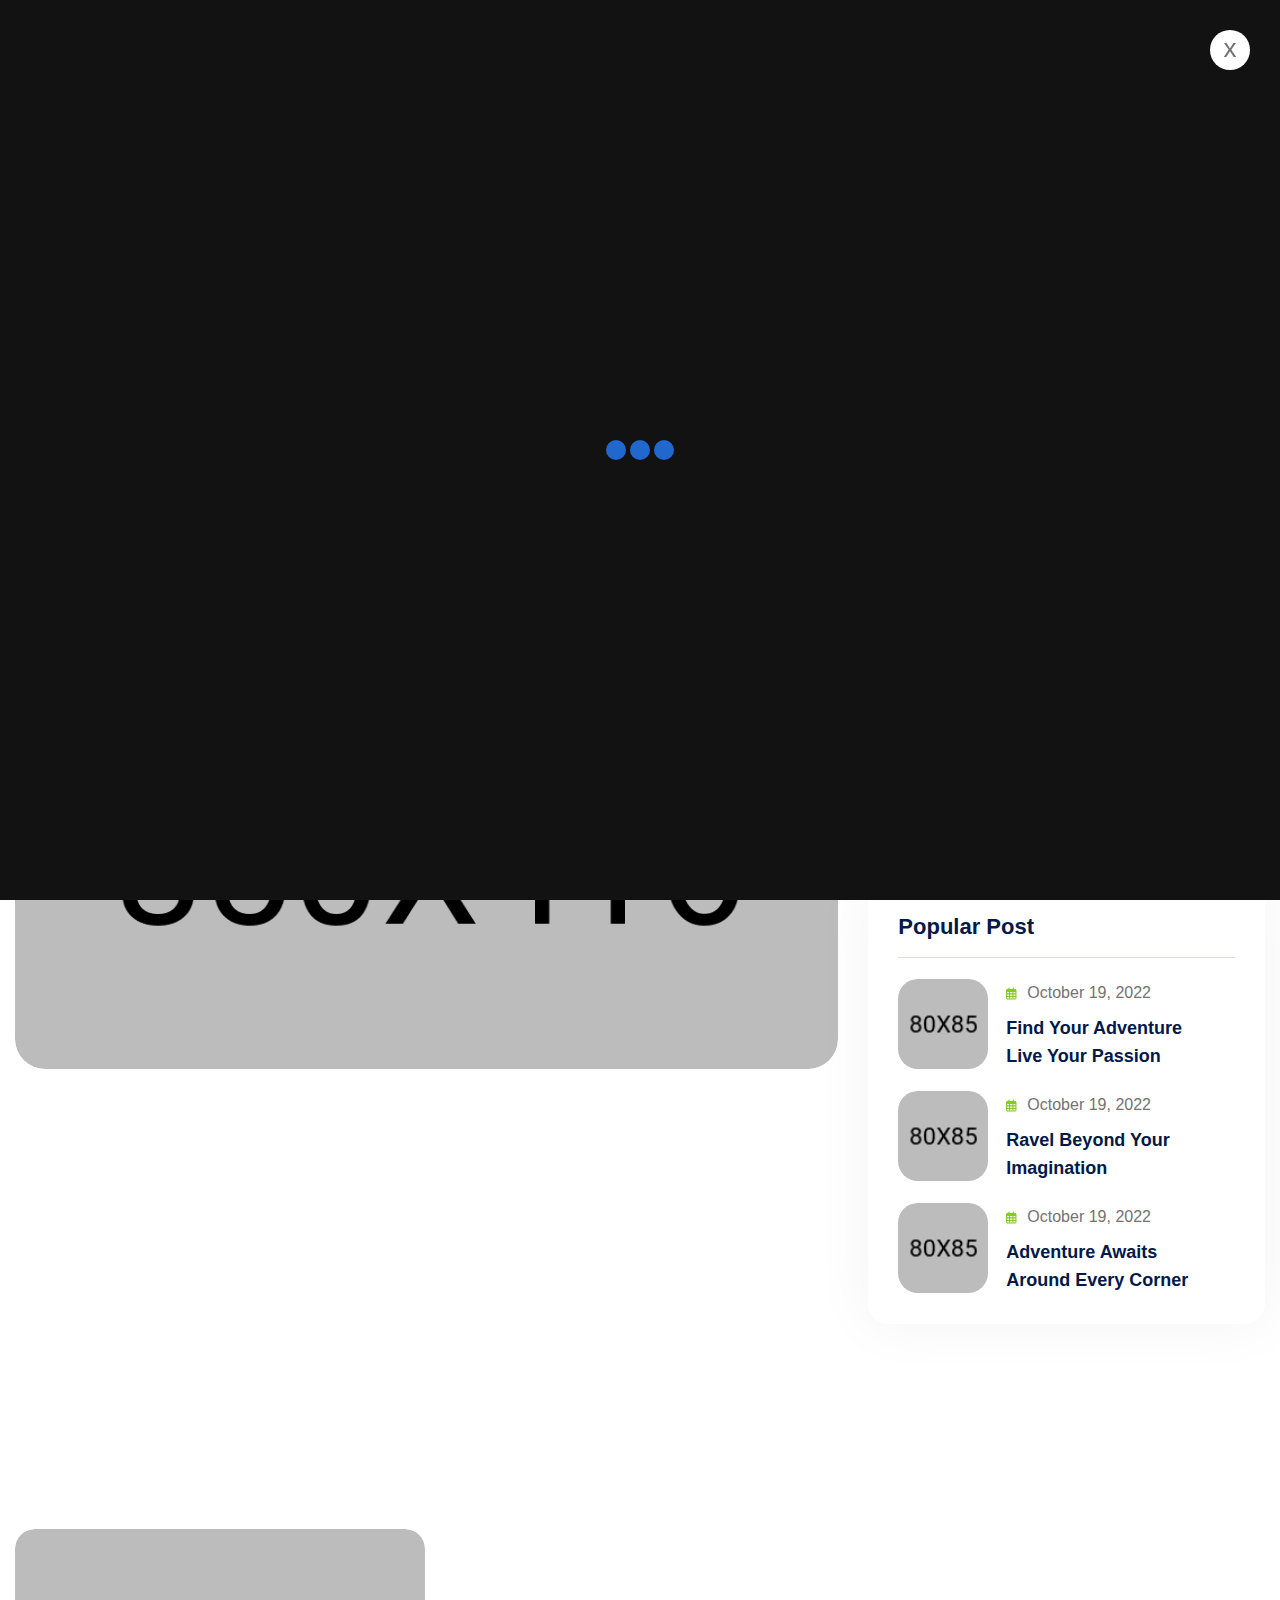
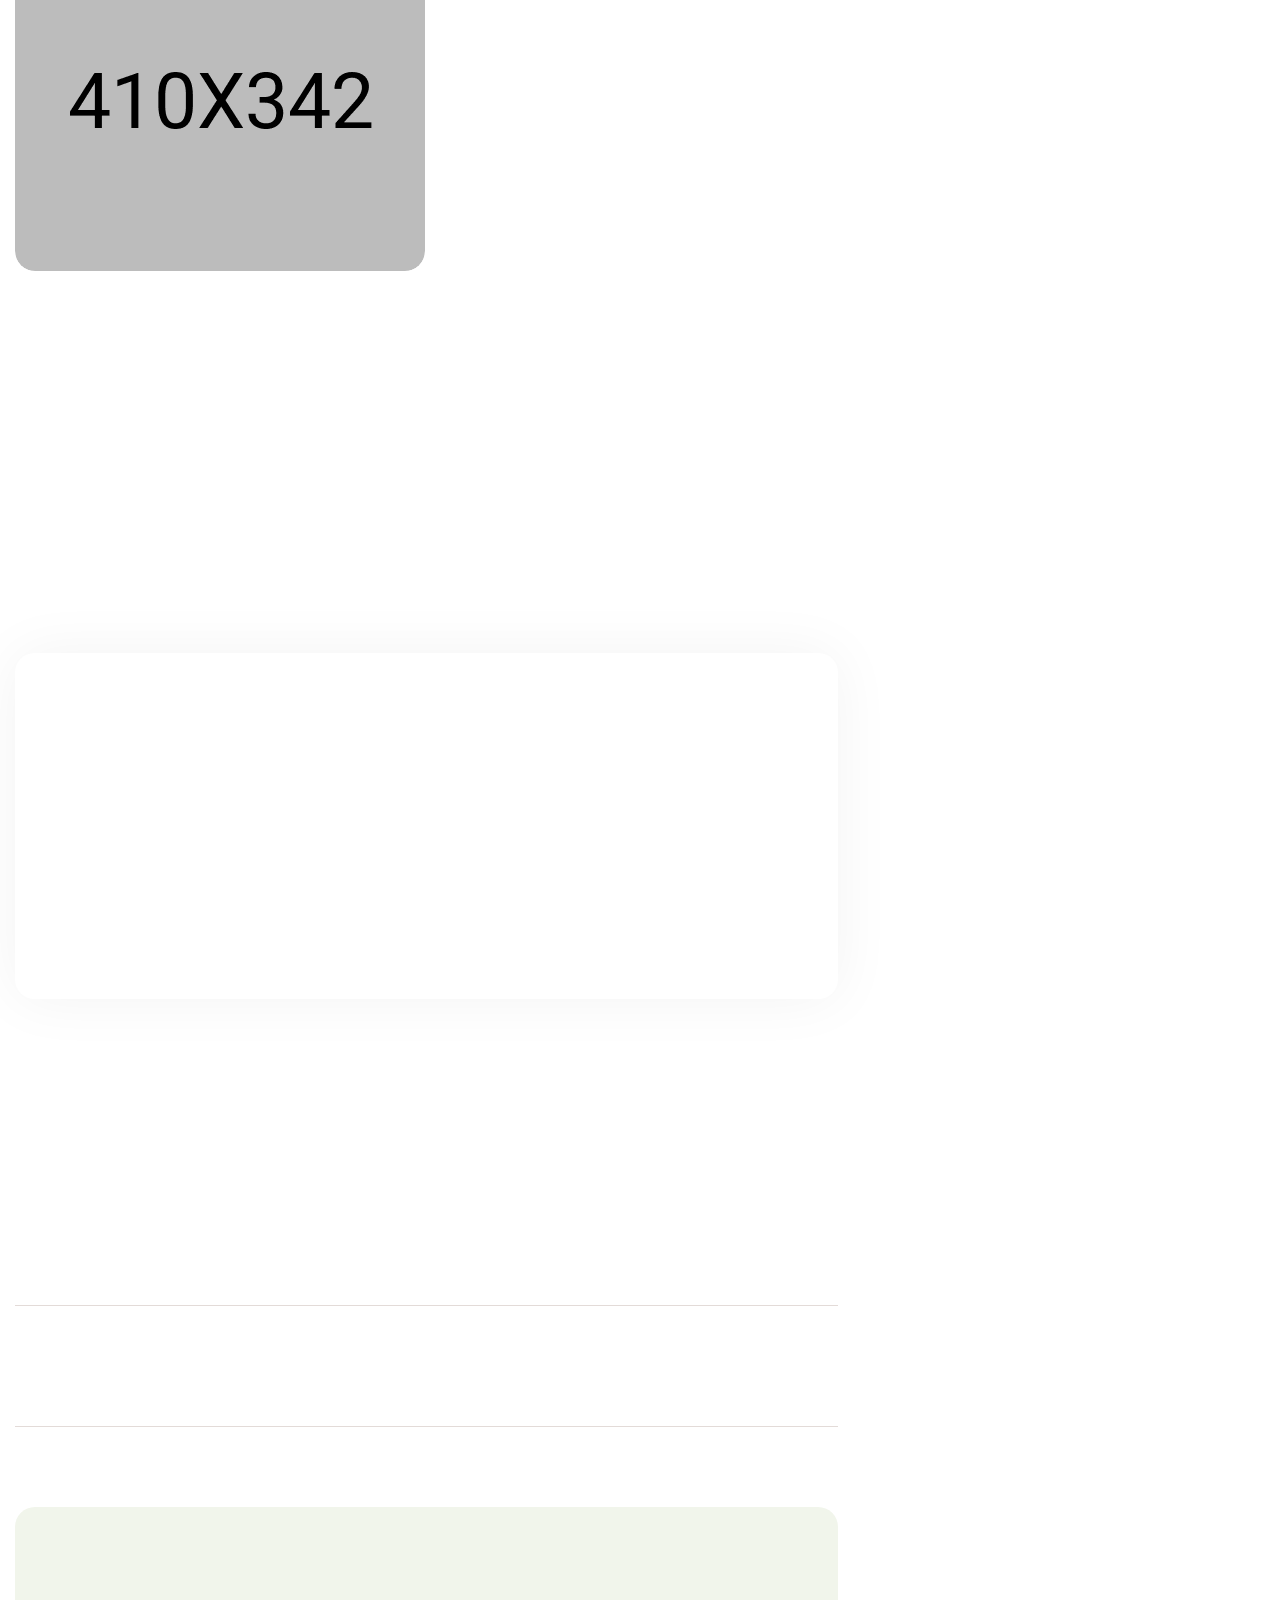
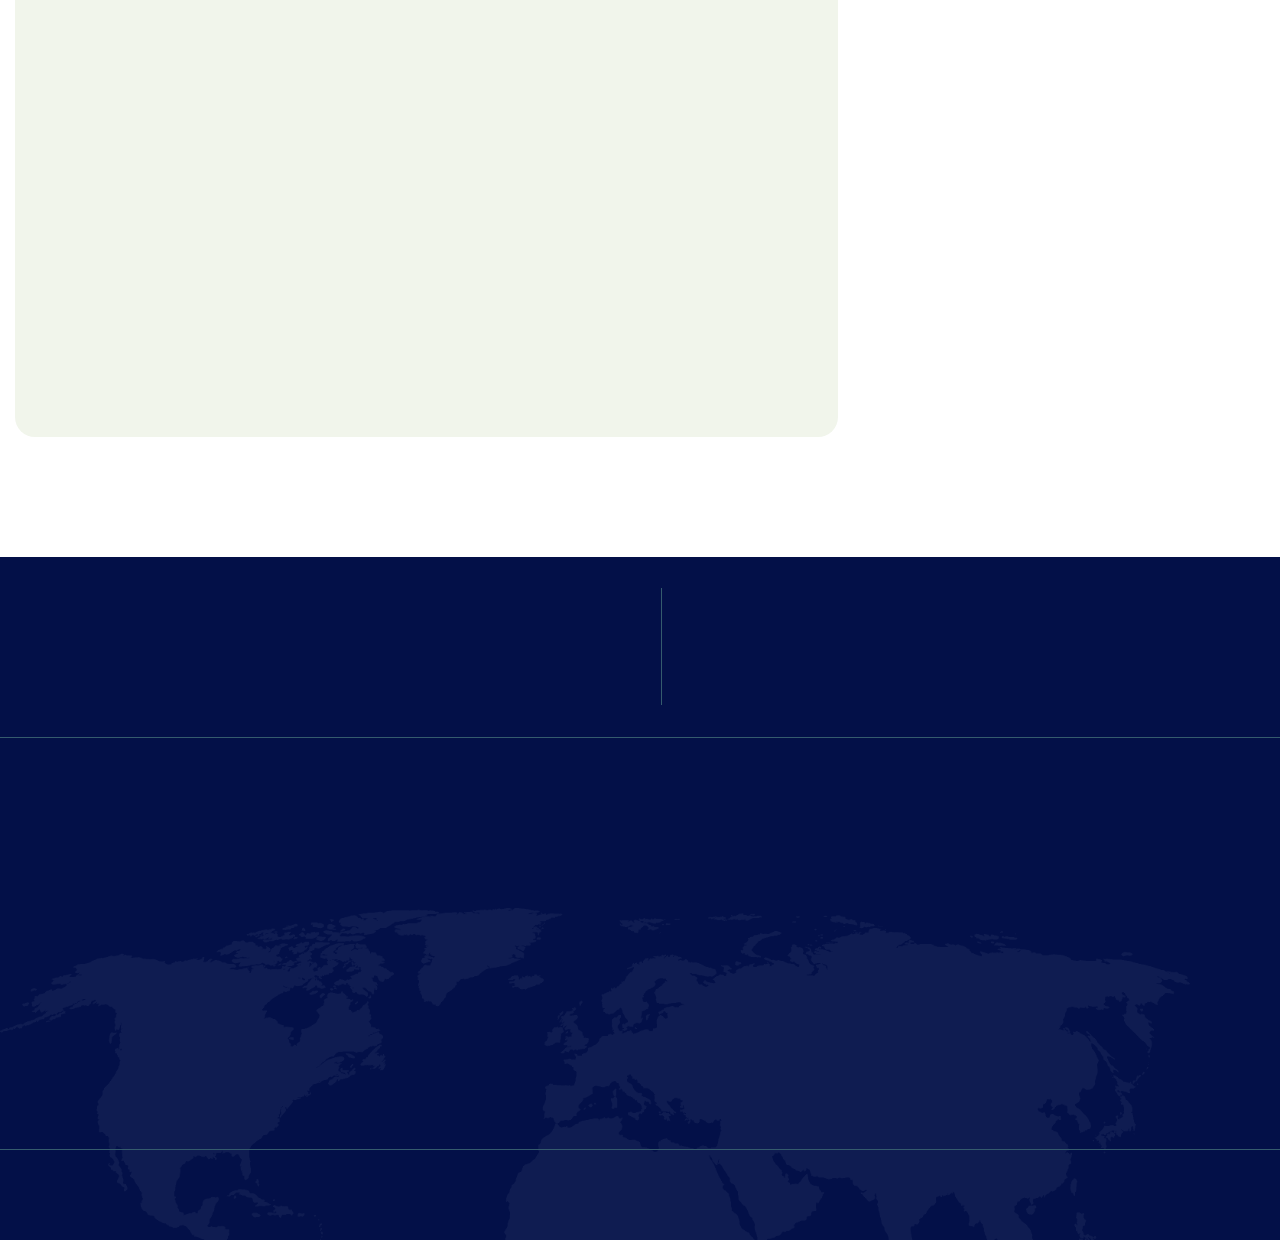
<file: routex/blog-details.html>
<!doctype html>
<html class="no-js" lang="zxx">

<head>
    <meta charset="utf-8">
    <meta http-equiv="x-ua-compatible" content="ie=edge">
    <title>RouteX - Immigration and Visa Consulting HTML5 Template</title>
    <meta name="description" content="">
    <meta name="author" content="soukhinkhan">
    <meta name="viewport" content="width=device-width, initial-scale=1">
    <!-- Place favicon.ico in the root directory -->
    <link rel="shortcut icon" type="image/x-icon" href="assets/imgs/logo/favicon.svg">
    <link rel="preconnect" href="https://fonts.googleapis.com">
    <link rel="preconnect" href="https://fonts.gstatic.com" crossorigin>
    <link href="https://fonts.googleapis.com/css2?family=Sofia&display=swap" rel="stylesheet">
    <!-- CSS here -->
    <link rel="stylesheet" href="assets/css/vendor/bootstrap.min.css">
    <link rel="stylesheet" href="assets/css/vendor/animate.min.css">
    <link rel="stylesheet" href="assets/css/vendor/odometer.min.css">
     <link rel="stylesheet" href="assets/css/plugins/swiper.min.css">
    <link rel="stylesheet" href="assets/css/vendor/magnific-popup.css">
    <link rel="stylesheet" href="assets/css/vendor/fontawesome-pro.css"> 
    <link rel="stylesheet" href="assets/css/vendor/spacing.css">
    <link rel="stylesheet" href="assets/css/vendor/custom-font.css">
    <link rel="stylesheet" href="assets/css/main.css">
</head>


<body>

<!--preloader start -->
<div id="preloader">
    <div class="preloader-close">x</div>
    <div class="sk-three-bounce">
        <div class="sk-child sk-bounce1"></div>
        <div class="sk-child sk-bounce2"></div>
        <div class="sk-child sk-bounce3"></div>
    </div>
</div>
<!-- preloader start -->

<!-- Offcanvas area start -->
<div class="fix">
    <div class="offcanvas__area">
        <div class="offcanvas__wrapper">
            <div class="offcanvas__content">
                <div class="offcanvas__top d-flex justify-content-between align-items-center">
                    <div class="offcanvas__logo">
                        <a href="index.html">
                            <img src="assets/imgs/logo/offcanvas-logo.png" alt="logo not found">
                        </a>
                    </div>
                    <div class="offcanvas__close">
                        <button class="offcanvas-close-icon animation--flip">
                                <span class="offcanvas-m-lines">
                              <span class="offcanvas-m-line line--1"></span><span class="offcanvas-m-line line--2"></span><span class="offcanvas-m-line line--3"></span>
                                </span>
                        </button>
                    </div>
                </div>
                <div class="mobile-menu fix"></div>
                <div class="offcanvas__social">
                    <h3 class="offcanvas__title mb-20">Subscribe & Follow</h3>
                    <ul>
                        <li><a href="https://www.facebook.com/"><i class="fab fa-facebook-f"></i></a></li>
                        <li><a href="https://pinterest.com/"><i class="fa-brands fa-pinterest-p"></i></a></li>
                        <li><a href="https://youtube.com/"><i class="fab fa-youtube"></i></a></li>
                        <li><a href="https://linkedin.com/"><i class="fab fa-linkedin"></i></a></li>
                    </ul>
                </div>
                <div class="offcanvas__btn d-sm-none">
                    <div class="header__btn-wrap">
                        <a class="rr-btn btn-hover-white" href="contact.html">Purchase Now<span><i class="fa-regular fa-angle-right"></i></span></a>
                    </div>
                </div>
            </div>
        </div>
    </div>
</div>
<div class="offcanvas__overlay"></div>
<div class="offcanvas__overlay-white"></div>
<!-- Offcanvas area start -->

<!-- Header area start -->
<header>
    <div id="header-sticky" class="header__area header-1">
        <div class="header-container">
            <div class="mega__menu-wrapper p-relative">
                <div class="header__main">
                    <div class="header__left">
                        <div class="header__logo">
                            <a href="index.html">
                                <div class="logo">
                                    <img src="assets/imgs/logo/logo.svg" alt="logo not found">
                                </div>
                            </a>
                        </div>
                    </div>
                    <div class="header__middle">
                        <div class="mean__menu-wrapper d-none d-xl-block">
                            <div class="main-menu">
                                <nav id="mobile-menu">
                                    <ul>
                                        <li class="has-dropdown active">
                                            <a href="javascript:void(0)">Home</a>
                                            <ul class="submenu">
                                                <li><a href="index.html">Home 1</a></li>
                                                <li><a href="index-2.html">Home 2</a></li>
                                                <li><a href="index-3.html">Home 3</a></li>
                                                <li><a href="index-4.html">Home 4</a></li>
                                                <li><a href="index-5.html">Home 5</a></li>
                                            </ul>
                                        </li>
                                        <li>
                                            <a href="about-us.html">About Us</a>
                                        </li>
                                        <li class="has-dropdown">
                                            <a href="story.html">Story</a>
                                            <ul class="submenu">
                                                <li><a href="story.html">Story</a></li>
                                                <li><a href="story-details.html">Story Details</a></li>
                                            </ul>
                                        </li>
                                        <li class="has-dropdown">
                                            <a href="service.html">Visa</a>
                                            <ul class="submenu">
                                                <li><a href="visa.html">Visa</a></li>
                                                <li><a href="visa-details.html">Visa Details</a></li>
                                            </ul>
                                        </li>
                                        <li class="has-dropdown">
                                            <a href="has-dropdown">blog</a>
                                            <ul class="submenu">
                                                <li><a href="blog-grid.html">blog grid</a></li>
                                                <li><a href="blog-details.html">blog details</a></li>
                                            </ul>
                                        </li>
                                        <li class="has-dropdown ">
                                            <a href="javascript:void(0)">Page</a>
                                            <ul class="submenu">
                                                <li><a href="visa-offers.html">visa-offers</a></li>
                                                <li><a href="gallery.html">gallery</a></li>
                                                <li><a href="pricing.html">pricing</a></li>
                                                <li><a href="coaching.html">coaching</a></li>
                                                <li><a href="coaching-details.html">coaching details</a></li>
                                                <li><a href="countrie.html">Countries</a></li>
                                                <li><a href="countrie-details.html">Countries details</a></li>
                                                <li><a href="team.html">team</a></li>
                                                <li><a href="team-details.html">team details</a></li>
                                                <li><a href="faq.html">faq</a></li>
                                                <li><a href="404.html">404 Page</a></li>
                                            </ul>
                                        </li>
                                        <li>
                                            <a href="contact.html">Contact</a>
                                        </li>
                                    </ul>
                                </nav>
                            </div>
                        </div>
                    </div>
                    <div class="header__right">
                        <div class="header__action d-flex align-items-center">
                            <div class="header__btn-wrap d-none d-sm-inline-flex">
                                <a href="contact.html" class="rr-btn">Get An Appointment <i class="fa-solid fa-arrow-right"></i></a>
                            </div>
                            <div class="header__hamburger ml-20 d-xl-none">
                                <div class="sidebar__toggle">
                                    <button class="bar-icon">
                                        <span></span>
                                        <span></span>
                                        <span></span>
                                    </button>
                                </div>
                            </div>
                        </div>
                    </div>
                </div>
            </div>
        </div>
    </div>
</header>


<!-- Header area end -->

<!-- Body main wrapper start -->
<main>

    <div class="breadcrumb__area dark-green breadcrumb-space overflow-hidden custom-width position-relative z-1" data-background="assets/imgs/breadcrumb/breadcrumb.png">
        <div class="container">
            <div class="row align-items-center justify-content-between">
                <div class="col-12">
                    <div class="breadcrumb__content">
                        <div class="breadcrumb__title-wrapper mb-15 mb-sm-10 mb-xs-5">
                            <h1 class="breadcrumb__title color-white wow fadeInLeft animated" data-wow-delay=".2s">Blog Details</h1>
                        </div>
                        <div class="breadcrumb__menu wow fadeInLeft animated" data-wow-delay=".4s">
                            <nav>
                                <ul>
                                    <li><span><a href="index.html">Home</a></span></li>
                                    <li class="active"><span>Blog Details</span></li>
                                </ul>
                            </nav>
                        </div>
                    </div>
                </div>
            </div>
        </div>
    </div>

    <!--blog-details-->
    <section class="blog-details__area section-space overflow-hidden">
        <div class="container">
            <div class="row">
                <div class="col-lg-8">
                    <div class="blog-details__content">
                        <div class="blog-details__content-thumb">
                            <img src="./assets/imgs/blog/blog-details/blog-details-top-img.png" alt="img not found">
                        </div>
                        <ul class="blog-details__content-meta mt-20 d-flex wow fadeInLeft animated" data-wow-delay=".2s">
                            <li><a href="#"><svg width="11" height="13" viewBox="0 0 11 13" fill="none" xmlns="http://www.w3.org/2000/svg">
                                <path d="M6.375 7.625C8.64844 7.625 10.5 9.47656 10.5 11.75C10.5 12.1719 10.1484 12.5 9.75 12.5H0.75C0.328125 12.5 0 12.1719 0 11.75C0 9.47656 1.82812 7.625 4.125 7.625H6.375ZM1.125 11.375H9.35156C9.16406 9.89844 7.89844 8.75 6.375 8.75H4.125C2.57812 8.75 1.3125 9.89844 1.125 11.375ZM5.25 6.5C3.58594 6.5 2.25 5.16406 2.25 3.5C2.25 1.85938 3.58594 0.5 5.25 0.5C6.89062 0.5 8.25 1.85938 8.25 3.5C8.25 5.16406 6.89062 6.5 5.25 6.5ZM5.25 1.625C4.19531 1.625 3.375 2.46875 3.375 3.5C3.375 4.55469 4.19531 5.375 5.25 5.375C6.28125 5.375 7.125 4.55469 7.125 3.5C7.125 2.46875 6.28125 1.625 5.25 1.625Z" fill="#83CD20"/>
                                </svg>
                                 By admin</a></li>
                                 <li><span><svg width="11" height="13" viewBox="0 0 11 13" fill="none" xmlns="http://www.w3.org/2000/svg">
                                    <path d="M3.5625 2H6.9375V1.0625C6.9375 0.757812 7.17188 0.5 7.5 0.5C7.80469 0.5 8.0625 0.757812 8.0625 1.0625V2H9C9.82031 2 10.5 2.67969 10.5 3.5V11C10.5 11.8438 9.82031 12.5 9 12.5H1.5C0.65625 12.5 0 11.8438 0 11V3.5C0 2.67969 0.65625 2 1.5 2H2.4375V1.0625C2.4375 0.757812 2.67188 0.5 3 0.5C3.30469 0.5 3.5625 0.757812 3.5625 1.0625V2ZM1.125 6.3125H3V5H1.125V6.3125ZM1.125 7.4375V8.9375H3V7.4375H1.125ZM4.125 7.4375V8.9375H6.375V7.4375H4.125ZM7.5 7.4375V8.9375H9.375V7.4375H7.5ZM9.375 5H7.5V6.3125H9.375V5ZM9.375 10.0625H7.5V11.375H9C9.1875 11.375 9.375 11.2109 9.375 11V10.0625ZM6.375 10.0625H4.125V11.375H6.375V10.0625ZM3 10.0625H1.125V11C1.125 11.2109 1.28906 11.375 1.5 11.375H3V10.0625ZM6.375 5H4.125V6.3125H6.375V5Z" fill="#83CD20"/>
                                    </svg>                            
                                    October 19, 2022</span>
                                </li>
                            <li><a href="#"><svg width="17" height="13" viewBox="0 0 17 13" fill="none" xmlns="http://www.w3.org/2000/svg">
                                <path d="M5.875 0.5C8.54688 0.5 10.75 2.35156 10.75 4.625C10.75 6.92188 8.54688 8.75 5.875 8.75C5.42969 8.75 5.00781 8.70312 4.58594 8.60938C3.88281 9.05469 2.85156 9.5 1.5625 9.5C1.32812 9.5 1.11719 9.38281 1.04688 9.14844C0.953125 8.9375 0.976562 8.70312 1.14062 8.51562C1.16406 8.51562 1.67969 7.95312 2.05469 7.20312C1.39844 6.5 1 5.60938 1 4.625C1 2.35156 3.17969 0.5 5.875 0.5ZM4.84375 7.50781C5.19531 7.60156 5.52344 7.625 5.875 7.625C7.9375 7.625 9.625 6.28906 9.625 4.625C9.625 2.98438 7.9375 1.625 5.875 1.625C3.78906 1.625 2.125 2.98438 2.125 4.625C2.125 5.46875 2.52344 6.07812 2.875 6.42969L3.4375 7.01562L3.0625 7.74219C2.96875 7.88281 2.875 8.04688 2.78125 8.21094C3.20312 8.09375 3.60156 7.90625 4 7.64844L4.39844 7.41406L4.84375 7.50781ZM11.3359 3.52344C13.9375 3.61719 16 5.42188 16 7.625C16 8.60938 15.5781 9.5 14.9219 10.2031C15.2969 10.9531 15.8125 11.5156 15.8359 11.5156C16 11.7031 16.0234 11.9375 15.9297 12.1484C15.8594 12.3828 15.6484 12.5 15.4141 12.5C14.125 12.5 13.0938 12.0547 12.3906 11.6094C11.9688 11.7031 11.5469 11.75 11.125 11.75C9.20312 11.75 7.53906 10.8125 6.74219 9.45312C7.14062 9.40625 7.53906 9.3125 7.89062 9.17188C8.54688 10.0625 9.74219 10.625 11.125 10.625C11.4531 10.625 11.7812 10.6016 12.1328 10.5078L12.5781 10.4141L12.9766 10.6484C13.375 10.9062 13.7734 11.0938 14.1953 11.2109C14.1016 11.0469 14.0078 10.8828 13.9141 10.7422L13.5391 10.0156L14.1016 9.42969C14.4531 9.07812 14.875 8.46875 14.875 7.625C14.875 6.07812 13.375 4.8125 11.4766 4.64844L11.5 4.625C11.5 4.25 11.4297 3.875 11.3359 3.52344Z" fill="#83CD20"/>
                                </svg>
                                 Comments (05)</a>
                            </li>
                        </ul>
                        <div class="blog-details__content-text mt-20">
                            <h2 class="blog-details__content-text-title mb-20 wow fadeInLeft animated" data-wow-delay=".3s">Unity Bridge Visa Consultants</h2>
                            <p class="blog-details__content-text-paragraph wow fadeInLeft animated" data-wow-delay=".4s">Aliquam eros justo, posuere loborti viverra laoreet matti ullamcorper posuere viverra .Aliquam eros justo, posuere lobortis  viverra laoreet augue mattis fmentum ullamcorper viverra laoreet Aliquam eros justo, posuere loborti viverra laoreet matti ullamcorper posuere viverra .Aliquam eros justo, posu Aliquam eros justo, posuere loborti viverra laoreet matti ullamcorper posuere viverra .Aliquam eros justo, posuere lobortis  viverra laoreet augue mattis fmentum ullamcorper viverra laoreet Aliquam eros justo, posuere loborti viverra laoreet matti ullamcorper posuere viverra .Aliquam eros justo, posu</p>
                            <p class=" wow fadeInLeft animated" data-wow-delay="1s">Aliquam eros justo, posuere loborti viverra laoreet matti ullamcorper posuere viverra .Aliquam eros justo, posuere lobortis  viverra laoreet augue mattis fmentum ullamcorper viverra laoreet Aliquam eros justo, posuere loborti viverra laoreet matti ullamcorper posuere viverra .Aliquam eros justo, posu</p>
                        </div>
                    </div>
                    <div class="blog-details__middel mt-30 d-flex">
                        <div class="blog-details__middel-img">
                            <img src="./assets/imgs/blog/blog-details/blog-details-middel-img.png" alt="img not found">
                        </div>
                        <div class="blog-details__middel-content">
                            <h2 class="blog-details__middel-content-title mb-20 wow fadeInLeft animated" data-wow-delay=".3s">Explore Beyond Boundaries <br> Wanderlust Unleashed</h2>
                            <p class=" wow fadeInLeft animated" data-wow-delay=".6s">Aliquam justo, posuere loborti viverra laoreet mat <br> ti ullamcorper posuere viverra .Aliquam justo, po <br> suere lobortis  viverra laoreet augue mattis fmentum <br> ullamcorper viverra laoreet Aliquam</p>
                            <div class="blog-details__middel-content-list mt-20 wow fadeInLeft animated" data-wow-delay=".4s">
                                <ul>
                                    <li><a><i class="fa-solid fa-check"></i>Mistakes To Avoid</a></li>
                                    <li><a><i class="fa-solid fa-check"></i>Your Startup</a></li>
                                    <li><a><i class="fa-solid fa-check"></i>Knew About Fonts</a></li>
                                </ul>
                            </div>
                        </div>
                    </div>
                    <div class="blog-details__testimonial mt-30 mb-30">
                        <div class="blog-details__testimonial-icon mb-20 wow fadeInLeft animated" data-wow-delay=".4s">
                            <i class="fa-solid fa-quote-right"></i>
                        </div>
                        <p class=" wow fadeInLeft animated" data-wow-delay=".1s">With a commitment to driving technological evolution, our IT solutions and tour desigm services are the cornerstone of your digital progression. We transcend boundariesi enabling businesses to not</p>
                        <div class="blog-details__testimonial-details mt-20 wow fadeInLeft animated" data-wow-delay=".6s">
                            <h5>Stanio lainto</h5>
                            <p>Authore</p>
                        </div>
                    </div>
                    <div class="blog-details__bottom-text mb-30">
                        <h3 class="blog-details__bottom-text-title mb-30 wow fadeInLeft animated" data-wow-delay=".7s">Roam the Globe Write Your Story</h3>
                        <p class=" wow fadeInLeft animated" data-wow-delay=".8s">Aliquam eros justo, posuere loborti viverra laoreet matti ullamcorper posuere viverra .Aliquam eros justo, posuere lobortis  viverra laoreet augue mattis fmentum ullamcorper viverra laoreet Aliquam eros justo, posuere loborti viverra laoreet matti ullamcorper posuere viverra .Aliquam eros justo, posu Aliquam eros justo, posuere loborti viverra laoreet matti ullamcorper posuere viverra .Aliquam eros justo, posuere lobortis  viverra laoreet augue mattis fmentum ullamcorper viverra laoreet Aliquam eros justo, posuere loborti viverra laoreet matti ullamcorper posuere viverra .Aliquam eros justo, posu</p>
                    </div>
                    <div class="blog-details__social d-flex justify-content-between">
                        <div class="blog-details__social-tags wow fadeInLeft animated" data-wow-delay=".8s">
                            <a href="blog-details.html">Spa Retreats</a>
                            <a href="blog-details.html">Wine Tours</a>
                            <a href="blog-details.html">Travel Pack</a>
                        </div>
                        <div class="blog-details__social-media wow fadeInLeft animated" data-wow-delay=".9s">
                            <a href="https://www.facebook.com/"><i class="fa-brands fa-facebook-f"></i></a>
                            <a href="https://pinterest.com/"><i class="fa-brands fa-pinterest-p"></i></a>
                            <a href="https://www.linkedin.com/"><i class="fa-brands fa-linkedin"></i></a>
                            <a href="https://www.pinterest.com/"><i class="fa-brands fa-pinterest"></i></a>
                        </div>
                    </div>
                    <div class="blog-details__wrapper">
                        <h3 class="mb-20 wow fadeInLeft animated" data-wow-delay=".4s">Add a comment</h3>
                        <p class=" wow fadeInLeft animated" data-wow-delay=".6s">By using form u agree with the message sorage, you can contact us directly now</p>
                        <div class="blog-details__wrapper-from mt-20">
                            <div class="row mb-minus-20">
                                <div class="col-lg-4">
                                    <div class="blog-details__wrapper-from-input mb-20 wow fadeInLeft animated" data-wow-delay=".4s">
                                        <input name="phone" id="phone" type="text" placeholder="Your Name">
                                    </div>
                                </div>
                                <div class="col-lg-4">
                                    <div class="blog-details__wrapper-from-input mb-20 wow fadeInLeft animated" data-wow-delay=".5s">
                                        <input name="email" id="email" type="email" placeholder="Your Email">
                                    </div>
                                </div>
                                <div class="col-lg-4 ">
                                    <div class="blog-details__wrapper-from-input mb-20 wow fadeInLeft animated" data-wow-delay=".6s">
                                        <input name="text" id="text" type="text" placeholder="Your Website">
                                    </div>
                                </div>
                                <div class="blog-details__wrapper-from-textarea mt-20 wow fadeInLeft animated" data-wow-delay=".7s">
                                    <textarea name="textarea" id="textarea" cols="30" rows="10" placeholder="Write Message.."></textarea>
                                </div>
                            </div>
                            <div class="blog-details__wrapper-from-button wrap d-flex justify-content-between mt-30 wow fadeInLeft animated" data-wow-delay=".8s">
                                <div class="live-comment-widget__agree gap wow fadeInLeft animated" data-wow-delay="1.2s">
                                    <input type="checkbox" class="form-check-input" id="agree">
                                    <label class="form-check-label" for="agree">Save my name email and website</label>
                                </div>
                                <a href="contact.html" class="teamdetail__from-content-button-btn wow fadeInLeft animated" data-wow-delay=".9s">Post comment</a>
                            </div>
                        </div>
                    </div>
                </div>
                <div class="col-lg-4">
                    <div class="sidebar">
                        <div class="sidebar__widget wow fadeInLeft animated" data-wow-delay=".4s">
                            <h5 class="sidebar__widget-title mb-30">Search Here </h5>

                            <div class="sidebar__widget-search">
                                <div class="search__bar position-relative">
                                    <input type="text" id="search" placeholder="Search">
                                    <div class="icon">
                                        <i class="fa-solid fa-magnifying-glass"></i>
                                    </div>
                                </div>
                            </div>
                        </div>

                        <div class="sidebar__widget wow fadeInLeft animated" data-wow-delay=".5s">
                            <h5 class="sidebar__widget-title">Popular Post</h5>

                            <div class="sidebar-post__wrapper mt-20">
                                <div class="sidebar-post">
                                    <a href="blog-details.html" class="sidebar-post_thumb">
                                        <img src="assets/imgs/blog/blog-right-small-img1.png" alt="post">
                                    </a>

                                    <div class="sidebar-post_content">
                                        <ul class="post-meta">
                                            <li>
                                                <svg width="11" height="13" viewBox="0 0 11 13" fill="none" xmlns="http://www.w3.org/2000/svg">
                                                    <path d="M3.5625 2H6.9375V1.0625C6.9375 0.757812 7.17188 0.5 7.5 0.5C7.80469 0.5 8.0625 0.757812 8.0625 1.0625V2H9C9.82031 2 10.5 2.67969 10.5 3.5V11C10.5 11.8438 9.82031 12.5 9 12.5H1.5C0.65625 12.5 0 11.8438 0 11V3.5C0 2.67969 0.65625 2 1.5 2H2.4375V1.0625C2.4375 0.757812 2.67188 0.5 3 0.5C3.30469 0.5 3.5625 0.757812 3.5625 1.0625V2ZM1.125 6.3125H3V5H1.125V6.3125ZM1.125 7.4375V8.9375H3V7.4375H1.125ZM4.125 7.4375V8.9375H6.375V7.4375H4.125ZM7.5 7.4375V8.9375H9.375V7.4375H7.5ZM9.375 5H7.5V6.3125H9.375V5ZM9.375 10.0625H7.5V11.375H9C9.1875 11.375 9.375 11.2109 9.375 11V10.0625ZM6.375 10.0625H4.125V11.375H6.375V10.0625ZM3 10.0625H1.125V11C1.125 11.2109 1.28906 11.375 1.5 11.375H3V10.0625ZM6.375 5H4.125V6.3125H6.375V5Z" fill="#83CD20"/>
                                                </svg>
                                                October 19, 2022
                                            </li>
                                        </ul>

                                        <a href="blog-details.html"><h3 class="title rr-fw-medium">Find Your Adventure Live  Your Passion</h3></a>
                                    </div>
                                </div>

                                <div class="sidebar-post">
                                    <a href="blog-details.html" class="sidebar-post_thumb">
                                        <img src="assets/imgs/blog/blog-right-small-img2.png" alt="post">
                                    </a>

                                    <div class="sidebar-post_content">
                                        <ul class="post-meta">
                                            <li>
                                                <svg width="11" height="13" viewBox="0 0 11 13" fill="none" xmlns="http://www.w3.org/2000/svg">
                                                    <path d="M3.5625 2H6.9375V1.0625C6.9375 0.757812 7.17188 0.5 7.5 0.5C7.80469 0.5 8.0625 0.757812 8.0625 1.0625V2H9C9.82031 2 10.5 2.67969 10.5 3.5V11C10.5 11.8438 9.82031 12.5 9 12.5H1.5C0.65625 12.5 0 11.8438 0 11V3.5C0 2.67969 0.65625 2 1.5 2H2.4375V1.0625C2.4375 0.757812 2.67188 0.5 3 0.5C3.30469 0.5 3.5625 0.757812 3.5625 1.0625V2ZM1.125 6.3125H3V5H1.125V6.3125ZM1.125 7.4375V8.9375H3V7.4375H1.125ZM4.125 7.4375V8.9375H6.375V7.4375H4.125ZM7.5 7.4375V8.9375H9.375V7.4375H7.5ZM9.375 5H7.5V6.3125H9.375V5ZM9.375 10.0625H7.5V11.375H9C9.1875 11.375 9.375 11.2109 9.375 11V10.0625ZM6.375 10.0625H4.125V11.375H6.375V10.0625ZM3 10.0625H1.125V11C1.125 11.2109 1.28906 11.375 1.5 11.375H3V10.0625ZM6.375 5H4.125V6.3125H6.375V5Z" fill="#83CD20"/>
                                                </svg>
                                                October 19, 2022
                                            </li>
                                        </ul>

                                        <a href="blog-details.html"><h3 class="title rr-fw-medium">Ravel Beyond Your Imagination</h3></a>
                                    </div>
                                </div>

                                <div class="sidebar-post">
                                    <a href="blog-details.html" class="sidebar-post_thumb">
                                        <img src="assets/imgs/blog/blog-right-small-img3.png" alt="post">
                                    </a>

                                    <div class="sidebar-post_content">
                                        <ul class="post-meta">
                                            <li>
                                                <svg width="11" height="13" viewBox="0 0 11 13" fill="none" xmlns="http://www.w3.org/2000/svg">
                                                    <path d="M3.5625 2H6.9375V1.0625C6.9375 0.757812 7.17188 0.5 7.5 0.5C7.80469 0.5 8.0625 0.757812 8.0625 1.0625V2H9C9.82031 2 10.5 2.67969 10.5 3.5V11C10.5 11.8438 9.82031 12.5 9 12.5H1.5C0.65625 12.5 0 11.8438 0 11V3.5C0 2.67969 0.65625 2 1.5 2H2.4375V1.0625C2.4375 0.757812 2.67188 0.5 3 0.5C3.30469 0.5 3.5625 0.757812 3.5625 1.0625V2ZM1.125 6.3125H3V5H1.125V6.3125ZM1.125 7.4375V8.9375H3V7.4375H1.125ZM4.125 7.4375V8.9375H6.375V7.4375H4.125ZM7.5 7.4375V8.9375H9.375V7.4375H7.5ZM9.375 5H7.5V6.3125H9.375V5ZM9.375 10.0625H7.5V11.375H9C9.1875 11.375 9.375 11.2109 9.375 11V10.0625ZM6.375 10.0625H4.125V11.375H6.375V10.0625ZM3 10.0625H1.125V11C1.125 11.2109 1.28906 11.375 1.5 11.375H3V10.0625ZM6.375 5H4.125V6.3125H6.375V5Z" fill="#83CD20"/>
                                                </svg>
                                                October 19, 2022
                                            </li>
                                        </ul>

                                        <a href="blog-details.html"><h3 class="title rr-fw-medium">Adventure Awaits Around Every Corner</h3></a>
                                    </div>
                                </div>
                            </div>
                        </div>

                        <div class="sidebar__widget wow fadeInLeft animated" data-wow-delay=".6s">
                            <h5 class="sidebar__widget-title sidebar__widget-title__have-bar">Category</h5>

                            <div class="sidebar__widget-category">
                                <a class="mt-20" href="blog-details.html"><span><svg xmlns="http://www.w3.org/2000/svg" width="5" height="5" viewBox="0 0 5 5" fill="none">
                                    </svg> Flight Booking</span>
                                </a>
                                <a class="mt-15" href="blog-details.html"><span><svg xmlns="http://www.w3.org/2000/svg" width="5" height="5" viewBox="0 0 5 5" fill="none">
                                    </svg> Vacation Packages</span>
                                </a>
                                <a class="mt-15" href="blog-details.html"><span><svg xmlns="http://www.w3.org/2000/svg" width="5" height="5" viewBox="0 0 5 5" fill="none">
                                    </svg> Car Rental Services</span>
                                </a>
                                <a class="mt-15" href="blog-details.html"><span><svg xmlns="http://www.w3.org/2000/svg" width="5" height="5" viewBox="0 0 5 5" fill="none">
                                    </svg> Adventure Travel Planning</span>
                                </a>
                                <a class="mt-15" href="blog-details.html"><span><svg xmlns="http://www.w3.org/2000/svg" width="5" height="5" viewBox="0 0 5 5" fill="none">
                                    </svg> Group Travel Organization</span>
                                </a>
                                <a class="mt-15" href="blog-details.html"><span><svg xmlns="http://www.w3.org/2000/svg" width="5" height="5" viewBox="0 0 5 5" fill="none">
                                    </svg> Insurance Services</span>
                                </a>
                                
                            </div>
                        </div>

                        <div class="sidebar__widget wow fadeInLeft animated" data-wow-delay=".7s">
                            <h5 class="sidebar__widget-title">Popular Tags</h5>

                            <div class="sidebar__widget-tags mt-20">
                                <div class="tags">
                                    <a href="blog-details.html">Travel Planning</a>
                                    <a href="blog-details.html">Safety Guides</a>
                                    <a href="blog-details.html">Spa Retreats</a>
                                    <a href="blog-details.html">Wine Tours</a>
                                    <a href="blog-details.html">Travel Pack</a>
                                    <a href="blog-details.html">Solo Travel</a>
                                    <a href="blog-details.html">Travel Programs</a>
                                </div>
                            </div>
                        </div>
                    </div>
                </div>
            </div>
        </div>
    </section>
</main>
<div id="scroll-percentage"><span id="scroll-percentage-value"></span></div>
<!--scrollup-->

<!-- Footer area start -->
<footer>
    <section class="footer__area-common dark-green overflow-hidden position-relative z-1"
     data-background="assets/imgs/footer/footer1-bg-img.png">
        <div class="footer__border-bottom">
            <div class="container">
                <div class="footer-top d-flex justify-content-between pt-50 pb-50">
                    <div class="footer-top-left d-flex wow fadeInLeft animated" data-wow-delay=".2s">
                        <div class="footer-left-svg">
                            <svg width="40" height="41" viewBox="0 0 40 41" fill="none" xmlns="http://www.w3.org/2000/svg">
                                <path d="M38.2031 15.3458H36.0562C36.8555 13.9007 37.2636 12.272 37.2403 10.6208C37.2171 8.96962 36.7632 7.35309 35.9235 5.93111C35.0839 4.50913 33.8876 3.33095 32.453 2.5131C31.0184 1.69525 29.3951 1.26606 27.7437 1.26797C26.2274 1.27277 24.7339 1.63888 23.3873 2.33597C22.0406 3.03306 20.8794 4.04105 20 5.27641C18.5991 3.2956 16.4929 1.92646 14.1139 1.45027C11.735 0.974076 9.26405 1.42699 7.20866 2.71596C5.15328 4.00493 3.66955 6.03209 3.06228 8.38098C2.45501 10.7299 2.77032 13.2221 3.94344 15.3458H1.79688C1.32049 15.3464 0.863786 15.5359 0.526932 15.8727C0.190078 16.2096 0.000578888 16.6663 0 17.1427L0 37.028C0.000578888 37.5044 0.190078 37.9611 0.526932 38.2979C0.863786 38.6348 1.32049 38.8243 1.79688 38.8249H38.2031C38.6795 38.8244 39.1363 38.6349 39.4732 38.298C39.81 37.9611 39.9995 37.5044 40 37.028V17.1427C39.9995 16.6663 39.81 16.2095 39.4732 15.8726C39.1363 15.5358 38.6795 15.3463 38.2031 15.3458ZM27.7431 2.36172C29.2561 2.3614 30.741 2.76958 32.0412 3.54317C33.3414 4.31677 34.4087 5.42706 35.1302 6.75686C35.8518 8.08665 36.2009 9.58659 36.1408 11.0983C36.0806 12.6101 35.6134 14.0775 34.7884 15.3458H33.0219C34.1333 14.0794 34.7444 12.451 34.7406 10.7661C34.7409 9.15872 34.1877 7.60027 33.1741 6.35277C32.1605 5.10526 30.7483 4.24479 29.1749 3.91601C27.6015 3.58724 25.9629 3.81022 24.5346 4.54746C23.1062 5.2847 21.9753 6.49124 21.3319 7.96422C21.1531 7.38723 20.9193 6.82873 20.6338 6.29641C21.3921 5.09544 22.4412 4.10522 23.6839 3.41743C24.9266 2.72965 26.3228 2.36654 27.7431 2.36172ZM21.3319 13.5695C21.6168 14.2158 21.9987 14.8148 22.4644 15.3458H20.5703C20.8844 14.7814 21.1396 14.1862 21.3319 13.5695ZM21.8391 10.7652C21.8368 9.76716 22.0876 8.78488 22.5679 7.91008C23.0483 7.03528 23.7425 6.29651 24.5858 5.76279C25.4291 5.22907 26.394 4.91782 27.3902 4.85811C28.3864 4.7984 29.3815 4.99218 30.2825 5.42135C31.1835 5.85052 31.961 6.50108 32.5424 7.31224C33.1238 8.1234 33.4901 9.0687 33.6071 10.0598C33.7241 11.0509 33.5879 12.0555 33.2114 12.9798C32.8348 13.904 32.2301 14.7177 31.4538 15.3448H24.0312C23.3457 14.7948 22.7927 14.0976 22.4132 13.3048C22.0338 12.5121 21.8375 11.6441 21.8391 10.7652ZM3.85281 10.7652C3.85265 9.45723 4.15776 8.16731 4.74387 6.99806C5.32999 5.8288 6.18092 4.81249 7.22896 4.02999C8.27699 3.24749 9.4932 2.7204 10.7808 2.49068C12.0684 2.26096 13.3918 2.33494 14.6458 2.70673C15.8998 3.07853 17.0497 3.73787 18.004 4.6323C18.9583 5.52673 19.6906 6.63155 20.1428 7.85884C20.5949 9.08614 20.7544 10.402 20.6085 11.7018C20.4625 13.0016 20.0152 14.2493 19.3022 15.3458H17.5356C18.6469 14.0794 19.2581 12.451 19.2544 10.7661C19.2605 9.84318 19.0841 8.92815 18.7352 8.07371C18.3863 7.21926 17.8718 6.44227 17.2213 5.78747C16.5709 5.13268 15.7974 4.61301 14.9453 4.25839C14.0932 3.90377 13.1793 3.72121 12.2564 3.72121C11.3335 3.72121 10.4196 3.90377 9.56754 4.25839C8.71545 4.61301 7.94191 5.13268 7.29148 5.78747C6.64104 6.44227 6.12656 7.21926 5.77764 8.07371C5.42872 8.92815 5.25227 9.84318 5.25844 10.7661C5.25471 12.451 5.86584 14.0794 6.97719 15.3458H5.21156C4.32208 13.9839 3.84982 12.3918 3.85281 10.7652ZM6.35281 10.7652C6.3509 9.76731 6.60192 8.78525 7.08241 7.91071C7.56291 7.03616 8.25721 6.29766 9.10048 5.76417C9.94374 5.23068 10.9085 4.91961 11.9045 4.86002C12.9006 4.80042 13.8955 4.99424 14.7964 5.42337C15.6973 5.8525 16.4747 6.50295 17.056 7.31396C17.6374 8.12498 18.0037 9.0701 18.1208 10.0611C18.2379 11.052 18.1019 12.0565 17.7255 12.9806C17.3492 13.9048 16.7448 14.7185 15.9688 15.3458H8.54625C7.8603 14.7958 7.30695 14.0985 6.92724 13.3056C6.54752 12.5126 6.3512 11.6443 6.35281 10.7652ZM38.9062 37.028C38.906 37.2144 38.8318 37.3931 38.7 37.5249C38.5682 37.6567 38.3895 37.7309 38.2031 37.7311H1.79688C1.61047 37.7309 1.43177 37.6567 1.29996 37.5249C1.16816 37.3931 1.094 37.2144 1.09375 37.028V17.1427C1.094 16.9563 1.16816 16.7776 1.29996 16.6458C1.43177 16.5139 1.61047 16.4398 1.79688 16.4395H38.2031C38.3895 16.4398 38.5682 16.5139 38.7 16.6458C38.8318 16.7776 38.906 16.9563 38.9062 17.1427V37.028Z" fill="white" />
                                <path d="M36.9531 20.6805C36.3471 20.6798 35.766 20.4388 35.3375 20.0102C34.9089 19.5816 34.6678 19.0006 34.6672 18.3945C34.6672 18.2495 34.6096 18.1104 34.507 18.0078C34.4045 17.9053 34.2654 17.8477 34.1203 17.8477H5.87969C5.73465 17.8477 5.59555 17.9053 5.49299 18.0078C5.39043 18.1104 5.33281 18.2495 5.33281 18.3945C5.33215 19.0006 5.0911 19.5816 4.66255 20.0102C4.23399 20.4388 3.65294 20.6798 3.04688 20.6805C2.90186 20.6806 2.76281 20.7382 2.66027 20.8407C2.55773 20.9433 2.50008 21.0823 2.5 21.2273V32.9461C2.5 33.0911 2.55762 33.2302 2.66018 33.3328C2.76273 33.4354 2.90183 33.493 3.04688 33.493C3.65297 33.4937 4.23402 33.7348 4.66256 34.1634C5.09111 34.592 5.33215 35.1731 5.33281 35.7792C5.33281 35.9243 5.39043 36.0634 5.49299 36.1659C5.59555 36.2685 5.73465 36.3261 5.87969 36.3261H34.1203C34.2654 36.3261 34.4045 36.2685 34.507 36.1659C34.6096 36.0634 34.6672 35.9243 34.6672 35.7792C34.6678 35.1731 34.9089 34.592 35.3374 34.1634C35.766 33.7348 36.347 33.4937 36.9531 33.493C37.025 33.493 37.0961 33.4789 37.1625 33.4514C37.2288 33.424 37.2891 33.3837 37.3399 33.3329C37.3907 33.2821 37.431 33.2218 37.4585 33.1554C37.4859 33.0891 37.5 33.0179 37.5 32.9461V21.2273C37.5 21.0823 37.4424 20.9432 37.3398 20.8406C37.2373 20.7381 37.0982 20.6805 36.9531 20.6805ZM6.38219 35.233C6.2666 34.5353 5.93558 33.8912 5.43552 33.3911C4.93547 32.891 4.29145 32.5599 3.59375 32.4442V21.7302C4.29143 21.6144 4.93542 21.2833 5.43547 20.7832C5.93552 20.2831 6.26656 19.6391 6.38219 18.9414H15.6444C14.169 19.7296 12.9353 20.9037 12.0752 22.3384C11.2151 23.7731 10.7608 25.4144 10.7608 27.0872C10.7608 28.7599 11.2151 30.4013 12.0752 31.836C12.9353 33.2706 14.169 34.4448 15.6444 35.233H6.38219ZM20 18.9414C21.6111 18.9413 23.1861 19.419 24.5258 20.3141C25.8654 21.2092 26.9095 22.4814 27.5261 23.9699C28.1427 25.4584 28.304 27.0963 27.9897 28.6765C27.6754 30.2566 26.8996 31.7081 25.7604 32.8474C24.6211 33.9866 23.1696 34.7625 21.5894 35.0768C20.0092 35.3911 18.3713 35.2297 16.8829 34.6131C15.3944 33.9966 14.1221 32.9524 13.2271 31.6128C12.332 30.2731 11.8543 28.6982 11.8544 27.087C11.8572 24.9275 12.7163 22.8573 14.2433 21.3303C15.7703 19.8033 17.8405 18.9442 20 18.9414ZM36.4062 32.4442C35.7084 32.5597 35.0643 32.8907 34.5641 33.3909C34.064 33.891 33.733 34.5352 33.6175 35.233H24.3556C25.831 34.4448 27.0647 33.2706 27.9248 31.836C28.7849 30.4013 29.2392 28.7599 29.2392 27.0872C29.2392 25.4144 28.7849 23.7731 27.9248 22.3384C27.0647 20.9037 25.831 19.7296 24.3556 18.9414H33.6175C33.7331 19.6392 34.0641 20.2833 34.5642 20.7834C35.0644 21.2835 35.7085 21.6146 36.4062 21.7302V32.4442Z" fill="white" />
                                <path d="M21.8065 29.4683H16.9434C16.7983 29.4683 16.6592 29.5259 16.5567 29.6285C16.4541 29.731 16.3965 29.8701 16.3965 30.0152C16.3965 30.1602 16.4541 30.2993 16.5567 30.4019C16.6592 30.5044 16.7983 30.562 16.9434 30.562H18.3155V31.9173C18.3155 32.0624 18.3732 32.2015 18.4757 32.304C18.5783 32.4066 18.7174 32.4642 18.8624 32.4642C19.0075 32.4642 19.1466 32.4066 19.2491 32.304C19.3517 32.2015 19.4093 32.0624 19.4093 31.9173V30.562H20.5905V31.9173C20.5905 32.0624 20.6482 32.2015 20.7507 32.304C20.8533 32.4066 20.9924 32.4642 21.1374 32.4642C21.2825 32.4642 21.4216 32.4066 21.5241 32.304C21.6267 32.2015 21.6843 32.0624 21.6843 31.9173V30.562H21.8065C22.2829 30.5615 22.7396 30.3721 23.0765 30.0352C23.4134 29.6983 23.6029 29.2416 23.6034 28.7652V27.0855C23.6034 26.9404 23.5457 26.8013 23.4432 26.6988C23.3406 26.5962 23.2015 26.5386 23.0565 26.5386H17.4902V25.4058C17.4905 25.2194 17.5646 25.0407 17.6964 24.9089C17.8283 24.7771 18.007 24.7029 18.1934 24.7027H23.0565C23.2015 24.7027 23.3406 24.645 23.4432 24.5425C23.5457 24.4399 23.6034 24.3008 23.6034 24.1558C23.6034 24.0107 23.5457 23.8716 23.4432 23.7691C23.3406 23.6665 23.2015 23.6089 23.0565 23.6089H21.6843V22.2539C21.6843 22.1089 21.6267 21.9698 21.5241 21.8672C21.4216 21.7646 21.2825 21.707 21.1374 21.707C20.9924 21.707 20.8533 21.7646 20.7507 21.8672C20.6482 21.9698 20.5905 22.1089 20.5905 22.2539V23.6092H19.4093V22.2539C19.4093 22.1089 19.3517 21.9698 19.2491 21.8672C19.1466 21.7646 19.0075 21.707 18.8624 21.707C18.7174 21.707 18.5783 21.7646 18.4757 21.8672C18.3732 21.9698 18.3155 22.1089 18.3155 22.2539V23.6092H18.1934C17.717 23.6097 17.2602 23.7992 16.9233 24.1361C16.5865 24.4729 16.397 24.9297 16.3965 25.4061V27.0858C16.3964 27.1576 16.4106 27.2287 16.438 27.2951C16.4655 27.3615 16.5058 27.4218 16.5566 27.4726C16.6074 27.5234 16.6677 27.5636 16.734 27.5911C16.8004 27.6186 16.8715 27.6327 16.9434 27.6327H22.5096V28.7655C22.5093 28.9518 22.4351 29.1304 22.3033 29.2622C22.1715 29.3939 21.9928 29.468 21.8065 29.4683Z" fill="white" />
                                <path d="M14.0141 7.4224L12.2572 9.25646L10.5004 7.4224C10.4507 7.37055 10.3912 7.32899 10.3255 7.30011C10.2597 7.27122 10.1889 7.25557 10.1171 7.25405C10.0453 7.25252 9.9739 7.26516 9.90698 7.29123C9.84006 7.3173 9.77892 7.3563 9.72707 7.406C9.67522 7.45569 9.63367 7.51512 9.60478 7.58087C9.57589 7.64663 9.56024 7.71743 9.55872 7.78924C9.55719 7.86104 9.56983 7.93245 9.5959 7.99937C9.62197 8.06629 9.66097 8.12742 9.71067 8.17928L10.976 9.4999H10.265C10.12 9.4999 9.9809 9.55752 9.87834 9.66008C9.77578 9.76264 9.71817 9.90174 9.71817 10.0468C9.71817 10.1918 9.77578 10.3309 9.87834 10.4335C9.9809 10.536 10.12 10.5937 10.265 10.5937H11.7104V11.2974H10.265C10.12 11.2974 9.9809 11.355 9.87834 11.4576C9.77578 11.5601 9.71817 11.6992 9.71817 11.8443C9.71817 11.9893 9.77578 12.1284 9.87834 12.231C9.9809 12.3335 10.12 12.3912 10.265 12.3912H11.7104V13.3677C11.7104 13.5128 11.768 13.6519 11.8705 13.7544C11.9731 13.857 12.1122 13.9146 12.2572 13.9146C12.4023 13.9146 12.5414 13.857 12.6439 13.7544C12.7465 13.6519 12.8041 13.5128 12.8041 13.3677V12.3912H14.2504C14.3954 12.3912 14.5345 12.3335 14.6371 12.231C14.7396 12.1284 14.7972 11.9893 14.7972 11.8443C14.7972 11.6992 14.7396 11.5601 14.6371 11.4576C14.5345 11.355 14.3954 11.2974 14.2504 11.2974H12.8041V10.5943H14.2504C14.3954 10.5943 14.5345 10.5367 14.6371 10.4341C14.7396 10.3315 14.7972 10.1924 14.7972 10.0474C14.7972 9.90236 14.7396 9.76326 14.6371 9.6607C14.5345 9.55814 14.3954 9.50053 14.2504 9.50053H13.5385L14.8041 8.1799C14.9046 8.07514 14.9593 7.93477 14.9562 7.78966C14.9532 7.64455 14.8926 7.5066 14.7879 7.40615C14.6831 7.3057 14.5427 7.25098 14.3976 7.25403C14.2525 7.25707 14.1146 7.31764 14.0141 7.4224Z" fill="white" />
                                <path d="M29.5004 7.42238L27.7439 9.25645L25.9867 7.42238C25.937 7.37053 25.8776 7.32898 25.8118 7.30009C25.746 7.2712 25.6752 7.25555 25.6034 7.25403C25.5316 7.25251 25.4602 7.26514 25.3933 7.29121C25.3264 7.31728 25.2653 7.35628 25.2134 7.40598C25.1616 7.45568 25.12 7.5151 25.0911 7.58086C25.0622 7.64661 25.0466 7.71741 25.045 7.78922C25.0435 7.86103 25.0562 7.93243 25.0822 7.99935C25.1083 8.06627 25.1473 8.12741 25.197 8.17926L26.4623 9.49988H25.7504C25.6054 9.49988 25.4663 9.5575 25.3637 9.66006C25.2612 9.76262 25.2036 9.90172 25.2036 10.0468C25.2036 10.1918 25.2612 10.3309 25.3637 10.4335C25.4663 10.536 25.6054 10.5936 25.7504 10.5936H27.1957V11.2974H25.7504C25.6054 11.2974 25.4663 11.355 25.3637 11.4576C25.2612 11.5601 25.2036 11.6992 25.2036 11.8443C25.2036 11.9893 25.2612 12.1284 25.3637 12.231C25.4663 12.3335 25.6054 12.3911 25.7504 12.3911H27.1957V13.3677C27.1957 13.5127 27.2534 13.6518 27.3559 13.7544C27.4585 13.857 27.5976 13.9146 27.7426 13.9146C27.8877 13.9146 28.0268 13.857 28.1293 13.7544C28.2319 13.6518 28.2895 13.5127 28.2895 13.3677V12.3911H29.7348C29.8798 12.3911 30.0189 12.3335 30.1215 12.231C30.2241 12.1284 30.2817 11.9893 30.2817 11.8443C30.2817 11.6992 30.2241 11.5601 30.1215 11.4576C30.0189 11.355 29.8798 11.2974 29.7348 11.2974H28.2904V10.5943H29.7357C29.8808 10.5943 30.0199 10.5366 30.1224 10.4341C30.225 10.3315 30.2826 10.1924 30.2826 10.0474C30.2826 9.90234 30.225 9.76324 30.1224 9.66069C30.0199 9.55813 29.8808 9.50051 29.7357 9.50051H29.0248L30.2901 8.17988C30.3399 8.12803 30.3789 8.06689 30.405 7.99995C30.4311 7.93301 30.4438 7.86159 30.4423 7.78975C30.4408 7.71792 30.4252 7.64708 30.3963 7.58129C30.3674 7.51549 30.3259 7.45603 30.274 7.40629C30.2222 7.35655 30.161 7.31751 30.0941 7.2914C30.0272 7.2653 29.9557 7.25263 29.8839 7.25412C29.8121 7.25562 29.7412 7.27124 29.6754 7.30012C29.6096 7.32899 29.5502 7.37053 29.5004 7.42238Z" fill="white" />
                            </svg>
                        </div>
                        <h3>Need any support for <br> tour and visa?</h3>
                    </div>
                    <div class="footr-top-right d-flex wow fadeInLeft animated" data-wow-delay=".3s">
                        <div class="footer-top-right d-flex">
                            <div class="footer-right-svg">
                                <svg width="40" height="41" viewBox="0 0 40 41" fill="none" xmlns="http://www.w3.org/2000/svg">
                                    <g clip-path="url(#clip0_5704_8349)">
                                    <path d="M35.3072 24.0042C36.623 20.1266 36.5882 15.9179 35.2084 12.0627C33.8286 8.20739 31.1851 4.93234 27.7077 2.7702C24.2303 0.608062 20.1237 -0.313969 16.0558 0.154076C11.9879 0.622121 8.19801 2.45271 5.30255 5.34809C2.40708 8.24348 0.576392 12.0333 0.108235 16.1012C-0.359922 20.1691 0.561996 24.2757 2.72404 27.7532C4.88608 31.2306 8.16106 33.8743 12.0163 35.2542C15.8715 36.634 20.0802 36.669 23.9579 35.3533C24.556 36.5552 25.4315 37.5975 26.512 38.3943C27.5925 39.1911 28.847 39.7194 30.172 39.9357C31.497 40.1519 32.8544 40.0499 34.1321 39.6381C35.4099 39.2263 36.5714 38.5164 37.5207 37.5671C38.47 36.6179 39.1799 35.4564 39.5918 34.1786C40.0036 32.9009 40.1057 31.5435 39.8894 30.2185C39.6732 28.8935 39.1449 27.639 38.3482 26.5585C37.5514 25.4779 36.5091 24.6024 35.3072 24.0042ZM34.2969 23.5792C32.2171 22.8581 29.9378 22.9783 27.9454 23.9142L28.7469 22.5152C28.7943 22.4324 28.8192 22.3387 28.8191 22.2433V19.6574L30.5185 17.9092C30.6178 17.8072 30.6733 17.6704 30.6732 17.528V15.3033C30.6732 15.1839 30.6341 15.0677 30.5618 14.9727C30.4896 14.8776 30.3882 14.8088 30.2732 14.7767L27.2732 13.9405L26.1638 11.7699C26.1245 11.6931 26.0676 11.6267 25.9978 11.576C25.9279 11.5254 25.8471 11.492 25.7619 11.4786L21.5088 10.8095V10.392L27.25 9.12142L29.3954 11.2652C29.498 11.3677 29.6371 11.4254 29.7822 11.4255H33.776C35.441 15.2738 35.6265 19.6013 34.2969 23.578V23.5792ZM33.2529 10.333H30.0085L27.8125 8.1361C27.7475 8.07117 27.6672 8.02362 27.5791 7.99785C27.4909 7.97207 27.3976 7.96889 27.3079 7.9886L20.8438 9.41892C20.7223 9.44586 20.6136 9.51342 20.5356 9.61045C20.4577 9.70749 20.4152 9.8282 20.415 9.95267V11.277C20.4151 11.4073 20.4617 11.5333 20.5463 11.6323C20.631 11.7313 20.7482 11.7968 20.8769 11.817L25.3166 12.5152L26.4082 14.6514C26.4425 14.7187 26.4905 14.7782 26.549 14.826C26.6076 14.8738 26.6754 14.909 26.7482 14.9292L29.5794 15.7183V17.3058L27.88 19.0539C27.7808 19.156 27.7254 19.2928 27.7254 19.4352V22.0974L25.9197 25.2502C25.189 25.8983 24.5751 26.6672 24.1047 27.5233H22.886V25.7924C22.886 25.7166 22.8702 25.6416 22.8397 25.5722C22.8092 25.5028 22.7646 25.4405 22.7088 25.3892L20.3438 23.2208V20.7064C20.3438 20.5942 20.3092 20.4847 20.2448 20.3927C20.1804 20.3008 20.0893 20.231 19.9838 20.1927L15.0988 18.4164V14.3539L18.2907 10.9074C18.3424 10.8515 18.3819 10.7855 18.4066 10.7136C18.4314 10.6416 18.4408 10.5653 18.4344 10.4894C18.4279 10.4136 18.4058 10.3399 18.3692 10.2732C18.3327 10.2064 18.2826 10.148 18.2222 10.1017L15.3029 7.86235L17.6954 4.48735H22.5775C22.7226 4.48728 22.8616 4.42962 22.9641 4.32704L24.7947 2.49673C28.4343 4.05395 31.4228 6.82271 33.2529 10.333ZM7.13348 5.18173L8.50661 8.01017L7.40098 8.56329C7.34664 8.59043 7.29721 8.62644 7.25473 8.66985L4.65911 11.3183C4.58737 11.3915 4.53762 11.4833 4.51553 11.5834C4.49343 11.6834 4.49986 11.7877 4.53411 11.8842L4.90629 12.9305C4.47964 13.1934 4.09324 13.5166 3.75911 13.8902L1.55379 14.2614C2.39627 10.7166 4.35163 7.53472 7.13348 5.18173ZM1.09786 18.3399H2.88942L7.40973 20.0402L9.72223 23.9552V25.522L9.04473 26.5508C8.9705 26.6633 8.94045 26.7992 8.96035 26.9325C8.98025 27.0658 9.04869 27.1871 9.15254 27.273L9.32442 27.4149L7.68411 28.3955C7.603 28.4439 7.53583 28.5126 7.48917 28.5947C7.44251 28.6769 7.41794 28.7697 7.41786 28.8642V31.4152C5.46482 29.8372 3.88528 27.8464 2.79259 25.5858C1.6999 23.3251 1.12115 20.8506 1.09786 18.3399ZM18.1344 35.2214C14.6971 35.2245 11.3402 34.1819 8.50942 32.232C8.50942 32.2252 8.51129 32.2186 8.51129 32.2117V29.1752L10.5494 27.9564C10.6247 27.9116 10.688 27.8493 10.7341 27.7748C10.7803 27.7004 10.8078 27.6159 10.8145 27.5286C10.8212 27.4413 10.8068 27.3536 10.7725 27.273C10.7382 27.1924 10.6851 27.1212 10.6175 27.0655L10.2275 26.7427L10.7254 25.987C10.7844 25.8978 10.8158 25.7931 10.8157 25.6861V23.8055C10.8158 23.7077 10.7896 23.6118 10.7397 23.5277L8.25348 19.3183C8.19006 19.2109 8.09181 19.1284 7.97504 19.0845L3.18129 17.2811C3.11975 17.258 3.05454 17.2461 2.98879 17.2461H1.12036C1.15471 16.6306 1.2222 16.0174 1.32254 15.4092L4.13505 14.9361C4.26493 14.9142 4.38255 14.8462 4.46629 14.7445C4.83727 14.2954 5.2989 13.9298 5.82098 13.6714C5.94048 13.6117 6.034 13.5104 6.08391 13.3865C6.13382 13.2626 6.13667 13.1248 6.09192 12.9989L5.67942 11.8389L7.97192 9.49985L9.47911 8.7461C9.60784 8.68169 9.70601 8.56914 9.75234 8.43285C9.79867 8.29656 9.78942 8.1475 9.72661 8.01798L8.01036 4.48392C10.2286 2.83877 12.8144 1.75913 15.5438 1.33849C18.2733 0.917848 21.0641 1.16888 23.6747 2.06985L22.351 3.3936H17.4125C17.3252 3.39364 17.239 3.4146 17.1614 3.45472C17.0838 3.49484 17.0169 3.55296 16.9663 3.62423L14.106 7.65954C14.0242 7.77496 13.9904 7.91756 14.0115 8.0574C14.0327 8.19725 14.1072 8.32346 14.2194 8.40954L17.0804 10.6039L14.151 13.7652C14.0572 13.8663 14.0051 13.9991 14.005 14.137V18.7995C14.005 18.9118 14.0396 19.0213 14.104 19.1132C14.1684 19.2051 14.2596 19.275 14.365 19.3133L19.25 21.0895V23.4614C19.2501 23.5372 19.2658 23.6122 19.2963 23.6816C19.3268 23.751 19.3714 23.8133 19.4272 23.8645L21.7925 26.0327V28.0702C21.7925 28.2152 21.8502 28.3543 21.9527 28.4569C22.0553 28.5594 22.1944 28.617 22.3394 28.617H23.6041C22.9139 30.4593 22.8888 32.4848 23.5332 34.3436C21.7928 34.9257 19.9696 35.2221 18.1344 35.2214ZM31.5338 38.9527C30.0756 38.9527 28.6501 38.5204 27.4376 37.7103C26.2251 36.9001 25.28 35.7487 24.722 34.4015C24.1639 33.0542 24.0178 31.5718 24.3023 30.1416C24.5868 28.7114 25.289 27.3976 26.3201 26.3665C27.3512 25.3354 28.665 24.6332 30.0952 24.3487C31.5254 24.0642 33.0079 24.2103 34.3551 24.7683C35.7023 25.3264 36.8538 26.2714 37.6639 27.4839C38.474 28.6964 38.9064 30.1219 38.9063 31.5802C38.9041 33.5348 38.1266 35.4087 36.7445 36.7908C35.3623 38.173 33.4884 38.9504 31.5338 38.9527Z" fill="white" />
                                    <path d="M37.3885 28.4909L36.6932 27.7953C36.354 27.4562 35.894 27.2656 35.4144 27.2656C34.9348 27.2656 34.4748 27.4562 34.1357 27.7953L32.6769 29.2537L30.1894 28.6778C29.8556 28.5994 29.5073 28.6079 29.1778 28.7023C28.8482 28.7967 28.5482 28.974 28.3066 29.2172L27.7319 29.7922C27.6689 29.8551 27.6222 29.9325 27.5958 30.0175C27.5695 30.1026 27.5644 30.1928 27.5809 30.2804C27.5974 30.3679 27.6351 30.45 27.6906 30.5197C27.7461 30.5893 27.8178 30.6444 27.8994 30.68L30.2322 31.6987L29.3135 32.6172L27.1288 32.8197C27.0019 32.8309 26.883 32.8862 26.7925 32.9759L25.6775 34.0906C25.6102 34.158 25.5617 34.2419 25.5367 34.3338C25.5117 34.4257 25.5112 34.5226 25.5352 34.6148C25.5591 34.707 25.6067 34.7914 25.6733 34.8595C25.7399 34.9277 25.8231 34.9773 25.9147 35.0034L28.6435 35.7797C29.1694 35.9292 29.7256 35.9357 30.2548 35.7983C30.7841 35.661 31.267 35.3849 31.6538 34.9984L37.3885 29.2637C37.4393 29.213 37.4796 29.1527 37.5071 29.0864C37.5346 29.0201 37.5488 28.949 37.5488 28.8772C37.5488 28.8054 37.5346 28.7343 37.5071 28.6679C37.4796 28.6016 37.4393 28.5417 37.3885 28.4909ZM30.8803 34.2253C30.6315 34.4741 30.3207 34.652 29.98 34.7405C29.6394 34.829 29.2814 34.8249 28.9428 34.7287L27.1097 34.2075L27.4266 33.8906L29.6113 33.6878C29.7382 33.6766 29.8572 33.6213 29.9475 33.5315L31.5725 31.9065C31.6355 31.8436 31.6821 31.7662 31.7084 31.6812C31.7346 31.5961 31.7397 31.5059 31.7232 31.4184C31.7066 31.331 31.669 31.2489 31.6135 31.1793C31.558 31.1096 31.4863 31.0547 31.4047 31.019L29.0722 30L29.0803 29.9919C29.1909 29.8804 29.3283 29.7991 29.4792 29.7559C29.6302 29.7127 29.7897 29.7089 29.9425 29.745L32.726 30.3894C32.8163 30.4103 32.9106 30.4079 32.9998 30.3823C33.0889 30.3567 33.1701 30.3088 33.2357 30.2431L34.9091 28.5703C35.0451 28.4401 35.2261 28.3674 35.4144 28.3674C35.6027 28.3674 35.7837 28.4401 35.9197 28.5703L36.2285 28.879L30.8803 34.2253Z" fill="white" />
                                    </g>
                                    <defs>
                                    <clipPath id="clip0_5704_8349">
                                        <rect width="40" height="40" fill="white" transform="translate(0 0.046875)" />
                                    </clipPath>
                                    </defs>
                                </svg>
                            </div>
                            <h3>are you ready for get <br> started travelling?</h3>
                        </div>
                    </div>
                </div>
            </div>
        </div>
        <div class="container">
            <div class="row mb-minus-40 footer-wrap">
                <div class="col-lg-4 col-md-6 col-sm-6">
                    <div class="footer__widget footer__widget-item-1 wow fadeInLeft animated" data-wow-delay=".2s">
                        <span class="footer__widget-item-1-location"><img src="./assets/imgs/footer/footer1-bg-location-img.png" alt="img not found"></span>
                        <div class="footer__logo mb-30">
                            <a href="index.html">
                                <img src="assets/imgs/footer/logo.svg" alt="logo not found">
                            </a>
                        </div>
                        <div class="footer__content">
                            <p>Corporate business typically refers to large-scale mansola it enterprises or organizat</p>
                        </div>

                        <div class="footer__social mt-20">
                            <a href="https://www.facebook.com/"><i class="fab fa-facebook-f"></i></a>
                            <a href="https://instagram.com/"><i class="fa-brands fa-instagram"></i></a>
                            <a href="https://www.pinterest.com/"><i class="fa-brands fa-pinterest-p"></i></a>
                            <a href="https://vimeo.com/"><i class="fa-brands fa-linkedin"></i></a>
                        </div>
                    </div>
                </div>

                <div class="col-lg-2 col-md-6 col-sm-6">
                    <div class="footer__widget footer__widget-item-2 footer3__item-2 wow fadeInLeft animated" data-wow-delay=".3s">
                        <div class="footer__widget-title footer__widget-title-2">
                            <h4>Services</h4>
                        </div>
                        <div class="footer__link">
                            <ul>
                                <li><a href="about-us.html"><i class="fa-solid fa-check"></i>Mistakes To Avoid</a></li>
                                    <li><a href="faq.html"><i class="fa-solid fa-check"></i>Your Startup</a></li>
                                    <li><a href="service-details.html"><i class="fa-solid fa-check"></i>Knew About Fonts</a></li>
                                    <li><a href="service.html"><i class="fa-solid fa-check"></i>Knew About Fonts</a></li>
                            </ul>
                        </div>
                    </div>
                </div>

                <div class="col-lg-3 col-md-6 col-sm-6">
                    <div class="footer__widget footer__widget-item-3 wow fadeInLeft animated mt-md-50 mt-sm-40 mt-xs-35" data-wow-delay=".4s">
                        <div class="footer__widget-title">
                            <h4>Useful Link</h4>
                        </div>
                        <div class="footer__link">
                            <ul>
                                <li><a href="index-3.html"><i class="fa-solid fa-angle-right"></i>Latest News</a></li>
                                    <li><a href="about-us.html"><i class="fa-solid fa-angle-right"></i>Careers</a></li>
                                    <li><a href="service.html"><i class="fa-solid fa-angle-right"></i>General Inquiries</a></li>
                                    <li><a href="blog.html"><i class="fa-solid fa-angle-right"></i>Case Studies</a></li>
                            </ul>
                        </div>
                    </div>
                </div>

                <div class="col-lg-3 col-md-6 col-sm-6">
                    <div class="footer__widget footer__widget-item-4 wow fadeInLeft animated mt-md-50 mt-sm-40 mt-xs-35" data-wow-delay=".5s">
                        <div class="footer__widget-title">
                            <h4>Subscribe Our Newsletter</h4>
                        </div>
                        
                        <div class="footer__subscribe subscribe-2">
                            <ul>
                                <li>
                                    <p> Corporate business typically refers to large-scale mansola it.</p>
                                </li>
                            </ul>
                            <div class="footer-form">
                                <form action="#" class="rr-subscribe-form">
                                    <input class="form-control" type="email" name="email" placeholder="Enter Email">
                                    <input type="hidden" name="action" value="mailchimpsubscribe">
                                    <button class="submit"><svg width="16" height="15" viewBox="0 0 16 15" fill="none" xmlns="http://www.w3.org/2000/svg">
                                        <path d="M14.9727 1.80469L13.2227 13.1523C13.1953 13.4258 13.0312 13.6719 12.7852 13.8086C12.6484 13.8633 12.5117 13.918 12.3477 13.918C12.2383 13.918 12.1289 13.8906 12.0195 13.8359L8.68359 12.4414L7.28906 14.5195C7.17969 14.7109 6.98828 14.793 6.79688 14.793C6.49609 14.793 6.25 14.5469 6.25 14.2461V11.6211C6.25 11.4023 6.30469 11.2109 6.41406 11.0742L12.375 3.41797L4.33594 10.6641L1.51953 9.48828C1.21875 9.35156 1 9.07812 1 8.72266C0.972656 8.33984 1.13672 8.06641 1.4375 7.90234L13.6875 0.929688C13.9609 0.765625 14.3438 0.765625 14.6172 0.957031C14.8906 1.14844 15.0273 1.47656 14.9727 1.80469Z" fill="white"/>
                                        </svg>
                                        </button>
                                    <div class="clearfix"></div>
                                </form>
                            </div>
                        </div>
                    </div>
                </div>
            </div>
        </div>
        <div class="footer__bottom-wrapper">
            <div class="container">
                <div class="footer__bottom">
                    <div class="footer__copyright wow fadeInLeft animated" data-wow-delay=".6s">
                        <p>© <a href="http://rrdevs.net">RRDevs</a> 2024 | All Rights Reserved</p>
                    </div>

                    <div class="footer__copyright-menu">
                        <ul>
                            <li class=" wow fadeInLeft animated" data-wow-delay="1.6s"><a href="about-us.html">Trams & Condition</a></li>
                            <li class=" wow fadeInLeft animated" data-wow-delay="1.8s"><a href="team-details.html">Privacy Policy</a></li>
                            <li class=" wow fadeInLeft animated" data-wow-delay="2s"><a href="contact.html">Contact Us</a></li>
                        </ul>
                    </div>
                </div>
            </div>
        </div>
    </section>
</footer>
<!-- Footer area end -->



<!-- JS here -->
<script src="assets/js/vendor/jquery-3.6.0.min.js"></script>
<script src="assets/js/plugins/waypoints.min.js"></script>
<script src="assets/js/vendor/bootstrap.bundle.min.js"></script>
<script src="assets/js/plugins/meanmenu.min.js"></script>
<script src="assets/js/plugins/swiper.min.js"></script>
<script src="assets/js/plugins/wow.js"></script>
<script src="assets/js/vendor/magnific-popup.min.js"></script>
<script src="assets/js/vendor/type.js"></script>
<script src="assets/js/vendor/vanilla-tilt.js"></script>
<script src="assets/js/plugins/nice-select.min.js"></script>
<script src="assets/js/vendor/odometer.min.js"></script>
<script src="assets/js/vendor/jquery-ui.min.js"></script>
<script src="assets/js/plugins/parallax-scroll.js"></script>
<script src="assets/js/plugins/jquery.countdown.min.js"></script>
<script src="assets/js/vendor/smooth-scroll.js"></script>
<script src="assets/js/plugins/isotope-docs.min.js"></script>
<script src="assets/js/vendor/ajax-form.js"></script>
<script src="assets/js/main.js"></script>
</body>

</html>
</file>
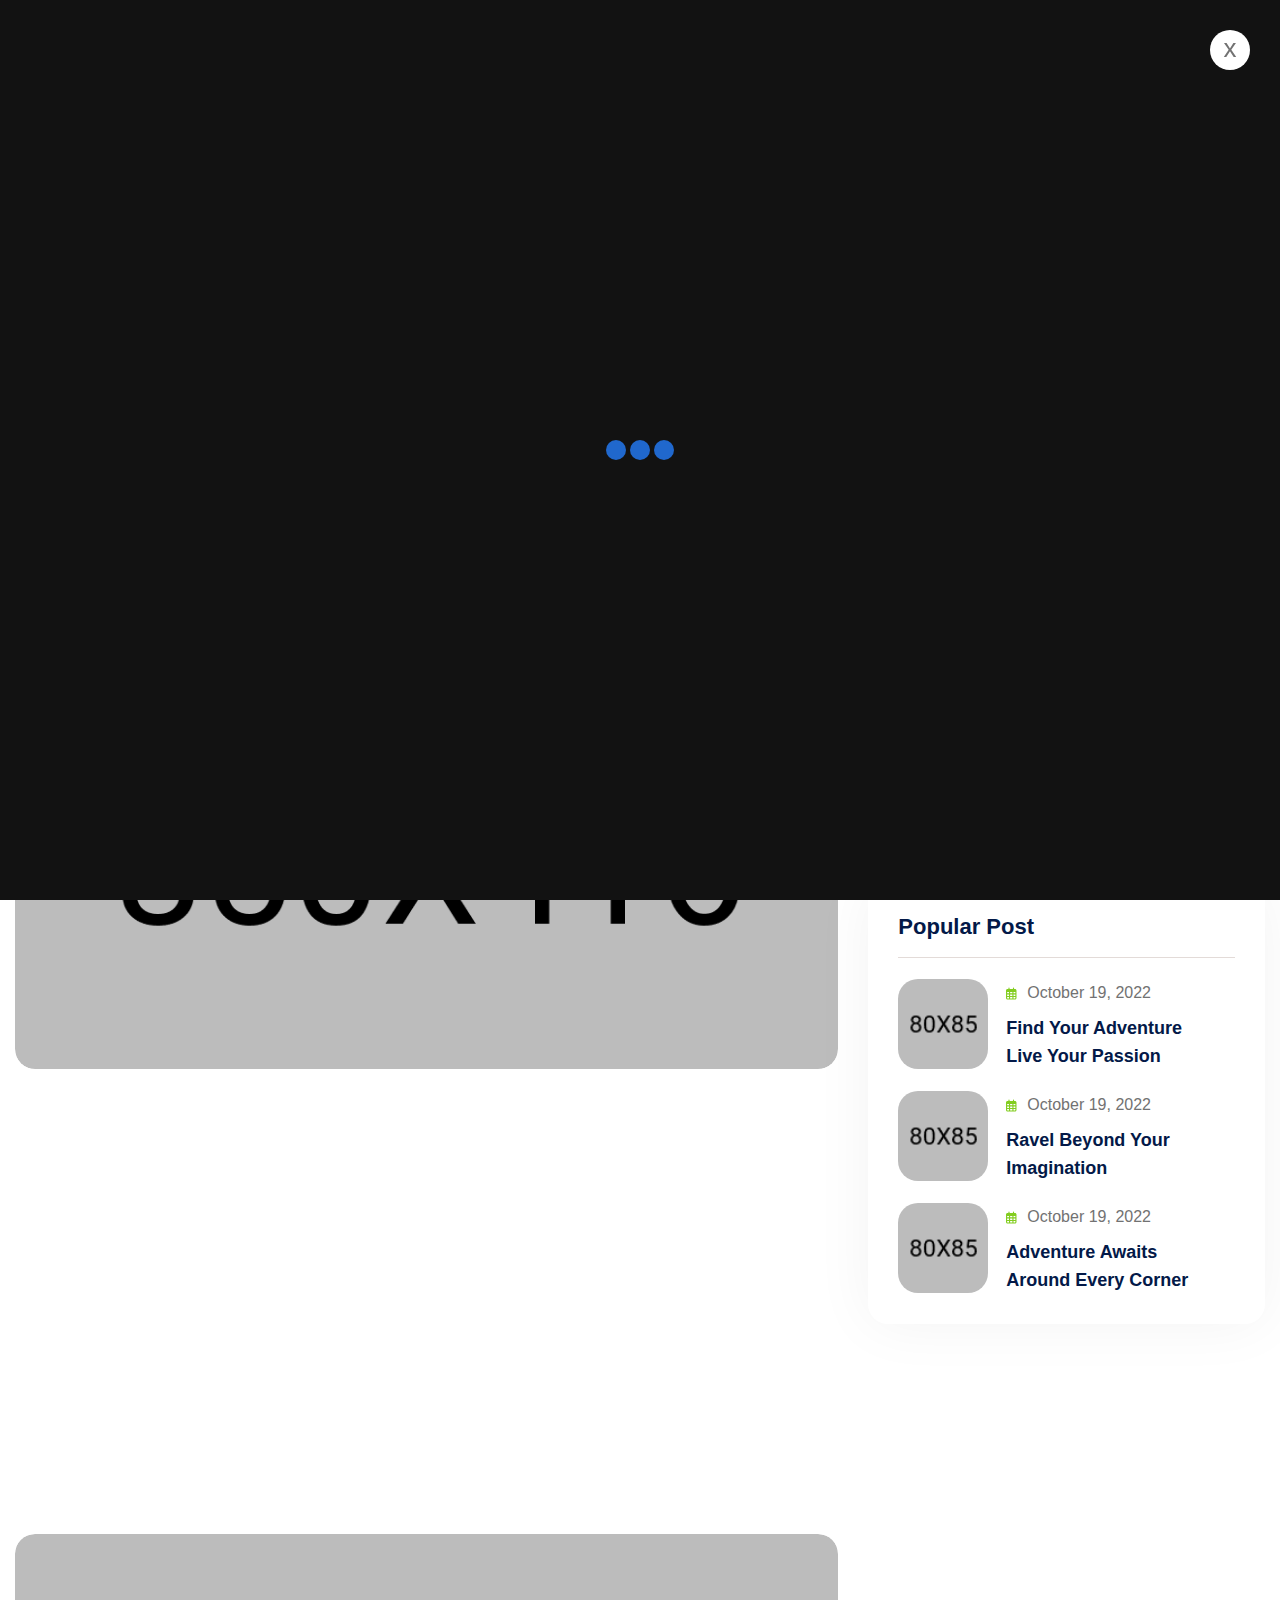
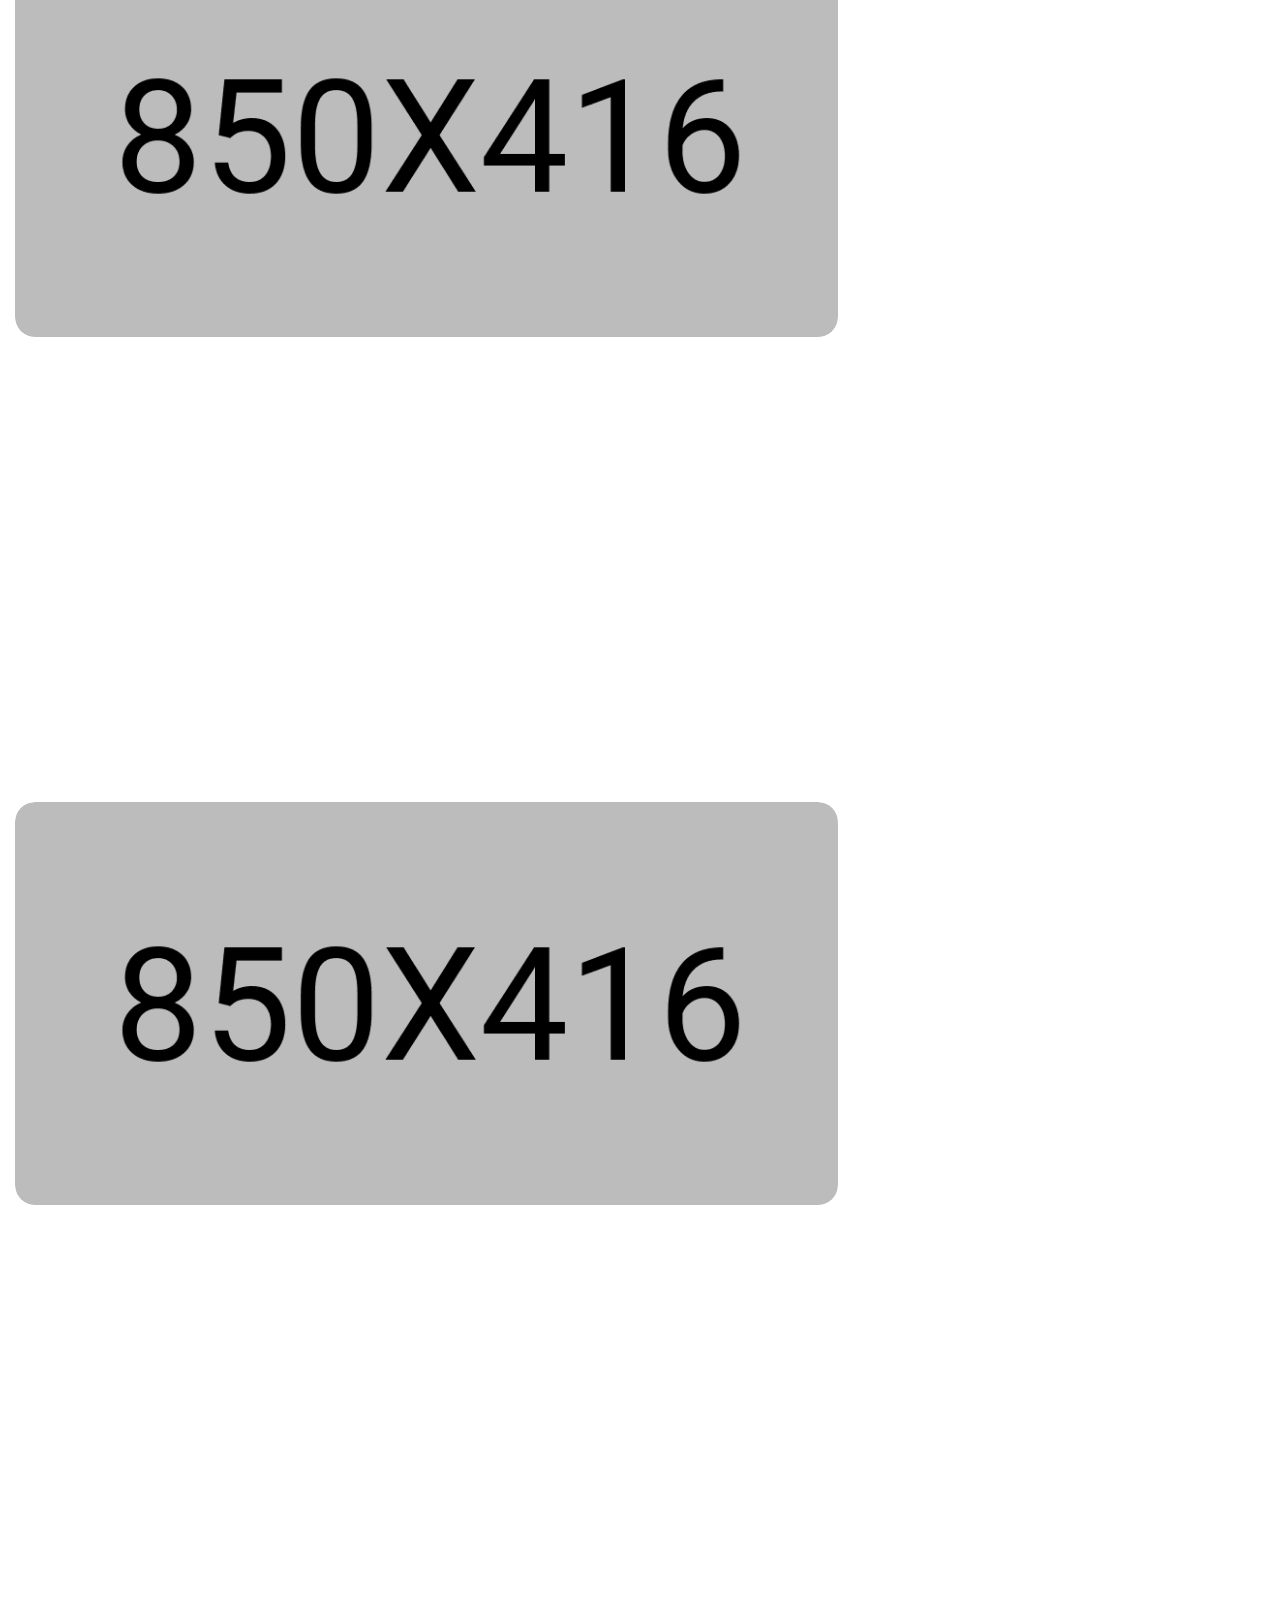
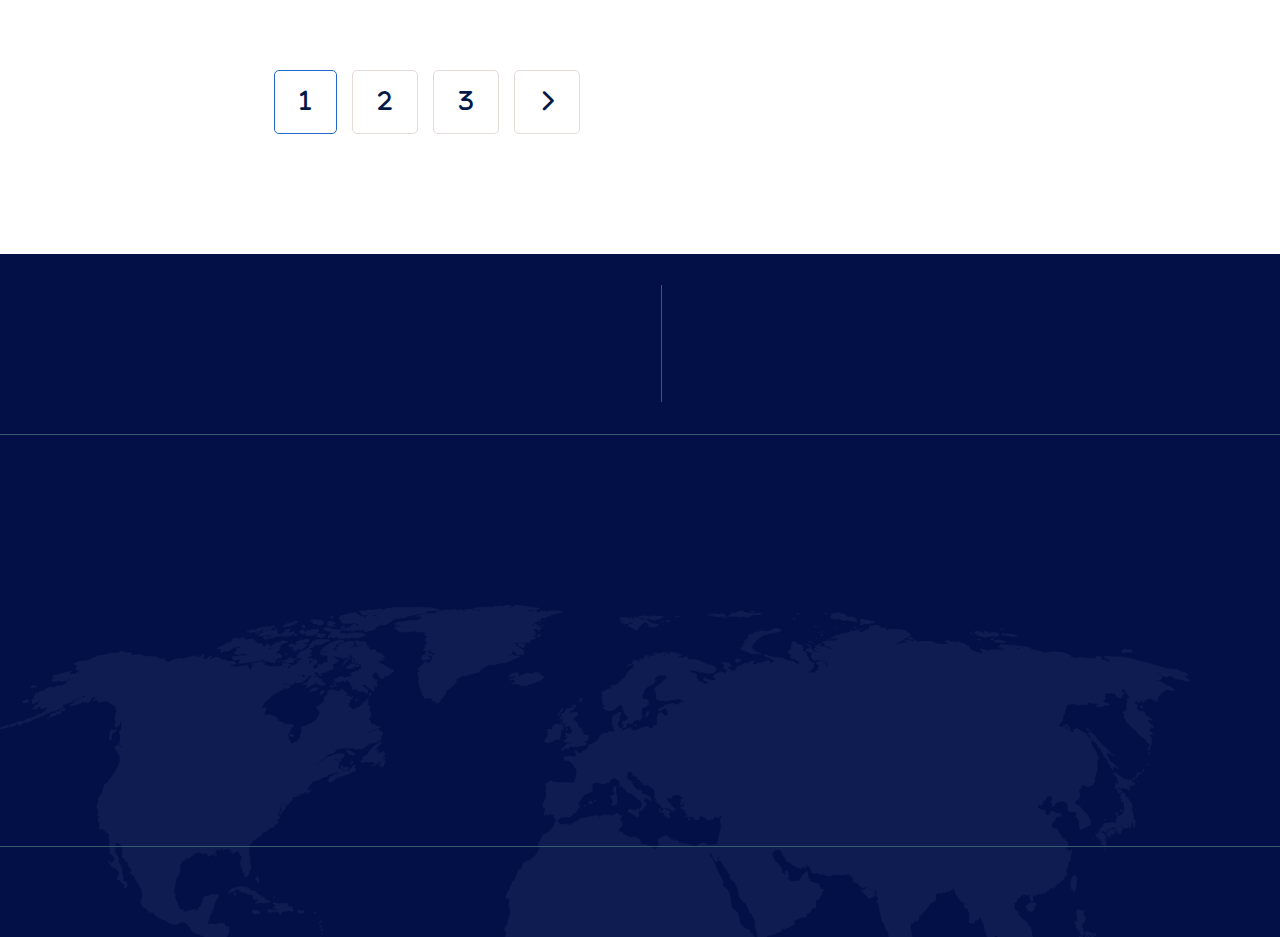
<file: routex/blog-grid.html>
<!doctype html>
<html class="no-js" lang="zxx">

<head>
    <meta charset="utf-8">
    <meta http-equiv="x-ua-compatible" content="ie=edge">
    <title>RouteX - Immigration and Visa Consulting HTML5 Template</title>
    <meta name="description" content="">
    <meta name="author" content="soukhinkhan">
    <meta name="viewport" content="width=device-width, initial-scale=1">
    <!-- Place favicon.ico in the root directory -->
    <link rel="shortcut icon" type="image/x-icon" href="assets/imgs/logo/favicon.svg">
    <link rel="preconnect" href="https://fonts.googleapis.com">
    <link rel="preconnect" href="https://fonts.gstatic.com" crossorigin>
    <link href="https://fonts.googleapis.com/css2?family=Sofia&display=swap" rel="stylesheet">
    <!-- CSS here -->
    <link rel="stylesheet" href="assets/css/vendor/bootstrap.min.css">
    <link rel="stylesheet" href="assets/css/vendor/animate.min.css">
    <link rel="stylesheet" href="assets/css/vendor/odometer.min.css">
     <link rel="stylesheet" href="assets/css/plugins/swiper.min.css">
    <link rel="stylesheet" href="assets/css/vendor/magnific-popup.css">
    <link rel="stylesheet" href="assets/css/vendor/fontawesome-pro.css"> 
    <link rel="stylesheet" href="assets/css/vendor/spacing.css">
    <link rel="stylesheet" href="assets/css/vendor/custom-font.css">
    <link rel="stylesheet" href="assets/css/main.css">
</head>


<body>

<!--[if lte IE 9]>
<p class="browserupgrade">You are using an <strong>outdated</strong> browser. Please <a href="https://browsehappy.com/">upgrade your browser</a> to improve your experience and security.</p>
<![endif]-->

<!-- preloader start -->
<div id="preloader">
    <div class="preloader-close">x</div>
    <div class="sk-three-bounce">
        <div class="sk-child sk-bounce1"></div>
        <div class="sk-child sk-bounce2"></div>
        <div class="sk-child sk-bounce3"></div>
    </div>
</div>
<!-- preloader start -->

<!-- Offcanvas area start -->
<div class="fix">
    <div class="offcanvas__area">
        <div class="offcanvas__wrapper">
            <div class="offcanvas__content">
                <div class="offcanvas__top d-flex justify-content-between align-items-center">
                    <div class="offcanvas__logo">
                        <a href="index.html">
                            <img src="assets/imgs/logo/offcanvas-logo.png" alt="logo not found">
                        </a>
                    </div>
                    <div class="offcanvas__close">
                        <button class="offcanvas-close-icon animation--flip">
                                <span class="offcanvas-m-lines">
                              <span class="offcanvas-m-line line--1"></span><span class="offcanvas-m-line line--2"></span><span class="offcanvas-m-line line--3"></span>
                                </span>
                        </button>
                    </div>
                </div>
                <div class="mobile-menu fix"></div>
                <div class="offcanvas__social">
                    <h3 class="offcanvas__title mb-20">Subscribe & Follow</h3>
                    <ul>
                        <li><a href="https://www.facebook.com/"><i class="fab fa-facebook-f"></i></a></li>
                        <li><a href="https://pinterest.com/"><i class="fa-brands fa-pinterest-p"></i></a></li>
                        <li><a href="https://youtube.com/"><i class="fab fa-youtube"></i></a></li>
                        <li><a href="https://linkedin.com/"><i class="fab fa-linkedin"></i></a></li>
                    </ul>
                </div>
                <div class="offcanvas__btn d-sm-none">
                    <div class="header__btn-wrap">
                        <a class="rr-btn btn-hover-white" href="contact.html">Purchase Now<span><i class="fa-regular fa-angle-right"></i></span></a>
                    </div>
                </div>
            </div>
        </div>
    </div>
</div>
<div class="offcanvas__overlay"></div>
<div class="offcanvas__overlay-white"></div>
<!-- Offcanvas area start -->

<!-- Header area start -->
<header>
    <div id="header-sticky" class="header__area header-1">
        <div class="header-container">
            <div class="mega__menu-wrapper p-relative">
                <div class="header__main">
                    <div class="header__left">
                        <div class="header__logo">
                            <a href="index.html">
                                <div class="logo">
                                    <img src="assets/imgs/logo/logo.svg" alt="logo not found">
                                </div>
                            </a>
                        </div>
                    </div>
                    <div class="header__middle">
                        <div class="mean__menu-wrapper d-none d-xl-block">
                            <div class="main-menu">
                                <nav id="mobile-menu">
                                    <ul>
                                        <li class="has-dropdown active">
                                            <a href="javascript:void(0)">Home</a>
                                            <ul class="submenu">
                                                <li><a href="index.html">Home 1</a></li>
                                                <li><a href="index-2.html">Home 2</a></li>
                                                <li><a href="index-3.html">Home 3</a></li>
                                                <li><a href="index-4.html">Home 4</a></li>
                                                <li><a href="index-5.html">Home 5</a></li>
                                            </ul>
                                        </li>
                                        <li>
                                            <a href="about-us.html">About Us</a>
                                        </li>
                                        <li class="has-dropdown">
                                            <a href="story.html">Story</a>
                                            <ul class="submenu">
                                                <li><a href="story.html">Story</a></li>
                                                <li><a href="story-details.html">Story Details</a></li>
                                            </ul>
                                        </li>
                                        <li class="has-dropdown">
                                            <a href="service.html">Visa</a>
                                            <ul class="submenu">
                                                <li><a href="visa.html">Visa</a></li>
                                                <li><a href="visa-details.html">Visa Details</a></li>
                                            </ul>
                                        </li>
                                        <li class="has-dropdown">
                                            <a href="has-dropdown">blog</a>
                                            <ul class="submenu">
                                                <li><a href="blog-grid.html">blog grid</a></li>
                                                <li><a href="blog-details.html">blog details</a></li>
                                            </ul>
                                        </li>
                                        <li class="has-dropdown ">
                                            <a href="javascript:void(0)">Page</a>
                                            <ul class="submenu">
                                                <li><a href="visa-offers.html">visa-offers</a></li>
                                                <li><a href="gallery.html">gallery</a></li>
                                                <li><a href="pricing.html">pricing</a></li>
                                                <li><a href="coaching.html">coaching</a></li>
                                                <li><a href="coaching-details.html">coaching details</a></li>
                                                <li><a href="countrie.html">Countries</a></li>
                                                <li><a href="countrie-details.html">Countries details</a></li>
                                                <li><a href="team.html">team</a></li>
                                                <li><a href="team-details.html">team details</a></li>
                                                <li><a href="faq.html">faq</a></li>
                                                <li><a href="404.html">404 Page</a></li>
                                            </ul>
                                        </li>
                                        <li>
                                            <a href="contact.html">Contact</a>
                                        </li>
                                    </ul>
                                </nav>
                            </div>
                        </div>
                    </div>
                    <div class="header__right">
                        <div class="header__action d-flex align-items-center">
                            <div class="header__btn-wrap d-none d-sm-inline-flex">
                                <a href="contact.html" class="rr-btn">Get An Appointment <i class="fa-solid fa-arrow-right"></i></a>
                            </div>
                            <div class="header__hamburger ml-20 d-xl-none">
                                <div class="sidebar__toggle">
                                    <button class="bar-icon">
                                        <span></span>
                                        <span></span>
                                        <span></span>
                                    </button>
                                </div>
                            </div>
                        </div>
                    </div>
                </div>
            </div>
        </div>
    </div>
</header>


<!-- Header area end -->

<!-- Body main wrapper start -->
<main>

    <div class="breadcrumb__area dark-green breadcrumb-space overflow-hidden custom-width position-relative z-1" data-background="assets/imgs/breadcrumb/breadcrumb.png">
        <div class="container">
            <div class="row align-items-center justify-content-between">
                <div class="col-12">
                    <div class="breadcrumb__content">
                        <div class="breadcrumb__title-wrapper mb-15 mb-sm-10 mb-xs-5">
                            <h1 class="breadcrumb__title color-white wow fadeInLeft animated" data-wow-delay=".2s">Blog</h1>
                        </div>
                        <div class="breadcrumb__menu wow fadeInLeft animated" data-wow-delay=".4s">
                            <nav>
                                <ul>
                                    <li><span><a href="index.html">Home</a></span></li>
                                    <li class="active"><span>Blog</span></li>
                                </ul>
                            </nav>
                        </div>
                    </div>
                </div>
            </div>
        </div>
    </div>

    <!--blog-details-->
    <section class="blog__area section-space">
        <div class="container">
            <div class="row">
                <div class="col-lg-8">
                    <div class="blog__content">
                        <div class="blog__content-thumb">
                            <img src="./assets/imgs/blog/blog-1img.png" alt="img not found">
                        </div>
                        <ul class="blog__content-meta mt-20 d-flex wow fadeInLeft animated" data-wow-delay=".2s">
                            <li><a href="#"><svg width="11" height="13" viewBox="0 0 11 13" fill="none" xmlns="http://www.w3.org/2000/svg">
                                <path d="M6.375 7.625C8.64844 7.625 10.5 9.47656 10.5 11.75C10.5 12.1719 10.1484 12.5 9.75 12.5H0.75C0.328125 12.5 0 12.1719 0 11.75C0 9.47656 1.82812 7.625 4.125 7.625H6.375ZM1.125 11.375H9.35156C9.16406 9.89844 7.89844 8.75 6.375 8.75H4.125C2.57812 8.75 1.3125 9.89844 1.125 11.375ZM5.25 6.5C3.58594 6.5 2.25 5.16406 2.25 3.5C2.25 1.85938 3.58594 0.5 5.25 0.5C6.89062 0.5 8.25 1.85938 8.25 3.5C8.25 5.16406 6.89062 6.5 5.25 6.5ZM5.25 1.625C4.19531 1.625 3.375 2.46875 3.375 3.5C3.375 4.55469 4.19531 5.375 5.25 5.375C6.28125 5.375 7.125 4.55469 7.125 3.5C7.125 2.46875 6.28125 1.625 5.25 1.625Z" fill="#111214"/>
                                </svg>
                                 By admin</a></li>
                                 <li><span><svg width="11" height="13" viewBox="0 0 11 13" fill="none" xmlns="http://www.w3.org/2000/svg">
                                    <path d="M3.5625 2H6.9375V1.0625C6.9375 0.757812 7.17188 0.5 7.5 0.5C7.80469 0.5 8.0625 0.757812 8.0625 1.0625V2H9C9.82031 2 10.5 2.67969 10.5 3.5V11C10.5 11.8438 9.82031 12.5 9 12.5H1.5C0.65625 12.5 0 11.8438 0 11V3.5C0 2.67969 0.65625 2 1.5 2H2.4375V1.0625C2.4375 0.757812 2.67188 0.5 3 0.5C3.30469 0.5 3.5625 0.757812 3.5625 1.0625V2ZM1.125 6.3125H3V5H1.125V6.3125ZM1.125 7.4375V8.9375H3V7.4375H1.125ZM4.125 7.4375V8.9375H6.375V7.4375H4.125ZM7.5 7.4375V8.9375H9.375V7.4375H7.5ZM9.375 5H7.5V6.3125H9.375V5ZM9.375 10.0625H7.5V11.375H9C9.1875 11.375 9.375 11.2109 9.375 11V10.0625ZM6.375 10.0625H4.125V11.375H6.375V10.0625ZM3 10.0625H1.125V11C1.125 11.2109 1.28906 11.375 1.5 11.375H3V10.0625ZM6.375 5H4.125V6.3125H6.375V5Z" fill="#111214"/>
                                    </svg>                                    
                                    October 19, 2022</span>
                                </li>
                            <li><a href="#"><svg width="17" height="13" viewBox="0 0 17 13" fill="none" xmlns="http://www.w3.org/2000/svg">
                                <path d="M5.875 0.5C8.54688 0.5 10.75 2.35156 10.75 4.625C10.75 6.92188 8.54688 8.75 5.875 8.75C5.42969 8.75 5.00781 8.70312 4.58594 8.60938C3.88281 9.05469 2.85156 9.5 1.5625 9.5C1.32812 9.5 1.11719 9.38281 1.04688 9.14844C0.953125 8.9375 0.976562 8.70312 1.14062 8.51562C1.16406 8.51562 1.67969 7.95312 2.05469 7.20312C1.39844 6.5 1 5.60938 1 4.625C1 2.35156 3.17969 0.5 5.875 0.5ZM4.84375 7.50781C5.19531 7.60156 5.52344 7.625 5.875 7.625C7.9375 7.625 9.625 6.28906 9.625 4.625C9.625 2.98438 7.9375 1.625 5.875 1.625C3.78906 1.625 2.125 2.98438 2.125 4.625C2.125 5.46875 2.52344 6.07812 2.875 6.42969L3.4375 7.01562L3.0625 7.74219C2.96875 7.88281 2.875 8.04688 2.78125 8.21094C3.20312 8.09375 3.60156 7.90625 4 7.64844L4.39844 7.41406L4.84375 7.50781ZM11.3359 3.52344C13.9375 3.61719 16 5.42188 16 7.625C16 8.60938 15.5781 9.5 14.9219 10.2031C15.2969 10.9531 15.8125 11.5156 15.8359 11.5156C16 11.7031 16.0234 11.9375 15.9297 12.1484C15.8594 12.3828 15.6484 12.5 15.4141 12.5C14.125 12.5 13.0938 12.0547 12.3906 11.6094C11.9688 11.7031 11.5469 11.75 11.125 11.75C9.20312 11.75 7.53906 10.8125 6.74219 9.45312C7.14062 9.40625 7.53906 9.3125 7.89062 9.17188C8.54688 10.0625 9.74219 10.625 11.125 10.625C11.4531 10.625 11.7812 10.6016 12.1328 10.5078L12.5781 10.4141L12.9766 10.6484C13.375 10.9062 13.7734 11.0938 14.1953 11.2109C14.1016 11.0469 14.0078 10.8828 13.9141 10.7422L13.5391 10.0156L14.1016 9.42969C14.4531 9.07812 14.875 8.46875 14.875 7.625C14.875 6.07812 13.375 4.8125 11.4766 4.64844L11.5 4.625C11.5 4.25 11.4297 3.875 11.3359 3.52344Z" fill="#111214"/>
                                </svg>
                                 Comments (05)</a>
                            </li>
                        </ul>
                        <div class="blog__content-text mt-20">
                            <h2 class="blog__content-text-title wow fadeInLeft animated" data-wow-delay=".3s"><a href="blog-details.html">Wonders of Ancient Civilizations A Journey Through Egypt</a></h2>
                            <p class=" wow fadeInLeft animated" data-wow-delay=".8s">Aliquam eros justo, posuere loborti viverra laoreet matti ullamcorper posuere viverra .Aliquam eros justo, posuere lobortis  viverra laoreet augue mattis fmentum ullamcorper viverra laoreet Aliquam eros justo, posuere loborti viverra laoreet matti ullamcorper posuere viverra .Aliquam eros justo, posu Aliquam eros </p>
                            <a href="#" class="rr-btn mt-40 wow fadeInLeft animated" data-wow-delay="1s">Learn More
                                <svg width="15" height="10" viewBox="0 0 15 10" fill="none" xmlns="http://www.w3.org/2000/svg">
                                <path d="M13.7266 5.37891L10.2266 8.87891C9.89844 9.23438 9.32422 9.23438 8.99609 8.87891C8.64062 8.55078 8.64062 7.97656 8.99609 7.64844L10.9922 5.625H0.875C0.382812 5.625 0 5.24219 0 4.75C0 4.23047 0.382812 3.875 0.875 3.875H10.9922L8.99609 1.87891C8.64062 1.55078 8.64062 0.976562 8.99609 0.648438C9.32422 0.292969 9.89844 0.292969 10.2266 0.648438L13.7266 4.14844C14.082 4.47656 14.082 5.05078 13.7266 5.37891Z" fill="white"/>
                                </svg>
                            </a>
                        </div>
                    </div>
                    <div class="blog__content mt-80">
                        <div class="blog__content-thumb">
                            <img src="./assets/imgs/blog/blog-2img.png" alt="img not found">
                        </div>
                        <ul class="blog__content-meta mt-20 d-flex wow fadeInLeft animated" data-wow-delay=".4s">
                            <li><a href="#"><svg width="11" height="13" viewBox="0 0 11 13" fill="none" xmlns="http://www.w3.org/2000/svg">
                                <path d="M6.375 7.625C8.64844 7.625 10.5 9.47656 10.5 11.75C10.5 12.1719 10.1484 12.5 9.75 12.5H0.75C0.328125 12.5 0 12.1719 0 11.75C0 9.47656 1.82812 7.625 4.125 7.625H6.375ZM1.125 11.375H9.35156C9.16406 9.89844 7.89844 8.75 6.375 8.75H4.125C2.57812 8.75 1.3125 9.89844 1.125 11.375ZM5.25 6.5C3.58594 6.5 2.25 5.16406 2.25 3.5C2.25 1.85938 3.58594 0.5 5.25 0.5C6.89062 0.5 8.25 1.85938 8.25 3.5C8.25 5.16406 6.89062 6.5 5.25 6.5ZM5.25 1.625C4.19531 1.625 3.375 2.46875 3.375 3.5C3.375 4.55469 4.19531 5.375 5.25 5.375C6.28125 5.375 7.125 4.55469 7.125 3.5C7.125 2.46875 6.28125 1.625 5.25 1.625Z" fill="#111214"/>
                                </svg>
                                 By admin</a></li>
                                 <li><span><svg width="11" height="13" viewBox="0 0 11 13" fill="none" xmlns="http://www.w3.org/2000/svg">
                                    <path d="M3.5625 2H6.9375V1.0625C6.9375 0.757812 7.17188 0.5 7.5 0.5C7.80469 0.5 8.0625 0.757812 8.0625 1.0625V2H9C9.82031 2 10.5 2.67969 10.5 3.5V11C10.5 11.8438 9.82031 12.5 9 12.5H1.5C0.65625 12.5 0 11.8438 0 11V3.5C0 2.67969 0.65625 2 1.5 2H2.4375V1.0625C2.4375 0.757812 2.67188 0.5 3 0.5C3.30469 0.5 3.5625 0.757812 3.5625 1.0625V2ZM1.125 6.3125H3V5H1.125V6.3125ZM1.125 7.4375V8.9375H3V7.4375H1.125ZM4.125 7.4375V8.9375H6.375V7.4375H4.125ZM7.5 7.4375V8.9375H9.375V7.4375H7.5ZM9.375 5H7.5V6.3125H9.375V5ZM9.375 10.0625H7.5V11.375H9C9.1875 11.375 9.375 11.2109 9.375 11V10.0625ZM6.375 10.0625H4.125V11.375H6.375V10.0625ZM3 10.0625H1.125V11C1.125 11.2109 1.28906 11.375 1.5 11.375H3V10.0625ZM6.375 5H4.125V6.3125H6.375V5Z" fill="#111214"/>
                                    </svg>                                    
                                    October 19, 2022</span>
                                </li>
                            <li><a href="#"><svg width="17" height="13" viewBox="0 0 17 13" fill="none" xmlns="http://www.w3.org/2000/svg">
                                <path d="M5.875 0.5C8.54688 0.5 10.75 2.35156 10.75 4.625C10.75 6.92188 8.54688 8.75 5.875 8.75C5.42969 8.75 5.00781 8.70312 4.58594 8.60938C3.88281 9.05469 2.85156 9.5 1.5625 9.5C1.32812 9.5 1.11719 9.38281 1.04688 9.14844C0.953125 8.9375 0.976562 8.70312 1.14062 8.51562C1.16406 8.51562 1.67969 7.95312 2.05469 7.20312C1.39844 6.5 1 5.60938 1 4.625C1 2.35156 3.17969 0.5 5.875 0.5ZM4.84375 7.50781C5.19531 7.60156 5.52344 7.625 5.875 7.625C7.9375 7.625 9.625 6.28906 9.625 4.625C9.625 2.98438 7.9375 1.625 5.875 1.625C3.78906 1.625 2.125 2.98438 2.125 4.625C2.125 5.46875 2.52344 6.07812 2.875 6.42969L3.4375 7.01562L3.0625 7.74219C2.96875 7.88281 2.875 8.04688 2.78125 8.21094C3.20312 8.09375 3.60156 7.90625 4 7.64844L4.39844 7.41406L4.84375 7.50781ZM11.3359 3.52344C13.9375 3.61719 16 5.42188 16 7.625C16 8.60938 15.5781 9.5 14.9219 10.2031C15.2969 10.9531 15.8125 11.5156 15.8359 11.5156C16 11.7031 16.0234 11.9375 15.9297 12.1484C15.8594 12.3828 15.6484 12.5 15.4141 12.5C14.125 12.5 13.0938 12.0547 12.3906 11.6094C11.9688 11.7031 11.5469 11.75 11.125 11.75C9.20312 11.75 7.53906 10.8125 6.74219 9.45312C7.14062 9.40625 7.53906 9.3125 7.89062 9.17188C8.54688 10.0625 9.74219 10.625 11.125 10.625C11.4531 10.625 11.7812 10.6016 12.1328 10.5078L12.5781 10.4141L12.9766 10.6484C13.375 10.9062 13.7734 11.0938 14.1953 11.2109C14.1016 11.0469 14.0078 10.8828 13.9141 10.7422L13.5391 10.0156L14.1016 9.42969C14.4531 9.07812 14.875 8.46875 14.875 7.625C14.875 6.07812 13.375 4.8125 11.4766 4.64844L11.5 4.625C11.5 4.25 11.4297 3.875 11.3359 3.52344Z" fill="#111214"/>
                                </svg>
                                 Comments (05)</a>
                            </li>
                        </ul>
                        <div class="blog__content-text mt-20">
                            <h2 class="blog__content-text-title wow fadeInLeft animated" data-wow-delay=".5s"><a href="blog-details.html">The Road to Adventure Embarking on New Horizons</a></h2>
                            <p class=" wow fadeInLeft animated" data-wow-delay=".8s">Aliquam eros justo, posuere loborti viverra laoreet matti ullamcorper posuere viverra .Aliquam eros justo, posuere lobortis  viverra laoreet augue mattis fmentum ullamcorper viverra laoreet Aliquam eros justo, posuere loborti viverra laoreet matti ullamcorper posuere viverra .Aliquam eros justo, posu Aliquam eros </p>
                            <a href="#" class="rr-btn mt-40 wow fadeInLeft animated" data-wow-delay="1s">Learn More
                                <svg width="15" height="10" viewBox="0 0 15 10" fill="none" xmlns="http://www.w3.org/2000/svg">
                                <path d="M13.7266 5.37891L10.2266 8.87891C9.89844 9.23438 9.32422 9.23438 8.99609 8.87891C8.64062 8.55078 8.64062 7.97656 8.99609 7.64844L10.9922 5.625H0.875C0.382812 5.625 0 5.24219 0 4.75C0 4.23047 0.382812 3.875 0.875 3.875H10.9922L8.99609 1.87891C8.64062 1.55078 8.64062 0.976562 8.99609 0.648438C9.32422 0.292969 9.89844 0.292969 10.2266 0.648438L13.7266 4.14844C14.082 4.47656 14.082 5.05078 13.7266 5.37891Z" fill="white"/>
                                </svg>
                            </a>
                        </div>
                    </div>
                    <div class="blog__content mt-80">
                        <div class="blog__content-thumb">
                            <img src="./assets/imgs/blog/blog-3img.png" alt="img not found">
                        </div>
                        <ul class="blog__content-meta mt-20 d-flex wow fadeInLeft animated" data-wow-delay=".6s">
                            <li><a href="#"><svg width="11" height="13" viewBox="0 0 11 13" fill="none" xmlns="http://www.w3.org/2000/svg">
                                <path d="M6.375 7.625C8.64844 7.625 10.5 9.47656 10.5 11.75C10.5 12.1719 10.1484 12.5 9.75 12.5H0.75C0.328125 12.5 0 12.1719 0 11.75C0 9.47656 1.82812 7.625 4.125 7.625H6.375ZM1.125 11.375H9.35156C9.16406 9.89844 7.89844 8.75 6.375 8.75H4.125C2.57812 8.75 1.3125 9.89844 1.125 11.375ZM5.25 6.5C3.58594 6.5 2.25 5.16406 2.25 3.5C2.25 1.85938 3.58594 0.5 5.25 0.5C6.89062 0.5 8.25 1.85938 8.25 3.5C8.25 5.16406 6.89062 6.5 5.25 6.5ZM5.25 1.625C4.19531 1.625 3.375 2.46875 3.375 3.5C3.375 4.55469 4.19531 5.375 5.25 5.375C6.28125 5.375 7.125 4.55469 7.125 3.5C7.125 2.46875 6.28125 1.625 5.25 1.625Z" fill="#111214"/>
                                </svg>
                                 By admin</a></li>
                                 <li><span><svg width="11" height="13" viewBox="0 0 11 13" fill="none" xmlns="http://www.w3.org/2000/svg">
                                    <path d="M3.5625 2H6.9375V1.0625C6.9375 0.757812 7.17188 0.5 7.5 0.5C7.80469 0.5 8.0625 0.757812 8.0625 1.0625V2H9C9.82031 2 10.5 2.67969 10.5 3.5V11C10.5 11.8438 9.82031 12.5 9 12.5H1.5C0.65625 12.5 0 11.8438 0 11V3.5C0 2.67969 0.65625 2 1.5 2H2.4375V1.0625C2.4375 0.757812 2.67188 0.5 3 0.5C3.30469 0.5 3.5625 0.757812 3.5625 1.0625V2ZM1.125 6.3125H3V5H1.125V6.3125ZM1.125 7.4375V8.9375H3V7.4375H1.125ZM4.125 7.4375V8.9375H6.375V7.4375H4.125ZM7.5 7.4375V8.9375H9.375V7.4375H7.5ZM9.375 5H7.5V6.3125H9.375V5ZM9.375 10.0625H7.5V11.375H9C9.1875 11.375 9.375 11.2109 9.375 11V10.0625ZM6.375 10.0625H4.125V11.375H6.375V10.0625ZM3 10.0625H1.125V11C1.125 11.2109 1.28906 11.375 1.5 11.375H3V10.0625ZM6.375 5H4.125V6.3125H6.375V5Z" fill="#111214"/>
                                    </svg>                                    
                                    October 19, 2022</span>
                                </li>
                            <li><a href="#"><svg width="17" height="13" viewBox="0 0 17 13" fill="none" xmlns="http://www.w3.org/2000/svg">
                                <path d="M5.875 0.5C8.54688 0.5 10.75 2.35156 10.75 4.625C10.75 6.92188 8.54688 8.75 5.875 8.75C5.42969 8.75 5.00781 8.70312 4.58594 8.60938C3.88281 9.05469 2.85156 9.5 1.5625 9.5C1.32812 9.5 1.11719 9.38281 1.04688 9.14844C0.953125 8.9375 0.976562 8.70312 1.14062 8.51562C1.16406 8.51562 1.67969 7.95312 2.05469 7.20312C1.39844 6.5 1 5.60938 1 4.625C1 2.35156 3.17969 0.5 5.875 0.5ZM4.84375 7.50781C5.19531 7.60156 5.52344 7.625 5.875 7.625C7.9375 7.625 9.625 6.28906 9.625 4.625C9.625 2.98438 7.9375 1.625 5.875 1.625C3.78906 1.625 2.125 2.98438 2.125 4.625C2.125 5.46875 2.52344 6.07812 2.875 6.42969L3.4375 7.01562L3.0625 7.74219C2.96875 7.88281 2.875 8.04688 2.78125 8.21094C3.20312 8.09375 3.60156 7.90625 4 7.64844L4.39844 7.41406L4.84375 7.50781ZM11.3359 3.52344C13.9375 3.61719 16 5.42188 16 7.625C16 8.60938 15.5781 9.5 14.9219 10.2031C15.2969 10.9531 15.8125 11.5156 15.8359 11.5156C16 11.7031 16.0234 11.9375 15.9297 12.1484C15.8594 12.3828 15.6484 12.5 15.4141 12.5C14.125 12.5 13.0938 12.0547 12.3906 11.6094C11.9688 11.7031 11.5469 11.75 11.125 11.75C9.20312 11.75 7.53906 10.8125 6.74219 9.45312C7.14062 9.40625 7.53906 9.3125 7.89062 9.17188C8.54688 10.0625 9.74219 10.625 11.125 10.625C11.4531 10.625 11.7812 10.6016 12.1328 10.5078L12.5781 10.4141L12.9766 10.6484C13.375 10.9062 13.7734 11.0938 14.1953 11.2109C14.1016 11.0469 14.0078 10.8828 13.9141 10.7422L13.5391 10.0156L14.1016 9.42969C14.4531 9.07812 14.875 8.46875 14.875 7.625C14.875 6.07812 13.375 4.8125 11.4766 4.64844L11.5 4.625C11.5 4.25 11.4297 3.875 11.3359 3.52344Z" fill="#111214"/>
                                </svg>
                                 Comments (05)</a>
                            </li>
                        </ul>
                        <div class="blog__content-text mt-20">
                            <h2 class="blog__content-text-title wow fadeInLeft animated" data-wow-delay=".7s"><a href="blog-details.html">Journeys of Discovery Uncovering Hidden Treasures</a></h2>
                            <p class=" wow fadeInLeft animated" data-wow-delay=".8s">Aliquam eros justo, posuere loborti viverra laoreet matti ullamcorper posuere viverra .Aliquam eros justo, posuere lobortis  viverra laoreet augue mattis fmentum ullamcorper viverra laoreet Aliquam eros justo, posuere loborti viverra laoreet matti ullamcorper posuere viverra .Aliquam eros justo, posu Aliquam eros </p>
                            <a href="#" class="rr-btn mt-40 wow fadeInLeft animated" data-wow-delay=".8s">Learn More
                                <svg width="15" height="10" viewBox="0 0 15 10" fill="none" xmlns="http://www.w3.org/2000/svg">
                                <path d="M13.7266 5.37891L10.2266 8.87891C9.89844 9.23438 9.32422 9.23438 8.99609 8.87891C8.64062 8.55078 8.64062 7.97656 8.99609 7.64844L10.9922 5.625H0.875C0.382812 5.625 0 5.24219 0 4.75C0 4.23047 0.382812 3.875 0.875 3.875H10.9922L8.99609 1.87891C8.64062 1.55078 8.64062 0.976562 8.99609 0.648438C9.32422 0.292969 9.89844 0.292969 10.2266 0.648438L13.7266 4.14844C14.082 4.47656 14.082 5.05078 13.7266 5.37891Z" fill="white"/>
                                </svg>
                            </a>
                        </div>
                        <div class="blog__content-pagination mt-80">
                            <div class="blog__content-pagination-social d-flex justify-content-center">
                                <a href="#" class="active"><i class="fa-solid fa-1"></i></a>
                                <a href="#"><i class="fa-solid fa-2"></i></a>
                                <a href="#"><i class="fa-solid fa-3"></i></a>
                                <a href="#"><i class="fa-solid fa-chevron-right"></i></a>
                            </div>
                        </div>
                    </div>
                </div>
                <div class="col-lg-4">
                    <div class="sidebar">
                        <div class="sidebar__widget wow fadeInLeft animated" data-wow-delay=".4s">
                            <h5 class="sidebar__widget-title mb-30">Search Here </h5>

                            <div class="sidebar__widget-search">
                                <div class="search__bar position-relative">
                                    <input type="text" id="search" placeholder="Search">
                                    <div class="icon">
                                        <i class="fa-solid fa-magnifying-glass"></i>
                                    </div>
                                </div>
                            </div>
                        </div>

                        <div class="sidebar__widget wow fadeInLeft animated" data-wow-delay=".5s">
                            <h5 class="sidebar__widget-title">Popular Post</h5>

                            <div class="sidebar-post__wrapper mt-20">
                                <div class="sidebar-post">
                                    <a href="blog-details.html" class="sidebar-post_thumb">
                                        <img src="assets/imgs/blog/blog-right-small-img1.png" alt="post">
                                    </a>

                                    <div class="sidebar-post_content">
                                        <ul class="post-meta">
                                            <li>
                                                <svg width="11" height="13" viewBox="0 0 11 13" fill="none" xmlns="http://www.w3.org/2000/svg">
                                                    <path d="M3.5625 2H6.9375V1.0625C6.9375 0.757812 7.17188 0.5 7.5 0.5C7.80469 0.5 8.0625 0.757812 8.0625 1.0625V2H9C9.82031 2 10.5 2.67969 10.5 3.5V11C10.5 11.8438 9.82031 12.5 9 12.5H1.5C0.65625 12.5 0 11.8438 0 11V3.5C0 2.67969 0.65625 2 1.5 2H2.4375V1.0625C2.4375 0.757812 2.67188 0.5 3 0.5C3.30469 0.5 3.5625 0.757812 3.5625 1.0625V2ZM1.125 6.3125H3V5H1.125V6.3125ZM1.125 7.4375V8.9375H3V7.4375H1.125ZM4.125 7.4375V8.9375H6.375V7.4375H4.125ZM7.5 7.4375V8.9375H9.375V7.4375H7.5ZM9.375 5H7.5V6.3125H9.375V5ZM9.375 10.0625H7.5V11.375H9C9.1875 11.375 9.375 11.2109 9.375 11V10.0625ZM6.375 10.0625H4.125V11.375H6.375V10.0625ZM3 10.0625H1.125V11C1.125 11.2109 1.28906 11.375 1.5 11.375H3V10.0625ZM6.375 5H4.125V6.3125H6.375V5Z" fill="#83CD20"/>
                                                </svg>
                                                October 19, 2022
                                            </li>
                                        </ul>

                                        <a href="blog-details.html"><h3 class="title rr-fw-medium">Find Your Adventure Live  Your Passion</h3></a>
                                    </div>
                                </div>

                                <div class="sidebar-post">
                                    <a href="blog-details.html" class="sidebar-post_thumb">
                                        <img src="assets/imgs/blog/blog-right-small-img2.png" alt="post">
                                    </a>

                                    <div class="sidebar-post_content">
                                        <ul class="post-meta">
                                            <li>
                                                <svg width="11" height="13" viewBox="0 0 11 13" fill="none" xmlns="http://www.w3.org/2000/svg">
                                                    <path d="M3.5625 2H6.9375V1.0625C6.9375 0.757812 7.17188 0.5 7.5 0.5C7.80469 0.5 8.0625 0.757812 8.0625 1.0625V2H9C9.82031 2 10.5 2.67969 10.5 3.5V11C10.5 11.8438 9.82031 12.5 9 12.5H1.5C0.65625 12.5 0 11.8438 0 11V3.5C0 2.67969 0.65625 2 1.5 2H2.4375V1.0625C2.4375 0.757812 2.67188 0.5 3 0.5C3.30469 0.5 3.5625 0.757812 3.5625 1.0625V2ZM1.125 6.3125H3V5H1.125V6.3125ZM1.125 7.4375V8.9375H3V7.4375H1.125ZM4.125 7.4375V8.9375H6.375V7.4375H4.125ZM7.5 7.4375V8.9375H9.375V7.4375H7.5ZM9.375 5H7.5V6.3125H9.375V5ZM9.375 10.0625H7.5V11.375H9C9.1875 11.375 9.375 11.2109 9.375 11V10.0625ZM6.375 10.0625H4.125V11.375H6.375V10.0625ZM3 10.0625H1.125V11C1.125 11.2109 1.28906 11.375 1.5 11.375H3V10.0625ZM6.375 5H4.125V6.3125H6.375V5Z" fill="#83CD20"/>
                                                </svg>
                                                October 19, 2022
                                            </li>
                                        </ul>

                                        <a href="blog-details.html"><h3 class="title rr-fw-medium">Ravel Beyond Your Imagination</h3></a>
                                    </div>
                                </div>

                                <div class="sidebar-post">
                                    <a href="blog-details.html" class="sidebar-post_thumb">
                                        <img src="assets/imgs/blog/blog-right-small-img3.png" alt="post">
                                    </a>

                                    <div class="sidebar-post_content">
                                        <ul class="post-meta">
                                            <li>
                                                <svg width="11" height="13" viewBox="0 0 11 13" fill="none" xmlns="http://www.w3.org/2000/svg">
                                                    <path d="M3.5625 2H6.9375V1.0625C6.9375 0.757812 7.17188 0.5 7.5 0.5C7.80469 0.5 8.0625 0.757812 8.0625 1.0625V2H9C9.82031 2 10.5 2.67969 10.5 3.5V11C10.5 11.8438 9.82031 12.5 9 12.5H1.5C0.65625 12.5 0 11.8438 0 11V3.5C0 2.67969 0.65625 2 1.5 2H2.4375V1.0625C2.4375 0.757812 2.67188 0.5 3 0.5C3.30469 0.5 3.5625 0.757812 3.5625 1.0625V2ZM1.125 6.3125H3V5H1.125V6.3125ZM1.125 7.4375V8.9375H3V7.4375H1.125ZM4.125 7.4375V8.9375H6.375V7.4375H4.125ZM7.5 7.4375V8.9375H9.375V7.4375H7.5ZM9.375 5H7.5V6.3125H9.375V5ZM9.375 10.0625H7.5V11.375H9C9.1875 11.375 9.375 11.2109 9.375 11V10.0625ZM6.375 10.0625H4.125V11.375H6.375V10.0625ZM3 10.0625H1.125V11C1.125 11.2109 1.28906 11.375 1.5 11.375H3V10.0625ZM6.375 5H4.125V6.3125H6.375V5Z" fill="#83CD20"/>
                                                </svg>
                                                October 19, 2022
                                            </li>
                                        </ul>

                                        <a href="blog-details.html"><h3 class="title rr-fw-medium">Adventure Awaits Around Every Corner</h3></a>
                                    </div>
                                </div>
                            </div>
                        </div>

                        <div class="sidebar__widget wow fadeInLeft animated" data-wow-delay=".6s">
                            <h5 class="sidebar__widget-title sidebar__widget-title__have-bar">Category</h5>

                            <div class="sidebar__widget-category">
                                <a class="mt-20" href="blog-details.html"><span><svg xmlns="http://www.w3.org/2000/svg" width="5" height="5" viewBox="0 0 5 5" fill="none">
                                    </svg> Flight Booking</span>
                                </a>
                                <a class="mt-15" href="blog-details.html"><span><svg xmlns="http://www.w3.org/2000/svg" width="5" height="5" viewBox="0 0 5 5" fill="none">
                                    </svg> Vacation Packages</span>
                                </a>
                                <a class="mt-15" href="blog-details.html"><span><svg xmlns="http://www.w3.org/2000/svg" width="5" height="5" viewBox="0 0 5 5" fill="none">
                                    </svg> Car Rental Services</span>
                                </a>
                                <a class="mt-15" href="blog-details.html"><span><svg xmlns="http://www.w3.org/2000/svg" width="5" height="5" viewBox="0 0 5 5" fill="none">
                                    </svg> Adventure Travel Planning</span>
                                </a>
                                <a class="mt-15" href="blog-details.html"><span><svg xmlns="http://www.w3.org/2000/svg" width="5" height="5" viewBox="0 0 5 5" fill="none">
                                    </svg> Group Travel Organization</span>
                                </a>
                                <a class="mt-15" href="blog-details.html"><span><svg xmlns="http://www.w3.org/2000/svg" width="5" height="5" viewBox="0 0 5 5" fill="none">
                                    </svg> Insurance Services</span>
                                </a>
                                
                            </div>
                        </div>

                        <div class="sidebar__widget wow fadeInLeft animated" data-wow-delay=".7s">
                            <h5 class="sidebar__widget-title">Popular Tags</h5>

                            <div class="sidebar__widget-tags mt-20">
                                <div class="tags">
                                    <a href="blog-details.html">Travel Planning</a>
                                    <a href="blog-details.html">Safety Guides</a>
                                    <a href="blog-details.html">Spa Retreats</a>
                                    <a href="blog-details.html">Wine Tours</a>
                                    <a href="blog-details.html">Travel Pack</a>
                                    <a href="blog-details.html">Solo Travel</a>
                                    <a href="blog-details.html">Travel Programs</a>
                                </div>
                            </div>
                        </div>
                    </div>
                </div>
            </div>
        </div>
    </section>
</main>
<div id="scroll-percentage"><span id="scroll-percentage-value"></span></div>
<!--scrollup-->

<!-- Footer area start -->
<footer>
    <section class="footer__area-common dark-green overflow-hidden position-relative z-1"
     data-background="assets/imgs/footer/footer1-bg-img.png">
        <div class="footer__border-bottom">
            <div class="container">
                <div class="footer-top d-flex justify-content-between pt-50 pb-50">
                    <div class="footer-top-left d-flex wow fadeInLeft animated" data-wow-delay=".2s">
                        <div class="footer-left-svg">
                            <svg width="40" height="41" viewBox="0 0 40 41" fill="none" xmlns="http://www.w3.org/2000/svg">
                                <path d="M38.2031 15.3458H36.0562C36.8555 13.9007 37.2636 12.272 37.2403 10.6208C37.2171 8.96962 36.7632 7.35309 35.9235 5.93111C35.0839 4.50913 33.8876 3.33095 32.453 2.5131C31.0184 1.69525 29.3951 1.26606 27.7437 1.26797C26.2274 1.27277 24.7339 1.63888 23.3873 2.33597C22.0406 3.03306 20.8794 4.04105 20 5.27641C18.5991 3.2956 16.4929 1.92646 14.1139 1.45027C11.735 0.974076 9.26405 1.42699 7.20866 2.71596C5.15328 4.00493 3.66955 6.03209 3.06228 8.38098C2.45501 10.7299 2.77032 13.2221 3.94344 15.3458H1.79688C1.32049 15.3464 0.863786 15.5359 0.526932 15.8727C0.190078 16.2096 0.000578888 16.6663 0 17.1427L0 37.028C0.000578888 37.5044 0.190078 37.9611 0.526932 38.2979C0.863786 38.6348 1.32049 38.8243 1.79688 38.8249H38.2031C38.6795 38.8244 39.1363 38.6349 39.4732 38.298C39.81 37.9611 39.9995 37.5044 40 37.028V17.1427C39.9995 16.6663 39.81 16.2095 39.4732 15.8726C39.1363 15.5358 38.6795 15.3463 38.2031 15.3458ZM27.7431 2.36172C29.2561 2.3614 30.741 2.76958 32.0412 3.54317C33.3414 4.31677 34.4087 5.42706 35.1302 6.75686C35.8518 8.08665 36.2009 9.58659 36.1408 11.0983C36.0806 12.6101 35.6134 14.0775 34.7884 15.3458H33.0219C34.1333 14.0794 34.7444 12.451 34.7406 10.7661C34.7409 9.15872 34.1877 7.60027 33.1741 6.35277C32.1605 5.10526 30.7483 4.24479 29.1749 3.91601C27.6015 3.58724 25.9629 3.81022 24.5346 4.54746C23.1062 5.2847 21.9753 6.49124 21.3319 7.96422C21.1531 7.38723 20.9193 6.82873 20.6338 6.29641C21.3921 5.09544 22.4412 4.10522 23.6839 3.41743C24.9266 2.72965 26.3228 2.36654 27.7431 2.36172ZM21.3319 13.5695C21.6168 14.2158 21.9987 14.8148 22.4644 15.3458H20.5703C20.8844 14.7814 21.1396 14.1862 21.3319 13.5695ZM21.8391 10.7652C21.8368 9.76716 22.0876 8.78488 22.5679 7.91008C23.0483 7.03528 23.7425 6.29651 24.5858 5.76279C25.4291 5.22907 26.394 4.91782 27.3902 4.85811C28.3864 4.7984 29.3815 4.99218 30.2825 5.42135C31.1835 5.85052 31.961 6.50108 32.5424 7.31224C33.1238 8.1234 33.4901 9.0687 33.6071 10.0598C33.7241 11.0509 33.5879 12.0555 33.2114 12.9798C32.8348 13.904 32.2301 14.7177 31.4538 15.3448H24.0312C23.3457 14.7948 22.7927 14.0976 22.4132 13.3048C22.0338 12.5121 21.8375 11.6441 21.8391 10.7652ZM3.85281 10.7652C3.85265 9.45723 4.15776 8.16731 4.74387 6.99806C5.32999 5.8288 6.18092 4.81249 7.22896 4.02999C8.27699 3.24749 9.4932 2.7204 10.7808 2.49068C12.0684 2.26096 13.3918 2.33494 14.6458 2.70673C15.8998 3.07853 17.0497 3.73787 18.004 4.6323C18.9583 5.52673 19.6906 6.63155 20.1428 7.85884C20.5949 9.08614 20.7544 10.402 20.6085 11.7018C20.4625 13.0016 20.0152 14.2493 19.3022 15.3458H17.5356C18.6469 14.0794 19.2581 12.451 19.2544 10.7661C19.2605 9.84318 19.0841 8.92815 18.7352 8.07371C18.3863 7.21926 17.8718 6.44227 17.2213 5.78747C16.5709 5.13268 15.7974 4.61301 14.9453 4.25839C14.0932 3.90377 13.1793 3.72121 12.2564 3.72121C11.3335 3.72121 10.4196 3.90377 9.56754 4.25839C8.71545 4.61301 7.94191 5.13268 7.29148 5.78747C6.64104 6.44227 6.12656 7.21926 5.77764 8.07371C5.42872 8.92815 5.25227 9.84318 5.25844 10.7661C5.25471 12.451 5.86584 14.0794 6.97719 15.3458H5.21156C4.32208 13.9839 3.84982 12.3918 3.85281 10.7652ZM6.35281 10.7652C6.3509 9.76731 6.60192 8.78525 7.08241 7.91071C7.56291 7.03616 8.25721 6.29766 9.10048 5.76417C9.94374 5.23068 10.9085 4.91961 11.9045 4.86002C12.9006 4.80042 13.8955 4.99424 14.7964 5.42337C15.6973 5.8525 16.4747 6.50295 17.056 7.31396C17.6374 8.12498 18.0037 9.0701 18.1208 10.0611C18.2379 11.052 18.1019 12.0565 17.7255 12.9806C17.3492 13.9048 16.7448 14.7185 15.9688 15.3458H8.54625C7.8603 14.7958 7.30695 14.0985 6.92724 13.3056C6.54752 12.5126 6.3512 11.6443 6.35281 10.7652ZM38.9062 37.028C38.906 37.2144 38.8318 37.3931 38.7 37.5249C38.5682 37.6567 38.3895 37.7309 38.2031 37.7311H1.79688C1.61047 37.7309 1.43177 37.6567 1.29996 37.5249C1.16816 37.3931 1.094 37.2144 1.09375 37.028V17.1427C1.094 16.9563 1.16816 16.7776 1.29996 16.6458C1.43177 16.5139 1.61047 16.4398 1.79688 16.4395H38.2031C38.3895 16.4398 38.5682 16.5139 38.7 16.6458C38.8318 16.7776 38.906 16.9563 38.9062 17.1427V37.028Z" fill="white" />
                                <path d="M36.9531 20.6805C36.3471 20.6798 35.766 20.4388 35.3375 20.0102C34.9089 19.5816 34.6678 19.0006 34.6672 18.3945C34.6672 18.2495 34.6096 18.1104 34.507 18.0078C34.4045 17.9053 34.2654 17.8477 34.1203 17.8477H5.87969C5.73465 17.8477 5.59555 17.9053 5.49299 18.0078C5.39043 18.1104 5.33281 18.2495 5.33281 18.3945C5.33215 19.0006 5.0911 19.5816 4.66255 20.0102C4.23399 20.4388 3.65294 20.6798 3.04688 20.6805C2.90186 20.6806 2.76281 20.7382 2.66027 20.8407C2.55773 20.9433 2.50008 21.0823 2.5 21.2273V32.9461C2.5 33.0911 2.55762 33.2302 2.66018 33.3328C2.76273 33.4354 2.90183 33.493 3.04688 33.493C3.65297 33.4937 4.23402 33.7348 4.66256 34.1634C5.09111 34.592 5.33215 35.1731 5.33281 35.7792C5.33281 35.9243 5.39043 36.0634 5.49299 36.1659C5.59555 36.2685 5.73465 36.3261 5.87969 36.3261H34.1203C34.2654 36.3261 34.4045 36.2685 34.507 36.1659C34.6096 36.0634 34.6672 35.9243 34.6672 35.7792C34.6678 35.1731 34.9089 34.592 35.3374 34.1634C35.766 33.7348 36.347 33.4937 36.9531 33.493C37.025 33.493 37.0961 33.4789 37.1625 33.4514C37.2288 33.424 37.2891 33.3837 37.3399 33.3329C37.3907 33.2821 37.431 33.2218 37.4585 33.1554C37.4859 33.0891 37.5 33.0179 37.5 32.9461V21.2273C37.5 21.0823 37.4424 20.9432 37.3398 20.8406C37.2373 20.7381 37.0982 20.6805 36.9531 20.6805ZM6.38219 35.233C6.2666 34.5353 5.93558 33.8912 5.43552 33.3911C4.93547 32.891 4.29145 32.5599 3.59375 32.4442V21.7302C4.29143 21.6144 4.93542 21.2833 5.43547 20.7832C5.93552 20.2831 6.26656 19.6391 6.38219 18.9414H15.6444C14.169 19.7296 12.9353 20.9037 12.0752 22.3384C11.2151 23.7731 10.7608 25.4144 10.7608 27.0872C10.7608 28.7599 11.2151 30.4013 12.0752 31.836C12.9353 33.2706 14.169 34.4448 15.6444 35.233H6.38219ZM20 18.9414C21.6111 18.9413 23.1861 19.419 24.5258 20.3141C25.8654 21.2092 26.9095 22.4814 27.5261 23.9699C28.1427 25.4584 28.304 27.0963 27.9897 28.6765C27.6754 30.2566 26.8996 31.7081 25.7604 32.8474C24.6211 33.9866 23.1696 34.7625 21.5894 35.0768C20.0092 35.3911 18.3713 35.2297 16.8829 34.6131C15.3944 33.9966 14.1221 32.9524 13.2271 31.6128C12.332 30.2731 11.8543 28.6982 11.8544 27.087C11.8572 24.9275 12.7163 22.8573 14.2433 21.3303C15.7703 19.8033 17.8405 18.9442 20 18.9414ZM36.4062 32.4442C35.7084 32.5597 35.0643 32.8907 34.5641 33.3909C34.064 33.891 33.733 34.5352 33.6175 35.233H24.3556C25.831 34.4448 27.0647 33.2706 27.9248 31.836C28.7849 30.4013 29.2392 28.7599 29.2392 27.0872C29.2392 25.4144 28.7849 23.7731 27.9248 22.3384C27.0647 20.9037 25.831 19.7296 24.3556 18.9414H33.6175C33.7331 19.6392 34.0641 20.2833 34.5642 20.7834C35.0644 21.2835 35.7085 21.6146 36.4062 21.7302V32.4442Z" fill="white" />
                                <path d="M21.8065 29.4683H16.9434C16.7983 29.4683 16.6592 29.5259 16.5567 29.6285C16.4541 29.731 16.3965 29.8701 16.3965 30.0152C16.3965 30.1602 16.4541 30.2993 16.5567 30.4019C16.6592 30.5044 16.7983 30.562 16.9434 30.562H18.3155V31.9173C18.3155 32.0624 18.3732 32.2015 18.4757 32.304C18.5783 32.4066 18.7174 32.4642 18.8624 32.4642C19.0075 32.4642 19.1466 32.4066 19.2491 32.304C19.3517 32.2015 19.4093 32.0624 19.4093 31.9173V30.562H20.5905V31.9173C20.5905 32.0624 20.6482 32.2015 20.7507 32.304C20.8533 32.4066 20.9924 32.4642 21.1374 32.4642C21.2825 32.4642 21.4216 32.4066 21.5241 32.304C21.6267 32.2015 21.6843 32.0624 21.6843 31.9173V30.562H21.8065C22.2829 30.5615 22.7396 30.3721 23.0765 30.0352C23.4134 29.6983 23.6029 29.2416 23.6034 28.7652V27.0855C23.6034 26.9404 23.5457 26.8013 23.4432 26.6988C23.3406 26.5962 23.2015 26.5386 23.0565 26.5386H17.4902V25.4058C17.4905 25.2194 17.5646 25.0407 17.6964 24.9089C17.8283 24.7771 18.007 24.7029 18.1934 24.7027H23.0565C23.2015 24.7027 23.3406 24.645 23.4432 24.5425C23.5457 24.4399 23.6034 24.3008 23.6034 24.1558C23.6034 24.0107 23.5457 23.8716 23.4432 23.7691C23.3406 23.6665 23.2015 23.6089 23.0565 23.6089H21.6843V22.2539C21.6843 22.1089 21.6267 21.9698 21.5241 21.8672C21.4216 21.7646 21.2825 21.707 21.1374 21.707C20.9924 21.707 20.8533 21.7646 20.7507 21.8672C20.6482 21.9698 20.5905 22.1089 20.5905 22.2539V23.6092H19.4093V22.2539C19.4093 22.1089 19.3517 21.9698 19.2491 21.8672C19.1466 21.7646 19.0075 21.707 18.8624 21.707C18.7174 21.707 18.5783 21.7646 18.4757 21.8672C18.3732 21.9698 18.3155 22.1089 18.3155 22.2539V23.6092H18.1934C17.717 23.6097 17.2602 23.7992 16.9233 24.1361C16.5865 24.4729 16.397 24.9297 16.3965 25.4061V27.0858C16.3964 27.1576 16.4106 27.2287 16.438 27.2951C16.4655 27.3615 16.5058 27.4218 16.5566 27.4726C16.6074 27.5234 16.6677 27.5636 16.734 27.5911C16.8004 27.6186 16.8715 27.6327 16.9434 27.6327H22.5096V28.7655C22.5093 28.9518 22.4351 29.1304 22.3033 29.2622C22.1715 29.3939 21.9928 29.468 21.8065 29.4683Z" fill="white" />
                                <path d="M14.0141 7.4224L12.2572 9.25646L10.5004 7.4224C10.4507 7.37055 10.3912 7.32899 10.3255 7.30011C10.2597 7.27122 10.1889 7.25557 10.1171 7.25405C10.0453 7.25252 9.9739 7.26516 9.90698 7.29123C9.84006 7.3173 9.77892 7.3563 9.72707 7.406C9.67522 7.45569 9.63367 7.51512 9.60478 7.58087C9.57589 7.64663 9.56024 7.71743 9.55872 7.78924C9.55719 7.86104 9.56983 7.93245 9.5959 7.99937C9.62197 8.06629 9.66097 8.12742 9.71067 8.17928L10.976 9.4999H10.265C10.12 9.4999 9.9809 9.55752 9.87834 9.66008C9.77578 9.76264 9.71817 9.90174 9.71817 10.0468C9.71817 10.1918 9.77578 10.3309 9.87834 10.4335C9.9809 10.536 10.12 10.5937 10.265 10.5937H11.7104V11.2974H10.265C10.12 11.2974 9.9809 11.355 9.87834 11.4576C9.77578 11.5601 9.71817 11.6992 9.71817 11.8443C9.71817 11.9893 9.77578 12.1284 9.87834 12.231C9.9809 12.3335 10.12 12.3912 10.265 12.3912H11.7104V13.3677C11.7104 13.5128 11.768 13.6519 11.8705 13.7544C11.9731 13.857 12.1122 13.9146 12.2572 13.9146C12.4023 13.9146 12.5414 13.857 12.6439 13.7544C12.7465 13.6519 12.8041 13.5128 12.8041 13.3677V12.3912H14.2504C14.3954 12.3912 14.5345 12.3335 14.6371 12.231C14.7396 12.1284 14.7972 11.9893 14.7972 11.8443C14.7972 11.6992 14.7396 11.5601 14.6371 11.4576C14.5345 11.355 14.3954 11.2974 14.2504 11.2974H12.8041V10.5943H14.2504C14.3954 10.5943 14.5345 10.5367 14.6371 10.4341C14.7396 10.3315 14.7972 10.1924 14.7972 10.0474C14.7972 9.90236 14.7396 9.76326 14.6371 9.6607C14.5345 9.55814 14.3954 9.50053 14.2504 9.50053H13.5385L14.8041 8.1799C14.9046 8.07514 14.9593 7.93477 14.9562 7.78966C14.9532 7.64455 14.8926 7.5066 14.7879 7.40615C14.6831 7.3057 14.5427 7.25098 14.3976 7.25403C14.2525 7.25707 14.1146 7.31764 14.0141 7.4224Z" fill="white" />
                                <path d="M29.5004 7.42238L27.7439 9.25645L25.9867 7.42238C25.937 7.37053 25.8776 7.32898 25.8118 7.30009C25.746 7.2712 25.6752 7.25555 25.6034 7.25403C25.5316 7.25251 25.4602 7.26514 25.3933 7.29121C25.3264 7.31728 25.2653 7.35628 25.2134 7.40598C25.1616 7.45568 25.12 7.5151 25.0911 7.58086C25.0622 7.64661 25.0466 7.71741 25.045 7.78922C25.0435 7.86103 25.0562 7.93243 25.0822 7.99935C25.1083 8.06627 25.1473 8.12741 25.197 8.17926L26.4623 9.49988H25.7504C25.6054 9.49988 25.4663 9.5575 25.3637 9.66006C25.2612 9.76262 25.2036 9.90172 25.2036 10.0468C25.2036 10.1918 25.2612 10.3309 25.3637 10.4335C25.4663 10.536 25.6054 10.5936 25.7504 10.5936H27.1957V11.2974H25.7504C25.6054 11.2974 25.4663 11.355 25.3637 11.4576C25.2612 11.5601 25.2036 11.6992 25.2036 11.8443C25.2036 11.9893 25.2612 12.1284 25.3637 12.231C25.4663 12.3335 25.6054 12.3911 25.7504 12.3911H27.1957V13.3677C27.1957 13.5127 27.2534 13.6518 27.3559 13.7544C27.4585 13.857 27.5976 13.9146 27.7426 13.9146C27.8877 13.9146 28.0268 13.857 28.1293 13.7544C28.2319 13.6518 28.2895 13.5127 28.2895 13.3677V12.3911H29.7348C29.8798 12.3911 30.0189 12.3335 30.1215 12.231C30.2241 12.1284 30.2817 11.9893 30.2817 11.8443C30.2817 11.6992 30.2241 11.5601 30.1215 11.4576C30.0189 11.355 29.8798 11.2974 29.7348 11.2974H28.2904V10.5943H29.7357C29.8808 10.5943 30.0199 10.5366 30.1224 10.4341C30.225 10.3315 30.2826 10.1924 30.2826 10.0474C30.2826 9.90234 30.225 9.76324 30.1224 9.66069C30.0199 9.55813 29.8808 9.50051 29.7357 9.50051H29.0248L30.2901 8.17988C30.3399 8.12803 30.3789 8.06689 30.405 7.99995C30.4311 7.93301 30.4438 7.86159 30.4423 7.78975C30.4408 7.71792 30.4252 7.64708 30.3963 7.58129C30.3674 7.51549 30.3259 7.45603 30.274 7.40629C30.2222 7.35655 30.161 7.31751 30.0941 7.2914C30.0272 7.2653 29.9557 7.25263 29.8839 7.25412C29.8121 7.25562 29.7412 7.27124 29.6754 7.30012C29.6096 7.32899 29.5502 7.37053 29.5004 7.42238Z" fill="white" />
                            </svg>
                        </div>
                        <h3>Need any support for <br> tour and visa?</h3>
                    </div>
                    <div class="footr-top-right d-flex wow fadeInLeft animated" data-wow-delay=".3s">
                        <div class="footer-top-right d-flex">
                            <div class="footer-right-svg">
                                <svg width="40" height="41" viewBox="0 0 40 41" fill="none" xmlns="http://www.w3.org/2000/svg">
                                    <g clip-path="url(#clip0_5704_8349)">
                                    <path d="M35.3072 24.0042C36.623 20.1266 36.5882 15.9179 35.2084 12.0627C33.8286 8.20739 31.1851 4.93234 27.7077 2.7702C24.2303 0.608062 20.1237 -0.313969 16.0558 0.154076C11.9879 0.622121 8.19801 2.45271 5.30255 5.34809C2.40708 8.24348 0.576392 12.0333 0.108235 16.1012C-0.359922 20.1691 0.561996 24.2757 2.72404 27.7532C4.88608 31.2306 8.16106 33.8743 12.0163 35.2542C15.8715 36.634 20.0802 36.669 23.9579 35.3533C24.556 36.5552 25.4315 37.5975 26.512 38.3943C27.5925 39.1911 28.847 39.7194 30.172 39.9357C31.497 40.1519 32.8544 40.0499 34.1321 39.6381C35.4099 39.2263 36.5714 38.5164 37.5207 37.5671C38.47 36.6179 39.1799 35.4564 39.5918 34.1786C40.0036 32.9009 40.1057 31.5435 39.8894 30.2185C39.6732 28.8935 39.1449 27.639 38.3482 26.5585C37.5514 25.4779 36.5091 24.6024 35.3072 24.0042ZM34.2969 23.5792C32.2171 22.8581 29.9378 22.9783 27.9454 23.9142L28.7469 22.5152C28.7943 22.4324 28.8192 22.3387 28.8191 22.2433V19.6574L30.5185 17.9092C30.6178 17.8072 30.6733 17.6704 30.6732 17.528V15.3033C30.6732 15.1839 30.6341 15.0677 30.5618 14.9727C30.4896 14.8776 30.3882 14.8088 30.2732 14.7767L27.2732 13.9405L26.1638 11.7699C26.1245 11.6931 26.0676 11.6267 25.9978 11.576C25.9279 11.5254 25.8471 11.492 25.7619 11.4786L21.5088 10.8095V10.392L27.25 9.12142L29.3954 11.2652C29.498 11.3677 29.6371 11.4254 29.7822 11.4255H33.776C35.441 15.2738 35.6265 19.6013 34.2969 23.578V23.5792ZM33.2529 10.333H30.0085L27.8125 8.1361C27.7475 8.07117 27.6672 8.02362 27.5791 7.99785C27.4909 7.97207 27.3976 7.96889 27.3079 7.9886L20.8438 9.41892C20.7223 9.44586 20.6136 9.51342 20.5356 9.61045C20.4577 9.70749 20.4152 9.8282 20.415 9.95267V11.277C20.4151 11.4073 20.4617 11.5333 20.5463 11.6323C20.631 11.7313 20.7482 11.7968 20.8769 11.817L25.3166 12.5152L26.4082 14.6514C26.4425 14.7187 26.4905 14.7782 26.549 14.826C26.6076 14.8738 26.6754 14.909 26.7482 14.9292L29.5794 15.7183V17.3058L27.88 19.0539C27.7808 19.156 27.7254 19.2928 27.7254 19.4352V22.0974L25.9197 25.2502C25.189 25.8983 24.5751 26.6672 24.1047 27.5233H22.886V25.7924C22.886 25.7166 22.8702 25.6416 22.8397 25.5722C22.8092 25.5028 22.7646 25.4405 22.7088 25.3892L20.3438 23.2208V20.7064C20.3438 20.5942 20.3092 20.4847 20.2448 20.3927C20.1804 20.3008 20.0893 20.231 19.9838 20.1927L15.0988 18.4164V14.3539L18.2907 10.9074C18.3424 10.8515 18.3819 10.7855 18.4066 10.7136C18.4314 10.6416 18.4408 10.5653 18.4344 10.4894C18.4279 10.4136 18.4058 10.3399 18.3692 10.2732C18.3327 10.2064 18.2826 10.148 18.2222 10.1017L15.3029 7.86235L17.6954 4.48735H22.5775C22.7226 4.48728 22.8616 4.42962 22.9641 4.32704L24.7947 2.49673C28.4343 4.05395 31.4228 6.82271 33.2529 10.333ZM7.13348 5.18173L8.50661 8.01017L7.40098 8.56329C7.34664 8.59043 7.29721 8.62644 7.25473 8.66985L4.65911 11.3183C4.58737 11.3915 4.53762 11.4833 4.51553 11.5834C4.49343 11.6834 4.49986 11.7877 4.53411 11.8842L4.90629 12.9305C4.47964 13.1934 4.09324 13.5166 3.75911 13.8902L1.55379 14.2614C2.39627 10.7166 4.35163 7.53472 7.13348 5.18173ZM1.09786 18.3399H2.88942L7.40973 20.0402L9.72223 23.9552V25.522L9.04473 26.5508C8.9705 26.6633 8.94045 26.7992 8.96035 26.9325C8.98025 27.0658 9.04869 27.1871 9.15254 27.273L9.32442 27.4149L7.68411 28.3955C7.603 28.4439 7.53583 28.5126 7.48917 28.5947C7.44251 28.6769 7.41794 28.7697 7.41786 28.8642V31.4152C5.46482 29.8372 3.88528 27.8464 2.79259 25.5858C1.6999 23.3251 1.12115 20.8506 1.09786 18.3399ZM18.1344 35.2214C14.6971 35.2245 11.3402 34.1819 8.50942 32.232C8.50942 32.2252 8.51129 32.2186 8.51129 32.2117V29.1752L10.5494 27.9564C10.6247 27.9116 10.688 27.8493 10.7341 27.7748C10.7803 27.7004 10.8078 27.6159 10.8145 27.5286C10.8212 27.4413 10.8068 27.3536 10.7725 27.273C10.7382 27.1924 10.6851 27.1212 10.6175 27.0655L10.2275 26.7427L10.7254 25.987C10.7844 25.8978 10.8158 25.7931 10.8157 25.6861V23.8055C10.8158 23.7077 10.7896 23.6118 10.7397 23.5277L8.25348 19.3183C8.19006 19.2109 8.09181 19.1284 7.97504 19.0845L3.18129 17.2811C3.11975 17.258 3.05454 17.2461 2.98879 17.2461H1.12036C1.15471 16.6306 1.2222 16.0174 1.32254 15.4092L4.13505 14.9361C4.26493 14.9142 4.38255 14.8462 4.46629 14.7445C4.83727 14.2954 5.2989 13.9298 5.82098 13.6714C5.94048 13.6117 6.034 13.5104 6.08391 13.3865C6.13382 13.2626 6.13667 13.1248 6.09192 12.9989L5.67942 11.8389L7.97192 9.49985L9.47911 8.7461C9.60784 8.68169 9.70601 8.56914 9.75234 8.43285C9.79867 8.29656 9.78942 8.1475 9.72661 8.01798L8.01036 4.48392C10.2286 2.83877 12.8144 1.75913 15.5438 1.33849C18.2733 0.917848 21.0641 1.16888 23.6747 2.06985L22.351 3.3936H17.4125C17.3252 3.39364 17.239 3.4146 17.1614 3.45472C17.0838 3.49484 17.0169 3.55296 16.9663 3.62423L14.106 7.65954C14.0242 7.77496 13.9904 7.91756 14.0115 8.0574C14.0327 8.19725 14.1072 8.32346 14.2194 8.40954L17.0804 10.6039L14.151 13.7652C14.0572 13.8663 14.0051 13.9991 14.005 14.137V18.7995C14.005 18.9118 14.0396 19.0213 14.104 19.1132C14.1684 19.2051 14.2596 19.275 14.365 19.3133L19.25 21.0895V23.4614C19.2501 23.5372 19.2658 23.6122 19.2963 23.6816C19.3268 23.751 19.3714 23.8133 19.4272 23.8645L21.7925 26.0327V28.0702C21.7925 28.2152 21.8502 28.3543 21.9527 28.4569C22.0553 28.5594 22.1944 28.617 22.3394 28.617H23.6041C22.9139 30.4593 22.8888 32.4848 23.5332 34.3436C21.7928 34.9257 19.9696 35.2221 18.1344 35.2214ZM31.5338 38.9527C30.0756 38.9527 28.6501 38.5204 27.4376 37.7103C26.2251 36.9001 25.28 35.7487 24.722 34.4015C24.1639 33.0542 24.0178 31.5718 24.3023 30.1416C24.5868 28.7114 25.289 27.3976 26.3201 26.3665C27.3512 25.3354 28.665 24.6332 30.0952 24.3487C31.5254 24.0642 33.0079 24.2103 34.3551 24.7683C35.7023 25.3264 36.8538 26.2714 37.6639 27.4839C38.474 28.6964 38.9064 30.1219 38.9063 31.5802C38.9041 33.5348 38.1266 35.4087 36.7445 36.7908C35.3623 38.173 33.4884 38.9504 31.5338 38.9527Z" fill="white" />
                                    <path d="M37.3885 28.4909L36.6932 27.7953C36.354 27.4562 35.894 27.2656 35.4144 27.2656C34.9348 27.2656 34.4748 27.4562 34.1357 27.7953L32.6769 29.2537L30.1894 28.6778C29.8556 28.5994 29.5073 28.6079 29.1778 28.7023C28.8482 28.7967 28.5482 28.974 28.3066 29.2172L27.7319 29.7922C27.6689 29.8551 27.6222 29.9325 27.5958 30.0175C27.5695 30.1026 27.5644 30.1928 27.5809 30.2804C27.5974 30.3679 27.6351 30.45 27.6906 30.5197C27.7461 30.5893 27.8178 30.6444 27.8994 30.68L30.2322 31.6987L29.3135 32.6172L27.1288 32.8197C27.0019 32.8309 26.883 32.8862 26.7925 32.9759L25.6775 34.0906C25.6102 34.158 25.5617 34.2419 25.5367 34.3338C25.5117 34.4257 25.5112 34.5226 25.5352 34.6148C25.5591 34.707 25.6067 34.7914 25.6733 34.8595C25.7399 34.9277 25.8231 34.9773 25.9147 35.0034L28.6435 35.7797C29.1694 35.9292 29.7256 35.9357 30.2548 35.7983C30.7841 35.661 31.267 35.3849 31.6538 34.9984L37.3885 29.2637C37.4393 29.213 37.4796 29.1527 37.5071 29.0864C37.5346 29.0201 37.5488 28.949 37.5488 28.8772C37.5488 28.8054 37.5346 28.7343 37.5071 28.6679C37.4796 28.6016 37.4393 28.5417 37.3885 28.4909ZM30.8803 34.2253C30.6315 34.4741 30.3207 34.652 29.98 34.7405C29.6394 34.829 29.2814 34.8249 28.9428 34.7287L27.1097 34.2075L27.4266 33.8906L29.6113 33.6878C29.7382 33.6766 29.8572 33.6213 29.9475 33.5315L31.5725 31.9065C31.6355 31.8436 31.6821 31.7662 31.7084 31.6812C31.7346 31.5961 31.7397 31.5059 31.7232 31.4184C31.7066 31.331 31.669 31.2489 31.6135 31.1793C31.558 31.1096 31.4863 31.0547 31.4047 31.019L29.0722 30L29.0803 29.9919C29.1909 29.8804 29.3283 29.7991 29.4792 29.7559C29.6302 29.7127 29.7897 29.7089 29.9425 29.745L32.726 30.3894C32.8163 30.4103 32.9106 30.4079 32.9998 30.3823C33.0889 30.3567 33.1701 30.3088 33.2357 30.2431L34.9091 28.5703C35.0451 28.4401 35.2261 28.3674 35.4144 28.3674C35.6027 28.3674 35.7837 28.4401 35.9197 28.5703L36.2285 28.879L30.8803 34.2253Z" fill="white" />
                                    </g>
                                    <defs>
                                    <clipPath id="clip0_5704_8349">
                                        <rect width="40" height="40" fill="white" transform="translate(0 0.046875)" />
                                    </clipPath>
                                    </defs>
                                </svg>
                            </div>
                            <h3>are you ready for get <br> started travelling?</h3>
                        </div>
                    </div>
                </div>
            </div>
        </div>
        <div class="container">
            <div class="row mb-minus-40 footer-wrap">
                <div class="col-lg-4 col-md-6 col-sm-6">
                    <div class="footer__widget footer__widget-item-1 wow fadeInLeft animated" data-wow-delay=".2s">
                        <span class="footer__widget-item-1-location"><img src="./assets/imgs/footer/footer1-bg-location-img.png" alt="img not found"></span>
                        <div class="footer__logo mb-30">
                            <a href="index.html">
                                <img src="assets/imgs/footer/logo.svg" alt="logo not found">
                            </a>
                        </div>
                        <div class="footer__content">
                            <p>Corporate business typically refers to large-scale mansola it enterprises or organizat</p>
                        </div>

                        <div class="footer__social mt-20">
                            <a href="https://www.facebook.com/"><i class="fab fa-facebook-f"></i></a>
                            <a href="https://instagram.com/"><i class="fa-brands fa-instagram"></i></a>
                            <a href="https://www.pinterest.com/"><i class="fa-brands fa-pinterest-p"></i></a>
                            <a href="https://vimeo.com/"><i class="fa-brands fa-linkedin"></i></a>
                        </div>
                    </div>
                </div>

                <div class="col-lg-2 col-md-6 col-sm-6">
                    <div class="footer__widget footer__widget-item-2 footer3__item-2 wow fadeInLeft animated" data-wow-delay=".3s">
                        <div class="footer__widget-title footer__widget-title-2">
                            <h4>Services</h4>
                        </div>
                        <div class="footer__link">
                            <ul>
                                <li><a href="about-us.html"><i class="fa-solid fa-check"></i>Mistakes To Avoid</a></li>
                                    <li><a href="faq.html"><i class="fa-solid fa-check"></i>Your Startup</a></li>
                                    <li><a href="service-details.html"><i class="fa-solid fa-check"></i>Knew About Fonts</a></li>
                                    <li><a href="service.html"><i class="fa-solid fa-check"></i>Knew About Fonts</a></li>
                            </ul>
                        </div>
                    </div>
                </div>

                <div class="col-lg-3 col-md-6 col-sm-6">
                    <div class="footer__widget footer__widget-item-3 wow fadeInLeft animated mt-md-50 mt-sm-40 mt-xs-35" data-wow-delay=".4s">
                        <div class="footer__widget-title">
                            <h4>Useful Link</h4>
                        </div>
                        <div class="footer__link">
                            <ul>
                                <li><a href="index-3.html"><i class="fa-solid fa-angle-right"></i>Latest News</a></li>
                                    <li><a href="about-us.html"><i class="fa-solid fa-angle-right"></i>Careers</a></li>
                                    <li><a href="service.html"><i class="fa-solid fa-angle-right"></i>General Inquiries</a></li>
                                    <li><a href="blog.html"><i class="fa-solid fa-angle-right"></i>Case Studies</a></li>
                            </ul>
                        </div>
                    </div>
                </div>

                <div class="col-lg-3 col-md-6 col-sm-6">
                    <div class="footer__widget footer__widget-item-4 wow fadeInLeft animated mt-md-50 mt-sm-40 mt-xs-35" data-wow-delay=".5s">
                        <div class="footer__widget-title">
                            <h4>Subscribe Our Newsletter</h4>
                        </div>
                        
                        <div class="footer__subscribe subscribe-2">
                            <ul>
                                <li>
                                    <p> Corporate business typically refers to large-scale mansola it.</p>
                                </li>
                            </ul>
                            <div class="footer-form">
                                <form action="#" class="rr-subscribe-form">
                                    <input class="form-control" type="email" name="email" placeholder="Enter Email">
                                    <input type="hidden" name="action" value="mailchimpsubscribe">
                                    <button class="submit"><svg width="16" height="15" viewBox="0 0 16 15" fill="none" xmlns="http://www.w3.org/2000/svg">
                                        <path d="M14.9727 1.80469L13.2227 13.1523C13.1953 13.4258 13.0312 13.6719 12.7852 13.8086C12.6484 13.8633 12.5117 13.918 12.3477 13.918C12.2383 13.918 12.1289 13.8906 12.0195 13.8359L8.68359 12.4414L7.28906 14.5195C7.17969 14.7109 6.98828 14.793 6.79688 14.793C6.49609 14.793 6.25 14.5469 6.25 14.2461V11.6211C6.25 11.4023 6.30469 11.2109 6.41406 11.0742L12.375 3.41797L4.33594 10.6641L1.51953 9.48828C1.21875 9.35156 1 9.07812 1 8.72266C0.972656 8.33984 1.13672 8.06641 1.4375 7.90234L13.6875 0.929688C13.9609 0.765625 14.3438 0.765625 14.6172 0.957031C14.8906 1.14844 15.0273 1.47656 14.9727 1.80469Z" fill="white"/>
                                        </svg>
                                        </button>
                                    <div class="clearfix"></div>
                                </form>
                            </div>
                        </div>
                    </div>
                </div>
            </div>
        </div>
        <div class="footer__bottom-wrapper">
            <div class="container">
                <div class="footer__bottom">
                    <div class="footer__copyright wow fadeInLeft animated" data-wow-delay=".6s">
                        <p>© <a href="http://rrdevs.net">RRDevs</a> 2024 | All Rights Reserved</p>
                    </div>

                    <div class="footer__copyright-menu">
                        <ul>
                            <li class=" wow fadeInLeft animated" data-wow-delay="1.6s"><a href="about-us.html">Trams & Condition</a></li>
                            <li class=" wow fadeInLeft animated" data-wow-delay="1.8s"><a href="team-details.html">Privacy Policy</a></li>
                            <li class=" wow fadeInLeft animated" data-wow-delay="2s"><a href="contact.html">Contact Us</a></li>
                        </ul>
                    </div>
                </div>
            </div>
        </div>
    </section>
</footer>
<!-- Footer area end -->



<!-- JS here -->
<script src="assets/js/vendor/jquery-3.6.0.min.js"></script>
<script src="assets/js/plugins/waypoints.min.js"></script>
<script src="assets/js/vendor/bootstrap.bundle.min.js"></script>
<script src="assets/js/plugins/meanmenu.min.js"></script>
<script src="assets/js/plugins/swiper.min.js"></script>
<script src="assets/js/plugins/wow.js"></script>
<script src="assets/js/vendor/magnific-popup.min.js"></script>
<script src="assets/js/vendor/type.js"></script>
<script src="assets/js/vendor/vanilla-tilt.js"></script>
<script src="assets/js/plugins/nice-select.min.js"></script>
<script src="assets/js/vendor/odometer.min.js"></script>
<script src="assets/js/vendor/jquery-ui.min.js"></script>
<script src="assets/js/plugins/parallax-scroll.js"></script>
<script src="assets/js/plugins/jquery.countdown.min.js"></script>
<script src="assets/js/vendor/smooth-scroll.js"></script>
<script src="assets/js/plugins/isotope-docs.min.js"></script>
<script src="assets/js/vendor/ajax-form.js"></script>
<script src="assets/js/main.js"></script>
</body>

</html>
</file>
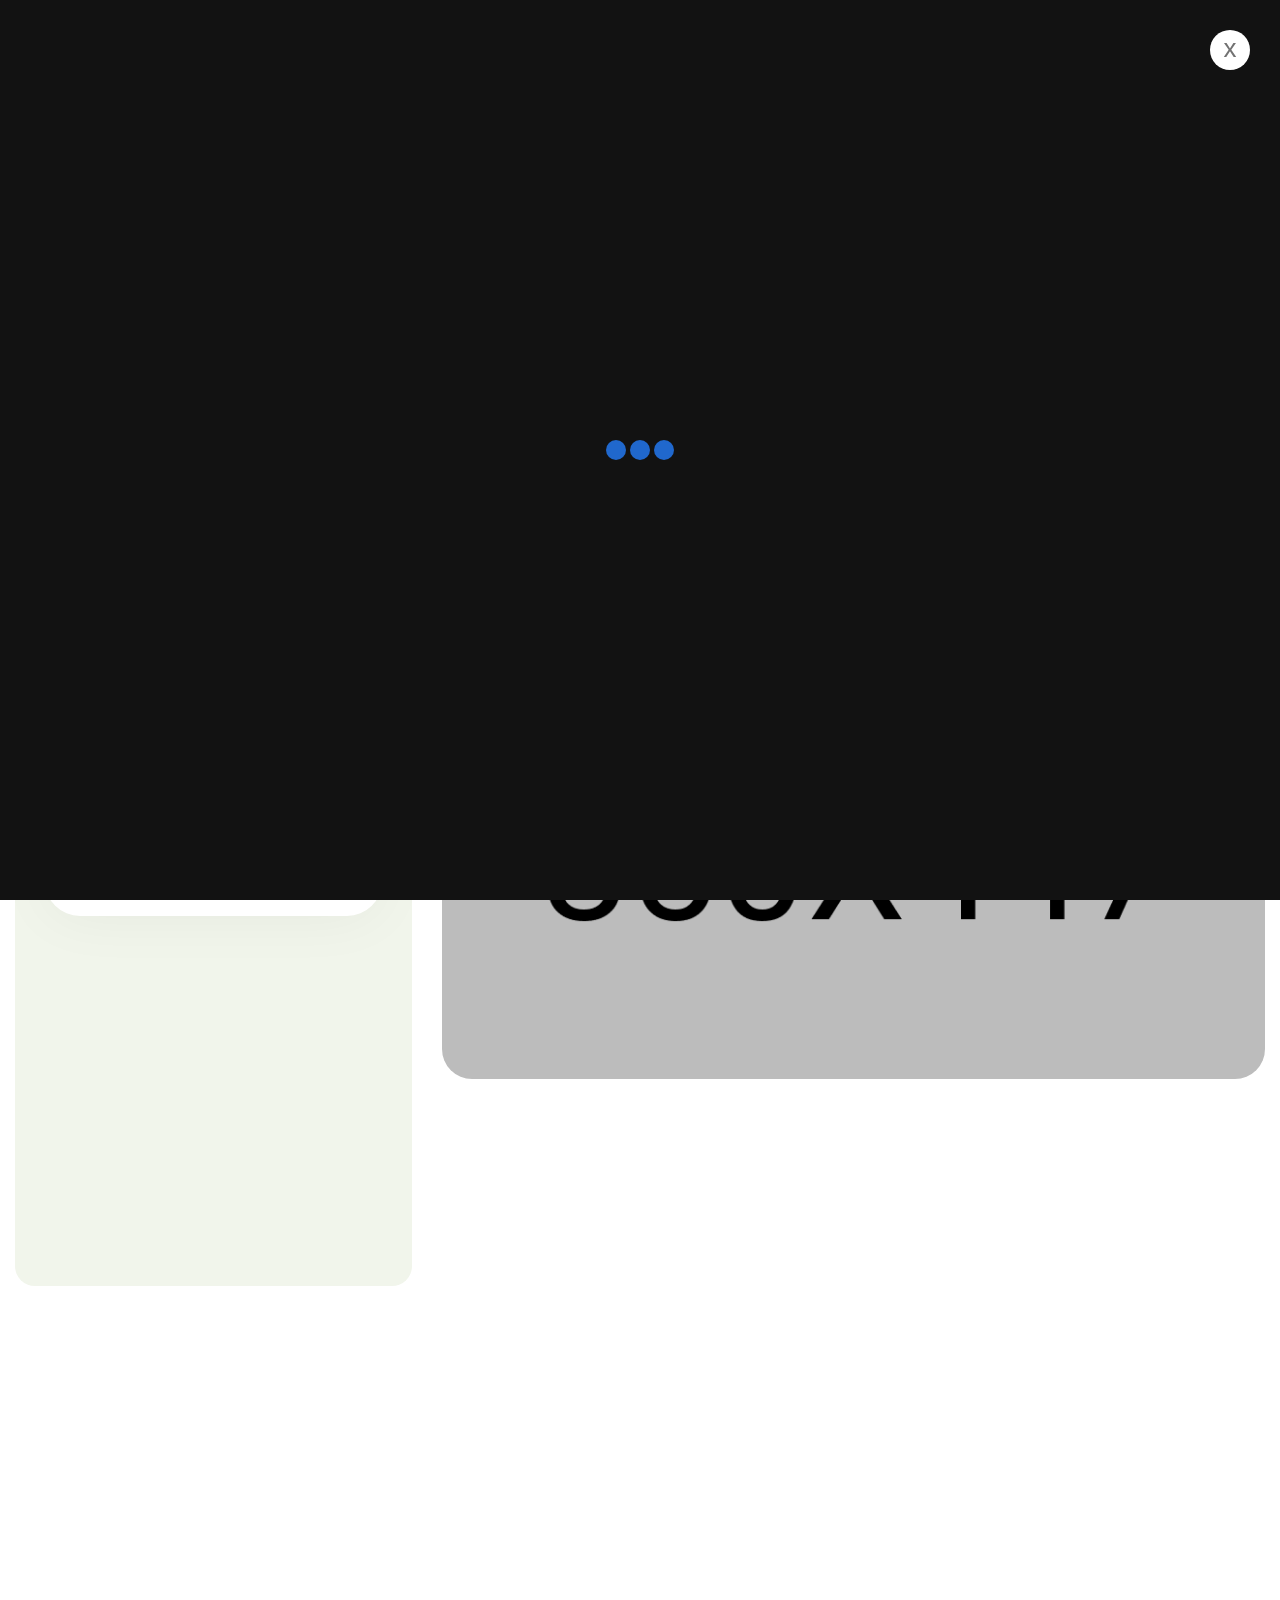
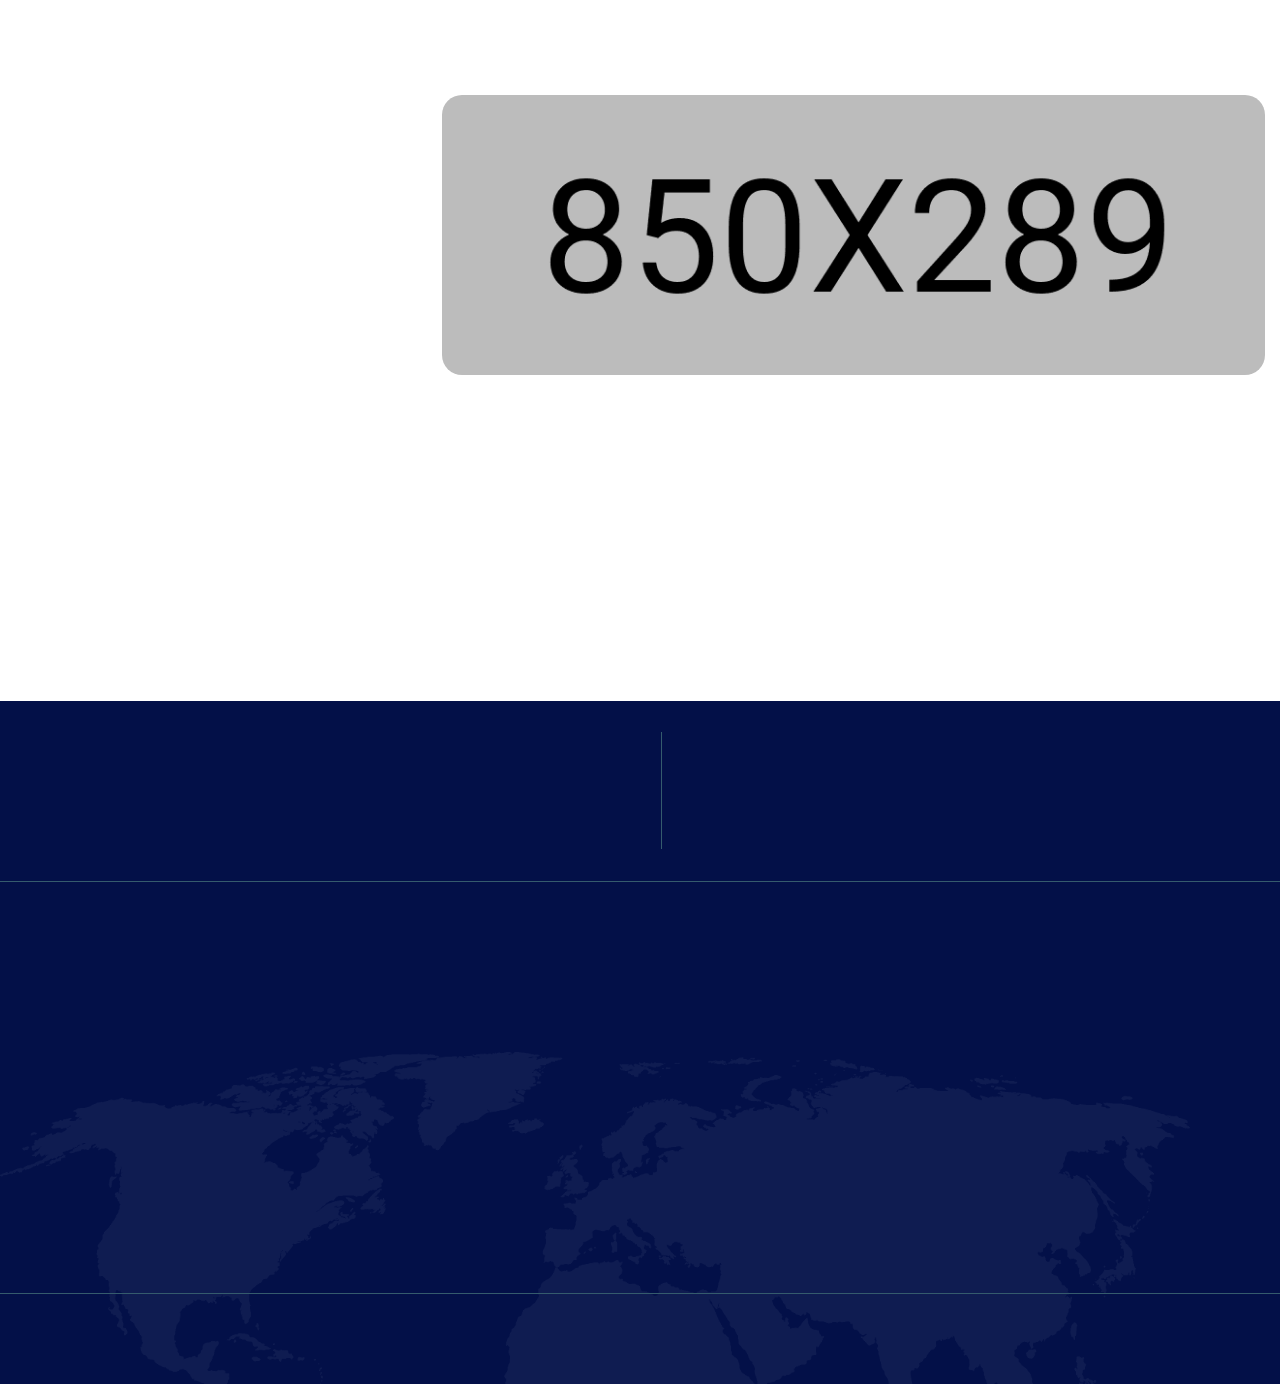
<file: routex/coaching-details.html>
<!doctype html>
<html class="no-js" lang="zxx">

<head>
    <meta charset="utf-8">
    <meta http-equiv="x-ua-compatible" content="ie=edge">
    <title>RouteX - Immigration and Visa Consulting HTML5 Template</title>
    <meta name="description" content="">
    <meta name="author" content="soukhinkhan">
    <meta name="viewport" content="width=device-width, initial-scale=1">
    <!-- Place favicon.ico in the root directory -->
    <link rel="shortcut icon" type="image/x-icon" href="assets/imgs/logo/favicon.svg">
    <link rel="preconnect" href="https://fonts.googleapis.com">
    <link rel="preconnect" href="https://fonts.gstatic.com" crossorigin>
    <link href="https://fonts.googleapis.com/css2?family=Sofia&display=swap" rel="stylesheet">
    <!-- CSS here -->
    <link rel="stylesheet" href="assets/css/vendor/bootstrap.min.css">
    <link rel="stylesheet" href="assets/css/vendor/animate.min.css">
    <link rel="stylesheet" href="assets/css/vendor/odometer.min.css">
     <link rel="stylesheet" href="assets/css/plugins/swiper.min.css">
    <link rel="stylesheet" href="assets/css/vendor/magnific-popup.css">
    <link rel="stylesheet" href="assets/css/vendor/fontawesome-pro.css"> 
    <link rel="stylesheet" href="assets/css/vendor/spacing.css">
    <link rel="stylesheet" href="assets/css/vendor/custom-font.css">
    <link rel="stylesheet" href="assets/css/main.css">
</head>


<body>

<!--[if lte IE 9]>
<p class="browserupgrade">You are using an <strong>outdated</strong> browser. Please <a href="https://browsehappy.com/">upgrade your browser</a> to improve your experience and security.</p>
<![endif]-->

<!-- preloader start -->
<div id="preloader">
    <div class="preloader-close">x</div>
    <div class="sk-three-bounce">
        <div class="sk-child sk-bounce1"></div>
        <div class="sk-child sk-bounce2"></div>
        <div class="sk-child sk-bounce3"></div>
    </div>
</div>
<!-- preloader start -->

<!-- Offcanvas area start -->
<div class="fix">
    <div class="offcanvas__area">
        <div class="offcanvas__wrapper">
            <div class="offcanvas__content">
                <div class="offcanvas__top d-flex justify-content-between align-items-center">
                    <div class="offcanvas__logo">
                        <a href="index.html">
                            <img src="assets/imgs/logo/offcanvas-logo.png" alt="logo not found">
                        </a>
                    </div>
                    <div class="offcanvas__close">
                        <button class="offcanvas-close-icon animation--flip">
                                <span class="offcanvas-m-lines">
                              <span class="offcanvas-m-line line--1"></span><span class="offcanvas-m-line line--2"></span><span class="offcanvas-m-line line--3"></span>
                                </span>
                        </button>
                    </div>
                </div>
                <div class="mobile-menu fix"></div>
                <div class="offcanvas__social">
                    <h3 class="offcanvas__title mb-20">Subscribe & Follow</h3>
                    <ul>
                        <li><a href="https://www.facebook.com/"><i class="fab fa-facebook-f"></i></a></li>
                        <li><a href="https://pinterest.com/"><i class="fa-brands fa-pinterest-p"></i></a></li>
                        <li><a href="https://youtube.com/"><i class="fab fa-youtube"></i></a></li>
                        <li><a href="https://linkedin.com/"><i class="fab fa-linkedin"></i></a></li>
                    </ul>
                </div>
                <div class="offcanvas__btn d-sm-none">
                    <div class="header__btn-wrap">
                        <a class="rr-btn btn-hover-white" href="contact.html">Purchase Now<span><i class="fa-regular fa-angle-right"></i></span></a>
                    </div>
                </div>
            </div>
        </div>
    </div>
</div>
<div class="offcanvas__overlay"></div>
<div class="offcanvas__overlay-white"></div>
<!-- Offcanvas area start -->

<!-- Header area start -->
<header>
    <div id="header-sticky" class="header__area header-1">
        <div class="header-container">
            <div class="mega__menu-wrapper p-relative">
                <div class="header__main">
                    <div class="header__left">
                        <div class="header__logo">
                            <a href="index.html">
                                <div class="logo">
                                    <img src="assets/imgs/logo/logo.svg" alt="logo not found">
                                </div>
                            </a>
                        </div>
                    </div>
                    <div class="header__middle">
                        <div class="mean__menu-wrapper d-none d-xl-block">
                            <div class="main-menu">
                                <nav id="mobile-menu">
                                    <ul>
                                        <li class="has-dropdown active">
                                            <a href="javascript:void(0)">Home</a>
                                            <ul class="submenu">
                                                <li><a href="index.html">Home 1</a></li>
                                                <li><a href="index-2.html">Home 2</a></li>
                                                <li><a href="index-3.html">Home 3</a></li>
                                                <li><a href="index-4.html">Home 4</a></li>
                                                <li><a href="index-5.html">Home 5</a></li>
                                            </ul>
                                        </li>
                                        <li>
                                            <a href="about-us.html">About Us</a>
                                        </li>
                                        <li class="has-dropdown">
                                            <a href="story.html">Story</a>
                                            <ul class="submenu">
                                                <li><a href="story.html">Story</a></li>
                                                <li><a href="story-details.html">Story Details</a></li>
                                            </ul>
                                        </li>
                                        <li class="has-dropdown">
                                            <a href="service.html">Visa</a>
                                            <ul class="submenu">
                                                <li><a href="visa.html">Visa</a></li>
                                                <li><a href="visa-details.html">Visa Details</a></li>
                                            </ul>
                                        </li>
                                        <li class="has-dropdown">
                                            <a href="has-dropdown">blog</a>
                                            <ul class="submenu">
                                                <li><a href="blog-grid.html">blog grid</a></li>
                                                <li><a href="blog-details.html">blog details</a></li>
                                            </ul>
                                        </li>
                                        <li class="has-dropdown ">
                                            <a href="javascript:void(0)">Page</a>
                                            <ul class="submenu">
                                                <li><a href="visa-offers.html">visa-offers</a></li>
                                                <li><a href="gallery.html">gallery</a></li>
                                                <li><a href="pricing.html">pricing</a></li>
                                                <li><a href="coaching.html">coaching</a></li>
                                                <li><a href="coaching-details.html">coaching details</a></li>
                                                <li><a href="countrie.html">Countries</a></li>
                                                <li><a href="countrie-details.html">Countries details</a></li>
                                                <li><a href="team.html">team</a></li>
                                                <li><a href="team-details.html">team details</a></li>
                                                <li><a href="faq.html">faq</a></li>
                                                <li><a href="404.html">404 Page</a></li>
                                            </ul>
                                        </li>
                                        <li>
                                            <a href="contact.html">Contact</a>
                                        </li>
                                    </ul>
                                </nav>
                            </div>
                        </div>
                    </div>
                    <div class="header__right">
                        <div class="header__action d-flex align-items-center">
                            <div class="header__btn-wrap d-none d-sm-inline-flex">
                                <a href="contact.html" class="rr-btn">Get An Appointment <i class="fa-solid fa-arrow-right"></i></a>
                            </div>
                            <div class="header__hamburger ml-20 d-xl-none">
                                <div class="sidebar__toggle">
                                    <button class="bar-icon">
                                        <span></span>
                                        <span></span>
                                        <span></span>
                                    </button>
                                </div>
                            </div>
                        </div>
                    </div>
                </div>
            </div>
        </div>
    </div>
</header>


<!-- Header area end -->

<!-- Body main wrapper start -->
<main>

    <div class="breadcrumb__area dark-green breadcrumb-space overflow-hidden custom-width position-relative z-1" data-background="assets/imgs/breadcrumb/breadcrumb.png">
        <div class="container">
            <div class="row align-items-center justify-content-between">
                <div class="col-12">
                    <div class="breadcrumb__content">
                        <div class="breadcrumb__title-wrapper mb-15 mb-sm-10 mb-xs-5">
                            <h1 class="breadcrumb__title color-white wow fadeIn animated" data-wow-delay=".1s">Coaching Details</h1>
                        </div>
                        <div class="breadcrumb__menu wow fadeIn animated" data-wow-delay=".5s">
                            <nav>
                                <ul>
                                    <li><span><a href="index.html">Home</a></span></li>
                                    <li class="active"><span>Coaching Details</span></li>
                                </ul>
                            </nav>
                        </div>
                    </div>
                </div>
            </div>
        </div>
    </div>

    
    <!--Coaching Details-->
    <section class="coaching-details__area pt-100 section-space-bottom">
        <div class="container">
            <div class="row">
                <div class="col-lg-4">
                    <div class="coaching-details__category">
                        <a class="mb-15 wow fadeInLeft animated" data-wow-delay=".2s" href="coaching-details.html">SAT Couching <span><i class="fa-solid fa-angle-right"></i></span></a>
                        <a class="mb-15 wow fadeInLeft animated" data-wow-delay=".4s" href="coaching-details.html">PTE Couching <span><i class="fa-solid fa-angle-right"></i></span></a>
                        <a class="mb-15 wow fadeInLeft animated" data-wow-delay=".6s" href="coaching-details.html">Student service <span><i class="fa-solid fa-angle-right"></i></span></a>
                        <a class="mb-15 wow fadeInLeft animated" data-wow-delay=".8s" href="coaching-details.html">Skills Exam <span><i class="fa-solid fa-angle-right"></i></span></a>
                        <a class="mb-15 wow fadeInLeft animated" data-wow-delay="1s" href="coaching-details.html">OET Coaching <span><i class="fa-solid fa-angle-right"></i></span></a>
                        <a class="mb-15 wow fadeInLeft animated" data-wow-delay="1.2s" href="coaching-details.html">IELTS Coaching <span><i class="fa-solid fa-angle-right"></i></span></a>
                        <a class="wow fadeInLeft animated" data-wow-delay="1.4s" href="coaching-details.html">TOFEL Coaching <span><i class="fa-solid fa-angle-right"></i></span></a>
                    </div>
                    <div class="coaching-details__widget mt-30 wow fadeInLeft animated" data-wow-delay="1.6s">
                        <div class="coaching-details__widget-icon">
                            <svg width="41" height="42" viewBox="0 0 41 42" fill="none" xmlns="http://www.w3.org/2000/svg">
                                <path d="M39.9219 31.2344L38.0469 39.125C37.8125 40.2969 36.875 41.0781 35.7031 41.0781C16.0156 41 0 24.9844 0 5.29688C0 4.125 0.703125 3.1875 1.875 2.95312L9.76562 1.07812C10.8594 0.84375 12.0312 1.46875 12.5 2.48438L16.1719 11C16.5625 12.0156 16.3281 13.1875 15.4688 13.8125L11.25 17.25C13.9062 22.6406 18.2812 27.0156 23.75 29.6719L27.1875 25.4531C27.8125 24.6719 28.9844 24.3594 30 24.75L38.5156 28.4219C39.5312 28.9688 40.1562 30.1406 39.9219 31.2344Z" fill="white"/>
                            </svg> 
                        </div>
                        <h3 class="mt-15">GET TOUCH</h3>
                        <a href="tel:+888123456765">(+888) 123 456 765</a>
                    </div>
                </div>
                <div class="col-lg-8">
                    <div class="coaching-details__content">
                        <div class="coaching-details__content-top-img pb-20" data-tilt>
                            <img src="./assets/imgs/coaching/coaching-details/coaching-details-top-img.png" alt="img not found">
                        </div>
                        <h2 class="coaching-details__content-title mb-30 wow fadeInLeft animated" data-wow-delay=".3s">About IELTS Coaching</h2>
                        <p class=" wow fadeInLeft animated" data-wow-delay=".4s">IELTS score is internationally recognized as an English Language proficiency requirement for higher education, in almost all countries including the USA, the United Kingdom, Australia, Canada, and New Zealand. The highest IELT Academic module whether you have adequate  possible band score is 9.0; most universities accept a score of 6.0 for undergraduate admission and 6.0-7.0 for graduate admission. There are two versions of the </p>
                        <p class="paragrapg wow fadeInLeft animated" data-wow-delay=".5s">IELTS score is internationally recognized as an English Language proficiency requirement English Language for higher education, in almost all countries including the USA, the United Kingdom, Australia, Canada, </p>
                    </div>
                    <div class="coaching-details__guides d-flex mb-40 mt-30">
                        <div class="coaching-details__guides-card">
                            <div class="coaching-details__guides-card-tetx wow fadeInLeft animated" data-wow-delay=".4s">
                                <h5><i class="fa-solid fa-check"></i>Safety Guides</h5>
                                <p>Lorem ipsum dolor sit amet, cons <br> ectetur adipiscing elit</p>
                            </div>
                            <div class="coaching-details__guides-card-tetx mt-30 wow fadeInLeft animated" data-wow-delay=".5s">
                                <h5><i class="fa-solid fa-check"></i>Safety Guides</h5>
                                <p>Lorem ipsum dolor sit amet, cons <br> ectetur adipiscing elit</p>
                            </div>
                        </div>
                        <div class="coaching-details__guides-card">
                            <div class="coaching-details__guides-card-tetx wow fadeInLeft animated" data-wow-delay=".6s">
                                <h5><i class="fa-solid fa-check"></i>Passport Assistance</h5>
                                <p>Lorem ipsum dolor sit amet, cons <br> ectetur adipiscing elit</p>
                            </div>
                            <div class="coaching-details__guides-card-tetx mt-30 wow fadeInLeft animated" data-wow-delay=".7s">
                                <h5><i class="fa-solid fa-check"></i>Passport Assistance</h5>
                                <p>Lorem ipsum dolor sit amet, cons <br> ectetur adipiscing elit</p>
                            </div>
                        </div>
                    </div>
                    <div class="coaching-details__bottom">
                        <div class="coaching-details__bottom-img mb-30" data-tilt>
                            <img src="./assets/imgs/coaching/coaching-details/coaching-details-bottom-img.png" alt="img not found">
                        </div>
                        <h3 class="mb-20 wow fadeInLeft animated" data-wow-delay=".8s">Our Benefits</h3>
                        <p class=" wow fadeInLeft animated" data-wow-delay=".9s">IELTS score is internationally recognized as an English Language proficiency requirement for higher education, in almost all countries including the USA, the United Kingdom, Australia, Canada, and New Zealand. The highest IELT Academic module test assesses whether you have adequate  possible band score is 9.0; most universities accept a score of 6.0 for undergraduate and 6.0-7.0 for graduate admission. There are two versions of the </p>
                    </div>
                </div>
            </div>
        </div>
    </section>


</main>
<div id="scroll-percentage"><span id="scroll-percentage-value"></span></div>
<!--scrollup-->

<!-- Footer area start -->
<footer>
    <section class="footer__area-common dark-green overflow-hidden position-relative z-1"
     data-background="assets/imgs/footer/footer1-bg-img.png">
        <div class="footer__border-bottom">
            <div class="container">
                <div class="footer-top d-flex justify-content-between pt-50 pb-50">
                    <div class="footer-top-left d-flex wow fadeInLeft animated" data-wow-delay=".2s">
                        <div class="footer-left-svg">
                            <svg width="40" height="41" viewBox="0 0 40 41" fill="none" xmlns="http://www.w3.org/2000/svg">
                                <path d="M38.2031 15.3458H36.0562C36.8555 13.9007 37.2636 12.272 37.2403 10.6208C37.2171 8.96962 36.7632 7.35309 35.9235 5.93111C35.0839 4.50913 33.8876 3.33095 32.453 2.5131C31.0184 1.69525 29.3951 1.26606 27.7437 1.26797C26.2274 1.27277 24.7339 1.63888 23.3873 2.33597C22.0406 3.03306 20.8794 4.04105 20 5.27641C18.5991 3.2956 16.4929 1.92646 14.1139 1.45027C11.735 0.974076 9.26405 1.42699 7.20866 2.71596C5.15328 4.00493 3.66955 6.03209 3.06228 8.38098C2.45501 10.7299 2.77032 13.2221 3.94344 15.3458H1.79688C1.32049 15.3464 0.863786 15.5359 0.526932 15.8727C0.190078 16.2096 0.000578888 16.6663 0 17.1427L0 37.028C0.000578888 37.5044 0.190078 37.9611 0.526932 38.2979C0.863786 38.6348 1.32049 38.8243 1.79688 38.8249H38.2031C38.6795 38.8244 39.1363 38.6349 39.4732 38.298C39.81 37.9611 39.9995 37.5044 40 37.028V17.1427C39.9995 16.6663 39.81 16.2095 39.4732 15.8726C39.1363 15.5358 38.6795 15.3463 38.2031 15.3458ZM27.7431 2.36172C29.2561 2.3614 30.741 2.76958 32.0412 3.54317C33.3414 4.31677 34.4087 5.42706 35.1302 6.75686C35.8518 8.08665 36.2009 9.58659 36.1408 11.0983C36.0806 12.6101 35.6134 14.0775 34.7884 15.3458H33.0219C34.1333 14.0794 34.7444 12.451 34.7406 10.7661C34.7409 9.15872 34.1877 7.60027 33.1741 6.35277C32.1605 5.10526 30.7483 4.24479 29.1749 3.91601C27.6015 3.58724 25.9629 3.81022 24.5346 4.54746C23.1062 5.2847 21.9753 6.49124 21.3319 7.96422C21.1531 7.38723 20.9193 6.82873 20.6338 6.29641C21.3921 5.09544 22.4412 4.10522 23.6839 3.41743C24.9266 2.72965 26.3228 2.36654 27.7431 2.36172ZM21.3319 13.5695C21.6168 14.2158 21.9987 14.8148 22.4644 15.3458H20.5703C20.8844 14.7814 21.1396 14.1862 21.3319 13.5695ZM21.8391 10.7652C21.8368 9.76716 22.0876 8.78488 22.5679 7.91008C23.0483 7.03528 23.7425 6.29651 24.5858 5.76279C25.4291 5.22907 26.394 4.91782 27.3902 4.85811C28.3864 4.7984 29.3815 4.99218 30.2825 5.42135C31.1835 5.85052 31.961 6.50108 32.5424 7.31224C33.1238 8.1234 33.4901 9.0687 33.6071 10.0598C33.7241 11.0509 33.5879 12.0555 33.2114 12.9798C32.8348 13.904 32.2301 14.7177 31.4538 15.3448H24.0312C23.3457 14.7948 22.7927 14.0976 22.4132 13.3048C22.0338 12.5121 21.8375 11.6441 21.8391 10.7652ZM3.85281 10.7652C3.85265 9.45723 4.15776 8.16731 4.74387 6.99806C5.32999 5.8288 6.18092 4.81249 7.22896 4.02999C8.27699 3.24749 9.4932 2.7204 10.7808 2.49068C12.0684 2.26096 13.3918 2.33494 14.6458 2.70673C15.8998 3.07853 17.0497 3.73787 18.004 4.6323C18.9583 5.52673 19.6906 6.63155 20.1428 7.85884C20.5949 9.08614 20.7544 10.402 20.6085 11.7018C20.4625 13.0016 20.0152 14.2493 19.3022 15.3458H17.5356C18.6469 14.0794 19.2581 12.451 19.2544 10.7661C19.2605 9.84318 19.0841 8.92815 18.7352 8.07371C18.3863 7.21926 17.8718 6.44227 17.2213 5.78747C16.5709 5.13268 15.7974 4.61301 14.9453 4.25839C14.0932 3.90377 13.1793 3.72121 12.2564 3.72121C11.3335 3.72121 10.4196 3.90377 9.56754 4.25839C8.71545 4.61301 7.94191 5.13268 7.29148 5.78747C6.64104 6.44227 6.12656 7.21926 5.77764 8.07371C5.42872 8.92815 5.25227 9.84318 5.25844 10.7661C5.25471 12.451 5.86584 14.0794 6.97719 15.3458H5.21156C4.32208 13.9839 3.84982 12.3918 3.85281 10.7652ZM6.35281 10.7652C6.3509 9.76731 6.60192 8.78525 7.08241 7.91071C7.56291 7.03616 8.25721 6.29766 9.10048 5.76417C9.94374 5.23068 10.9085 4.91961 11.9045 4.86002C12.9006 4.80042 13.8955 4.99424 14.7964 5.42337C15.6973 5.8525 16.4747 6.50295 17.056 7.31396C17.6374 8.12498 18.0037 9.0701 18.1208 10.0611C18.2379 11.052 18.1019 12.0565 17.7255 12.9806C17.3492 13.9048 16.7448 14.7185 15.9688 15.3458H8.54625C7.8603 14.7958 7.30695 14.0985 6.92724 13.3056C6.54752 12.5126 6.3512 11.6443 6.35281 10.7652ZM38.9062 37.028C38.906 37.2144 38.8318 37.3931 38.7 37.5249C38.5682 37.6567 38.3895 37.7309 38.2031 37.7311H1.79688C1.61047 37.7309 1.43177 37.6567 1.29996 37.5249C1.16816 37.3931 1.094 37.2144 1.09375 37.028V17.1427C1.094 16.9563 1.16816 16.7776 1.29996 16.6458C1.43177 16.5139 1.61047 16.4398 1.79688 16.4395H38.2031C38.3895 16.4398 38.5682 16.5139 38.7 16.6458C38.8318 16.7776 38.906 16.9563 38.9062 17.1427V37.028Z" fill="white" />
                                <path d="M36.9531 20.6805C36.3471 20.6798 35.766 20.4388 35.3375 20.0102C34.9089 19.5816 34.6678 19.0006 34.6672 18.3945C34.6672 18.2495 34.6096 18.1104 34.507 18.0078C34.4045 17.9053 34.2654 17.8477 34.1203 17.8477H5.87969C5.73465 17.8477 5.59555 17.9053 5.49299 18.0078C5.39043 18.1104 5.33281 18.2495 5.33281 18.3945C5.33215 19.0006 5.0911 19.5816 4.66255 20.0102C4.23399 20.4388 3.65294 20.6798 3.04688 20.6805C2.90186 20.6806 2.76281 20.7382 2.66027 20.8407C2.55773 20.9433 2.50008 21.0823 2.5 21.2273V32.9461C2.5 33.0911 2.55762 33.2302 2.66018 33.3328C2.76273 33.4354 2.90183 33.493 3.04688 33.493C3.65297 33.4937 4.23402 33.7348 4.66256 34.1634C5.09111 34.592 5.33215 35.1731 5.33281 35.7792C5.33281 35.9243 5.39043 36.0634 5.49299 36.1659C5.59555 36.2685 5.73465 36.3261 5.87969 36.3261H34.1203C34.2654 36.3261 34.4045 36.2685 34.507 36.1659C34.6096 36.0634 34.6672 35.9243 34.6672 35.7792C34.6678 35.1731 34.9089 34.592 35.3374 34.1634C35.766 33.7348 36.347 33.4937 36.9531 33.493C37.025 33.493 37.0961 33.4789 37.1625 33.4514C37.2288 33.424 37.2891 33.3837 37.3399 33.3329C37.3907 33.2821 37.431 33.2218 37.4585 33.1554C37.4859 33.0891 37.5 33.0179 37.5 32.9461V21.2273C37.5 21.0823 37.4424 20.9432 37.3398 20.8406C37.2373 20.7381 37.0982 20.6805 36.9531 20.6805ZM6.38219 35.233C6.2666 34.5353 5.93558 33.8912 5.43552 33.3911C4.93547 32.891 4.29145 32.5599 3.59375 32.4442V21.7302C4.29143 21.6144 4.93542 21.2833 5.43547 20.7832C5.93552 20.2831 6.26656 19.6391 6.38219 18.9414H15.6444C14.169 19.7296 12.9353 20.9037 12.0752 22.3384C11.2151 23.7731 10.7608 25.4144 10.7608 27.0872C10.7608 28.7599 11.2151 30.4013 12.0752 31.836C12.9353 33.2706 14.169 34.4448 15.6444 35.233H6.38219ZM20 18.9414C21.6111 18.9413 23.1861 19.419 24.5258 20.3141C25.8654 21.2092 26.9095 22.4814 27.5261 23.9699C28.1427 25.4584 28.304 27.0963 27.9897 28.6765C27.6754 30.2566 26.8996 31.7081 25.7604 32.8474C24.6211 33.9866 23.1696 34.7625 21.5894 35.0768C20.0092 35.3911 18.3713 35.2297 16.8829 34.6131C15.3944 33.9966 14.1221 32.9524 13.2271 31.6128C12.332 30.2731 11.8543 28.6982 11.8544 27.087C11.8572 24.9275 12.7163 22.8573 14.2433 21.3303C15.7703 19.8033 17.8405 18.9442 20 18.9414ZM36.4062 32.4442C35.7084 32.5597 35.0643 32.8907 34.5641 33.3909C34.064 33.891 33.733 34.5352 33.6175 35.233H24.3556C25.831 34.4448 27.0647 33.2706 27.9248 31.836C28.7849 30.4013 29.2392 28.7599 29.2392 27.0872C29.2392 25.4144 28.7849 23.7731 27.9248 22.3384C27.0647 20.9037 25.831 19.7296 24.3556 18.9414H33.6175C33.7331 19.6392 34.0641 20.2833 34.5642 20.7834C35.0644 21.2835 35.7085 21.6146 36.4062 21.7302V32.4442Z" fill="white" />
                                <path d="M21.8065 29.4683H16.9434C16.7983 29.4683 16.6592 29.5259 16.5567 29.6285C16.4541 29.731 16.3965 29.8701 16.3965 30.0152C16.3965 30.1602 16.4541 30.2993 16.5567 30.4019C16.6592 30.5044 16.7983 30.562 16.9434 30.562H18.3155V31.9173C18.3155 32.0624 18.3732 32.2015 18.4757 32.304C18.5783 32.4066 18.7174 32.4642 18.8624 32.4642C19.0075 32.4642 19.1466 32.4066 19.2491 32.304C19.3517 32.2015 19.4093 32.0624 19.4093 31.9173V30.562H20.5905V31.9173C20.5905 32.0624 20.6482 32.2015 20.7507 32.304C20.8533 32.4066 20.9924 32.4642 21.1374 32.4642C21.2825 32.4642 21.4216 32.4066 21.5241 32.304C21.6267 32.2015 21.6843 32.0624 21.6843 31.9173V30.562H21.8065C22.2829 30.5615 22.7396 30.3721 23.0765 30.0352C23.4134 29.6983 23.6029 29.2416 23.6034 28.7652V27.0855C23.6034 26.9404 23.5457 26.8013 23.4432 26.6988C23.3406 26.5962 23.2015 26.5386 23.0565 26.5386H17.4902V25.4058C17.4905 25.2194 17.5646 25.0407 17.6964 24.9089C17.8283 24.7771 18.007 24.7029 18.1934 24.7027H23.0565C23.2015 24.7027 23.3406 24.645 23.4432 24.5425C23.5457 24.4399 23.6034 24.3008 23.6034 24.1558C23.6034 24.0107 23.5457 23.8716 23.4432 23.7691C23.3406 23.6665 23.2015 23.6089 23.0565 23.6089H21.6843V22.2539C21.6843 22.1089 21.6267 21.9698 21.5241 21.8672C21.4216 21.7646 21.2825 21.707 21.1374 21.707C20.9924 21.707 20.8533 21.7646 20.7507 21.8672C20.6482 21.9698 20.5905 22.1089 20.5905 22.2539V23.6092H19.4093V22.2539C19.4093 22.1089 19.3517 21.9698 19.2491 21.8672C19.1466 21.7646 19.0075 21.707 18.8624 21.707C18.7174 21.707 18.5783 21.7646 18.4757 21.8672C18.3732 21.9698 18.3155 22.1089 18.3155 22.2539V23.6092H18.1934C17.717 23.6097 17.2602 23.7992 16.9233 24.1361C16.5865 24.4729 16.397 24.9297 16.3965 25.4061V27.0858C16.3964 27.1576 16.4106 27.2287 16.438 27.2951C16.4655 27.3615 16.5058 27.4218 16.5566 27.4726C16.6074 27.5234 16.6677 27.5636 16.734 27.5911C16.8004 27.6186 16.8715 27.6327 16.9434 27.6327H22.5096V28.7655C22.5093 28.9518 22.4351 29.1304 22.3033 29.2622C22.1715 29.3939 21.9928 29.468 21.8065 29.4683Z" fill="white" />
                                <path d="M14.0141 7.4224L12.2572 9.25646L10.5004 7.4224C10.4507 7.37055 10.3912 7.32899 10.3255 7.30011C10.2597 7.27122 10.1889 7.25557 10.1171 7.25405C10.0453 7.25252 9.9739 7.26516 9.90698 7.29123C9.84006 7.3173 9.77892 7.3563 9.72707 7.406C9.67522 7.45569 9.63367 7.51512 9.60478 7.58087C9.57589 7.64663 9.56024 7.71743 9.55872 7.78924C9.55719 7.86104 9.56983 7.93245 9.5959 7.99937C9.62197 8.06629 9.66097 8.12742 9.71067 8.17928L10.976 9.4999H10.265C10.12 9.4999 9.9809 9.55752 9.87834 9.66008C9.77578 9.76264 9.71817 9.90174 9.71817 10.0468C9.71817 10.1918 9.77578 10.3309 9.87834 10.4335C9.9809 10.536 10.12 10.5937 10.265 10.5937H11.7104V11.2974H10.265C10.12 11.2974 9.9809 11.355 9.87834 11.4576C9.77578 11.5601 9.71817 11.6992 9.71817 11.8443C9.71817 11.9893 9.77578 12.1284 9.87834 12.231C9.9809 12.3335 10.12 12.3912 10.265 12.3912H11.7104V13.3677C11.7104 13.5128 11.768 13.6519 11.8705 13.7544C11.9731 13.857 12.1122 13.9146 12.2572 13.9146C12.4023 13.9146 12.5414 13.857 12.6439 13.7544C12.7465 13.6519 12.8041 13.5128 12.8041 13.3677V12.3912H14.2504C14.3954 12.3912 14.5345 12.3335 14.6371 12.231C14.7396 12.1284 14.7972 11.9893 14.7972 11.8443C14.7972 11.6992 14.7396 11.5601 14.6371 11.4576C14.5345 11.355 14.3954 11.2974 14.2504 11.2974H12.8041V10.5943H14.2504C14.3954 10.5943 14.5345 10.5367 14.6371 10.4341C14.7396 10.3315 14.7972 10.1924 14.7972 10.0474C14.7972 9.90236 14.7396 9.76326 14.6371 9.6607C14.5345 9.55814 14.3954 9.50053 14.2504 9.50053H13.5385L14.8041 8.1799C14.9046 8.07514 14.9593 7.93477 14.9562 7.78966C14.9532 7.64455 14.8926 7.5066 14.7879 7.40615C14.6831 7.3057 14.5427 7.25098 14.3976 7.25403C14.2525 7.25707 14.1146 7.31764 14.0141 7.4224Z" fill="white" />
                                <path d="M29.5004 7.42238L27.7439 9.25645L25.9867 7.42238C25.937 7.37053 25.8776 7.32898 25.8118 7.30009C25.746 7.2712 25.6752 7.25555 25.6034 7.25403C25.5316 7.25251 25.4602 7.26514 25.3933 7.29121C25.3264 7.31728 25.2653 7.35628 25.2134 7.40598C25.1616 7.45568 25.12 7.5151 25.0911 7.58086C25.0622 7.64661 25.0466 7.71741 25.045 7.78922C25.0435 7.86103 25.0562 7.93243 25.0822 7.99935C25.1083 8.06627 25.1473 8.12741 25.197 8.17926L26.4623 9.49988H25.7504C25.6054 9.49988 25.4663 9.5575 25.3637 9.66006C25.2612 9.76262 25.2036 9.90172 25.2036 10.0468C25.2036 10.1918 25.2612 10.3309 25.3637 10.4335C25.4663 10.536 25.6054 10.5936 25.7504 10.5936H27.1957V11.2974H25.7504C25.6054 11.2974 25.4663 11.355 25.3637 11.4576C25.2612 11.5601 25.2036 11.6992 25.2036 11.8443C25.2036 11.9893 25.2612 12.1284 25.3637 12.231C25.4663 12.3335 25.6054 12.3911 25.7504 12.3911H27.1957V13.3677C27.1957 13.5127 27.2534 13.6518 27.3559 13.7544C27.4585 13.857 27.5976 13.9146 27.7426 13.9146C27.8877 13.9146 28.0268 13.857 28.1293 13.7544C28.2319 13.6518 28.2895 13.5127 28.2895 13.3677V12.3911H29.7348C29.8798 12.3911 30.0189 12.3335 30.1215 12.231C30.2241 12.1284 30.2817 11.9893 30.2817 11.8443C30.2817 11.6992 30.2241 11.5601 30.1215 11.4576C30.0189 11.355 29.8798 11.2974 29.7348 11.2974H28.2904V10.5943H29.7357C29.8808 10.5943 30.0199 10.5366 30.1224 10.4341C30.225 10.3315 30.2826 10.1924 30.2826 10.0474C30.2826 9.90234 30.225 9.76324 30.1224 9.66069C30.0199 9.55813 29.8808 9.50051 29.7357 9.50051H29.0248L30.2901 8.17988C30.3399 8.12803 30.3789 8.06689 30.405 7.99995C30.4311 7.93301 30.4438 7.86159 30.4423 7.78975C30.4408 7.71792 30.4252 7.64708 30.3963 7.58129C30.3674 7.51549 30.3259 7.45603 30.274 7.40629C30.2222 7.35655 30.161 7.31751 30.0941 7.2914C30.0272 7.2653 29.9557 7.25263 29.8839 7.25412C29.8121 7.25562 29.7412 7.27124 29.6754 7.30012C29.6096 7.32899 29.5502 7.37053 29.5004 7.42238Z" fill="white" />
                            </svg>
                        </div>
                        <h3>Need any support for <br> tour and visa?</h3>
                    </div>
                    <div class="footr-top-right d-flex wow fadeInLeft animated" data-wow-delay=".3s">
                        <div class="footer-top-right d-flex">
                            <div class="footer-right-svg">
                                <svg width="40" height="41" viewBox="0 0 40 41" fill="none" xmlns="http://www.w3.org/2000/svg">
                                    <g clip-path="url(#clip0_5704_8349)">
                                    <path d="M35.3072 24.0042C36.623 20.1266 36.5882 15.9179 35.2084 12.0627C33.8286 8.20739 31.1851 4.93234 27.7077 2.7702C24.2303 0.608062 20.1237 -0.313969 16.0558 0.154076C11.9879 0.622121 8.19801 2.45271 5.30255 5.34809C2.40708 8.24348 0.576392 12.0333 0.108235 16.1012C-0.359922 20.1691 0.561996 24.2757 2.72404 27.7532C4.88608 31.2306 8.16106 33.8743 12.0163 35.2542C15.8715 36.634 20.0802 36.669 23.9579 35.3533C24.556 36.5552 25.4315 37.5975 26.512 38.3943C27.5925 39.1911 28.847 39.7194 30.172 39.9357C31.497 40.1519 32.8544 40.0499 34.1321 39.6381C35.4099 39.2263 36.5714 38.5164 37.5207 37.5671C38.47 36.6179 39.1799 35.4564 39.5918 34.1786C40.0036 32.9009 40.1057 31.5435 39.8894 30.2185C39.6732 28.8935 39.1449 27.639 38.3482 26.5585C37.5514 25.4779 36.5091 24.6024 35.3072 24.0042ZM34.2969 23.5792C32.2171 22.8581 29.9378 22.9783 27.9454 23.9142L28.7469 22.5152C28.7943 22.4324 28.8192 22.3387 28.8191 22.2433V19.6574L30.5185 17.9092C30.6178 17.8072 30.6733 17.6704 30.6732 17.528V15.3033C30.6732 15.1839 30.6341 15.0677 30.5618 14.9727C30.4896 14.8776 30.3882 14.8088 30.2732 14.7767L27.2732 13.9405L26.1638 11.7699C26.1245 11.6931 26.0676 11.6267 25.9978 11.576C25.9279 11.5254 25.8471 11.492 25.7619 11.4786L21.5088 10.8095V10.392L27.25 9.12142L29.3954 11.2652C29.498 11.3677 29.6371 11.4254 29.7822 11.4255H33.776C35.441 15.2738 35.6265 19.6013 34.2969 23.578V23.5792ZM33.2529 10.333H30.0085L27.8125 8.1361C27.7475 8.07117 27.6672 8.02362 27.5791 7.99785C27.4909 7.97207 27.3976 7.96889 27.3079 7.9886L20.8438 9.41892C20.7223 9.44586 20.6136 9.51342 20.5356 9.61045C20.4577 9.70749 20.4152 9.8282 20.415 9.95267V11.277C20.4151 11.4073 20.4617 11.5333 20.5463 11.6323C20.631 11.7313 20.7482 11.7968 20.8769 11.817L25.3166 12.5152L26.4082 14.6514C26.4425 14.7187 26.4905 14.7782 26.549 14.826C26.6076 14.8738 26.6754 14.909 26.7482 14.9292L29.5794 15.7183V17.3058L27.88 19.0539C27.7808 19.156 27.7254 19.2928 27.7254 19.4352V22.0974L25.9197 25.2502C25.189 25.8983 24.5751 26.6672 24.1047 27.5233H22.886V25.7924C22.886 25.7166 22.8702 25.6416 22.8397 25.5722C22.8092 25.5028 22.7646 25.4405 22.7088 25.3892L20.3438 23.2208V20.7064C20.3438 20.5942 20.3092 20.4847 20.2448 20.3927C20.1804 20.3008 20.0893 20.231 19.9838 20.1927L15.0988 18.4164V14.3539L18.2907 10.9074C18.3424 10.8515 18.3819 10.7855 18.4066 10.7136C18.4314 10.6416 18.4408 10.5653 18.4344 10.4894C18.4279 10.4136 18.4058 10.3399 18.3692 10.2732C18.3327 10.2064 18.2826 10.148 18.2222 10.1017L15.3029 7.86235L17.6954 4.48735H22.5775C22.7226 4.48728 22.8616 4.42962 22.9641 4.32704L24.7947 2.49673C28.4343 4.05395 31.4228 6.82271 33.2529 10.333ZM7.13348 5.18173L8.50661 8.01017L7.40098 8.56329C7.34664 8.59043 7.29721 8.62644 7.25473 8.66985L4.65911 11.3183C4.58737 11.3915 4.53762 11.4833 4.51553 11.5834C4.49343 11.6834 4.49986 11.7877 4.53411 11.8842L4.90629 12.9305C4.47964 13.1934 4.09324 13.5166 3.75911 13.8902L1.55379 14.2614C2.39627 10.7166 4.35163 7.53472 7.13348 5.18173ZM1.09786 18.3399H2.88942L7.40973 20.0402L9.72223 23.9552V25.522L9.04473 26.5508C8.9705 26.6633 8.94045 26.7992 8.96035 26.9325C8.98025 27.0658 9.04869 27.1871 9.15254 27.273L9.32442 27.4149L7.68411 28.3955C7.603 28.4439 7.53583 28.5126 7.48917 28.5947C7.44251 28.6769 7.41794 28.7697 7.41786 28.8642V31.4152C5.46482 29.8372 3.88528 27.8464 2.79259 25.5858C1.6999 23.3251 1.12115 20.8506 1.09786 18.3399ZM18.1344 35.2214C14.6971 35.2245 11.3402 34.1819 8.50942 32.232C8.50942 32.2252 8.51129 32.2186 8.51129 32.2117V29.1752L10.5494 27.9564C10.6247 27.9116 10.688 27.8493 10.7341 27.7748C10.7803 27.7004 10.8078 27.6159 10.8145 27.5286C10.8212 27.4413 10.8068 27.3536 10.7725 27.273C10.7382 27.1924 10.6851 27.1212 10.6175 27.0655L10.2275 26.7427L10.7254 25.987C10.7844 25.8978 10.8158 25.7931 10.8157 25.6861V23.8055C10.8158 23.7077 10.7896 23.6118 10.7397 23.5277L8.25348 19.3183C8.19006 19.2109 8.09181 19.1284 7.97504 19.0845L3.18129 17.2811C3.11975 17.258 3.05454 17.2461 2.98879 17.2461H1.12036C1.15471 16.6306 1.2222 16.0174 1.32254 15.4092L4.13505 14.9361C4.26493 14.9142 4.38255 14.8462 4.46629 14.7445C4.83727 14.2954 5.2989 13.9298 5.82098 13.6714C5.94048 13.6117 6.034 13.5104 6.08391 13.3865C6.13382 13.2626 6.13667 13.1248 6.09192 12.9989L5.67942 11.8389L7.97192 9.49985L9.47911 8.7461C9.60784 8.68169 9.70601 8.56914 9.75234 8.43285C9.79867 8.29656 9.78942 8.1475 9.72661 8.01798L8.01036 4.48392C10.2286 2.83877 12.8144 1.75913 15.5438 1.33849C18.2733 0.917848 21.0641 1.16888 23.6747 2.06985L22.351 3.3936H17.4125C17.3252 3.39364 17.239 3.4146 17.1614 3.45472C17.0838 3.49484 17.0169 3.55296 16.9663 3.62423L14.106 7.65954C14.0242 7.77496 13.9904 7.91756 14.0115 8.0574C14.0327 8.19725 14.1072 8.32346 14.2194 8.40954L17.0804 10.6039L14.151 13.7652C14.0572 13.8663 14.0051 13.9991 14.005 14.137V18.7995C14.005 18.9118 14.0396 19.0213 14.104 19.1132C14.1684 19.2051 14.2596 19.275 14.365 19.3133L19.25 21.0895V23.4614C19.2501 23.5372 19.2658 23.6122 19.2963 23.6816C19.3268 23.751 19.3714 23.8133 19.4272 23.8645L21.7925 26.0327V28.0702C21.7925 28.2152 21.8502 28.3543 21.9527 28.4569C22.0553 28.5594 22.1944 28.617 22.3394 28.617H23.6041C22.9139 30.4593 22.8888 32.4848 23.5332 34.3436C21.7928 34.9257 19.9696 35.2221 18.1344 35.2214ZM31.5338 38.9527C30.0756 38.9527 28.6501 38.5204 27.4376 37.7103C26.2251 36.9001 25.28 35.7487 24.722 34.4015C24.1639 33.0542 24.0178 31.5718 24.3023 30.1416C24.5868 28.7114 25.289 27.3976 26.3201 26.3665C27.3512 25.3354 28.665 24.6332 30.0952 24.3487C31.5254 24.0642 33.0079 24.2103 34.3551 24.7683C35.7023 25.3264 36.8538 26.2714 37.6639 27.4839C38.474 28.6964 38.9064 30.1219 38.9063 31.5802C38.9041 33.5348 38.1266 35.4087 36.7445 36.7908C35.3623 38.173 33.4884 38.9504 31.5338 38.9527Z" fill="white" />
                                    <path d="M37.3885 28.4909L36.6932 27.7953C36.354 27.4562 35.894 27.2656 35.4144 27.2656C34.9348 27.2656 34.4748 27.4562 34.1357 27.7953L32.6769 29.2537L30.1894 28.6778C29.8556 28.5994 29.5073 28.6079 29.1778 28.7023C28.8482 28.7967 28.5482 28.974 28.3066 29.2172L27.7319 29.7922C27.6689 29.8551 27.6222 29.9325 27.5958 30.0175C27.5695 30.1026 27.5644 30.1928 27.5809 30.2804C27.5974 30.3679 27.6351 30.45 27.6906 30.5197C27.7461 30.5893 27.8178 30.6444 27.8994 30.68L30.2322 31.6987L29.3135 32.6172L27.1288 32.8197C27.0019 32.8309 26.883 32.8862 26.7925 32.9759L25.6775 34.0906C25.6102 34.158 25.5617 34.2419 25.5367 34.3338C25.5117 34.4257 25.5112 34.5226 25.5352 34.6148C25.5591 34.707 25.6067 34.7914 25.6733 34.8595C25.7399 34.9277 25.8231 34.9773 25.9147 35.0034L28.6435 35.7797C29.1694 35.9292 29.7256 35.9357 30.2548 35.7983C30.7841 35.661 31.267 35.3849 31.6538 34.9984L37.3885 29.2637C37.4393 29.213 37.4796 29.1527 37.5071 29.0864C37.5346 29.0201 37.5488 28.949 37.5488 28.8772C37.5488 28.8054 37.5346 28.7343 37.5071 28.6679C37.4796 28.6016 37.4393 28.5417 37.3885 28.4909ZM30.8803 34.2253C30.6315 34.4741 30.3207 34.652 29.98 34.7405C29.6394 34.829 29.2814 34.8249 28.9428 34.7287L27.1097 34.2075L27.4266 33.8906L29.6113 33.6878C29.7382 33.6766 29.8572 33.6213 29.9475 33.5315L31.5725 31.9065C31.6355 31.8436 31.6821 31.7662 31.7084 31.6812C31.7346 31.5961 31.7397 31.5059 31.7232 31.4184C31.7066 31.331 31.669 31.2489 31.6135 31.1793C31.558 31.1096 31.4863 31.0547 31.4047 31.019L29.0722 30L29.0803 29.9919C29.1909 29.8804 29.3283 29.7991 29.4792 29.7559C29.6302 29.7127 29.7897 29.7089 29.9425 29.745L32.726 30.3894C32.8163 30.4103 32.9106 30.4079 32.9998 30.3823C33.0889 30.3567 33.1701 30.3088 33.2357 30.2431L34.9091 28.5703C35.0451 28.4401 35.2261 28.3674 35.4144 28.3674C35.6027 28.3674 35.7837 28.4401 35.9197 28.5703L36.2285 28.879L30.8803 34.2253Z" fill="white" />
                                    </g>
                                    <defs>
                                    <clipPath id="clip0_5704_8349">
                                        <rect width="40" height="40" fill="white" transform="translate(0 0.046875)" />
                                    </clipPath>
                                    </defs>
                                </svg>
                            </div>
                            <h3>are you ready for get <br> started travelling?</h3>
                        </div>
                    </div>
                </div>
            </div>
        </div>
        <div class="container">
            <div class="row mb-minus-40 footer-wrap">
                <div class="col-lg-4 col-md-6 col-sm-6">
                    <div class="footer__widget footer__widget-item-1 wow fadeInLeft animated" data-wow-delay=".2s">
                        <span class="footer__widget-item-1-location"><img src="./assets/imgs/footer/footer1-bg-location-img.png" alt="img not found"></span>
                        <div class="footer__logo mb-30">
                            <a href="index.html">
                                <img src="assets/imgs/footer/logo.svg" alt="logo not found">
                            </a>
                        </div>
                        <div class="footer__content">
                            <p>Corporate business typically refers to large-scale mansola it enterprises or organizat</p>
                        </div>

                        <div class="footer__social mt-20">
                            <a href="https://www.facebook.com/"><i class="fab fa-facebook-f"></i></a>
                            <a href="https://instagram.com/"><i class="fa-brands fa-instagram"></i></a>
                            <a href="https://www.pinterest.com/"><i class="fa-brands fa-pinterest-p"></i></a>
                            <a href="https://vimeo.com/"><i class="fa-brands fa-linkedin"></i></a>
                        </div>
                    </div>
                </div>

                <div class="col-lg-2 col-md-6 col-sm-6">
                    <div class="footer__widget footer__widget-item-2 footer3__item-2 wow fadeInLeft animated" data-wow-delay=".3s">
                        <div class="footer__widget-title footer__widget-title-2">
                            <h4>Services</h4>
                        </div>
                        <div class="footer__link">
                            <ul>
                                <li><a href="about-us.html"><i class="fa-solid fa-check"></i>Mistakes To Avoid</a></li>
                                    <li><a href="faq.html"><i class="fa-solid fa-check"></i>Your Startup</a></li>
                                    <li><a href="service-details.html"><i class="fa-solid fa-check"></i>Knew About Fonts</a></li>
                                    <li><a href="service.html"><i class="fa-solid fa-check"></i>Knew About Fonts</a></li>
                            </ul>
                        </div>
                    </div>
                </div>

                <div class="col-lg-3 col-md-6 col-sm-6">
                    <div class="footer__widget footer__widget-item-3 wow fadeInLeft animated mt-md-50 mt-sm-40 mt-xs-35" data-wow-delay=".4s">
                        <div class="footer__widget-title">
                            <h4>Useful Link</h4>
                        </div>
                        <div class="footer__link">
                            <ul>
                                <li><a href="index-3.html"><i class="fa-solid fa-angle-right"></i>Latest News</a></li>
                                    <li><a href="about-us.html"><i class="fa-solid fa-angle-right"></i>Careers</a></li>
                                    <li><a href="service.html"><i class="fa-solid fa-angle-right"></i>General Inquiries</a></li>
                                    <li><a href="blog.html"><i class="fa-solid fa-angle-right"></i>Case Studies</a></li>
                            </ul>
                        </div>
                    </div>
                </div>

                <div class="col-lg-3 col-md-6 col-sm-6">
                    <div class="footer__widget footer__widget-item-4 wow fadeInLeft animated mt-md-50 mt-sm-40 mt-xs-35" data-wow-delay=".5s">
                        <div class="footer__widget-title">
                            <h4>Subscribe Our Newsletter</h4>
                        </div>
                        
                        <div class="footer__subscribe subscribe-2">
                            <ul>
                                <li>
                                    <p> Corporate business typically refers to large-scale mansola it.</p>
                                </li>
                            </ul>
                            <div class="footer-form">
                                <form action="#" class="rr-subscribe-form">
                                    <input class="form-control" type="email" name="email" placeholder="Enter Email">
                                    <input type="hidden" name="action" value="mailchimpsubscribe">
                                    <button class="submit"><svg width="16" height="15" viewBox="0 0 16 15" fill="none" xmlns="http://www.w3.org/2000/svg">
                                        <path d="M14.9727 1.80469L13.2227 13.1523C13.1953 13.4258 13.0312 13.6719 12.7852 13.8086C12.6484 13.8633 12.5117 13.918 12.3477 13.918C12.2383 13.918 12.1289 13.8906 12.0195 13.8359L8.68359 12.4414L7.28906 14.5195C7.17969 14.7109 6.98828 14.793 6.79688 14.793C6.49609 14.793 6.25 14.5469 6.25 14.2461V11.6211C6.25 11.4023 6.30469 11.2109 6.41406 11.0742L12.375 3.41797L4.33594 10.6641L1.51953 9.48828C1.21875 9.35156 1 9.07812 1 8.72266C0.972656 8.33984 1.13672 8.06641 1.4375 7.90234L13.6875 0.929688C13.9609 0.765625 14.3438 0.765625 14.6172 0.957031C14.8906 1.14844 15.0273 1.47656 14.9727 1.80469Z" fill="white"/>
                                        </svg>
                                        </button>
                                    <div class="clearfix"></div>
                                </form>
                            </div>
                        </div>
                    </div>
                </div>
            </div>
        </div>
        <div class="footer__bottom-wrapper">
            <div class="container">
                <div class="footer__bottom">
                    <div class="footer__copyright wow fadeInLeft animated" data-wow-delay=".6s">
                        <p>© <a href="http://rrdevs.net">RRDevs</a> 2024 | All Rights Reserved</p>
                    </div>

                    <div class="footer__copyright-menu">
                        <ul>
                            <li class=" wow fadeInLeft animated" data-wow-delay="1.6s"><a href="about-us.html">Trams & Condition</a></li>
                            <li class=" wow fadeInLeft animated" data-wow-delay="1.8s"><a href="team-details.html">Privacy Policy</a></li>
                            <li class=" wow fadeInLeft animated" data-wow-delay="2s"><a href="contact.html">Contact Us</a></li>
                        </ul>
                    </div>
                </div>
            </div>
        </div>
    </section>
</footer>
<!-- Footer area end -->



<!-- JS here -->
<script src="assets/js/vendor/jquery-3.6.0.min.js"></script>
<script src="assets/js/plugins/waypoints.min.js"></script>
<script src="assets/js/vendor/bootstrap.bundle.min.js"></script>
<script src="assets/js/plugins/meanmenu.min.js"></script>
<script src="assets/js/plugins/swiper.min.js"></script>
<script src="assets/js/plugins/wow.js"></script>
<script src="assets/js/vendor/magnific-popup.min.js"></script>
<script src="assets/js/vendor/type.js"></script>
<script src="assets/js/vendor/vanilla-tilt.js"></script>
<script src="assets/js/plugins/nice-select.min.js"></script>
<script src="assets/js/vendor/odometer.min.js"></script>
<script src="assets/js/vendor/jquery-ui.min.js"></script>
<script src="assets/js/plugins/parallax-scroll.js"></script>
<script src="assets/js/plugins/jquery.countdown.min.js"></script>
<script src="assets/js/vendor/smooth-scroll.js"></script>
<script src="assets/js/plugins/isotope-docs.min.js"></script>
<script src="assets/js/vendor/ajax-form.js"></script>
<script src="assets/js/main.js"></script>
</body>

</html>
</file>
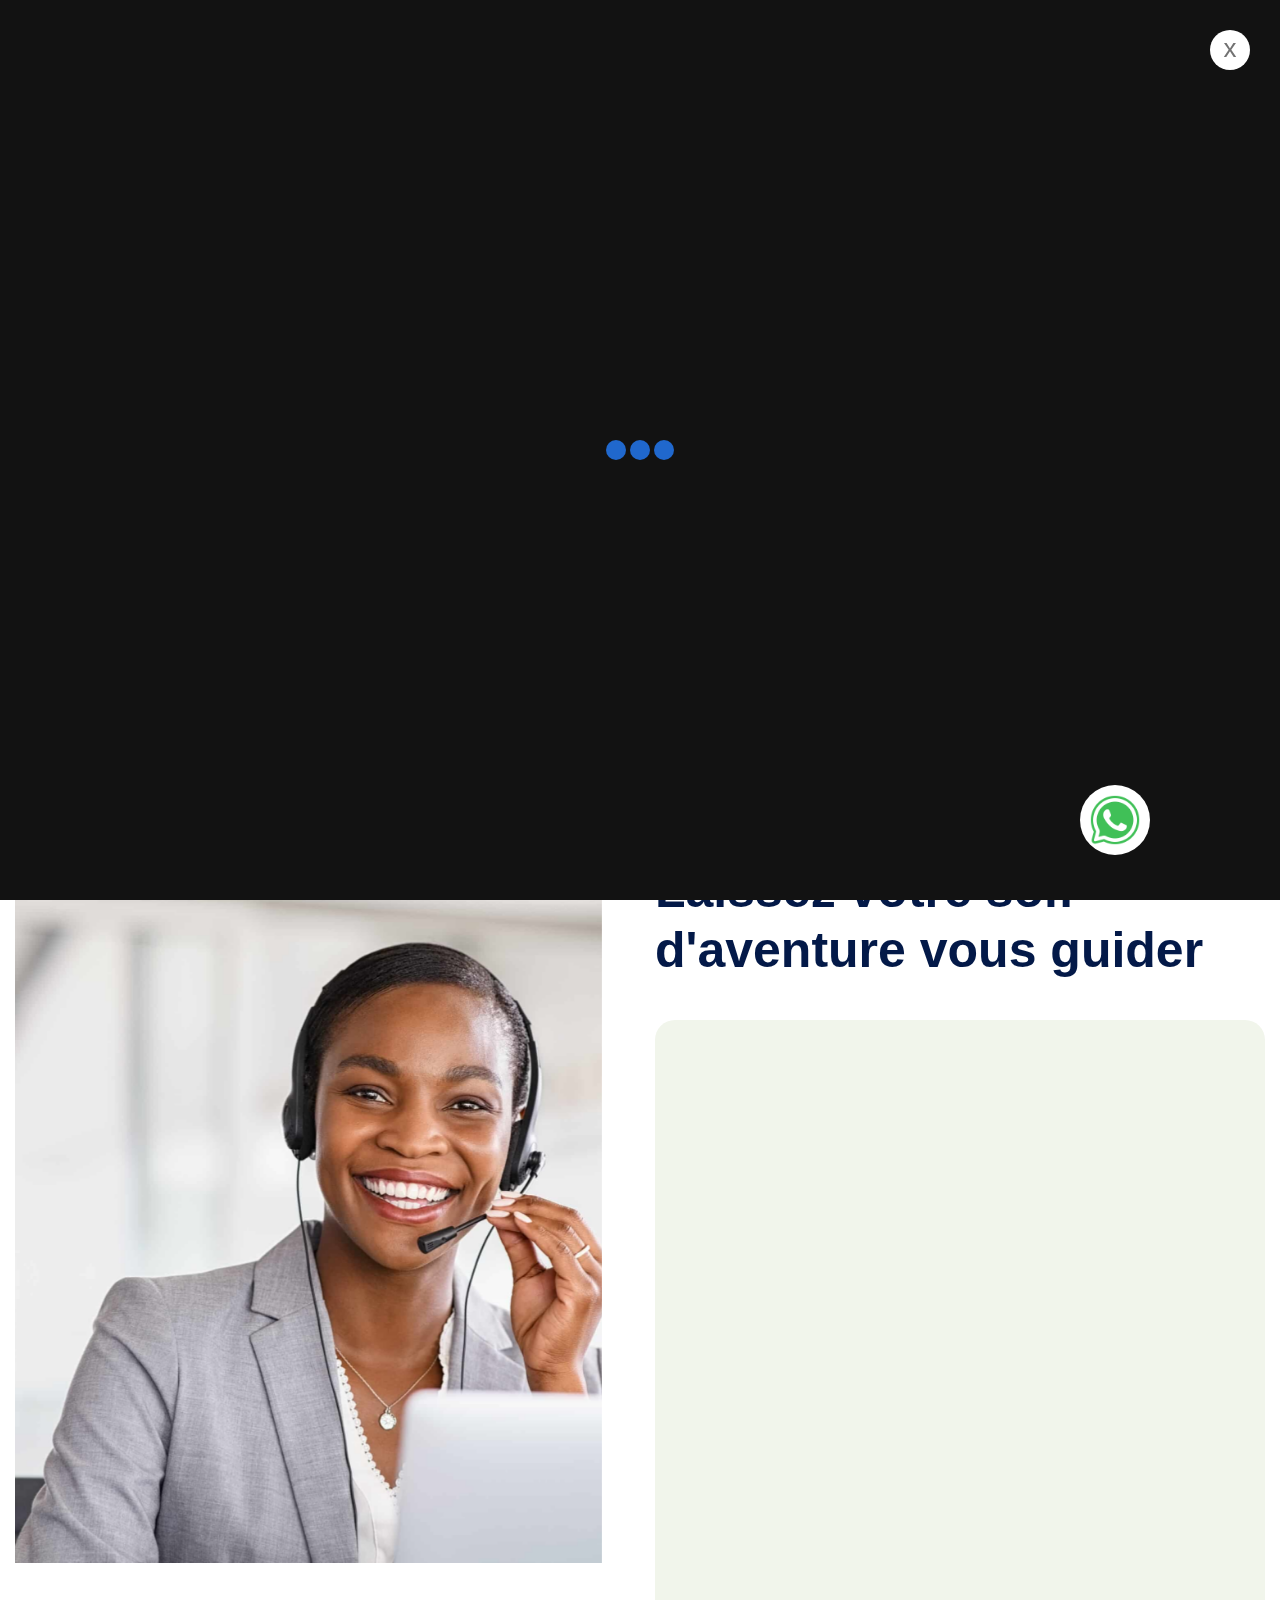
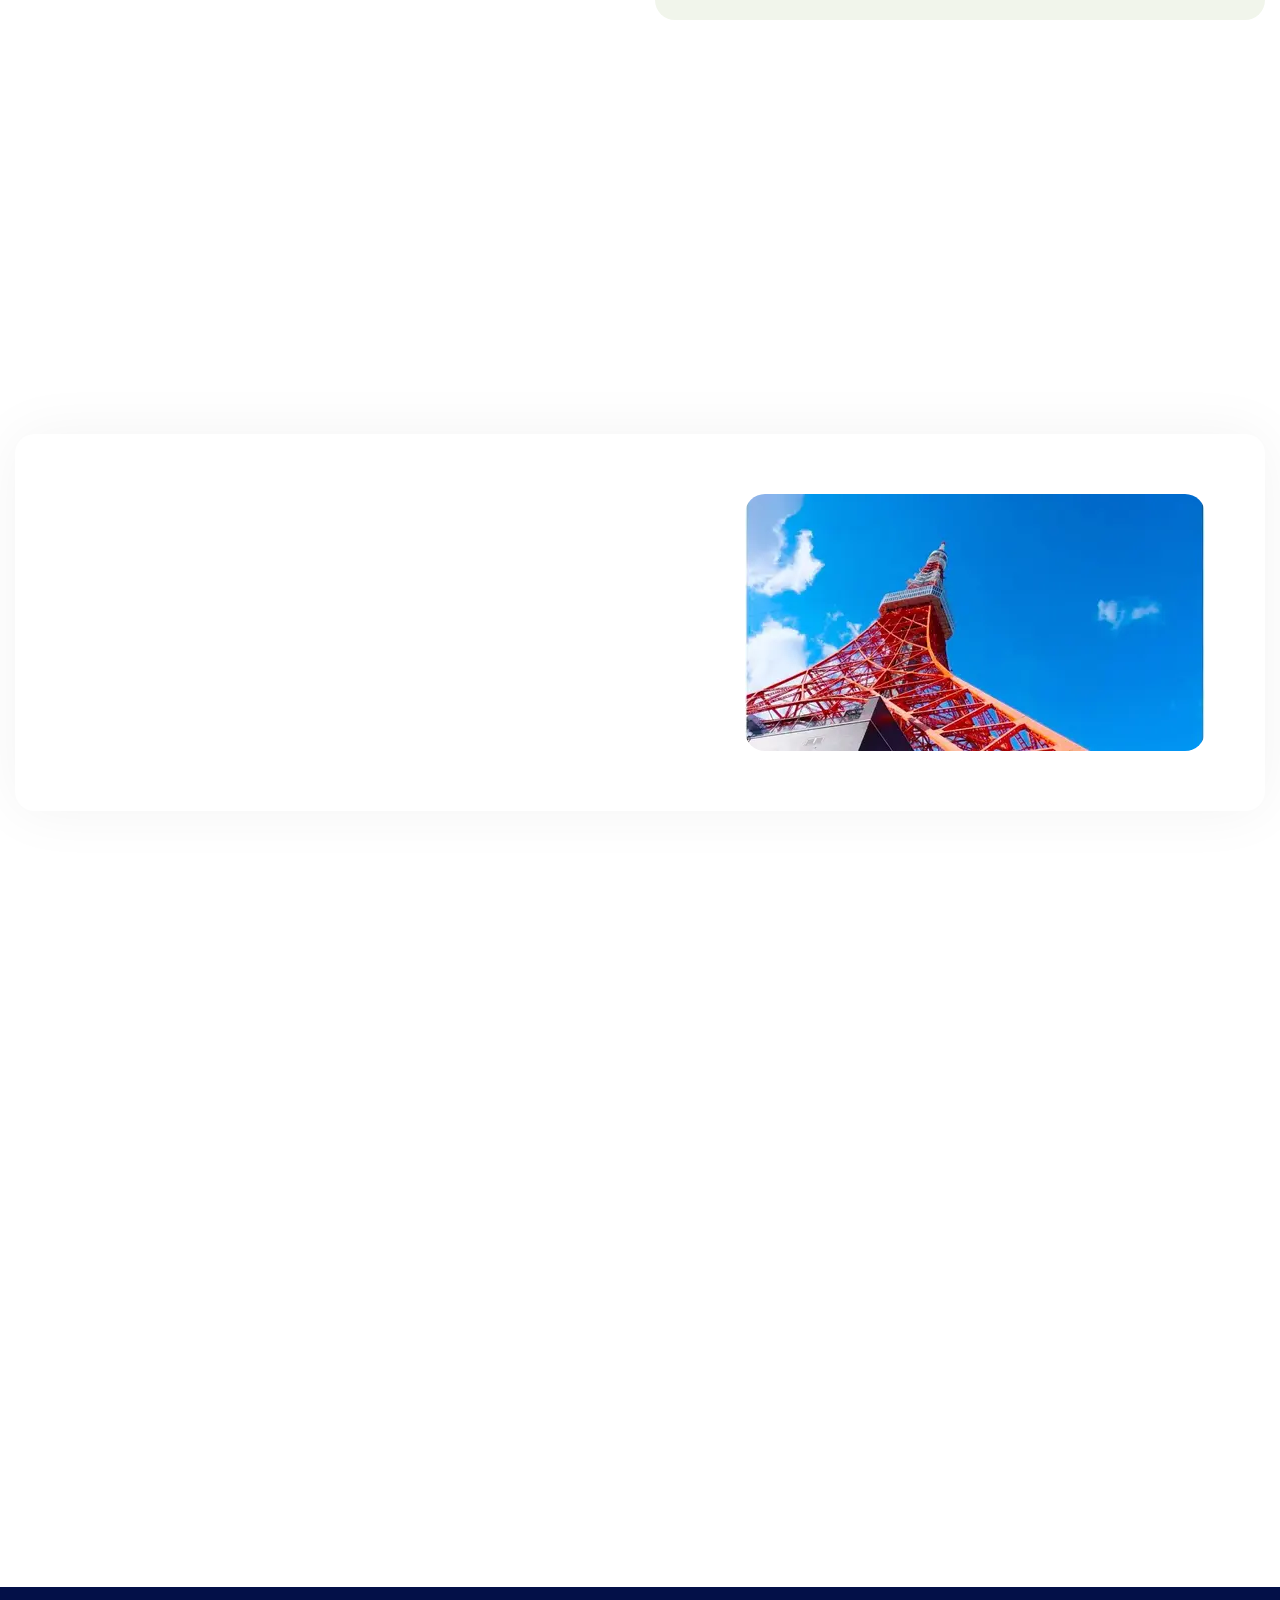
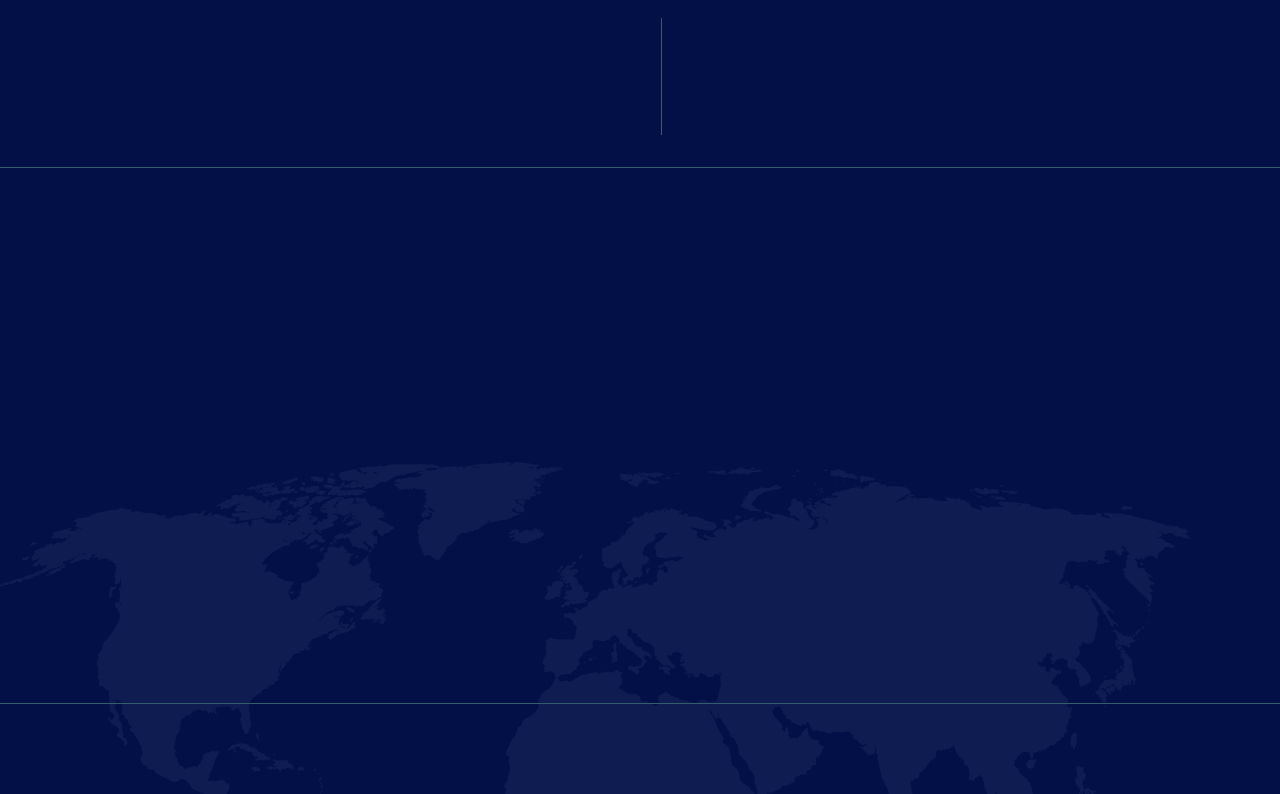
<file: routex/contact.html>
<!doctype html>
<html class="no-js" lang="zxx">

<head>
    <meta charset="utf-8">
    <meta http-equiv="x-ua-compatible" content="ie=edge">
    <title>Contactez Vision Alpha Voyage - Immigration and Visa Consulting HTML5 Template</title>
    <meta name="description" content="">
    <meta name="author" content="soukhinkhan">
    <meta name="viewport" content="width=device-width, initial-scale=1">
    <!-- Place favicon.ico in the root directory -->
    <link rel="shortcut icon" type="image/x-icon" href="assets/imgs/logo/favicon.svg">
    <link rel="preconnect" href="https://fonts.googleapis.com">
    <link rel="preconnect" href="https://fonts.gstatic.com" crossorigin>
    <link href="https://fonts.googleapis.com/css2?family=Sofia&display=swap" rel="stylesheet">
    <!-- CSS here -->
    <link rel="stylesheet" href="assets/css/vendor/bootstrap.min.css">
    <link rel="stylesheet" href="assets/css/vendor/animate.min.css">
    <link rel="stylesheet" href="assets/css/vendor/odometer.min.css">
     <link rel="stylesheet" href="assets/css/plugins/swiper.min.css">
    <link rel="stylesheet" href="assets/css/vendor/magnific-popup.css">
    <link rel="stylesheet" href="assets/css/vendor/fontawesome-pro.css"> 
    <link rel="stylesheet" href="assets/css/vendor/spacing.css">
    <link rel="stylesheet" href="assets/css/vendor/custom-font.css">
    <link rel="stylesheet" href="assets/css/main.css">
    <link rel="stylesheet" href="assets/css/newcss/about.css">

</head>


<body>

<!--[if lte IE 9]>
<p class="browserupgrade">You are using an <strong>outdated</strong> browser. Please <a href="https://browsehappy.com/">upgrade your browser</a> to improve your experience and security.</p>
<![endif]-->

<!-- preloader start -->
<div id="preloader">
    <div class="preloader-close">x</div>
    <div class="sk-three-bounce">
        <div class="sk-child sk-bounce1"></div>
        <div class="sk-child sk-bounce2"></div>
        <div class="sk-child sk-bounce3"></div>
    </div>
</div>
<!-- preloader start -->

<!-- Offcanvas area start -->
<div class="fix">
    <div class="offcanvas__area">
        <div class="offcanvas__wrapper">
            <div class="offcanvas__content">
                <div class="offcanvas__top d-flex justify-content-between align-items-center">
                    <div class="offcanvas__logo">
                        <a href="index.html">
                            <img src="assets/imgs/logo/offcanvas-logo.png" alt="logo not found">
                        </a>
                    </div>
                    <div class="offcanvas__close">
                        <button class="offcanvas-close-icon animation--flip">
                                <span class="offcanvas-m-lines">
                              <span class="offcanvas-m-line line--1"></span><span class="offcanvas-m-line line--2"></span><span class="offcanvas-m-line line--3"></span>
                                </span>
                        </button>
                    </div>
                </div>
                <div class="mobile-menu fix"></div>
                <div class="offcanvas__social">
                    <h3 class="offcanvas__title mb-20">Subscribe & Follow</h3>
                    <ul>
                        <li><a href="https://www.facebook.com/"><i class="fab fa-facebook-f"></i></a></li>
                        <li><a href="https://pinterest.com/"><i class="fa-brands fa-pinterest-p"></i></a></li>
                        <li><a href="https://youtube.com/"><i class="fab fa-youtube"></i></a></li>
                        <li><a href="https://linkedin.com/"><i class="fab fa-linkedin"></i></a></li>
                    </ul>
                </div>
                <div class="offcanvas__btn d-sm-none">
                    <div class="header__btn-wrap">
                        <a class="rr-btn btn-hover-white" href="contact.html">Purchase Now<span><i class="fa-regular fa-angle-right"></i></span></a>
                    </div>
                </div>
            </div>
        </div>
    </div>
</div>
<div class="offcanvas__overlay"></div>
<div class="offcanvas__overlay-white"></div>
<!-- Offcanvas area start -->

<!-- Header area start -->
<header>
    <div id="header-sticky" class="header__area header-1">
        <div class="header-container">
            <div class="mega__menu-wrapper p-relative">
                <div class="header__main">
                    <div class="header__left">
                        <div class="header__logo">
                            <a href="index.html">
                                <div class="logo">
                                    <img src="assets/imgs/logo/logo.svg" alt="logo not found">
                                </div>
                            </a>
                        </div>
                    </div>
                    <div class="header__middle">
                        <div class="mean__menu-wrapper d-none d-xl-block">
                            <div class="main-menu">
                                <nav id="mobile-menu">
                                    <ul>
                                        <li>
                                            <a href="index.html">Accueil</a>   
                                        </li>
                                        <li>
                                            <a href="visa.html">Visa Etudiant</a>
                                        </li>
                                        <li>
                                            <a href="visa-tourist.html">Visa Touriste</a>
                                        </li>
                                        <li>
                                            <a href="contact.html">Contact</a>
                                        </li>
                                        <li>
                                            <a href="about-us.html">À propos de nous</a>
                                        </li>
                                    </ul>
                                </nav>
                            </div>
                        </div>
                    </div>
                    <div class="header__right">
                        <div class="header__action d-flex align-items-center">
                            <div class="header__btn-wrap d-none d-sm-inline-flex">
                                <a href="contact.html" class="rr-btn">Prendre un rendez-vous <i class="fa-solid fa-arrow-right"></i></a>
                            </div>
                            <div class="header__hamburger ml-20 d-xl-none">
                                <div class="sidebar__toggle">
                                    <button class="bar-icon">
                                        <span></span>
                                        <span></span>
                                        <span></span>
                                    </button>
                                </div>
                            </div>
                        </div>
                    </div>
                </div>
            </div>
        </div>
    </div>
</header>
<!-- Header area end -->

<!-- Body main wrapper start -->
<main>

    <div class="breadcrumb__area dark-green breadcrumb-space overflow-hidden custom-width position-relative z-1 back" data-background="assets/imgs/concact/call-center.jpg">
        <div class="container">
            <div class="row align-items-center justify-content-between">
                <div class="col-12">
                    <div class="breadcrumb__content">
                        <div class="breadcrumb__title-wrapper mb-15 mb-sm-10 mb-xs-5">
                            <h1 class="breadcrumb__title color-white wow fadeInLeft animated" data-wow-delay=".2s" >Contactez-Nous</h1>
                        </div>
                        <div class="breadcrumb__menu wow fadeInLeft animated" data-wow-delay=".3s">
                            <nav style="margin-top: 2rem;">
                                <ul>
                                    <li class="active "><span><h2>Prenez rendez-vous dès Aujourd'hui</h2></span></li>
                                    <li class="active "><span><h2><a href=""></a> </h2></span></li>
                                </ul>
                            </nav>
                        </div>
                    </div>
                </div>
            </div>
        </div>
    </div>
    
    <!--contact-us-start-->
    <section class="contact-us__area section pt-100 section-space-bottom overflow-hidden">
        <div class="container">
            <div class="row align-items-center">
                <div class="col-lg-6">
                    <div class="contact-us__widget mb-30 ig" data-tilt>
                        <img src="./assets/imgs/service-client.jpg" alt="img not found">
                    </div>
                </div>
                <div class="col-lg-6">
                    <div class="contact-us__title-wrapper">
                        <div class="section__title-wrapper mb-40">
                            <h6 class="section__title-wrapper-black-subtitle mb-10 wow fadeInLeft animated" data-wow-delay=".2s">Information Contact 
                                <svg width="14" height="12" viewBox="0 0 14 12" fill="none" xmlns="http://www.w3.org/2000/svg">
                                <g clip-path="url(#clip0_3843_1169)">
                                <path d="M4.92578 10.3748L6.49623 9.68052L5.62583 9.07031L4.92578 10.3748Z" fill="#83CD20"/>
                                <path d="M4.92578 10.3743L5.00073 8L13.9088 0L5.66505 9.1113L4.92578 10.3743Z" fill="#83CD20"/>
                                <path d="M5 8L13.908 0L0 6.22704L5 8Z" fill="#83CD20"/>
                                <path d="M5.66406 9.1113L9.95686 12L13.9078 0L5.66406 9.1113Z" fill="#034833"/>
                                </g>
                                <defs>
                                <clipPath id="clip0_3843_1169">
                                <rect width="13.908" height="12" fill="white"/>
                                </clipPath>
                                </defs>
                                </svg></h6>
                            <h2 class="section__title-wrapper-title wow fadeInLeft animated" data-wow-delay=".3s">Laissez votre soif d'aventure vous guider</h2>
                        </div>

                        <div class="contact-us__form-wrapper">
                            <form class="contact-us__form" id="contact-us__form" method="POST" action="./mail.php">
                                <div class="row">
                                    <div class="col-sm-6">
                                        <div class="contact-us__input wow fadeInLeft animated" data-wow-delay=".4s">
                                            <span>Email</span>
                                            <input name="email" id="email" type="email" placeholder="Your Email">
                                            <div class="icon">
                                                <i class="fa-solid fa-paper-plane"></i>
                                            </div>
                                        </div>
                                    </div>
                                    <div class="col-sm-6">
                                        <div class="contact-us__input wow fadeInLeft animated" data-wow-delay=".5s">
                                            <span>Telephone</span>
                                            <input name="phone" id="phone" type="tel" placeholder="Your Phone">
                                            <div class="icon icon-2">
                                                <i class="fa-solid fa-phone"></i>
                                            </div>
                                        </div>
                                    </div>
                                    <div class="col-sm-12">
                                        <div class="contact-us__input wow fadeInLeft animated" data-wow-delay=".6s">
                                            <span>Addresse</span>
                                            <input name="address" id="address" type="email" placeholder="Your Address">
                                            <div class="icon">
                                                <i class="fa-solid fa-location-dot"></i>
                                            </div>
                                        </div>
                                    </div>
                                    <div class="col-12">
                                        <div class="contact-us__textarea wow fadeInLeft animated" data-wow-delay=".7s">
                                            <span>Message</span>
                                            <textarea name="textarea" id="textarea" cols="30" rows="10" placeholder="Write Message.."></textarea>
                                            <div class="icon">
                                                <i class="fa-solid fa-envelope"></i>
                                            </div>
                                        </div>
                                    </div>
                                    <div class="col-12">
                                        <button type="submit" class="contact-btn mt-30 wow fadeInLeft animated" data-wow-delay=".8s">Envoyer un Message</button>
                                    </div>
                                </div>
                            </form>
                        </div>
                    </div>
                </div>
            </div>
        </div>
    </section>
    <!--contact-us-end-->

    <section class="product-filter-area section pb-190 overflow-hidden">
        <div class="container">
            <div class="row">
                <div class="col-12">
                    <div class="section__title-wrapper text-center mb-30">
                        <h6 class="section__title-wrapper-subtitle mb-10 wow fadeInLeft animated" data-wow-delay=".2s">Destination à Venir</h6>
                        <h2 class="section__title-wrapper-title wow fadeInLeft animated" data-wow-delay=".2s">Plusieurs Autres Destinations <br>à venir</h2>
                    </div>
                </div>
            </div>
            <div class="row">
                <div class="col-xl-12">
                    <div class="rr-fea-product__tab rr-fea-product__tab-3 product-filter-area-review mb-60">
                        <nav>
                            <div class="nav nav-tab nav-inner nav-inner-3 align-items-center justify-content-center" id="nav-tab" role="tablist">
                                <div class="all-button d-flex">
                                    <button class="nav-link nav-link-3 rr-el-rep-filterBtn active wow fadeInLeft animated" data-wow-delay=".4s" id="nav-0-tab" data-bs-toggle="tab" data-bs-target="#nav-0" type="button" role="tab" aria-controls="nav-0" aria-selected="true">
                                        <span class="button button-3">
                                            <span>Asie</span>
                                        </span>
                                    </button>
                                    <button class="nav-link nav-link-3 rr-el-rep-filterBtn wow fadeInLeft animated" data-wow-delay=".5s" id="nav-1-tab" data-bs-toggle="tab" data-bs-target="#nav-1" type="button" role="tab" aria-controls="nav-1" aria-selected="false">
                                        <span class="button text-center">
                                            <span>Europe</span>
                                        </span>
                                    </button>
                                    <button class="nav-link nav-link-3 rr-el-rep-filterBtn wow fadeInLeft animated" data-wow-delay=".6s" id="nav-2-tab" data-bs-toggle="tab" data-bs-target="#nav-2" type="button" role="tab" aria-controls="nav-1" aria-selected="false">
                                        <span class="button text-center">
                                            <span>Amerique du Nord</span>
                                        </span>
                                    </button>
                                    <button class="nav-link nav-link-3 rr-el-rep-filterBtn wow fadeInLeft animated" data-wow-delay=".7s" id="nav-3-tab" data-bs-toggle="tab" data-bs-target="#nav-3" type="button" role="tab" aria-controls="nav-1" aria-selected="false">
                                        <span class="button text-center">
                                            <span>Australie</span>
                                        </span>
                                    </button>
                                </div>
                            </div>
                        </nav>
                    </div>
                </div>
            </div>
            <div class="row">
                <div class="tab-content" id="nav-tabContent">
                    <div class="tab-pane active fade show" id="nav-0" role="tabpanel" aria-labelledby="nav-0-tab" tabindex="0">
                        <div class="rr-fea-product d-flex justify-content-between">
                            <div class="media-content has--line wow fadeInLeft animated" data-wow-delay=".2s">
                                <div class="latest-contact-us-2-media-content-contact">
                                    <div class="latest-contact-us-2-media-content-contact-icon">
                                        <a href="contact.html">
                                            <svg width="26" height="26" viewBox="0 0 26 26" fill="none" xmlns="http://www.w3.org/2000/svg">
                                                <path d="M24.9512 19.0215L23.7793 23.9531C23.6328 24.6855 23.0469 25.1738 22.3145 25.1738C10.0098 25.125 0 15.1152 0 2.81055C0 2.07812 0.439453 1.49219 1.17188 1.3457L6.10352 0.173828C6.78711 0.0273438 7.51953 0.417969 7.8125 1.05273L10.1074 6.375C10.3516 7.00977 10.2051 7.74219 9.66797 8.13281L7.03125 10.2812C8.69141 13.6504 11.4258 16.3848 14.8438 18.0449L16.9922 15.4082C17.3828 14.9199 18.1152 14.7246 18.75 14.9688L24.0723 17.2637C24.707 17.6055 25.0977 18.3379 24.9512 19.0215Z" fill="#83CD20"/>
                                            </svg>
                                        </a>
                                    </div>
                                    <div class="latest-contact-us-2-media-content-contact-text">
                                        <span>Demandez in Appel:</span>
                                        <a href="tel:+237640018203">
                                            <h6>+237 640 018 203</h6>
                                        </a>
                                    </div>
                                </div>
                                <div class="latest-contact-us-2-media-content-contact">
                                    <div class="latest-contact-us-2-media-content-contact-icon">
                                        <a href="contact.html">
                                            <svg width="25" height="19" viewBox="0 0 25 19" fill="none" xmlns="http://www.w3.org/2000/svg">
                                                <path d="M22.6562 0.25C23.9258 0.25 25 1.32422 25 2.59375C25 3.375 24.6094 4.05859 24.0234 4.49805L13.4277 12.457C12.8418 12.8965 12.1094 12.8965 11.5234 12.457L0.927734 4.49805C0.341797 4.05859 0 3.375 0 2.59375C0 1.32422 1.02539 0.25 2.34375 0.25H22.6562ZM10.5957 13.7266C11.7188 14.5566 13.2324 14.5566 14.3555 13.7266L25 5.71875V15.875C25 17.6328 23.584 19 21.875 19H3.125C1.36719 19 0 17.6328 0 15.875V5.71875L10.5957 13.7266Z" fill="#83CD20"/>
                                            </svg>
                                        </a>
                                    </div>
                                    <div class="latest-contact-us-2-media-content-contact-text">
                                        <span>E-mail</span>
                                        <a href="mailto:visionalpha09@gmail.com">
                                            <h6>visionalpha09@gmail.com</h6>
                                        </a>
                                    </div>
                                </div>
                                <div class="latest-contact-us-2-media-content-contact">
                                    <div class="latest-contact-us-2-media-content-contact-icon">
                                        <a href="contact.html">
                                            <svg width="19" height="26" viewBox="0 0 19 26" fill="none" xmlns="http://www.w3.org/2000/svg">
                                                <path d="M8.20312 24.5391C5.66406 21.3652 0 13.7969 0 9.5C0 4.32422 4.15039 0.125 9.375 0.125C14.5508 0.125 18.75 4.32422 18.75 9.5C18.75 13.7969 13.0371 21.3652 10.498 24.5391C9.91211 25.2715 8.78906 25.2715 8.20312 24.5391ZM9.375 12.625C11.084 12.625 12.5 11.2578 12.5 9.5C12.5 7.79102 11.084 6.375 9.375 6.375C7.61719 6.375 6.25 7.79102 6.25 9.5C6.25 11.2578 7.61719 12.625 9.375 12.625Z" fill="#83CD20"/>
                                            </svg>
                                        </a>
                                    </div>
                                    <div class="latest-contact-us-2-media-content-contact-text">
                                        <span></span>
                                        <a href="https://maps.app.goo.gl/R8Y6ZY6s1KrcGWc67">
                                            <h6>6391 Elgin St. Celina, <br> Delaware 10299</h6>
                                        </a>
                                    </div>
                                </div>
                            </div>
                            <div class="media-content wow fadeInLeft animated" data-wow-delay=".2s">
                                <div class="latest-contact-us-2-media-content-contact">
                                    <div class="latest-contact-us-2-media-content-contact-text">
                                        <span>Lundi</span>
                                        <h5>
                                            <svg width="20" height="21" viewBox="0 0 20 21" fill="none" xmlns="http://www.w3.org/2000/svg">
                                                <path d="M10 20.5C4.45312 20.5 0 16.0469 0 10.5C0 4.99219 4.45312 0.5 10 0.5C15.5078 0.5 20 4.99219 20 10.5C20 16.0469 15.5078 20.5 10 20.5ZM9.0625 10.5C9.0625 10.8125 9.21875 11.125 9.45312 11.2812L13.2031 13.7812C13.6328 14.0938 14.2188 13.9766 14.4922 13.5469C14.8047 13.1172 14.6875 12.5312 14.2578 12.2188L10.9375 10.0312V5.1875C10.9375 4.67969 10.5078 4.25 9.96094 4.25C9.45312 4.25 9.02344 4.67969 9.02344 5.1875L9.0625 10.5Z" fill="#83CD20"/>
                                            </svg>
                                            9 am - 8 pm
                                        </h5>
                                    </div>
                                </div>
                                <div class="latest-contact-us-2-media-content-contact">
                                    <div class="latest-contact-us-2-media-content-contact-text">
                                        <span>Mardi-Vendredi</span>
                                        <h5>
                                            <svg width="20" height="21" viewBox="0 0 20 21" fill="none" xmlns="http://www.w3.org/2000/svg">
                                                <path d="M10 20.5C4.45312 20.5 0 16.0469 0 10.5C0 4.99219 4.45312 0.5 10 0.5C15.5078 0.5 20 4.99219 20 10.5C20 16.0469 15.5078 20.5 10 20.5ZM9.0625 10.5C9.0625 10.8125 9.21875 11.125 9.45312 11.2812L13.2031 13.7812C13.6328 14.0938 14.2188 13.9766 14.4922 13.5469C14.8047 13.1172 14.6875 12.5312 14.2578 12.2188L10.9375 10.0312V5.1875C10.9375 4.67969 10.5078 4.25 9.96094 4.25C9.45312 4.25 9.02344 4.67969 9.02344 5.1875L9.0625 10.5Z" fill="#83CD20"/>
                                            </svg>
                                            9 am - 8 pm
                                        </h5>
                                    </div>
                                </div>
                                <div class="latest-contact-us-2-media-content-contact">
                                    <div class="latest-contact-us-2-media-content-contact-text">
                                        <span>Samedi</span>
                                        <h5>
                                            <svg width="20" height="21" viewBox="0 0 20 21" fill="none" xmlns="http://www.w3.org/2000/svg">
                                                <path d="M10 20.5C4.45312 20.5 0 16.0469 0 10.5C0 4.99219 4.45312 0.5 10 0.5C15.5078 0.5 20 4.99219 20 10.5C20 16.0469 15.5078 20.5 10 20.5ZM9.0625 10.5C9.0625 10.8125 9.21875 11.125 9.45312 11.2812L13.2031 13.7812C13.6328 14.0938 14.2188 13.9766 14.4922 13.5469C14.8047 13.1172 14.6875 12.5312 14.2578 12.2188L10.9375 10.0312V5.1875C10.9375 4.67969 10.5078 4.25 9.96094 4.25C9.45312 4.25 9.02344 4.67969 9.02344 5.1875L9.0625 10.5Z" fill="#83CD20"/>
                                            </svg>
                                            9 am - 8 pm
                                        </h5>
                                    </div>
                                </div>
                            </div>
                            <div class="tab-content" data-tilt>
                                <img src="./assets/imgs/projact/tour-japon.webp" alt="img not found">
                            </div>
                        </div>
                    </div>
                    <div class="tab-pane second-pane fade " id="nav-1" role="tabpanel" aria-labelledby="nav-1-tab" tabindex="0">
                        <div class="rr-fea-product d-flex justify-content-between">
                            <div class="media-content has--line wow fadeInLeft animated" data-wow-delay=".2s">
                                <div class="latest-contact-us-2-media-content-contact">
                                    <div class="latest-contact-us-2-media-content-contact-icon">
                                        <a href="contact.html">
                                            <svg width="26" height="26" viewBox="0 0 26 26" fill="none" xmlns="http://www.w3.org/2000/svg">
                                                <path d="M24.9512 19.0215L23.7793 23.9531C23.6328 24.6855 23.0469 25.1738 22.3145 25.1738C10.0098 25.125 0 15.1152 0 2.81055C0 2.07812 0.439453 1.49219 1.17188 1.3457L6.10352 0.173828C6.78711 0.0273438 7.51953 0.417969 7.8125 1.05273L10.1074 6.375C10.3516 7.00977 10.2051 7.74219 9.66797 8.13281L7.03125 10.2812C8.69141 13.6504 11.4258 16.3848 14.8438 18.0449L16.9922 15.4082C17.3828 14.9199 18.1152 14.7246 18.75 14.9688L24.0723 17.2637C24.707 17.6055 25.0977 18.3379 24.9512 19.0215Z" fill="#83CD20"/>
                                            </svg>
                                        </a>
                                    </div>
                                    <div class="latest-contact-us-2-media-content-contact-text">
                                        <span>Demandez un Appel:</span>
                                        <a href="tel:+237640018203">
                                            <h6>+237 640 018 203</h6>
                                        </a>
                                    </div>
                                </div>
                                <div class="latest-contact-us-2-media-content-contact">
                                    <div class="latest-contact-us-2-media-content-contact-icon">
                                        <a href="contact.html">
                                            <svg width="25" height="19" viewBox="0 0 25 19" fill="none" xmlns="http://www.w3.org/2000/svg">
                                                <path d="M22.6562 0.25C23.9258 0.25 25 1.32422 25 2.59375C25 3.375 24.6094 4.05859 24.0234 4.49805L13.4277 12.457C12.8418 12.8965 12.1094 12.8965 11.5234 12.457L0.927734 4.49805C0.341797 4.05859 0 3.375 0 2.59375C0 1.32422 1.02539 0.25 2.34375 0.25H22.6562ZM10.5957 13.7266C11.7188 14.5566 13.2324 14.5566 14.3555 13.7266L25 5.71875V15.875C25 17.6328 23.584 19 21.875 19H3.125C1.36719 19 0 17.6328 0 15.875V5.71875L10.5957 13.7266Z" fill="#83CD20"/>
                                            </svg>
                                        </a>
                                    </div>
                                    <div class="latest-contact-us-2-media-content-contact-text">
                                        <span>E-mail</span>
                                        <a href="mailto:visionalpha09@gmail.com">
                                            <h6>visionalpha09@gmail.com</h6>
                                        </a>
                                    </div>
                                </div>
                                <div class="latest-contact-us-2-media-content-contact">
                                    <div class="latest-contact-us-2-media-content-contact-icon">
                                        <a href="contact.html">
                                            <svg width="19" height="26" viewBox="0 0 19 26" fill="none" xmlns="http://www.w3.org/2000/svg">
                                                <path d="M8.20312 24.5391C5.66406 21.3652 0 13.7969 0 9.5C0 4.32422 4.15039 0.125 9.375 0.125C14.5508 0.125 18.75 4.32422 18.75 9.5C18.75 13.7969 13.0371 21.3652 10.498 24.5391C9.91211 25.2715 8.78906 25.2715 8.20312 24.5391ZM9.375 12.625C11.084 12.625 12.5 11.2578 12.5 9.5C12.5 7.79102 11.084 6.375 9.375 6.375C7.61719 6.375 6.25 7.79102 6.25 9.5C6.25 11.2578 7.61719 12.625 9.375 12.625Z" fill="#83CD20"/>
                                            </svg>
                                        </a>
                                    </div>
                                    <div class="latest-contact-us-2-media-content-contact-text">
                                        <span>Emplacement</span>
                                        <a href="https://maps.app.goo.gl/R8Y6ZY6s1KrcGWc67">
                                            <h6>6391 Elgin St. Celina, <br> Delaware 10299</h6>
                                        </a>
                                    </div>
                                </div>
                            </div>
                            <div class="media-content wow fadeInLeft animated" data-wow-delay=".2s">
                                <div class="latest-contact-us-2-media-content-contact">
                                    <div class="latest-contact-us-2-media-content-contact-text">
                                        <span>Lundi</span>
                                        <h5>
                                            <svg width="20" height="21" viewBox="0 0 20 21" fill="none" xmlns="http://www.w3.org/2000/svg">
                                                <path d="M10 20.5C4.45312 20.5 0 16.0469 0 10.5C0 4.99219 4.45312 0.5 10 0.5C15.5078 0.5 20 4.99219 20 10.5C20 16.0469 15.5078 20.5 10 20.5ZM9.0625 10.5C9.0625 10.8125 9.21875 11.125 9.45312 11.2812L13.2031 13.7812C13.6328 14.0938 14.2188 13.9766 14.4922 13.5469C14.8047 13.1172 14.6875 12.5312 14.2578 12.2188L10.9375 10.0312V5.1875C10.9375 4.67969 10.5078 4.25 9.96094 4.25C9.45312 4.25 9.02344 4.67969 9.02344 5.1875L9.0625 10.5Z" fill="#83CD20"/>
                                            </svg>
                                            9 am - 8 pm
                                        </h5>
                                    </div>
                                </div>
                                <div class="latest-contact-us-2-media-content-contact">
                                    <div class="latest-contact-us-2-media-content-contact-text">
                                        <span>Mardi-Vendredi</span>
                                        <h5>
                                            <svg width="20" height="21" viewBox="0 0 20 21" fill="none" xmlns="http://www.w3.org/2000/svg">
                                                <path d="M10 20.5C4.45312 20.5 0 16.0469 0 10.5C0 4.99219 4.45312 0.5 10 0.5C15.5078 0.5 20 4.99219 20 10.5C20 16.0469 15.5078 20.5 10 20.5ZM9.0625 10.5C9.0625 10.8125 9.21875 11.125 9.45312 11.2812L13.2031 13.7812C13.6328 14.0938 14.2188 13.9766 14.4922 13.5469C14.8047 13.1172 14.6875 12.5312 14.2578 12.2188L10.9375 10.0312V5.1875C10.9375 4.67969 10.5078 4.25 9.96094 4.25C9.45312 4.25 9.02344 4.67969 9.02344 5.1875L9.0625 10.5Z" fill="#83CD20"/>
                                            </svg>
                                            9 am - 8 pm
                                        </h5>
                                    </div>
                                </div>
                                <div class="latest-contact-us-2-media-content-contact">
                                    <div class="latest-contact-us-2-media-content-contact-text">
                                        <span>Samedi</span>
                                        <h5>
                                            <svg width="20" height="21" viewBox="0 0 20 21" fill="none" xmlns="http://www.w3.org/2000/svg">
                                                <path d="M10 20.5C4.45312 20.5 0 16.0469 0 10.5C0 4.99219 4.45312 0.5 10 0.5C15.5078 0.5 20 4.99219 20 10.5C20 16.0469 15.5078 20.5 10 20.5ZM9.0625 10.5C9.0625 10.8125 9.21875 11.125 9.45312 11.2812L13.2031 13.7812C13.6328 14.0938 14.2188 13.9766 14.4922 13.5469C14.8047 13.1172 14.6875 12.5312 14.2578 12.2188L10.9375 10.0312V5.1875C10.9375 4.67969 10.5078 4.25 9.96094 4.25C9.45312 4.25 9.02344 4.67969 9.02344 5.1875L9.0625 10.5Z" fill="#83CD20"/>
                                            </svg>
                                            9 am - 8 pm
                                        </h5>
                                    </div>
                                </div>
                            </div>
                            <div class="tab-content" data-tilt>
                                <img src="./assets/imgs/projact/paris.webp" alt="img not found">
                            </div>
                        </div>
                    </div>
                    <div class="tab-pane second-pane fade " id="nav-2" role="tabpanel" aria-labelledby="nav-2-tab" tabindex="0">
                        <div class="rr-fea-product d-flex justify-content-between">
                            <div class="media-content has--line wow fadeInLeft animated" data-wow-delay=".2s">
                                <div class="latest-contact-us-2-media-content-contact">
                                    <div class="latest-contact-us-2-media-content-contact-icon">
                                        <a href="contact.html">
                                            <svg width="26" height="26" viewBox="0 0 26 26" fill="none" xmlns="http://www.w3.org/2000/svg">
                                                <path d="M24.9512 19.0215L23.7793 23.9531C23.6328 24.6855 23.0469 25.1738 22.3145 25.1738C10.0098 25.125 0 15.1152 0 2.81055C0 2.07812 0.439453 1.49219 1.17188 1.3457L6.10352 0.173828C6.78711 0.0273438 7.51953 0.417969 7.8125 1.05273L10.1074 6.375C10.3516 7.00977 10.2051 7.74219 9.66797 8.13281L7.03125 10.2812C8.69141 13.6504 11.4258 16.3848 14.8438 18.0449L16.9922 15.4082C17.3828 14.9199 18.1152 14.7246 18.75 14.9688L24.0723 17.2637C24.707 17.6055 25.0977 18.3379 24.9512 19.0215Z" fill="#83CD20"/>
                                            </svg>
                                        </a>
                                    </div>
                                    <div class="latest-contact-us-2-media-content-contact-text">
                                        <span>Demandez un Appel:</span>
                                        <a href="tel:+237640018203">
                                            <h6>+237 640 018 203</h6>
                                        </a>
                                    </div>
                                </div>
                                <div class="latest-contact-us-2-media-content-contact">
                                    <div class="latest-contact-us-2-media-content-contact-icon">
                                        <a href="contact.html">
                                            <svg width="25" height="19" viewBox="0 0 25 19" fill="none" xmlns="http://www.w3.org/2000/svg">
                                                <path d="M22.6562 0.25C23.9258 0.25 25 1.32422 25 2.59375C25 3.375 24.6094 4.05859 24.0234 4.49805L13.4277 12.457C12.8418 12.8965 12.1094 12.8965 11.5234 12.457L0.927734 4.49805C0.341797 4.05859 0 3.375 0 2.59375C0 1.32422 1.02539 0.25 2.34375 0.25H22.6562ZM10.5957 13.7266C11.7188 14.5566 13.2324 14.5566 14.3555 13.7266L25 5.71875V15.875C25 17.6328 23.584 19 21.875 19H3.125C1.36719 19 0 17.6328 0 15.875V5.71875L10.5957 13.7266Z" fill="#83CD20"/>
                                            </svg>
                                        </a>
                                    </div>
                                    <div class="latest-contact-us-2-media-content-contact-text">
                                        <span>E-mail</span>
                                        <a href="mailto:visionalpha09@gmail.com">
                                            <h6>visionalpha09@gmail.com</h6>
                                        </a>
                                    </div>
                                </div>
                                <div class="latest-contact-us-2-media-content-contact">
                                    <div class="latest-contact-us-2-media-content-contact-icon">
                                        <a href="contact.html">
                                            <svg width="19" height="26" viewBox="0 0 19 26" fill="none" xmlns="http://www.w3.org/2000/svg">
                                                <path d="M8.20312 24.5391C5.66406 21.3652 0 13.7969 0 9.5C0 4.32422 4.15039 0.125 9.375 0.125C14.5508 0.125 18.75 4.32422 18.75 9.5C18.75 13.7969 13.0371 21.3652 10.498 24.5391C9.91211 25.2715 8.78906 25.2715 8.20312 24.5391ZM9.375 12.625C11.084 12.625 12.5 11.2578 12.5 9.5C12.5 7.79102 11.084 6.375 9.375 6.375C7.61719 6.375 6.25 7.79102 6.25 9.5C6.25 11.2578 7.61719 12.625 9.375 12.625Z" fill="#83CD20"/>
                                            </svg>
                                        </a>
                                    </div>
                                    <div class="latest-contact-us-2-media-content-contact-text">
                                        <span>Emplacement</span>
                                        <a href="https://maps.app.goo.gl/R8Y6ZY6s1KrcGWc67">
                                            <h6>6391 Elgin St. Celina, <br> Delaware 10299</h6>
                                        </a>
                                    </div>
                                </div>
                            </div>
                            <div class="media-content wow fadeInLeft animated" data-wow-delay=".2s">
                                <div class="latest-contact-us-2-media-content-contact">
                                    <div class="latest-contact-us-2-media-content-contact-text">
                                        <span>Lundi</span>
                                        <h5>
                                            <svg width="20" height="21" viewBox="0 0 20 21" fill="none" xmlns="http://www.w3.org/2000/svg">
                                                <path d="M10 20.5C4.45312 20.5 0 16.0469 0 10.5C0 4.99219 4.45312 0.5 10 0.5C15.5078 0.5 20 4.99219 20 10.5C20 16.0469 15.5078 20.5 10 20.5ZM9.0625 10.5C9.0625 10.8125 9.21875 11.125 9.45312 11.2812L13.2031 13.7812C13.6328 14.0938 14.2188 13.9766 14.4922 13.5469C14.8047 13.1172 14.6875 12.5312 14.2578 12.2188L10.9375 10.0312V5.1875C10.9375 4.67969 10.5078 4.25 9.96094 4.25C9.45312 4.25 9.02344 4.67969 9.02344 5.1875L9.0625 10.5Z" fill="#83CD20"/>
                                            </svg>
                                            9 am - 8 pm
                                        </h5>
                                    </div>
                                </div>
                                <div class="latest-contact-us-2-media-content-contact">
                                    <div class="latest-contact-us-2-media-content-contact-text">
                                        <span>Mardi-Vendredi</span>
                                        <h5>
                                            <svg width="20" height="21" viewBox="0 0 20 21" fill="none" xmlns="http://www.w3.org/2000/svg">
                                                <path d="M10 20.5C4.45312 20.5 0 16.0469 0 10.5C0 4.99219 4.45312 0.5 10 0.5C15.5078 0.5 20 4.99219 20 10.5C20 16.0469 15.5078 20.5 10 20.5ZM9.0625 10.5C9.0625 10.8125 9.21875 11.125 9.45312 11.2812L13.2031 13.7812C13.6328 14.0938 14.2188 13.9766 14.4922 13.5469C14.8047 13.1172 14.6875 12.5312 14.2578 12.2188L10.9375 10.0312V5.1875C10.9375 4.67969 10.5078 4.25 9.96094 4.25C9.45312 4.25 9.02344 4.67969 9.02344 5.1875L9.0625 10.5Z" fill="#83CD20"/>
                                            </svg>
                                            9 am - 8 pm
                                        </h5>
                                    </div>
                                </div>
                                <div class="latest-contact-us-2-media-content-contact">
                                    <div class="latest-contact-us-2-media-content-contact-text">
                                        <span>Samedi</span>
                                        <h5>
                                            <svg width="20" height="21" viewBox="0 0 20 21" fill="none" xmlns="http://www.w3.org/2000/svg">
                                                <path d="M10 20.5C4.45312 20.5 0 16.0469 0 10.5C0 4.99219 4.45312 0.5 10 0.5C15.5078 0.5 20 4.99219 20 10.5C20 16.0469 15.5078 20.5 10 20.5ZM9.0625 10.5C9.0625 10.8125 9.21875 11.125 9.45312 11.2812L13.2031 13.7812C13.6328 14.0938 14.2188 13.9766 14.4922 13.5469C14.8047 13.1172 14.6875 12.5312 14.2578 12.2188L10.9375 10.0312V5.1875C10.9375 4.67969 10.5078 4.25 9.96094 4.25C9.45312 4.25 9.02344 4.67969 9.02344 5.1875L9.0625 10.5Z" fill="#83CD20"/>
                                            </svg>
                                            9 am - 8 pm
                                        </h5>
                                    </div>
                                </div>
                            </div>
                            <div class="tab-content" data-tilt>
                                <img src="./assets/imgs/projact/usa.jpg" alt="img not found">
                            </div>
                        </div>
                    </div>
                    <div class="tab-pane second-pane fade " id="nav-3" role="tabpanel" aria-labelledby="nav-3-tab" tabindex="0">
                        <div class="rr-fea-product d-flex justify-content-between">
                            <div class="media-content has--line wow fadeInLeft animated" data-wow-delay=".4s">
                                <div class="latest-contact-us-2-media-content-contact">
                                    <div class="latest-contact-us-2-media-content-contact-icon">
                                        <a href="contact.html">
                                            <svg width="26" height="26" viewBox="0 0 26 26" fill="none" xmlns="http://www.w3.org/2000/svg">
                                                <path d="M24.9512 19.0215L23.7793 23.9531C23.6328 24.6855 23.0469 25.1738 22.3145 25.1738C10.0098 25.125 0 15.1152 0 2.81055C0 2.07812 0.439453 1.49219 1.17188 1.3457L6.10352 0.173828C6.78711 0.0273438 7.51953 0.417969 7.8125 1.05273L10.1074 6.375C10.3516 7.00977 10.2051 7.74219 9.66797 8.13281L7.03125 10.2812C8.69141 13.6504 11.4258 16.3848 14.8438 18.0449L16.9922 15.4082C17.3828 14.9199 18.1152 14.7246 18.75 14.9688L24.0723 17.2637C24.707 17.6055 25.0977 18.3379 24.9512 19.0215Z" fill="#83CD20"/>
                                            </svg>
                                        </a>
                                    </div>
                                    <div class="latest-contact-us-2-media-content-contact-text">
                                        <span>Demandez un Appel:</span>
                                        <a href="tel:+237640018203">
                                            <h6>+237 640 018 203</h6>
                                        </a>
                                    </div>
                                </div>
                                <div class="latest-contact-us-2-media-content-contact">
                                    <div class="latest-contact-us-2-media-content-contact-icon">
                                        <a href="contact.html">
                                            <svg width="25" height="19" viewBox="0 0 25 19" fill="none" xmlns="http://www.w3.org/2000/svg">
                                                <path d="M22.6562 0.25C23.9258 0.25 25 1.32422 25 2.59375C25 3.375 24.6094 4.05859 24.0234 4.49805L13.4277 12.457C12.8418 12.8965 12.1094 12.8965 11.5234 12.457L0.927734 4.49805C0.341797 4.05859 0 3.375 0 2.59375C0 1.32422 1.02539 0.25 2.34375 0.25H22.6562ZM10.5957 13.7266C11.7188 14.5566 13.2324 14.5566 14.3555 13.7266L25 5.71875V15.875C25 17.6328 23.584 19 21.875 19H3.125C1.36719 19 0 17.6328 0 15.875V5.71875L10.5957 13.7266Z" fill="#83CD20"/>
                                            </svg>
                                        </a>
                                    </div>
                                    <div class="latest-contact-us-2-media-content-contact-text">
                                        <span>E-mail</span>
                                        <a href="mailto:visionalpha09@gmail.com">
                                            <h6>visionalpha09@gmail.com</h6>
                                        </a>
                                    </div>
                                </div>
                                <div class="latest-contact-us-2-media-content-contact">
                                    <div class="latest-contact-us-2-media-content-contact-icon">
                                        <a href="contact.html">
                                            <svg width="19" height="26" viewBox="0 0 19 26" fill="none" xmlns="http://www.w3.org/2000/svg">
                                                <path d="M8.20312 24.5391C5.66406 21.3652 0 13.7969 0 9.5C0 4.32422 4.15039 0.125 9.375 0.125C14.5508 0.125 18.75 4.32422 18.75 9.5C18.75 13.7969 13.0371 21.3652 10.498 24.5391C9.91211 25.2715 8.78906 25.2715 8.20312 24.5391ZM9.375 12.625C11.084 12.625 12.5 11.2578 12.5 9.5C12.5 7.79102 11.084 6.375 9.375 6.375C7.61719 6.375 6.25 7.79102 6.25 9.5C6.25 11.2578 7.61719 12.625 9.375 12.625Z" fill="#83CD20"/>
                                            </svg>
                                        </a>
                                    </div>
                                    <div class="latest-contact-us-2-media-content-contact-text">
                                        <span>Emplacement</span>
                                        <a href="https://maps.app.goo.gl/R8Y6ZY6s1KrcGWc67">
                                            <h6>6391 Elgin St. Celina, <br> Delaware 10299</h6>
                                        </a>
                                    </div>
                                </div>
                            </div>
                            <div class="media-content wow fadeInLeft animated" data-wow-delay=".2s">
                                <div class="latest-contact-us-2-media-content-contact">
                                    <div class="latest-contact-us-2-media-content-contact-text">
                                        <span>Lundi</span>
                                        <h5>
                                            <svg width="20" height="21" viewBox="0 0 20 21" fill="none" xmlns="http://www.w3.org/2000/svg">
                                                <path d="M10 20.5C4.45312 20.5 0 16.0469 0 10.5C0 4.99219 4.45312 0.5 10 0.5C15.5078 0.5 20 4.99219 20 10.5C20 16.0469 15.5078 20.5 10 20.5ZM9.0625 10.5C9.0625 10.8125 9.21875 11.125 9.45312 11.2812L13.2031 13.7812C13.6328 14.0938 14.2188 13.9766 14.4922 13.5469C14.8047 13.1172 14.6875 12.5312 14.2578 12.2188L10.9375 10.0312V5.1875C10.9375 4.67969 10.5078 4.25 9.96094 4.25C9.45312 4.25 9.02344 4.67969 9.02344 5.1875L9.0625 10.5Z" fill="#83CD20"/>
                                            </svg>
                                            9 am - 8 pm
                                        </h5>
                                    </div>
                                </div>
                                <div class="latest-contact-us-2-media-content-contact">
                                    <div class="latest-contact-us-2-media-content-contact-text">
                                        <span>Mardi-Vendredi</span>
                                        <h5>
                                            <svg width="20" height="21" viewBox="0 0 20 21" fill="none" xmlns="http://www.w3.org/2000/svg">
                                                <path d="M10 20.5C4.45312 20.5 0 16.0469 0 10.5C0 4.99219 4.45312 0.5 10 0.5C15.5078 0.5 20 4.99219 20 10.5C20 16.0469 15.5078 20.5 10 20.5ZM9.0625 10.5C9.0625 10.8125 9.21875 11.125 9.45312 11.2812L13.2031 13.7812C13.6328 14.0938 14.2188 13.9766 14.4922 13.5469C14.8047 13.1172 14.6875 12.5312 14.2578 12.2188L10.9375 10.0312V5.1875C10.9375 4.67969 10.5078 4.25 9.96094 4.25C9.45312 4.25 9.02344 4.67969 9.02344 5.1875L9.0625 10.5Z" fill="#83CD20"/>
                                            </svg>
                                            9 am - 8 pm
                                        </h5>
                                    </div>
                                </div>
                                <div class="latest-contact-us-2-media-content-contact">
                                    <div class="latest-contact-us-2-media-content-contact-text">
                                        <span>Samedi</span>
                                        <h5>
                                            <svg width="20" height="21" viewBox="0 0 20 21" fill="none" xmlns="http://www.w3.org/2000/svg">
                                                <path d="M10 20.5C4.45312 20.5 0 16.0469 0 10.5C0 4.99219 4.45312 0.5 10 0.5C15.5078 0.5 20 4.99219 20 10.5C20 16.0469 15.5078 20.5 10 20.5ZM9.0625 10.5C9.0625 10.8125 9.21875 11.125 9.45312 11.2812L13.2031 13.7812C13.6328 14.0938 14.2188 13.9766 14.4922 13.5469C14.8047 13.1172 14.6875 12.5312 14.2578 12.2188L10.9375 10.0312V5.1875C10.9375 4.67969 10.5078 4.25 9.96094 4.25C9.45312 4.25 9.02344 4.67969 9.02344 5.1875L9.0625 10.5Z" fill="#83CD20"/>
                                            </svg>
                                            9 am - 8 pm
                                        </h5>
                                    </div>
                                </div>
                            </div>
                            <div class="tab-content" data-tilt>
                                <img src="./assets/imgs/projact/Australie.jpg" alt="img not found">
                            </div>
                        </div>
                    </div>
                </div>
            </div>
        </div>
    </section>

</main>
    <div class="loading-form">
        <div class="sk-three-bounce">
            <div class="sk-child sk-bounce1"></div>
            <div class="sk-child sk-bounce2"></div>
            <div class="sk-child sk-bounce3"></div>
        </div>
    </div>
    <div class="map">
        <iframe src="https://www.google.com/maps/embed?pb=!1m18!1m12!1m3!1d14600.157880481716!2d90.35107202273903!3d23.81719545680701!2m3!1f0!2f0!3f0!3m2!1i1024!2i768!4f13.1!3m3!1m2!1s0x3755c12c1b289e39%3A0x8d3bdfb80d3ebe88!2sRd%20No.%204%2C%20Dhaka%201216!5e0!3m2!1sen!2sbd!4v1701837409513!5m2!1sen!2sbd" width="600" height="450" style="border:0;" allowfullscreen="" loading="lazy" referrerpolicy="no-referrer-when-downgrade"></iframe>
    </div>
    <div id="scroll-percentage"><span id="scroll-percentage-value"></span></div>
<!--scrollup-->

<!-- Footer area start -->
<footer>
    <section class="footer__area-common dark-green overflow-hidden position-relative z-1"
     data-background="assets/imgs/footer/footer1-bg-img.png">
        <div class="footer__border-bottom">
            <div class="container">
                <div class="footer-top d-flex justify-content-between pt-50 pb-50">
                    <div class="footer-top-left d-flex wow fadeInLeft animated" data-wow-delay=".2s">
                        <div class="footer-left-svg">
                            <svg width="40" height="41" viewBox="0 0 40 41" fill="none" xmlns="http://www.w3.org/2000/svg">
                                <path d="M38.2031 15.3458H36.0562C36.8555 13.9007 37.2636 12.272 37.2403 10.6208C37.2171 8.96962 36.7632 7.35309 35.9235 5.93111C35.0839 4.50913 33.8876 3.33095 32.453 2.5131C31.0184 1.69525 29.3951 1.26606 27.7437 1.26797C26.2274 1.27277 24.7339 1.63888 23.3873 2.33597C22.0406 3.03306 20.8794 4.04105 20 5.27641C18.5991 3.2956 16.4929 1.92646 14.1139 1.45027C11.735 0.974076 9.26405 1.42699 7.20866 2.71596C5.15328 4.00493 3.66955 6.03209 3.06228 8.38098C2.45501 10.7299 2.77032 13.2221 3.94344 15.3458H1.79688C1.32049 15.3464 0.863786 15.5359 0.526932 15.8727C0.190078 16.2096 0.000578888 16.6663 0 17.1427L0 37.028C0.000578888 37.5044 0.190078 37.9611 0.526932 38.2979C0.863786 38.6348 1.32049 38.8243 1.79688 38.8249H38.2031C38.6795 38.8244 39.1363 38.6349 39.4732 38.298C39.81 37.9611 39.9995 37.5044 40 37.028V17.1427C39.9995 16.6663 39.81 16.2095 39.4732 15.8726C39.1363 15.5358 38.6795 15.3463 38.2031 15.3458ZM27.7431 2.36172C29.2561 2.3614 30.741 2.76958 32.0412 3.54317C33.3414 4.31677 34.4087 5.42706 35.1302 6.75686C35.8518 8.08665 36.2009 9.58659 36.1408 11.0983C36.0806 12.6101 35.6134 14.0775 34.7884 15.3458H33.0219C34.1333 14.0794 34.7444 12.451 34.7406 10.7661C34.7409 9.15872 34.1877 7.60027 33.1741 6.35277C32.1605 5.10526 30.7483 4.24479 29.1749 3.91601C27.6015 3.58724 25.9629 3.81022 24.5346 4.54746C23.1062 5.2847 21.9753 6.49124 21.3319 7.96422C21.1531 7.38723 20.9193 6.82873 20.6338 6.29641C21.3921 5.09544 22.4412 4.10522 23.6839 3.41743C24.9266 2.72965 26.3228 2.36654 27.7431 2.36172ZM21.3319 13.5695C21.6168 14.2158 21.9987 14.8148 22.4644 15.3458H20.5703C20.8844 14.7814 21.1396 14.1862 21.3319 13.5695ZM21.8391 10.7652C21.8368 9.76716 22.0876 8.78488 22.5679 7.91008C23.0483 7.03528 23.7425 6.29651 24.5858 5.76279C25.4291 5.22907 26.394 4.91782 27.3902 4.85811C28.3864 4.7984 29.3815 4.99218 30.2825 5.42135C31.1835 5.85052 31.961 6.50108 32.5424 7.31224C33.1238 8.1234 33.4901 9.0687 33.6071 10.0598C33.7241 11.0509 33.5879 12.0555 33.2114 12.9798C32.8348 13.904 32.2301 14.7177 31.4538 15.3448H24.0312C23.3457 14.7948 22.7927 14.0976 22.4132 13.3048C22.0338 12.5121 21.8375 11.6441 21.8391 10.7652ZM3.85281 10.7652C3.85265 9.45723 4.15776 8.16731 4.74387 6.99806C5.32999 5.8288 6.18092 4.81249 7.22896 4.02999C8.27699 3.24749 9.4932 2.7204 10.7808 2.49068C12.0684 2.26096 13.3918 2.33494 14.6458 2.70673C15.8998 3.07853 17.0497 3.73787 18.004 4.6323C18.9583 5.52673 19.6906 6.63155 20.1428 7.85884C20.5949 9.08614 20.7544 10.402 20.6085 11.7018C20.4625 13.0016 20.0152 14.2493 19.3022 15.3458H17.5356C18.6469 14.0794 19.2581 12.451 19.2544 10.7661C19.2605 9.84318 19.0841 8.92815 18.7352 8.07371C18.3863 7.21926 17.8718 6.44227 17.2213 5.78747C16.5709 5.13268 15.7974 4.61301 14.9453 4.25839C14.0932 3.90377 13.1793 3.72121 12.2564 3.72121C11.3335 3.72121 10.4196 3.90377 9.56754 4.25839C8.71545 4.61301 7.94191 5.13268 7.29148 5.78747C6.64104 6.44227 6.12656 7.21926 5.77764 8.07371C5.42872 8.92815 5.25227 9.84318 5.25844 10.7661C5.25471 12.451 5.86584 14.0794 6.97719 15.3458H5.21156C4.32208 13.9839 3.84982 12.3918 3.85281 10.7652ZM6.35281 10.7652C6.3509 9.76731 6.60192 8.78525 7.08241 7.91071C7.56291 7.03616 8.25721 6.29766 9.10048 5.76417C9.94374 5.23068 10.9085 4.91961 11.9045 4.86002C12.9006 4.80042 13.8955 4.99424 14.7964 5.42337C15.6973 5.8525 16.4747 6.50295 17.056 7.31396C17.6374 8.12498 18.0037 9.0701 18.1208 10.0611C18.2379 11.052 18.1019 12.0565 17.7255 12.9806C17.3492 13.9048 16.7448 14.7185 15.9688 15.3458H8.54625C7.8603 14.7958 7.30695 14.0985 6.92724 13.3056C6.54752 12.5126 6.3512 11.6443 6.35281 10.7652ZM38.9062 37.028C38.906 37.2144 38.8318 37.3931 38.7 37.5249C38.5682 37.6567 38.3895 37.7309 38.2031 37.7311H1.79688C1.61047 37.7309 1.43177 37.6567 1.29996 37.5249C1.16816 37.3931 1.094 37.2144 1.09375 37.028V17.1427C1.094 16.9563 1.16816 16.7776 1.29996 16.6458C1.43177 16.5139 1.61047 16.4398 1.79688 16.4395H38.2031C38.3895 16.4398 38.5682 16.5139 38.7 16.6458C38.8318 16.7776 38.906 16.9563 38.9062 17.1427V37.028Z" fill="white" />
                                <path d="M36.9531 20.6805C36.3471 20.6798 35.766 20.4388 35.3375 20.0102C34.9089 19.5816 34.6678 19.0006 34.6672 18.3945C34.6672 18.2495 34.6096 18.1104 34.507 18.0078C34.4045 17.9053 34.2654 17.8477 34.1203 17.8477H5.87969C5.73465 17.8477 5.59555 17.9053 5.49299 18.0078C5.39043 18.1104 5.33281 18.2495 5.33281 18.3945C5.33215 19.0006 5.0911 19.5816 4.66255 20.0102C4.23399 20.4388 3.65294 20.6798 3.04688 20.6805C2.90186 20.6806 2.76281 20.7382 2.66027 20.8407C2.55773 20.9433 2.50008 21.0823 2.5 21.2273V32.9461C2.5 33.0911 2.55762 33.2302 2.66018 33.3328C2.76273 33.4354 2.90183 33.493 3.04688 33.493C3.65297 33.4937 4.23402 33.7348 4.66256 34.1634C5.09111 34.592 5.33215 35.1731 5.33281 35.7792C5.33281 35.9243 5.39043 36.0634 5.49299 36.1659C5.59555 36.2685 5.73465 36.3261 5.87969 36.3261H34.1203C34.2654 36.3261 34.4045 36.2685 34.507 36.1659C34.6096 36.0634 34.6672 35.9243 34.6672 35.7792C34.6678 35.1731 34.9089 34.592 35.3374 34.1634C35.766 33.7348 36.347 33.4937 36.9531 33.493C37.025 33.493 37.0961 33.4789 37.1625 33.4514C37.2288 33.424 37.2891 33.3837 37.3399 33.3329C37.3907 33.2821 37.431 33.2218 37.4585 33.1554C37.4859 33.0891 37.5 33.0179 37.5 32.9461V21.2273C37.5 21.0823 37.4424 20.9432 37.3398 20.8406C37.2373 20.7381 37.0982 20.6805 36.9531 20.6805ZM6.38219 35.233C6.2666 34.5353 5.93558 33.8912 5.43552 33.3911C4.93547 32.891 4.29145 32.5599 3.59375 32.4442V21.7302C4.29143 21.6144 4.93542 21.2833 5.43547 20.7832C5.93552 20.2831 6.26656 19.6391 6.38219 18.9414H15.6444C14.169 19.7296 12.9353 20.9037 12.0752 22.3384C11.2151 23.7731 10.7608 25.4144 10.7608 27.0872C10.7608 28.7599 11.2151 30.4013 12.0752 31.836C12.9353 33.2706 14.169 34.4448 15.6444 35.233H6.38219ZM20 18.9414C21.6111 18.9413 23.1861 19.419 24.5258 20.3141C25.8654 21.2092 26.9095 22.4814 27.5261 23.9699C28.1427 25.4584 28.304 27.0963 27.9897 28.6765C27.6754 30.2566 26.8996 31.7081 25.7604 32.8474C24.6211 33.9866 23.1696 34.7625 21.5894 35.0768C20.0092 35.3911 18.3713 35.2297 16.8829 34.6131C15.3944 33.9966 14.1221 32.9524 13.2271 31.6128C12.332 30.2731 11.8543 28.6982 11.8544 27.087C11.8572 24.9275 12.7163 22.8573 14.2433 21.3303C15.7703 19.8033 17.8405 18.9442 20 18.9414ZM36.4062 32.4442C35.7084 32.5597 35.0643 32.8907 34.5641 33.3909C34.064 33.891 33.733 34.5352 33.6175 35.233H24.3556C25.831 34.4448 27.0647 33.2706 27.9248 31.836C28.7849 30.4013 29.2392 28.7599 29.2392 27.0872C29.2392 25.4144 28.7849 23.7731 27.9248 22.3384C27.0647 20.9037 25.831 19.7296 24.3556 18.9414H33.6175C33.7331 19.6392 34.0641 20.2833 34.5642 20.7834C35.0644 21.2835 35.7085 21.6146 36.4062 21.7302V32.4442Z" fill="white" />
                                <path d="M21.8065 29.4683H16.9434C16.7983 29.4683 16.6592 29.5259 16.5567 29.6285C16.4541 29.731 16.3965 29.8701 16.3965 30.0152C16.3965 30.1602 16.4541 30.2993 16.5567 30.4019C16.6592 30.5044 16.7983 30.562 16.9434 30.562H18.3155V31.9173C18.3155 32.0624 18.3732 32.2015 18.4757 32.304C18.5783 32.4066 18.7174 32.4642 18.8624 32.4642C19.0075 32.4642 19.1466 32.4066 19.2491 32.304C19.3517 32.2015 19.4093 32.0624 19.4093 31.9173V30.562H20.5905V31.9173C20.5905 32.0624 20.6482 32.2015 20.7507 32.304C20.8533 32.4066 20.9924 32.4642 21.1374 32.4642C21.2825 32.4642 21.4216 32.4066 21.5241 32.304C21.6267 32.2015 21.6843 32.0624 21.6843 31.9173V30.562H21.8065C22.2829 30.5615 22.7396 30.3721 23.0765 30.0352C23.4134 29.6983 23.6029 29.2416 23.6034 28.7652V27.0855C23.6034 26.9404 23.5457 26.8013 23.4432 26.6988C23.3406 26.5962 23.2015 26.5386 23.0565 26.5386H17.4902V25.4058C17.4905 25.2194 17.5646 25.0407 17.6964 24.9089C17.8283 24.7771 18.007 24.7029 18.1934 24.7027H23.0565C23.2015 24.7027 23.3406 24.645 23.4432 24.5425C23.5457 24.4399 23.6034 24.3008 23.6034 24.1558C23.6034 24.0107 23.5457 23.8716 23.4432 23.7691C23.3406 23.6665 23.2015 23.6089 23.0565 23.6089H21.6843V22.2539C21.6843 22.1089 21.6267 21.9698 21.5241 21.8672C21.4216 21.7646 21.2825 21.707 21.1374 21.707C20.9924 21.707 20.8533 21.7646 20.7507 21.8672C20.6482 21.9698 20.5905 22.1089 20.5905 22.2539V23.6092H19.4093V22.2539C19.4093 22.1089 19.3517 21.9698 19.2491 21.8672C19.1466 21.7646 19.0075 21.707 18.8624 21.707C18.7174 21.707 18.5783 21.7646 18.4757 21.8672C18.3732 21.9698 18.3155 22.1089 18.3155 22.2539V23.6092H18.1934C17.717 23.6097 17.2602 23.7992 16.9233 24.1361C16.5865 24.4729 16.397 24.9297 16.3965 25.4061V27.0858C16.3964 27.1576 16.4106 27.2287 16.438 27.2951C16.4655 27.3615 16.5058 27.4218 16.5566 27.4726C16.6074 27.5234 16.6677 27.5636 16.734 27.5911C16.8004 27.6186 16.8715 27.6327 16.9434 27.6327H22.5096V28.7655C22.5093 28.9518 22.4351 29.1304 22.3033 29.2622C22.1715 29.3939 21.9928 29.468 21.8065 29.4683Z" fill="white" />
                                <path d="M14.0141 7.4224L12.2572 9.25646L10.5004 7.4224C10.4507 7.37055 10.3912 7.32899 10.3255 7.30011C10.2597 7.27122 10.1889 7.25557 10.1171 7.25405C10.0453 7.25252 9.9739 7.26516 9.90698 7.29123C9.84006 7.3173 9.77892 7.3563 9.72707 7.406C9.67522 7.45569 9.63367 7.51512 9.60478 7.58087C9.57589 7.64663 9.56024 7.71743 9.55872 7.78924C9.55719 7.86104 9.56983 7.93245 9.5959 7.99937C9.62197 8.06629 9.66097 8.12742 9.71067 8.17928L10.976 9.4999H10.265C10.12 9.4999 9.9809 9.55752 9.87834 9.66008C9.77578 9.76264 9.71817 9.90174 9.71817 10.0468C9.71817 10.1918 9.77578 10.3309 9.87834 10.4335C9.9809 10.536 10.12 10.5937 10.265 10.5937H11.7104V11.2974H10.265C10.12 11.2974 9.9809 11.355 9.87834 11.4576C9.77578 11.5601 9.71817 11.6992 9.71817 11.8443C9.71817 11.9893 9.77578 12.1284 9.87834 12.231C9.9809 12.3335 10.12 12.3912 10.265 12.3912H11.7104V13.3677C11.7104 13.5128 11.768 13.6519 11.8705 13.7544C11.9731 13.857 12.1122 13.9146 12.2572 13.9146C12.4023 13.9146 12.5414 13.857 12.6439 13.7544C12.7465 13.6519 12.8041 13.5128 12.8041 13.3677V12.3912H14.2504C14.3954 12.3912 14.5345 12.3335 14.6371 12.231C14.7396 12.1284 14.7972 11.9893 14.7972 11.8443C14.7972 11.6992 14.7396 11.5601 14.6371 11.4576C14.5345 11.355 14.3954 11.2974 14.2504 11.2974H12.8041V10.5943H14.2504C14.3954 10.5943 14.5345 10.5367 14.6371 10.4341C14.7396 10.3315 14.7972 10.1924 14.7972 10.0474C14.7972 9.90236 14.7396 9.76326 14.6371 9.6607C14.5345 9.55814 14.3954 9.50053 14.2504 9.50053H13.5385L14.8041 8.1799C14.9046 8.07514 14.9593 7.93477 14.9562 7.78966C14.9532 7.64455 14.8926 7.5066 14.7879 7.40615C14.6831 7.3057 14.5427 7.25098 14.3976 7.25403C14.2525 7.25707 14.1146 7.31764 14.0141 7.4224Z" fill="white" />
                                <path d="M29.5004 7.42238L27.7439 9.25645L25.9867 7.42238C25.937 7.37053 25.8776 7.32898 25.8118 7.30009C25.746 7.2712 25.6752 7.25555 25.6034 7.25403C25.5316 7.25251 25.4602 7.26514 25.3933 7.29121C25.3264 7.31728 25.2653 7.35628 25.2134 7.40598C25.1616 7.45568 25.12 7.5151 25.0911 7.58086C25.0622 7.64661 25.0466 7.71741 25.045 7.78922C25.0435 7.86103 25.0562 7.93243 25.0822 7.99935C25.1083 8.06627 25.1473 8.12741 25.197 8.17926L26.4623 9.49988H25.7504C25.6054 9.49988 25.4663 9.5575 25.3637 9.66006C25.2612 9.76262 25.2036 9.90172 25.2036 10.0468C25.2036 10.1918 25.2612 10.3309 25.3637 10.4335C25.4663 10.536 25.6054 10.5936 25.7504 10.5936H27.1957V11.2974H25.7504C25.6054 11.2974 25.4663 11.355 25.3637 11.4576C25.2612 11.5601 25.2036 11.6992 25.2036 11.8443C25.2036 11.9893 25.2612 12.1284 25.3637 12.231C25.4663 12.3335 25.6054 12.3911 25.7504 12.3911H27.1957V13.3677C27.1957 13.5127 27.2534 13.6518 27.3559 13.7544C27.4585 13.857 27.5976 13.9146 27.7426 13.9146C27.8877 13.9146 28.0268 13.857 28.1293 13.7544C28.2319 13.6518 28.2895 13.5127 28.2895 13.3677V12.3911H29.7348C29.8798 12.3911 30.0189 12.3335 30.1215 12.231C30.2241 12.1284 30.2817 11.9893 30.2817 11.8443C30.2817 11.6992 30.2241 11.5601 30.1215 11.4576C30.0189 11.355 29.8798 11.2974 29.7348 11.2974H28.2904V10.5943H29.7357C29.8808 10.5943 30.0199 10.5366 30.1224 10.4341C30.225 10.3315 30.2826 10.1924 30.2826 10.0474C30.2826 9.90234 30.225 9.76324 30.1224 9.66069C30.0199 9.55813 29.8808 9.50051 29.7357 9.50051H29.0248L30.2901 8.17988C30.3399 8.12803 30.3789 8.06689 30.405 7.99995C30.4311 7.93301 30.4438 7.86159 30.4423 7.78975C30.4408 7.71792 30.4252 7.64708 30.3963 7.58129C30.3674 7.51549 30.3259 7.45603 30.274 7.40629C30.2222 7.35655 30.161 7.31751 30.0941 7.2914C30.0272 7.2653 29.9557 7.25263 29.8839 7.25412C29.8121 7.25562 29.7412 7.27124 29.6754 7.30012C29.6096 7.32899 29.5502 7.37053 29.5004 7.42238Z" fill="white" />
                            </svg>
                        </div>
                        <h3>Besoin de support pour <br> les voyages et les visas ?</h3>
                    </div>
                    <div class="footr-top-right d-flex wow fadeInLeft animated" data-wow-delay=".3s">
                        <div class="footer-top-right d-flex">
                            <div class="footer-right-svg">
                                <svg width="40" height="41" viewBox="0 0 40 41" fill="none" xmlns="http://www.w3.org/2000/svg">
                                    <g clip-path="url(#clip0_5704_8349)">
                                    <path d="M35.3072 24.0042C36.623 20.1266 36.5882 15.9179 35.2084 12.0627C33.8286 8.20739 31.1851 4.93234 27.7077 2.7702C24.2303 0.608062 20.1237 -0.313969 16.0558 0.154076C11.9879 0.622121 8.19801 2.45271 5.30255 5.34809C2.40708 8.24348 0.576392 12.0333 0.108235 16.1012C-0.359922 20.1691 0.561996 24.2757 2.72404 27.7532C4.88608 31.2306 8.16106 33.8743 12.0163 35.2542C15.8715 36.634 20.0802 36.669 23.9579 35.3533C24.556 36.5552 25.4315 37.5975 26.512 38.3943C27.5925 39.1911 28.847 39.7194 30.172 39.9357C31.497 40.1519 32.8544 40.0499 34.1321 39.6381C35.4099 39.2263 36.5714 38.5164 37.5207 37.5671C38.47 36.6179 39.1799 35.4564 39.5918 34.1786C40.0036 32.9009 40.1057 31.5435 39.8894 30.2185C39.6732 28.8935 39.1449 27.639 38.3482 26.5585C37.5514 25.4779 36.5091 24.6024 35.3072 24.0042ZM34.2969 23.5792C32.2171 22.8581 29.9378 22.9783 27.9454 23.9142L28.7469 22.5152C28.7943 22.4324 28.8192 22.3387 28.8191 22.2433V19.6574L30.5185 17.9092C30.6178 17.8072 30.6733 17.6704 30.6732 17.528V15.3033C30.6732 15.1839 30.6341 15.0677 30.5618 14.9727C30.4896 14.8776 30.3882 14.8088 30.2732 14.7767L27.2732 13.9405L26.1638 11.7699C26.1245 11.6931 26.0676 11.6267 25.9978 11.576C25.9279 11.5254 25.8471 11.492 25.7619 11.4786L21.5088 10.8095V10.392L27.25 9.12142L29.3954 11.2652C29.498 11.3677 29.6371 11.4254 29.7822 11.4255H33.776C35.441 15.2738 35.6265 19.6013 34.2969 23.578V23.5792ZM33.2529 10.333H30.0085L27.8125 8.1361C27.7475 8.07117 27.6672 8.02362 27.5791 7.99785C27.4909 7.97207 27.3976 7.96889 27.3079 7.9886L20.8438 9.41892C20.7223 9.44586 20.6136 9.51342 20.5356 9.61045C20.4577 9.70749 20.4152 9.8282 20.415 9.95267V11.277C20.4151 11.4073 20.4617 11.5333 20.5463 11.6323C20.631 11.7313 20.7482 11.7968 20.8769 11.817L25.3166 12.5152L26.4082 14.6514C26.4425 14.7187 26.4905 14.7782 26.549 14.826C26.6076 14.8738 26.6754 14.909 26.7482 14.9292L29.5794 15.7183V17.3058L27.88 19.0539C27.7808 19.156 27.7254 19.2928 27.7254 19.4352V22.0974L25.9197 25.2502C25.189 25.8983 24.5751 26.6672 24.1047 27.5233H22.886V25.7924C22.886 25.7166 22.8702 25.6416 22.8397 25.5722C22.8092 25.5028 22.7646 25.4405 22.7088 25.3892L20.3438 23.2208V20.7064C20.3438 20.5942 20.3092 20.4847 20.2448 20.3927C20.1804 20.3008 20.0893 20.231 19.9838 20.1927L15.0988 18.4164V14.3539L18.2907 10.9074C18.3424 10.8515 18.3819 10.7855 18.4066 10.7136C18.4314 10.6416 18.4408 10.5653 18.4344 10.4894C18.4279 10.4136 18.4058 10.3399 18.3692 10.2732C18.3327 10.2064 18.2826 10.148 18.2222 10.1017L15.3029 7.86235L17.6954 4.48735H22.5775C22.7226 4.48728 22.8616 4.42962 22.9641 4.32704L24.7947 2.49673C28.4343 4.05395 31.4228 6.82271 33.2529 10.333ZM7.13348 5.18173L8.50661 8.01017L7.40098 8.56329C7.34664 8.59043 7.29721 8.62644 7.25473 8.66985L4.65911 11.3183C4.58737 11.3915 4.53762 11.4833 4.51553 11.5834C4.49343 11.6834 4.49986 11.7877 4.53411 11.8842L4.90629 12.9305C4.47964 13.1934 4.09324 13.5166 3.75911 13.8902L1.55379 14.2614C2.39627 10.7166 4.35163 7.53472 7.13348 5.18173ZM1.09786 18.3399H2.88942L7.40973 20.0402L9.72223 23.9552V25.522L9.04473 26.5508C8.9705 26.6633 8.94045 26.7992 8.96035 26.9325C8.98025 27.0658 9.04869 27.1871 9.15254 27.273L9.32442 27.4149L7.68411 28.3955C7.603 28.4439 7.53583 28.5126 7.48917 28.5947C7.44251 28.6769 7.41794 28.7697 7.41786 28.8642V31.4152C5.46482 29.8372 3.88528 27.8464 2.79259 25.5858C1.6999 23.3251 1.12115 20.8506 1.09786 18.3399ZM18.1344 35.2214C14.6971 35.2245 11.3402 34.1819 8.50942 32.232C8.50942 32.2252 8.51129 32.2186 8.51129 32.2117V29.1752L10.5494 27.9564C10.6247 27.9116 10.688 27.8493 10.7341 27.7748C10.7803 27.7004 10.8078 27.6159 10.8145 27.5286C10.8212 27.4413 10.8068 27.3536 10.7725 27.273C10.7382 27.1924 10.6851 27.1212 10.6175 27.0655L10.2275 26.7427L10.7254 25.987C10.7844 25.8978 10.8158 25.7931 10.8157 25.6861V23.8055C10.8158 23.7077 10.7896 23.6118 10.7397 23.5277L8.25348 19.3183C8.19006 19.2109 8.09181 19.1284 7.97504 19.0845L3.18129 17.2811C3.11975 17.258 3.05454 17.2461 2.98879 17.2461H1.12036C1.15471 16.6306 1.2222 16.0174 1.32254 15.4092L4.13505 14.9361C4.26493 14.9142 4.38255 14.8462 4.46629 14.7445C4.83727 14.2954 5.2989 13.9298 5.82098 13.6714C5.94048 13.6117 6.034 13.5104 6.08391 13.3865C6.13382 13.2626 6.13667 13.1248 6.09192 12.9989L5.67942 11.8389L7.97192 9.49985L9.47911 8.7461C9.60784 8.68169 9.70601 8.56914 9.75234 8.43285C9.79867 8.29656 9.78942 8.1475 9.72661 8.01798L8.01036 4.48392C10.2286 2.83877 12.8144 1.75913 15.5438 1.33849C18.2733 0.917848 21.0641 1.16888 23.6747 2.06985L22.351 3.3936H17.4125C17.3252 3.39364 17.239 3.4146 17.1614 3.45472C17.0838 3.49484 17.0169 3.55296 16.9663 3.62423L14.106 7.65954C14.0242 7.77496 13.9904 7.91756 14.0115 8.0574C14.0327 8.19725 14.1072 8.32346 14.2194 8.40954L17.0804 10.6039L14.151 13.7652C14.0572 13.8663 14.0051 13.9991 14.005 14.137V18.7995C14.005 18.9118 14.0396 19.0213 14.104 19.1132C14.1684 19.2051 14.2596 19.275 14.365 19.3133L19.25 21.0895V23.4614C19.2501 23.5372 19.2658 23.6122 19.2963 23.6816C19.3268 23.751 19.3714 23.8133 19.4272 23.8645L21.7925 26.0327V28.0702C21.7925 28.2152 21.8502 28.3543 21.9527 28.4569C22.0553 28.5594 22.1944 28.617 22.3394 28.617H23.6041C22.9139 30.4593 22.8888 32.4848 23.5332 34.3436C21.7928 34.9257 19.9696 35.2221 18.1344 35.2214ZM31.5338 38.9527C30.0756 38.9527 28.6501 38.5204 27.4376 37.7103C26.2251 36.9001 25.28 35.7487 24.722 34.4015C24.1639 33.0542 24.0178 31.5718 24.3023 30.1416C24.5868 28.7114 25.289 27.3976 26.3201 26.3665C27.3512 25.3354 28.665 24.6332 30.0952 24.3487C31.5254 24.0642 33.0079 24.2103 34.3551 24.7683C35.7023 25.3264 36.8538 26.2714 37.6639 27.4839C38.474 28.6964 38.9064 30.1219 38.9063 31.5802C38.9041 33.5348 38.1266 35.4087 36.7445 36.7908C35.3623 38.173 33.4884 38.9504 31.5338 38.9527Z" fill="white" />
                                    <path d="M37.3885 28.4909L36.6932 27.7953C36.354 27.4562 35.894 27.2656 35.4144 27.2656C34.9348 27.2656 34.4748 27.4562 34.1357 27.7953L32.6769 29.2537L30.1894 28.6778C29.8556 28.5994 29.5073 28.6079 29.1778 28.7023C28.8482 28.7967 28.5482 28.974 28.3066 29.2172L27.7319 29.7922C27.6689 29.8551 27.6222 29.9325 27.5958 30.0175C27.5695 30.1026 27.5644 30.1928 27.5809 30.2804C27.5974 30.3679 27.6351 30.45 27.6906 30.5197C27.7461 30.5893 27.8178 30.6444 27.8994 30.68L30.2322 31.6987L29.3135 32.6172L27.1288 32.8197C27.0019 32.8309 26.883 32.8862 26.7925 32.9759L25.6775 34.0906C25.6102 34.158 25.5617 34.2419 25.5367 34.3338C25.5117 34.4257 25.5112 34.5226 25.5352 34.6148C25.5591 34.707 25.6067 34.7914 25.6733 34.8595C25.7399 34.9277 25.8231 34.9773 25.9147 35.0034L28.6435 35.7797C29.1694 35.9292 29.7256 35.9357 30.2548 35.7983C30.7841 35.661 31.267 35.3849 31.6538 34.9984L37.3885 29.2637C37.4393 29.213 37.4796 29.1527 37.5071 29.0864C37.5346 29.0201 37.5488 28.949 37.5488 28.8772C37.5488 28.8054 37.5346 28.7343 37.5071 28.6679C37.4796 28.6016 37.4393 28.5417 37.3885 28.4909ZM30.8803 34.2253C30.6315 34.4741 30.3207 34.652 29.98 34.7405C29.6394 34.829 29.2814 34.8249 28.9428 34.7287L27.1097 34.2075L27.4266 33.8906L29.6113 33.6878C29.7382 33.6766 29.8572 33.6213 29.9475 33.5315L31.5725 31.9065C31.6355 31.8436 31.6821 31.7662 31.7084 31.6812C31.7346 31.5961 31.7397 31.5059 31.7232 31.4184C31.7066 31.331 31.669 31.2489 31.6135 31.1793C31.558 31.1096 31.4863 31.0547 31.4047 31.019L29.0722 30L29.0803 29.9919C29.1909 29.8804 29.3283 29.7991 29.4792 29.7559C29.6302 29.7127 29.7897 29.7089 29.9425 29.745L32.726 30.3894C32.8163 30.4103 32.9106 30.4079 32.9998 30.3823C33.0889 30.3567 33.1701 30.3088 33.2357 30.2431L34.9091 28.5703C35.0451 28.4401 35.2261 28.3674 35.4144 28.3674C35.6027 28.3674 35.7837 28.4401 35.9197 28.5703L36.2285 28.879L30.8803 34.2253Z" fill="white" />
                                    </g>
                                    <defs>
                                    <clipPath id="clip0_5704_8349">
                                        <rect width="40" height="40" fill="white" transform="translate(0 0.046875)" />
                                    </clipPath>
                                    </defs>
                                </svg>
                            </div>
                            <h3>Êtes-vous prêt à <br> commencer à voyager ?</h3>
                        </div>
                    </div>
                </div>
            </div>
        </div>
        <div class="container">
            <div class="row mb-minus-40 footer-wrap">
                <div class="col-lg-4 col-md-6 col-sm-6">
                    <div class="footer__widget footer__widget-item-1 wow fadeInLeft animated" data-wow-delay=".2s">
                        <span class="footer__widget-item-1-location"><img src="./assets/imgs/footer/footer1-bg-location-img.png" alt="img not found"></span>
                        <div class="footer__logo mb-30">
                            <a href="index.html">
                                <img src="assets/imgs/logo/logo.svg" alt="logo not found">
                            </a>
                        </div>
                        <div class="footer__content">
                                <p><strong>Adresse :</strong> Cameroun <br>Yaoundé, Biyemassi - Jouvence</p>
                                <p><strong>Téléphone :</strong> +237 640 018 203</p>
                                <p><strong>Téléphone :</strong> +79191743605</p>
                                <p><strong>Email :</strong> <a href="mailto:contact@immigration-cameroun.com">visionalpha09@gmail.com</a></p>  
                        </div>
                        
                        <div class="footer__social mt-20">
                            <a href="https://www.facebook.com/"><i class="fab fa-facebook-f"></i></a>
                            <a href="https://instagram.com/"><i class="fa-brands fa-instagram"></i></a>
                            <a href="https://www.pinterest.com/"><i class="fa-brands fa-pinterest-p"></i></a>
                            <a href="https://vimeo.com/"><i class="fa-brands fa-linkedin"></i></a>
                        </div>
                        </div>
                        </div>
                        
                        <div class="col-lg-2 col-md-6 col-sm-6">
                            <div class="footer__widget footer__widget-item-2 footer3__item-2 wow fadeInLeft animated" data-wow-delay=".3s">
                                <div class="footer__widget-title footer__widget-title-2">
                                    <h4>Services</h4>
                                </div>
                                <div class="footer__link">
                                    <ul>
                                        <li><a href="visa.html"><i class="fa-solid fa-angle-right"></i>Visa Etudiant</a></li>
                                        <li><a href="visa-tourist.html"><i class="fa-solid fa-angle-right"></i>Visa Touriste</a></li>
                                        <li><a href="about-us.html#quest"><i class="fa-solid fa-angle-right"></i>Questions fréquements posées</a></li>
                                    </ul>
                                </div>
                            </div>
                        </div>
                        
                        <div class="col-lg-3 col-md-6 col-sm-6">
                            <div class="footer__widget footer__widget-item-3 wow fadeInLeft animated mt-md-50 mt-sm-40 mt-xs-35" data-wow-delay=".4s">
                                <div class="footer__widget-title">
                                    <h4>Liens utiles</h4>
                                </div>
                                <div class="footer__link">
                                    <ul>
                                        <li><a href="index.html"><i class="fa-solid fa-angle-right"></i>Acceuil</a></li>
                                        <li><a href="visa.html"><i class="fa-solid fa-angle-right"></i>Visa Etudiant</a></li>
                                        <li><a href="visa-tourist.html"><i class="fa-solid fa-angle-right"></i>Visa Touriste</a></li>
                                        <li><a href="visa-tourist.html"><i class="fa-solid fa-angle-right"></i>Contact</a></li>
                                        <li><a href="visa-tourist.html"><i class="fa-solid fa-angle-right"></i>A propos de nous</a></li>
                                    </ul>
                                </div>
                            </div>
                        </div>
                        
                        <div class="col-lg-3 col-md-6 col-sm-6">
                            <div class="footer__widget footer__widget-item-4 wow fadeInLeft animated mt-md-50 mt-sm-40 mt-xs-35" data-wow-delay=".5s">
                                <div class="footer__widget-title">
                                    <h4>Abonnez-vous à notre newsletter</h4>
                                </div>
                                
                                <div class="footer__subscribe subscribe-2">
                                    <ul>
                                        <li>
                                            <p>Les entreprises corporatives font généralement référence à des entreprises de grande envergure.</p>
                                        </li>
                                    </ul>
                                    <div class="footer-form">
                                        <form action="#" class="rr-subscribe-form">
                                            <input class="form-control" type="email" name="email" placeholder="Entrez votre email">
                                            <input type="hidden" name="action" value="mailchimpsubscribe">
                                            <button class="submit"><svg width="16" height="15" viewBox="0 0 16 15" fill="none" xmlns="http://www.w3.org/2000/svg">
                                                <path d="M14.9727 1.80469L13.2227 13.1523C13.1953 13.4258 13.0312 13.6719 12.7852 13.8086C12.6484 13.8633 12.5117 13.918 12.3477 13.918C12.2383 13.918 12.1289 13.8906 12.0195 13.8359L8.68359 12.4414L7.28906 14.5195C7.17969 14.7109 6.98828 14.793 6.79688 14.793C6.49609 14.793 6.25 14.5469 6.25 14.2461V11.6211C6.25 11.4023 6.30469 11.2109 6.41406 11.0742L12.375 3.41797L4.33594 10.6641L1.51953 9.48828C1.21875 9.35156 1 9.07812 1 8.72266C0.972656 8.33984 1.13672 8.06641 1.4375 7.90234L13.6875 0.929688C13.9609 0.765625 14.3438 0.765625 14.6172 0.957031C14.8906 1.14844 15.0273 1.47656 14.9727 1.80469Z" fill="white"/>
                                                </svg>
                                            </button>
                                            <div class="clearfix"></div>
                                        </form>
                                    </div>
                                </div>
                            </div>
                        </div>
                        </div>
                        </div>
                        <div class="footer__bottom-wrapper">
                            <div class="container">
                                <div class="footer__bottom">
                                    <div class="footer__copyright wow fadeInLeft animated" data-wow-delay=".6s">
                                        <p>© <a href="http://rrdevs.net">Vision Alpha Voyage</a> 2024 | Tous droits réservés</p>
                                    </div>
                        
                                    <div class="footer__copyright-menu">
                                        <ul>
                                            <li class=" wow fadeInLeft animated" data-wow-delay="1.6s"><a href="about-us.html">Conditions générales</a></li>
                                            <li class=" wow fadeInLeft animated" data-wow-delay="1.8s"><a href="about-us.html">Politique de confidentialité</a></li>
                                            <li class=" wow fadeInLeft animated" data-wow-delay="2s"><a href="contact.html">Contactez-nous</a></li>
                                        </ul>
                                    </div>
                                </div>
                            </div>
                        </div>
                        
    </section>
</footer>
<a href="https://api.whatsapp.com/send/?phone=%2B237640018203&text&type=phone_number&app_absent=0" class="whatsapp-float" target="_blank">
    <img src="./assets/imgs/logo/icons8-whatsapp.png" alt="WhatsApp">
</a>

<!-- JS here -->
<script src="assets/js/vendor/jquery-3.6.0.min.js"></script>
<script src="assets/js/plugins/waypoints.min.js"></script>
<script src="assets/js/vendor/bootstrap.bundle.min.js"></script>
<script src="assets/js/plugins/meanmenu.min.js"></script>
<script src="assets/js/plugins/swiper.min.js"></script>
<script src="assets/js/plugins/wow.js"></script>
<script src="assets/js/vendor/magnific-popup.min.js"></script>
<script src="assets/js/vendor/type.js"></script>
<script src="assets/js/vendor/vanilla-tilt.js"></script>
<script src="assets/js/plugins/nice-select.min.js"></script>
<script src="assets/js/vendor/odometer.min.js"></script>
<script src="assets/js/vendor/jquery-ui.min.js"></script>
<script src="assets/js/plugins/parallax-scroll.js"></script>
<script src="assets/js/plugins/jquery.countdown.min.js"></script>
<script src="assets/js/vendor/smooth-scroll.js"></script>
<script src="assets/js/plugins/isotope-docs.min.js"></script>
<script src="assets/js/vendor/ajax-form.js"></script>
<script src="assets/js/main.js"></script>
</body>

</html>
</file>
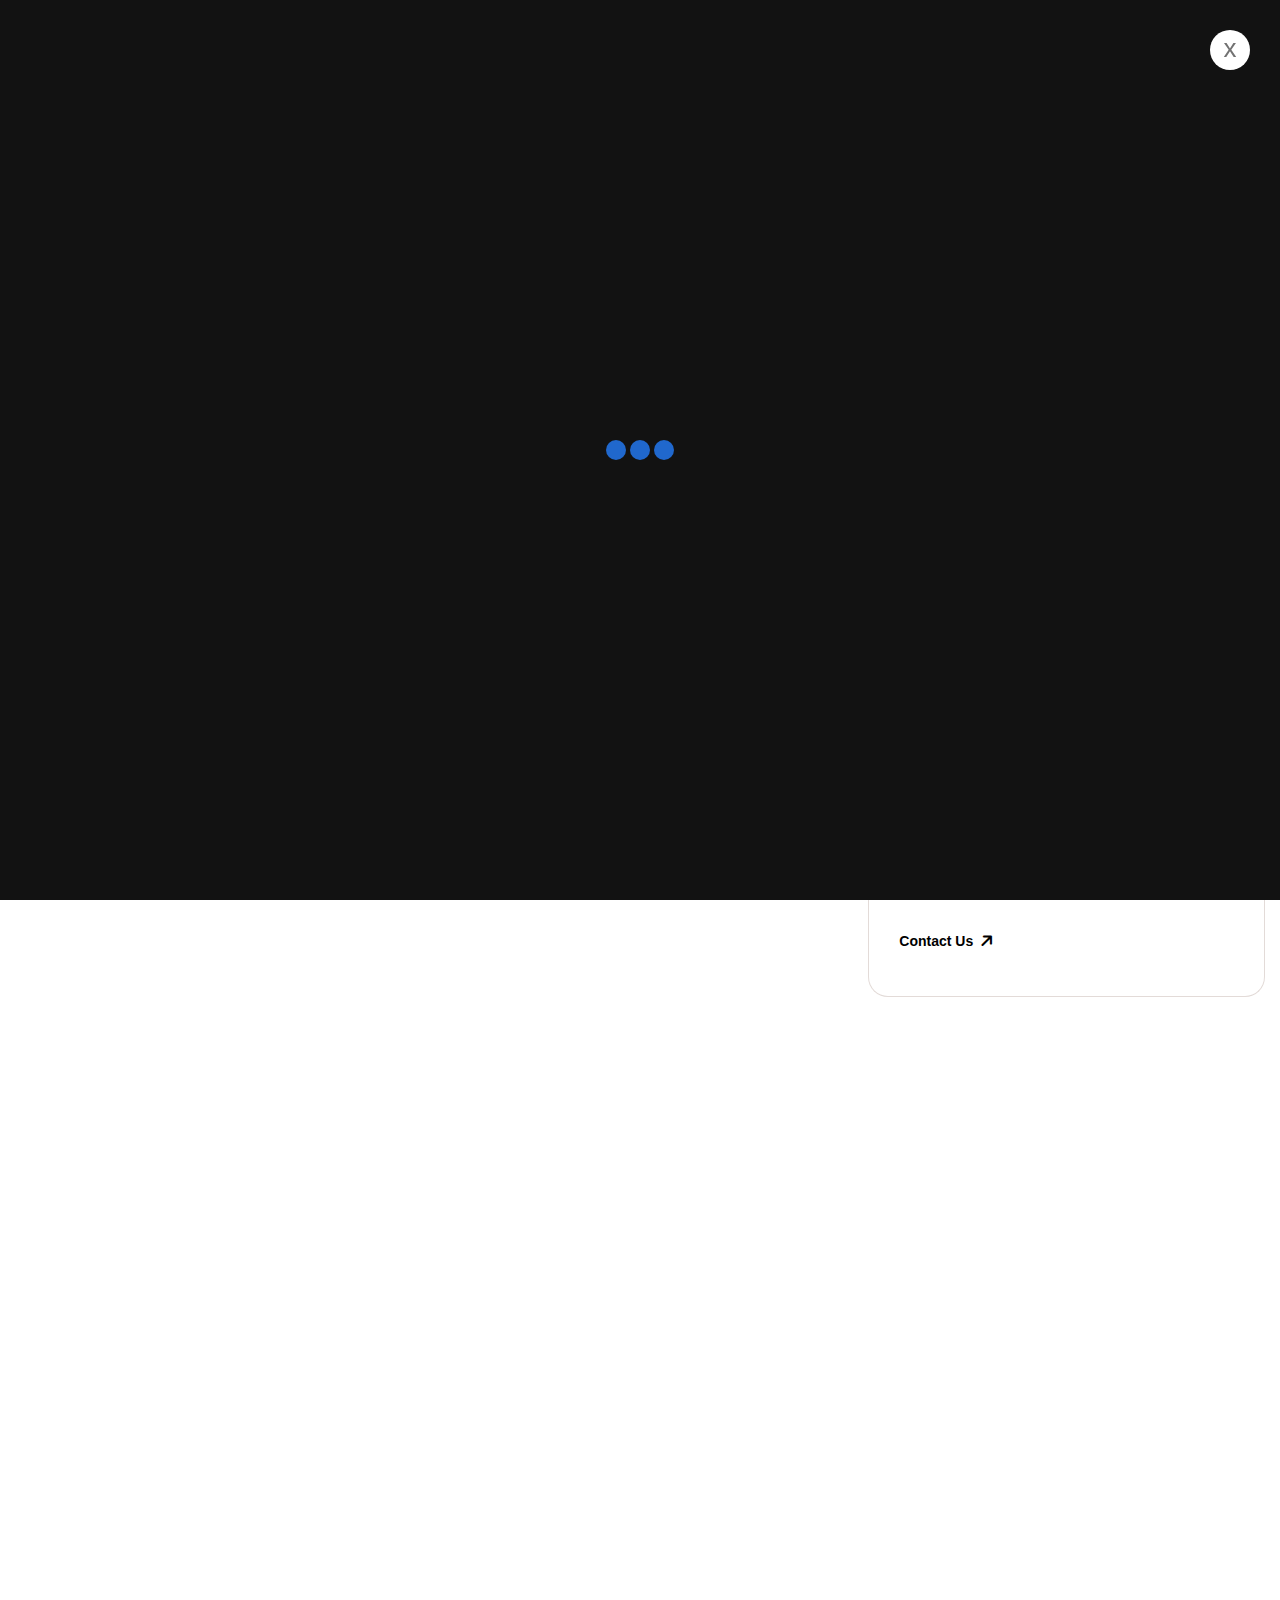
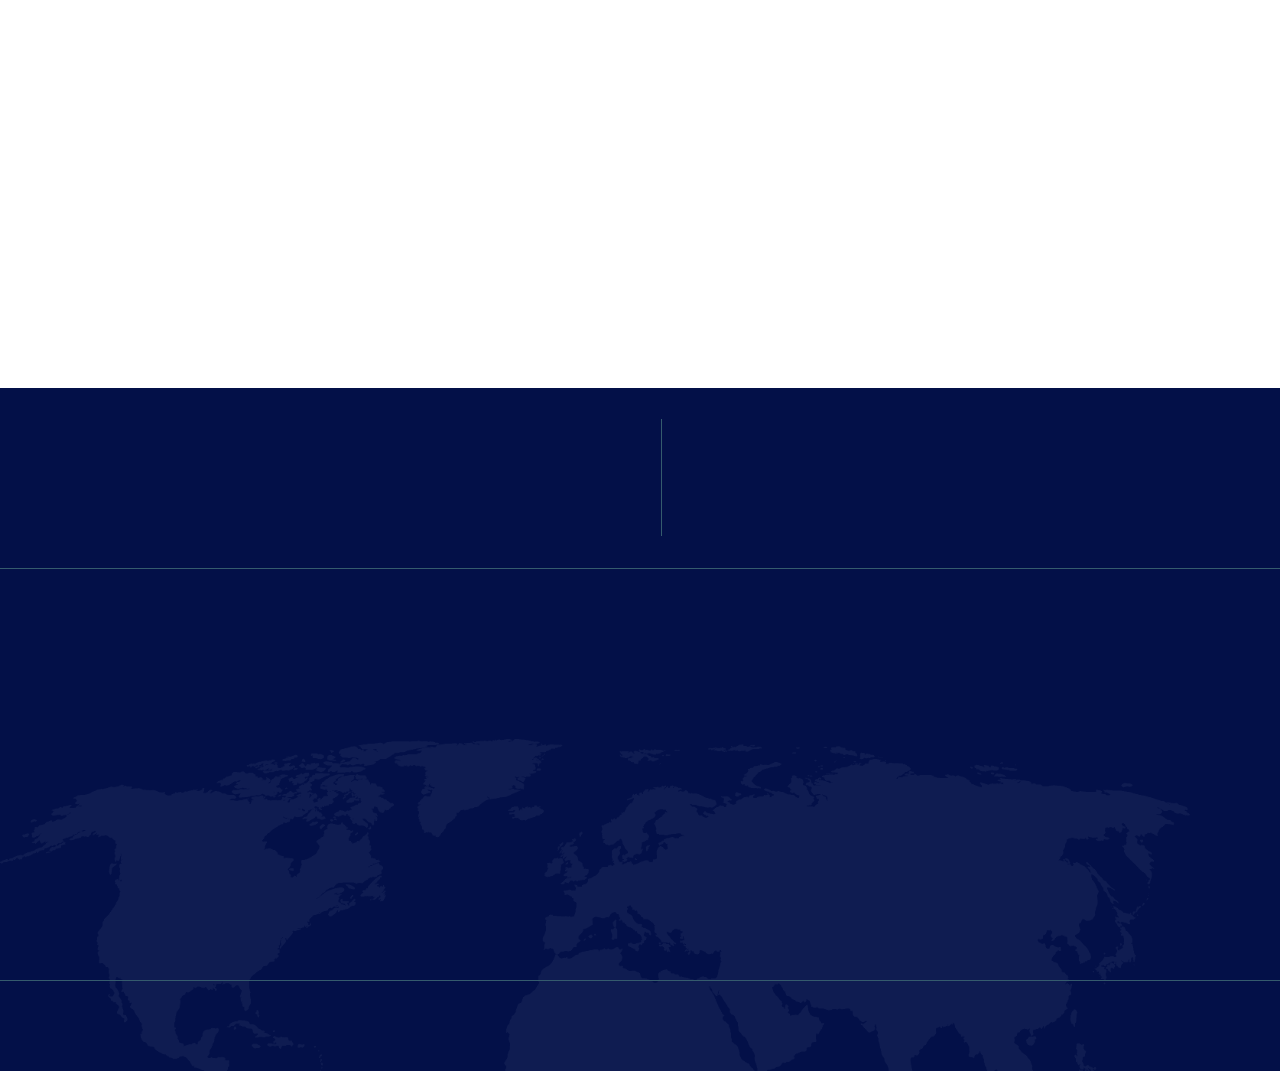
<file: routex/countrie-details.html>
<!doctype html>
<html class="no-js" lang="zxx">

<head>
    <meta charset="utf-8">
    <meta http-equiv="x-ua-compatible" content="ie=edge">
    <title>RouteX - Immigration and Visa Consulting HTML5 Template</title>
    <meta name="description" content="">
    <meta name="author" content="soukhinkhan">
    <meta name="viewport" content="width=device-width, initial-scale=1">
    <!-- Place favicon.ico in the root directory -->
    <link rel="shortcut icon" type="image/x-icon" href="assets/imgs/logo/favicon.svg">
    <link rel="preconnect" href="https://fonts.googleapis.com">
    <link rel="preconnect" href="https://fonts.gstatic.com" crossorigin>
    <link href="https://fonts.googleapis.com/css2?family=Sofia&display=swap" rel="stylesheet">
    <!-- CSS here -->
    <link rel="stylesheet" href="assets/css/vendor/bootstrap.min.css">
    <link rel="stylesheet" href="assets/css/vendor/animate.min.css">
    <link rel="stylesheet" href="assets/css/vendor/odometer.min.css">
     <link rel="stylesheet" href="assets/css/plugins/swiper.min.css">
    <link rel="stylesheet" href="assets/css/vendor/magnific-popup.css">
    <link rel="stylesheet" href="assets/css/vendor/fontawesome-pro.css"> 
    <link rel="stylesheet" href="assets/css/vendor/spacing.css">
    <link rel="stylesheet" href="assets/css/vendor/custom-font.css">
    <link rel="stylesheet" href="assets/css/main.css">
</head>


<body>

<!--[if lte IE 9]>
<p class="browserupgrade">You are using an <strong>outdated</strong> browser. Please <a href="https://browsehappy.com/">upgrade your browser</a> to improve your experience and security.</p>
<![endif]-->

<!-- preloader start -->
<div id="preloader">
    <div class="preloader-close">x</div>
    <div class="sk-three-bounce">
        <div class="sk-child sk-bounce1"></div>
        <div class="sk-child sk-bounce2"></div>
        <div class="sk-child sk-bounce3"></div>
    </div>
</div>
<!-- preloader start -->

<!-- Offcanvas area start -->
<div class="fix">
    <div class="offcanvas__area">
        <div class="offcanvas__wrapper">
            <div class="offcanvas__content">
                <div class="offcanvas__top d-flex justify-content-between align-items-center">
                    <div class="offcanvas__logo">
                        <a href="index.html">
                            <img src="assets/imgs/logo/offcanvas-logo.png" alt="logo not found">
                        </a>
                    </div>
                    <div class="offcanvas__close">
                        <button class="offcanvas-close-icon animation--flip">
                                <span class="offcanvas-m-lines">
                              <span class="offcanvas-m-line line--1"></span><span class="offcanvas-m-line line--2"></span><span class="offcanvas-m-line line--3"></span>
                                </span>
                        </button>
                    </div>
                </div>
                <div class="mobile-menu fix"></div>
                <div class="offcanvas__social">
                    <h3 class="offcanvas__title mb-20">Subscribe & Follow</h3>
                    <ul>
                        <li><a href="https://www.facebook.com/"><i class="fab fa-facebook-f"></i></a></li>
                        <li><a href="https://pinterest.com/"><i class="fa-brands fa-pinterest-p"></i></a></li>
                        <li><a href="https://youtube.com/"><i class="fab fa-youtube"></i></a></li>
                        <li><a href="https://linkedin.com/"><i class="fab fa-linkedin"></i></a></li>
                    </ul>
                </div>
                <div class="offcanvas__btn d-sm-none">
                    <div class="header__btn-wrap">
                        <a class="rr-btn btn-hover-white" href="contact.html">Purchase Now<span><i class="fa-regular fa-angle-right"></i></span></a>
                    </div>
                </div>
            </div>
        </div>
    </div>
</div>
<div class="offcanvas__overlay"></div>
<div class="offcanvas__overlay-white"></div>
<!-- Offcanvas area start -->

<!-- Header area start -->
<header>
    <div id="header-sticky" class="header__area header-1">
        <div class="header-container">
            <div class="mega__menu-wrapper p-relative">
                <div class="header__main">
                    <div class="header__left">
                        <div class="header__logo">
                            <a href="index.html">
                                <div class="logo">
                                    <img src="assets/imgs/logo/logo.svg" alt="logo not found">
                                </div>
                            </a>
                        </div>
                    </div>
                    <div class="header__middle">
                        <div class="mean__menu-wrapper d-none d-xl-block">
                            <div class="main-menu">
                                <nav id="mobile-menu">
                                    <ul>
                                        <li class="has-dropdown active">
                                            <a href="javascript:void(0)">Home</a>
                                            <ul class="submenu">
                                                <li><a href="index.html">Home 1</a></li>
                                                <li><a href="index-2.html">Home 2</a></li>
                                                <li><a href="index-3.html">Home 3</a></li>
                                                <li><a href="index-4.html">Home 4</a></li>
                                                <li><a href="index-5.html">Home 5</a></li>
                                            </ul>
                                        </li>
                                        <li>
                                            <a href="about-us.html">About Us</a>
                                        </li>
                                        <li class="has-dropdown">
                                            <a href="story.html">Story</a>
                                            <ul class="submenu">
                                                <li><a href="story.html">Story</a></li>
                                                <li><a href="story-details.html">Story Details</a></li>
                                            </ul>
                                        </li>
                                        <li class="has-dropdown">
                                            <a href="service.html">Visa</a>
                                            <ul class="submenu">
                                                <li><a href="visa.html">Visa</a></li>
                                                <li><a href="visa-details.html">Visa Details</a></li>
                                            </ul>
                                        </li>
                                        <li class="has-dropdown">
                                            <a href="has-dropdown">blog</a>
                                            <ul class="submenu">
                                                <li><a href="blog-grid.html">blog grid</a></li>
                                                <li><a href="blog-details.html">blog details</a></li>
                                            </ul>
                                        </li>
                                        <li class="has-dropdown ">
                                            <a href="javascript:void(0)">Page</a>
                                            <ul class="submenu">
                                                <li><a href="visa-offers.html">visa-offers</a></li>
                                                <li><a href="gallery.html">gallery</a></li>
                                                <li><a href="pricing.html">pricing</a></li>
                                                <li><a href="coaching.html">coaching</a></li>
                                                <li><a href="coaching-details.html">coaching details</a></li>
                                                <li><a href="countrie.html">Countries</a></li>
                                                <li><a href="countrie-details.html">Countries details</a></li>
                                                <li><a href="team.html">team</a></li>
                                                <li><a href="team-details.html">team details</a></li>
                                                <li><a href="faq.html">faq</a></li>
                                                <li><a href="404.html">404 Page</a></li>
                                            </ul>
                                        </li>
                                        <li>
                                            <a href="contact.html">Contact</a>
                                        </li>
                                    </ul>
                                </nav>
                            </div>
                        </div>
                    </div>
                    <div class="header__right">
                        <div class="header__action d-flex align-items-center">
                            <div class="header__btn-wrap d-none d-sm-inline-flex">
                                <a href="contact.html" class="rr-btn">Get An Appointment <i class="fa-solid fa-arrow-right"></i></a>
                            </div>
                            <div class="header__hamburger ml-20 d-xl-none">
                                <div class="sidebar__toggle">
                                    <button class="bar-icon">
                                        <span></span>
                                        <span></span>
                                        <span></span>
                                    </button>
                                </div>
                            </div>
                        </div>
                    </div>
                </div>
            </div>
        </div>
    </div>
</header>


<!-- Header area end -->

<!-- Body main wrapper start -->
<main>

    <div class="breadcrumb__area dark-green breadcrumb-space overflow-hidden custom-width position-relative z-1" data-background="assets/imgs/breadcrumb/breadcrumb.png">
        <div class="container">
            <div class="row align-items-center justify-content-between">
                <div class="col-12">
                    <div class="breadcrumb__content">
                        <div class="breadcrumb__title-wrapper mb-15 mb-sm-10 mb-xs-5">
                            <h1 class="breadcrumb__title color-white wow fadeInLeft animated" data-wow-delay=".2s">Countries Details</h1>
                        </div>
                        <div class="breadcrumb__menu wow fadeInLeft animated" data-wow-delay=".3s">
                            <nav>
                                <ul>
                                    <li><span><a href="index.html">Home</a></span></li>
                                    <li class="active"><span>Countries Details</span></li>
                                </ul>
                            </nav>
                        </div>
                    </div>
                </div>
            </div>
        </div>
    </div>

    <!--countrie-details-->
    <section class="countrie-details__area visa-details countrie pt-100 section-space-bottom">
        <div class="container">
            <div class="row">
                <div class="col-lg-8">
                    <div class="countrie-details__content">
                        <h2 class="countrie-details__content-title mb-20 wow fadeInLeft animated" data-wow-delay=".2s">Wonders of Ancient Civilizations: A Journey Through Egypt</h2>
                        <p class=" wow fadeInLeft animated" data-wow-delay=".4s">Aliquam eros justo, posuere loborti viverra laoreet matti ullamcorper posuere viverra .Aliquam eros justo, posuere lobortis  viverra laoreet augue mattis fmentum ullamcorper viverra laoreet Aliquam eros justo, posuere loborti viverra laoreet matti ullamcorper posuere viverra .Aliquam eros justo, posu</p>
                        <h3 class="mt-30 mb-20 wow fadeInLeft animated" data-wow-delay=".3s">Why to choose Egypt?</h3>
                        <p class=" wow fadeInLeft animated" data-wow-delay=".8s">Aliquam eros justo, posuere loborti viverra laoreet matti ullamcorper posuere viverra .Aliquam eros justo, posuere lobortis  viverra laoreet augue mattis fmentum ullamcorper viverra laoreet Aliquam eros justo, posuere loborti viverra laoreet matti ullamcorper posuere viverra .Aliquam eros justo, posu</p>
                        <div class="countrie-details__content-text mt-20 wow fadeInLeft animated" data-wow-delay=".4s">
                            <h5>Passport Assistance:</h5>
                            <p>Aliquam eros justo, posuere loborti viverra laoreet matti ullamcorper posuere viverra .Aliquam eros justo, posuere lobortis  viverra laoreet augue mattis fmentum ullamcorper viverra laoreet Aliquam er</p>
                        </div>
                        <div class="countrie-details__content-text mt-20 wow fadeInLeft animated" data-wow-delay=".5s">
                            <h5>Car Rental Services:</h5>
                            <p>Aliquam eros justo, posuere loborti viverra laoreet matti ullamcorper posuere viverra .Aliquam eros justo, posuere lobortis  viverra laoreet augue mattis fmentum ullamcorper viverra laoreet Aliquam er</p>
                        </div>
                        <div class="countrie-details__content-text mt-20 wow fadeInLeft animated" data-wow-delay=".6s">
                            <h5>Travel Organization:</h5>
                            <p>Aliquam eros justo, posuere loborti viverra laoreet matti ullamcorper posuere viverra .Aliquam eros justo, posuere lobortis  viverra laoreet augue mattis fmentum ullamcorper viverra laoreet Aliquam er</p>
                        </div>
                        <h3 class="mt-50 wow fadeInLeft animated" data-wow-delay="1.6s">Our Service For Egypt</h3>
                        <div class="countrie-details__content-text mt-30 wow fadeInLeft animated" data-wow-delay=".7s">
                            <h5>Cultural Immersion Experiences</h5>
                            <p>Aliquam eros justo, posuere loborti viverra laoreet matti ullamcorper posuere viverra .Aliquam eros justo, posuere lobortis  viverra laoreet augue mattis fmentum ullamcorper viverra</p>
                        </div>
                        <div class="countrie-details__content-text mt-20 wow fadeInLeft animated" data-wow-delay=".8s">
                            <h5>Educational Travel Programs</h5>
                            <p>Aliquam eros justo, posuere loborti viverra laoreet matti ullamcorper posuere viverra .Aliquam eros justo, posuere lobortis  viverra laoreet augue mattis fmentum ullamcorper viverra</p>
                        </div>
                        <div class="countrie-details__content-text mt-20 wow fadeInLeft animated" data-wow-delay=".9s">
                            <h5>Volunteer and Service Travel Opportunities</h5>
                            <p>Aliquam eros justo, posuere loborti viverra laoreet matti ullamcorper posuere viverra .Aliquam eros justo, posuere lobortis  viverra laoreet augue mattis fmentum ullamcorper viverra</p>
                        </div>
                    </div>
                </div>
                <div class="col-lg-4">
                    <div class="countrie-details__title wow fadeInLeft animated" data-wow-delay=".2s">
                        <h4>Plan Your Trip Now</h4>
                    </div>
                    <div class="countrie-details__box wow fadeInLeft animated" data-wow-delay=".3s">
                        <div class="countrie-details__box-content wow fadeInLeft animated" data-wow-delay=".4s">
                            <a href="tel:6295550129"><i class="fa-solid fa-phone"></i>(629) 555-0129</a>
                            <a class="mt-20" href="mailto:info.rrdevs@gmail.com"><i class="fa-solid fa-envelope"></i>info@example.com</a>
                            <a class="mt-20" href="https://maps.app.goo.gl/R8Y6ZY6s1KrcGWc67"><i class="fa-solid fa-location-dot"></i>6391 Elgin St. Celina, 10299</a>
                        </div>
                        <div class="countrie-details__box-btn mt-40">
                            <a href="contact.html">Contact Us <i class="fa-solid fa-arrow-right"></i></a>
                        </div>
                    </div>
                    <div class="countrie-details__input wow fadeInLeft animated" data-wow-delay=".5s">
                        <h5 class="mb-20">Find Country</h5>
                        <input name="address" id="address" type="email" placeholder="Select country name">
                        <div class="countrie-details__input-icon">
                            <i class="fa-solid fa-angle-right"></i>
                        </div>
                    </div>
                    <div class="visa-details__links-visa visa-details__links-visa-2 wow fadeInLeft animated mt-30" data-wow-delay=".5s">
                        <a href="countrie-details.html">Asia <i class="fa-solid fa-angle-right"></i></a>
                        <a class="mt-20" href="countrie-details.html">Europe <i class="fa-solid fa-angle-right"></i></a>
                        <a class="mt-20" href="countrie-details.html">North America <i class="fa-solid fa-angle-right"></i></a>
                        <a class="mt-20" href="countrie-details.html">Australia <i class="fa-solid fa-angle-right"></i></a>
                        <a class="mt-20" href="countrie-details.html">Latine America <i class="fa-solid fa-angle-right"></i></a>
                        <a class="mt-20 border" href="countrie-details.html">Africa <i class="fa-solid fa-angle-right"></i></a>
                    </div>
                </div>
            </div>
        </div>
    </section>

</main>
<div id="scroll-percentage"><span id="scroll-percentage-value"></span></div>
<!--scrollup-->

<!-- Footer area start -->
<footer>
    <section class="footer__area-common dark-green overflow-hidden position-relative z-1"
     data-background="assets/imgs/footer/footer1-bg-img.png">
        <div class="footer__border-bottom">
            <div class="container">
                <div class="footer-top d-flex justify-content-between pt-50 pb-50">
                    <div class="footer-top-left d-flex wow fadeInLeft animated" data-wow-delay=".2s">
                        <div class="footer-left-svg">
                            <svg width="40" height="41" viewBox="0 0 40 41" fill="none" xmlns="http://www.w3.org/2000/svg">
                                <path d="M38.2031 15.3458H36.0562C36.8555 13.9007 37.2636 12.272 37.2403 10.6208C37.2171 8.96962 36.7632 7.35309 35.9235 5.93111C35.0839 4.50913 33.8876 3.33095 32.453 2.5131C31.0184 1.69525 29.3951 1.26606 27.7437 1.26797C26.2274 1.27277 24.7339 1.63888 23.3873 2.33597C22.0406 3.03306 20.8794 4.04105 20 5.27641C18.5991 3.2956 16.4929 1.92646 14.1139 1.45027C11.735 0.974076 9.26405 1.42699 7.20866 2.71596C5.15328 4.00493 3.66955 6.03209 3.06228 8.38098C2.45501 10.7299 2.77032 13.2221 3.94344 15.3458H1.79688C1.32049 15.3464 0.863786 15.5359 0.526932 15.8727C0.190078 16.2096 0.000578888 16.6663 0 17.1427L0 37.028C0.000578888 37.5044 0.190078 37.9611 0.526932 38.2979C0.863786 38.6348 1.32049 38.8243 1.79688 38.8249H38.2031C38.6795 38.8244 39.1363 38.6349 39.4732 38.298C39.81 37.9611 39.9995 37.5044 40 37.028V17.1427C39.9995 16.6663 39.81 16.2095 39.4732 15.8726C39.1363 15.5358 38.6795 15.3463 38.2031 15.3458ZM27.7431 2.36172C29.2561 2.3614 30.741 2.76958 32.0412 3.54317C33.3414 4.31677 34.4087 5.42706 35.1302 6.75686C35.8518 8.08665 36.2009 9.58659 36.1408 11.0983C36.0806 12.6101 35.6134 14.0775 34.7884 15.3458H33.0219C34.1333 14.0794 34.7444 12.451 34.7406 10.7661C34.7409 9.15872 34.1877 7.60027 33.1741 6.35277C32.1605 5.10526 30.7483 4.24479 29.1749 3.91601C27.6015 3.58724 25.9629 3.81022 24.5346 4.54746C23.1062 5.2847 21.9753 6.49124 21.3319 7.96422C21.1531 7.38723 20.9193 6.82873 20.6338 6.29641C21.3921 5.09544 22.4412 4.10522 23.6839 3.41743C24.9266 2.72965 26.3228 2.36654 27.7431 2.36172ZM21.3319 13.5695C21.6168 14.2158 21.9987 14.8148 22.4644 15.3458H20.5703C20.8844 14.7814 21.1396 14.1862 21.3319 13.5695ZM21.8391 10.7652C21.8368 9.76716 22.0876 8.78488 22.5679 7.91008C23.0483 7.03528 23.7425 6.29651 24.5858 5.76279C25.4291 5.22907 26.394 4.91782 27.3902 4.85811C28.3864 4.7984 29.3815 4.99218 30.2825 5.42135C31.1835 5.85052 31.961 6.50108 32.5424 7.31224C33.1238 8.1234 33.4901 9.0687 33.6071 10.0598C33.7241 11.0509 33.5879 12.0555 33.2114 12.9798C32.8348 13.904 32.2301 14.7177 31.4538 15.3448H24.0312C23.3457 14.7948 22.7927 14.0976 22.4132 13.3048C22.0338 12.5121 21.8375 11.6441 21.8391 10.7652ZM3.85281 10.7652C3.85265 9.45723 4.15776 8.16731 4.74387 6.99806C5.32999 5.8288 6.18092 4.81249 7.22896 4.02999C8.27699 3.24749 9.4932 2.7204 10.7808 2.49068C12.0684 2.26096 13.3918 2.33494 14.6458 2.70673C15.8998 3.07853 17.0497 3.73787 18.004 4.6323C18.9583 5.52673 19.6906 6.63155 20.1428 7.85884C20.5949 9.08614 20.7544 10.402 20.6085 11.7018C20.4625 13.0016 20.0152 14.2493 19.3022 15.3458H17.5356C18.6469 14.0794 19.2581 12.451 19.2544 10.7661C19.2605 9.84318 19.0841 8.92815 18.7352 8.07371C18.3863 7.21926 17.8718 6.44227 17.2213 5.78747C16.5709 5.13268 15.7974 4.61301 14.9453 4.25839C14.0932 3.90377 13.1793 3.72121 12.2564 3.72121C11.3335 3.72121 10.4196 3.90377 9.56754 4.25839C8.71545 4.61301 7.94191 5.13268 7.29148 5.78747C6.64104 6.44227 6.12656 7.21926 5.77764 8.07371C5.42872 8.92815 5.25227 9.84318 5.25844 10.7661C5.25471 12.451 5.86584 14.0794 6.97719 15.3458H5.21156C4.32208 13.9839 3.84982 12.3918 3.85281 10.7652ZM6.35281 10.7652C6.3509 9.76731 6.60192 8.78525 7.08241 7.91071C7.56291 7.03616 8.25721 6.29766 9.10048 5.76417C9.94374 5.23068 10.9085 4.91961 11.9045 4.86002C12.9006 4.80042 13.8955 4.99424 14.7964 5.42337C15.6973 5.8525 16.4747 6.50295 17.056 7.31396C17.6374 8.12498 18.0037 9.0701 18.1208 10.0611C18.2379 11.052 18.1019 12.0565 17.7255 12.9806C17.3492 13.9048 16.7448 14.7185 15.9688 15.3458H8.54625C7.8603 14.7958 7.30695 14.0985 6.92724 13.3056C6.54752 12.5126 6.3512 11.6443 6.35281 10.7652ZM38.9062 37.028C38.906 37.2144 38.8318 37.3931 38.7 37.5249C38.5682 37.6567 38.3895 37.7309 38.2031 37.7311H1.79688C1.61047 37.7309 1.43177 37.6567 1.29996 37.5249C1.16816 37.3931 1.094 37.2144 1.09375 37.028V17.1427C1.094 16.9563 1.16816 16.7776 1.29996 16.6458C1.43177 16.5139 1.61047 16.4398 1.79688 16.4395H38.2031C38.3895 16.4398 38.5682 16.5139 38.7 16.6458C38.8318 16.7776 38.906 16.9563 38.9062 17.1427V37.028Z" fill="white" />
                                <path d="M36.9531 20.6805C36.3471 20.6798 35.766 20.4388 35.3375 20.0102C34.9089 19.5816 34.6678 19.0006 34.6672 18.3945C34.6672 18.2495 34.6096 18.1104 34.507 18.0078C34.4045 17.9053 34.2654 17.8477 34.1203 17.8477H5.87969C5.73465 17.8477 5.59555 17.9053 5.49299 18.0078C5.39043 18.1104 5.33281 18.2495 5.33281 18.3945C5.33215 19.0006 5.0911 19.5816 4.66255 20.0102C4.23399 20.4388 3.65294 20.6798 3.04688 20.6805C2.90186 20.6806 2.76281 20.7382 2.66027 20.8407C2.55773 20.9433 2.50008 21.0823 2.5 21.2273V32.9461C2.5 33.0911 2.55762 33.2302 2.66018 33.3328C2.76273 33.4354 2.90183 33.493 3.04688 33.493C3.65297 33.4937 4.23402 33.7348 4.66256 34.1634C5.09111 34.592 5.33215 35.1731 5.33281 35.7792C5.33281 35.9243 5.39043 36.0634 5.49299 36.1659C5.59555 36.2685 5.73465 36.3261 5.87969 36.3261H34.1203C34.2654 36.3261 34.4045 36.2685 34.507 36.1659C34.6096 36.0634 34.6672 35.9243 34.6672 35.7792C34.6678 35.1731 34.9089 34.592 35.3374 34.1634C35.766 33.7348 36.347 33.4937 36.9531 33.493C37.025 33.493 37.0961 33.4789 37.1625 33.4514C37.2288 33.424 37.2891 33.3837 37.3399 33.3329C37.3907 33.2821 37.431 33.2218 37.4585 33.1554C37.4859 33.0891 37.5 33.0179 37.5 32.9461V21.2273C37.5 21.0823 37.4424 20.9432 37.3398 20.8406C37.2373 20.7381 37.0982 20.6805 36.9531 20.6805ZM6.38219 35.233C6.2666 34.5353 5.93558 33.8912 5.43552 33.3911C4.93547 32.891 4.29145 32.5599 3.59375 32.4442V21.7302C4.29143 21.6144 4.93542 21.2833 5.43547 20.7832C5.93552 20.2831 6.26656 19.6391 6.38219 18.9414H15.6444C14.169 19.7296 12.9353 20.9037 12.0752 22.3384C11.2151 23.7731 10.7608 25.4144 10.7608 27.0872C10.7608 28.7599 11.2151 30.4013 12.0752 31.836C12.9353 33.2706 14.169 34.4448 15.6444 35.233H6.38219ZM20 18.9414C21.6111 18.9413 23.1861 19.419 24.5258 20.3141C25.8654 21.2092 26.9095 22.4814 27.5261 23.9699C28.1427 25.4584 28.304 27.0963 27.9897 28.6765C27.6754 30.2566 26.8996 31.7081 25.7604 32.8474C24.6211 33.9866 23.1696 34.7625 21.5894 35.0768C20.0092 35.3911 18.3713 35.2297 16.8829 34.6131C15.3944 33.9966 14.1221 32.9524 13.2271 31.6128C12.332 30.2731 11.8543 28.6982 11.8544 27.087C11.8572 24.9275 12.7163 22.8573 14.2433 21.3303C15.7703 19.8033 17.8405 18.9442 20 18.9414ZM36.4062 32.4442C35.7084 32.5597 35.0643 32.8907 34.5641 33.3909C34.064 33.891 33.733 34.5352 33.6175 35.233H24.3556C25.831 34.4448 27.0647 33.2706 27.9248 31.836C28.7849 30.4013 29.2392 28.7599 29.2392 27.0872C29.2392 25.4144 28.7849 23.7731 27.9248 22.3384C27.0647 20.9037 25.831 19.7296 24.3556 18.9414H33.6175C33.7331 19.6392 34.0641 20.2833 34.5642 20.7834C35.0644 21.2835 35.7085 21.6146 36.4062 21.7302V32.4442Z" fill="white" />
                                <path d="M21.8065 29.4683H16.9434C16.7983 29.4683 16.6592 29.5259 16.5567 29.6285C16.4541 29.731 16.3965 29.8701 16.3965 30.0152C16.3965 30.1602 16.4541 30.2993 16.5567 30.4019C16.6592 30.5044 16.7983 30.562 16.9434 30.562H18.3155V31.9173C18.3155 32.0624 18.3732 32.2015 18.4757 32.304C18.5783 32.4066 18.7174 32.4642 18.8624 32.4642C19.0075 32.4642 19.1466 32.4066 19.2491 32.304C19.3517 32.2015 19.4093 32.0624 19.4093 31.9173V30.562H20.5905V31.9173C20.5905 32.0624 20.6482 32.2015 20.7507 32.304C20.8533 32.4066 20.9924 32.4642 21.1374 32.4642C21.2825 32.4642 21.4216 32.4066 21.5241 32.304C21.6267 32.2015 21.6843 32.0624 21.6843 31.9173V30.562H21.8065C22.2829 30.5615 22.7396 30.3721 23.0765 30.0352C23.4134 29.6983 23.6029 29.2416 23.6034 28.7652V27.0855C23.6034 26.9404 23.5457 26.8013 23.4432 26.6988C23.3406 26.5962 23.2015 26.5386 23.0565 26.5386H17.4902V25.4058C17.4905 25.2194 17.5646 25.0407 17.6964 24.9089C17.8283 24.7771 18.007 24.7029 18.1934 24.7027H23.0565C23.2015 24.7027 23.3406 24.645 23.4432 24.5425C23.5457 24.4399 23.6034 24.3008 23.6034 24.1558C23.6034 24.0107 23.5457 23.8716 23.4432 23.7691C23.3406 23.6665 23.2015 23.6089 23.0565 23.6089H21.6843V22.2539C21.6843 22.1089 21.6267 21.9698 21.5241 21.8672C21.4216 21.7646 21.2825 21.707 21.1374 21.707C20.9924 21.707 20.8533 21.7646 20.7507 21.8672C20.6482 21.9698 20.5905 22.1089 20.5905 22.2539V23.6092H19.4093V22.2539C19.4093 22.1089 19.3517 21.9698 19.2491 21.8672C19.1466 21.7646 19.0075 21.707 18.8624 21.707C18.7174 21.707 18.5783 21.7646 18.4757 21.8672C18.3732 21.9698 18.3155 22.1089 18.3155 22.2539V23.6092H18.1934C17.717 23.6097 17.2602 23.7992 16.9233 24.1361C16.5865 24.4729 16.397 24.9297 16.3965 25.4061V27.0858C16.3964 27.1576 16.4106 27.2287 16.438 27.2951C16.4655 27.3615 16.5058 27.4218 16.5566 27.4726C16.6074 27.5234 16.6677 27.5636 16.734 27.5911C16.8004 27.6186 16.8715 27.6327 16.9434 27.6327H22.5096V28.7655C22.5093 28.9518 22.4351 29.1304 22.3033 29.2622C22.1715 29.3939 21.9928 29.468 21.8065 29.4683Z" fill="white" />
                                <path d="M14.0141 7.4224L12.2572 9.25646L10.5004 7.4224C10.4507 7.37055 10.3912 7.32899 10.3255 7.30011C10.2597 7.27122 10.1889 7.25557 10.1171 7.25405C10.0453 7.25252 9.9739 7.26516 9.90698 7.29123C9.84006 7.3173 9.77892 7.3563 9.72707 7.406C9.67522 7.45569 9.63367 7.51512 9.60478 7.58087C9.57589 7.64663 9.56024 7.71743 9.55872 7.78924C9.55719 7.86104 9.56983 7.93245 9.5959 7.99937C9.62197 8.06629 9.66097 8.12742 9.71067 8.17928L10.976 9.4999H10.265C10.12 9.4999 9.9809 9.55752 9.87834 9.66008C9.77578 9.76264 9.71817 9.90174 9.71817 10.0468C9.71817 10.1918 9.77578 10.3309 9.87834 10.4335C9.9809 10.536 10.12 10.5937 10.265 10.5937H11.7104V11.2974H10.265C10.12 11.2974 9.9809 11.355 9.87834 11.4576C9.77578 11.5601 9.71817 11.6992 9.71817 11.8443C9.71817 11.9893 9.77578 12.1284 9.87834 12.231C9.9809 12.3335 10.12 12.3912 10.265 12.3912H11.7104V13.3677C11.7104 13.5128 11.768 13.6519 11.8705 13.7544C11.9731 13.857 12.1122 13.9146 12.2572 13.9146C12.4023 13.9146 12.5414 13.857 12.6439 13.7544C12.7465 13.6519 12.8041 13.5128 12.8041 13.3677V12.3912H14.2504C14.3954 12.3912 14.5345 12.3335 14.6371 12.231C14.7396 12.1284 14.7972 11.9893 14.7972 11.8443C14.7972 11.6992 14.7396 11.5601 14.6371 11.4576C14.5345 11.355 14.3954 11.2974 14.2504 11.2974H12.8041V10.5943H14.2504C14.3954 10.5943 14.5345 10.5367 14.6371 10.4341C14.7396 10.3315 14.7972 10.1924 14.7972 10.0474C14.7972 9.90236 14.7396 9.76326 14.6371 9.6607C14.5345 9.55814 14.3954 9.50053 14.2504 9.50053H13.5385L14.8041 8.1799C14.9046 8.07514 14.9593 7.93477 14.9562 7.78966C14.9532 7.64455 14.8926 7.5066 14.7879 7.40615C14.6831 7.3057 14.5427 7.25098 14.3976 7.25403C14.2525 7.25707 14.1146 7.31764 14.0141 7.4224Z" fill="white" />
                                <path d="M29.5004 7.42238L27.7439 9.25645L25.9867 7.42238C25.937 7.37053 25.8776 7.32898 25.8118 7.30009C25.746 7.2712 25.6752 7.25555 25.6034 7.25403C25.5316 7.25251 25.4602 7.26514 25.3933 7.29121C25.3264 7.31728 25.2653 7.35628 25.2134 7.40598C25.1616 7.45568 25.12 7.5151 25.0911 7.58086C25.0622 7.64661 25.0466 7.71741 25.045 7.78922C25.0435 7.86103 25.0562 7.93243 25.0822 7.99935C25.1083 8.06627 25.1473 8.12741 25.197 8.17926L26.4623 9.49988H25.7504C25.6054 9.49988 25.4663 9.5575 25.3637 9.66006C25.2612 9.76262 25.2036 9.90172 25.2036 10.0468C25.2036 10.1918 25.2612 10.3309 25.3637 10.4335C25.4663 10.536 25.6054 10.5936 25.7504 10.5936H27.1957V11.2974H25.7504C25.6054 11.2974 25.4663 11.355 25.3637 11.4576C25.2612 11.5601 25.2036 11.6992 25.2036 11.8443C25.2036 11.9893 25.2612 12.1284 25.3637 12.231C25.4663 12.3335 25.6054 12.3911 25.7504 12.3911H27.1957V13.3677C27.1957 13.5127 27.2534 13.6518 27.3559 13.7544C27.4585 13.857 27.5976 13.9146 27.7426 13.9146C27.8877 13.9146 28.0268 13.857 28.1293 13.7544C28.2319 13.6518 28.2895 13.5127 28.2895 13.3677V12.3911H29.7348C29.8798 12.3911 30.0189 12.3335 30.1215 12.231C30.2241 12.1284 30.2817 11.9893 30.2817 11.8443C30.2817 11.6992 30.2241 11.5601 30.1215 11.4576C30.0189 11.355 29.8798 11.2974 29.7348 11.2974H28.2904V10.5943H29.7357C29.8808 10.5943 30.0199 10.5366 30.1224 10.4341C30.225 10.3315 30.2826 10.1924 30.2826 10.0474C30.2826 9.90234 30.225 9.76324 30.1224 9.66069C30.0199 9.55813 29.8808 9.50051 29.7357 9.50051H29.0248L30.2901 8.17988C30.3399 8.12803 30.3789 8.06689 30.405 7.99995C30.4311 7.93301 30.4438 7.86159 30.4423 7.78975C30.4408 7.71792 30.4252 7.64708 30.3963 7.58129C30.3674 7.51549 30.3259 7.45603 30.274 7.40629C30.2222 7.35655 30.161 7.31751 30.0941 7.2914C30.0272 7.2653 29.9557 7.25263 29.8839 7.25412C29.8121 7.25562 29.7412 7.27124 29.6754 7.30012C29.6096 7.32899 29.5502 7.37053 29.5004 7.42238Z" fill="white" />
                            </svg>
                        </div>
                        <h3>Need any support for <br> tour and visa?</h3>
                    </div>
                    <div class="footr-top-right d-flex wow fadeInLeft animated" data-wow-delay=".3s">
                        <div class="footer-top-right d-flex">
                            <div class="footer-right-svg">
                                <svg width="40" height="41" viewBox="0 0 40 41" fill="none" xmlns="http://www.w3.org/2000/svg">
                                    <g clip-path="url(#clip0_5704_8349)">
                                    <path d="M35.3072 24.0042C36.623 20.1266 36.5882 15.9179 35.2084 12.0627C33.8286 8.20739 31.1851 4.93234 27.7077 2.7702C24.2303 0.608062 20.1237 -0.313969 16.0558 0.154076C11.9879 0.622121 8.19801 2.45271 5.30255 5.34809C2.40708 8.24348 0.576392 12.0333 0.108235 16.1012C-0.359922 20.1691 0.561996 24.2757 2.72404 27.7532C4.88608 31.2306 8.16106 33.8743 12.0163 35.2542C15.8715 36.634 20.0802 36.669 23.9579 35.3533C24.556 36.5552 25.4315 37.5975 26.512 38.3943C27.5925 39.1911 28.847 39.7194 30.172 39.9357C31.497 40.1519 32.8544 40.0499 34.1321 39.6381C35.4099 39.2263 36.5714 38.5164 37.5207 37.5671C38.47 36.6179 39.1799 35.4564 39.5918 34.1786C40.0036 32.9009 40.1057 31.5435 39.8894 30.2185C39.6732 28.8935 39.1449 27.639 38.3482 26.5585C37.5514 25.4779 36.5091 24.6024 35.3072 24.0042ZM34.2969 23.5792C32.2171 22.8581 29.9378 22.9783 27.9454 23.9142L28.7469 22.5152C28.7943 22.4324 28.8192 22.3387 28.8191 22.2433V19.6574L30.5185 17.9092C30.6178 17.8072 30.6733 17.6704 30.6732 17.528V15.3033C30.6732 15.1839 30.6341 15.0677 30.5618 14.9727C30.4896 14.8776 30.3882 14.8088 30.2732 14.7767L27.2732 13.9405L26.1638 11.7699C26.1245 11.6931 26.0676 11.6267 25.9978 11.576C25.9279 11.5254 25.8471 11.492 25.7619 11.4786L21.5088 10.8095V10.392L27.25 9.12142L29.3954 11.2652C29.498 11.3677 29.6371 11.4254 29.7822 11.4255H33.776C35.441 15.2738 35.6265 19.6013 34.2969 23.578V23.5792ZM33.2529 10.333H30.0085L27.8125 8.1361C27.7475 8.07117 27.6672 8.02362 27.5791 7.99785C27.4909 7.97207 27.3976 7.96889 27.3079 7.9886L20.8438 9.41892C20.7223 9.44586 20.6136 9.51342 20.5356 9.61045C20.4577 9.70749 20.4152 9.8282 20.415 9.95267V11.277C20.4151 11.4073 20.4617 11.5333 20.5463 11.6323C20.631 11.7313 20.7482 11.7968 20.8769 11.817L25.3166 12.5152L26.4082 14.6514C26.4425 14.7187 26.4905 14.7782 26.549 14.826C26.6076 14.8738 26.6754 14.909 26.7482 14.9292L29.5794 15.7183V17.3058L27.88 19.0539C27.7808 19.156 27.7254 19.2928 27.7254 19.4352V22.0974L25.9197 25.2502C25.189 25.8983 24.5751 26.6672 24.1047 27.5233H22.886V25.7924C22.886 25.7166 22.8702 25.6416 22.8397 25.5722C22.8092 25.5028 22.7646 25.4405 22.7088 25.3892L20.3438 23.2208V20.7064C20.3438 20.5942 20.3092 20.4847 20.2448 20.3927C20.1804 20.3008 20.0893 20.231 19.9838 20.1927L15.0988 18.4164V14.3539L18.2907 10.9074C18.3424 10.8515 18.3819 10.7855 18.4066 10.7136C18.4314 10.6416 18.4408 10.5653 18.4344 10.4894C18.4279 10.4136 18.4058 10.3399 18.3692 10.2732C18.3327 10.2064 18.2826 10.148 18.2222 10.1017L15.3029 7.86235L17.6954 4.48735H22.5775C22.7226 4.48728 22.8616 4.42962 22.9641 4.32704L24.7947 2.49673C28.4343 4.05395 31.4228 6.82271 33.2529 10.333ZM7.13348 5.18173L8.50661 8.01017L7.40098 8.56329C7.34664 8.59043 7.29721 8.62644 7.25473 8.66985L4.65911 11.3183C4.58737 11.3915 4.53762 11.4833 4.51553 11.5834C4.49343 11.6834 4.49986 11.7877 4.53411 11.8842L4.90629 12.9305C4.47964 13.1934 4.09324 13.5166 3.75911 13.8902L1.55379 14.2614C2.39627 10.7166 4.35163 7.53472 7.13348 5.18173ZM1.09786 18.3399H2.88942L7.40973 20.0402L9.72223 23.9552V25.522L9.04473 26.5508C8.9705 26.6633 8.94045 26.7992 8.96035 26.9325C8.98025 27.0658 9.04869 27.1871 9.15254 27.273L9.32442 27.4149L7.68411 28.3955C7.603 28.4439 7.53583 28.5126 7.48917 28.5947C7.44251 28.6769 7.41794 28.7697 7.41786 28.8642V31.4152C5.46482 29.8372 3.88528 27.8464 2.79259 25.5858C1.6999 23.3251 1.12115 20.8506 1.09786 18.3399ZM18.1344 35.2214C14.6971 35.2245 11.3402 34.1819 8.50942 32.232C8.50942 32.2252 8.51129 32.2186 8.51129 32.2117V29.1752L10.5494 27.9564C10.6247 27.9116 10.688 27.8493 10.7341 27.7748C10.7803 27.7004 10.8078 27.6159 10.8145 27.5286C10.8212 27.4413 10.8068 27.3536 10.7725 27.273C10.7382 27.1924 10.6851 27.1212 10.6175 27.0655L10.2275 26.7427L10.7254 25.987C10.7844 25.8978 10.8158 25.7931 10.8157 25.6861V23.8055C10.8158 23.7077 10.7896 23.6118 10.7397 23.5277L8.25348 19.3183C8.19006 19.2109 8.09181 19.1284 7.97504 19.0845L3.18129 17.2811C3.11975 17.258 3.05454 17.2461 2.98879 17.2461H1.12036C1.15471 16.6306 1.2222 16.0174 1.32254 15.4092L4.13505 14.9361C4.26493 14.9142 4.38255 14.8462 4.46629 14.7445C4.83727 14.2954 5.2989 13.9298 5.82098 13.6714C5.94048 13.6117 6.034 13.5104 6.08391 13.3865C6.13382 13.2626 6.13667 13.1248 6.09192 12.9989L5.67942 11.8389L7.97192 9.49985L9.47911 8.7461C9.60784 8.68169 9.70601 8.56914 9.75234 8.43285C9.79867 8.29656 9.78942 8.1475 9.72661 8.01798L8.01036 4.48392C10.2286 2.83877 12.8144 1.75913 15.5438 1.33849C18.2733 0.917848 21.0641 1.16888 23.6747 2.06985L22.351 3.3936H17.4125C17.3252 3.39364 17.239 3.4146 17.1614 3.45472C17.0838 3.49484 17.0169 3.55296 16.9663 3.62423L14.106 7.65954C14.0242 7.77496 13.9904 7.91756 14.0115 8.0574C14.0327 8.19725 14.1072 8.32346 14.2194 8.40954L17.0804 10.6039L14.151 13.7652C14.0572 13.8663 14.0051 13.9991 14.005 14.137V18.7995C14.005 18.9118 14.0396 19.0213 14.104 19.1132C14.1684 19.2051 14.2596 19.275 14.365 19.3133L19.25 21.0895V23.4614C19.2501 23.5372 19.2658 23.6122 19.2963 23.6816C19.3268 23.751 19.3714 23.8133 19.4272 23.8645L21.7925 26.0327V28.0702C21.7925 28.2152 21.8502 28.3543 21.9527 28.4569C22.0553 28.5594 22.1944 28.617 22.3394 28.617H23.6041C22.9139 30.4593 22.8888 32.4848 23.5332 34.3436C21.7928 34.9257 19.9696 35.2221 18.1344 35.2214ZM31.5338 38.9527C30.0756 38.9527 28.6501 38.5204 27.4376 37.7103C26.2251 36.9001 25.28 35.7487 24.722 34.4015C24.1639 33.0542 24.0178 31.5718 24.3023 30.1416C24.5868 28.7114 25.289 27.3976 26.3201 26.3665C27.3512 25.3354 28.665 24.6332 30.0952 24.3487C31.5254 24.0642 33.0079 24.2103 34.3551 24.7683C35.7023 25.3264 36.8538 26.2714 37.6639 27.4839C38.474 28.6964 38.9064 30.1219 38.9063 31.5802C38.9041 33.5348 38.1266 35.4087 36.7445 36.7908C35.3623 38.173 33.4884 38.9504 31.5338 38.9527Z" fill="white" />
                                    <path d="M37.3885 28.4909L36.6932 27.7953C36.354 27.4562 35.894 27.2656 35.4144 27.2656C34.9348 27.2656 34.4748 27.4562 34.1357 27.7953L32.6769 29.2537L30.1894 28.6778C29.8556 28.5994 29.5073 28.6079 29.1778 28.7023C28.8482 28.7967 28.5482 28.974 28.3066 29.2172L27.7319 29.7922C27.6689 29.8551 27.6222 29.9325 27.5958 30.0175C27.5695 30.1026 27.5644 30.1928 27.5809 30.2804C27.5974 30.3679 27.6351 30.45 27.6906 30.5197C27.7461 30.5893 27.8178 30.6444 27.8994 30.68L30.2322 31.6987L29.3135 32.6172L27.1288 32.8197C27.0019 32.8309 26.883 32.8862 26.7925 32.9759L25.6775 34.0906C25.6102 34.158 25.5617 34.2419 25.5367 34.3338C25.5117 34.4257 25.5112 34.5226 25.5352 34.6148C25.5591 34.707 25.6067 34.7914 25.6733 34.8595C25.7399 34.9277 25.8231 34.9773 25.9147 35.0034L28.6435 35.7797C29.1694 35.9292 29.7256 35.9357 30.2548 35.7983C30.7841 35.661 31.267 35.3849 31.6538 34.9984L37.3885 29.2637C37.4393 29.213 37.4796 29.1527 37.5071 29.0864C37.5346 29.0201 37.5488 28.949 37.5488 28.8772C37.5488 28.8054 37.5346 28.7343 37.5071 28.6679C37.4796 28.6016 37.4393 28.5417 37.3885 28.4909ZM30.8803 34.2253C30.6315 34.4741 30.3207 34.652 29.98 34.7405C29.6394 34.829 29.2814 34.8249 28.9428 34.7287L27.1097 34.2075L27.4266 33.8906L29.6113 33.6878C29.7382 33.6766 29.8572 33.6213 29.9475 33.5315L31.5725 31.9065C31.6355 31.8436 31.6821 31.7662 31.7084 31.6812C31.7346 31.5961 31.7397 31.5059 31.7232 31.4184C31.7066 31.331 31.669 31.2489 31.6135 31.1793C31.558 31.1096 31.4863 31.0547 31.4047 31.019L29.0722 30L29.0803 29.9919C29.1909 29.8804 29.3283 29.7991 29.4792 29.7559C29.6302 29.7127 29.7897 29.7089 29.9425 29.745L32.726 30.3894C32.8163 30.4103 32.9106 30.4079 32.9998 30.3823C33.0889 30.3567 33.1701 30.3088 33.2357 30.2431L34.9091 28.5703C35.0451 28.4401 35.2261 28.3674 35.4144 28.3674C35.6027 28.3674 35.7837 28.4401 35.9197 28.5703L36.2285 28.879L30.8803 34.2253Z" fill="white" />
                                    </g>
                                    <defs>
                                    <clipPath id="clip0_5704_8349">
                                        <rect width="40" height="40" fill="white" transform="translate(0 0.046875)" />
                                    </clipPath>
                                    </defs>
                                </svg>
                            </div>
                            <h3>are you ready for get <br> started travelling?</h3>
                        </div>
                    </div>
                </div>
            </div>
        </div>
        <div class="container">
            <div class="row mb-minus-40 footer-wrap">
                <div class="col-lg-4 col-md-6 col-sm-6">
                    <div class="footer__widget footer__widget-item-1 wow fadeInLeft animated" data-wow-delay=".2s">
                        <span class="footer__widget-item-1-location"><img src="./assets/imgs/footer/footer1-bg-location-img.png" alt="img not found"></span>
                        <div class="footer__logo mb-30">
                            <a href="index.html">
                                <img src="assets/imgs/footer/logo.svg" alt="logo not found">
                            </a>
                        </div>
                        <div class="footer__content">
                            <p>Corporate business typically refers to large-scale mansola it enterprises or organizat</p>
                        </div>

                        <div class="footer__social mt-20">
                            <a href="https://www.facebook.com/"><i class="fab fa-facebook-f"></i></a>
                            <a href="https://instagram.com/"><i class="fa-brands fa-instagram"></i></a>
                            <a href="https://www.pinterest.com/"><i class="fa-brands fa-pinterest-p"></i></a>
                            <a href="https://vimeo.com/"><i class="fa-brands fa-linkedin"></i></a>
                        </div>
                    </div>
                </div>

                <div class="col-lg-2 col-md-6 col-sm-6">
                    <div class="footer__widget footer__widget-item-2 footer3__item-2 wow fadeInLeft animated" data-wow-delay=".3s">
                        <div class="footer__widget-title footer__widget-title-2">
                            <h4>Services</h4>
                        </div>
                        <div class="footer__link">
                            <ul>
                                <li><a href="about-us.html"><i class="fa-solid fa-check"></i>Mistakes To Avoid</a></li>
                                    <li><a href="faq.html"><i class="fa-solid fa-check"></i>Your Startup</a></li>
                                    <li><a href="service-details.html"><i class="fa-solid fa-check"></i>Knew About Fonts</a></li>
                                    <li><a href="service.html"><i class="fa-solid fa-check"></i>Knew About Fonts</a></li>
                            </ul>
                        </div>
                    </div>
                </div>

                <div class="col-lg-3 col-md-6 col-sm-6">
                    <div class="footer__widget footer__widget-item-3 wow fadeInLeft animated mt-md-50 mt-sm-40 mt-xs-35" data-wow-delay=".4s">
                        <div class="footer__widget-title">
                            <h4>Useful Link</h4>
                        </div>
                        <div class="footer__link">
                            <ul>
                                <li><a href="index-3.html"><i class="fa-solid fa-angle-right"></i>Latest News</a></li>
                                    <li><a href="about-us.html"><i class="fa-solid fa-angle-right"></i>Careers</a></li>
                                    <li><a href="service.html"><i class="fa-solid fa-angle-right"></i>General Inquiries</a></li>
                                    <li><a href="blog.html"><i class="fa-solid fa-angle-right"></i>Case Studies</a></li>
                            </ul>
                        </div>
                    </div>
                </div>

                <div class="col-lg-3 col-md-6 col-sm-6">
                    <div class="footer__widget footer__widget-item-4 wow fadeInLeft animated mt-md-50 mt-sm-40 mt-xs-35" data-wow-delay=".5s">
                        <div class="footer__widget-title">
                            <h4>Subscribe Our Newsletter</h4>
                        </div>
                        
                        <div class="footer__subscribe subscribe-2">
                            <ul>
                                <li>
                                    <p> Corporate business typically refers to large-scale mansola it.</p>
                                </li>
                            </ul>
                            <div class="footer-form">
                                <form action="#" class="rr-subscribe-form">
                                    <input class="form-control" type="email" name="email" placeholder="Enter Email">
                                    <input type="hidden" name="action" value="mailchimpsubscribe">
                                    <button class="submit"><svg width="16" height="15" viewBox="0 0 16 15" fill="none" xmlns="http://www.w3.org/2000/svg">
                                        <path d="M14.9727 1.80469L13.2227 13.1523C13.1953 13.4258 13.0312 13.6719 12.7852 13.8086C12.6484 13.8633 12.5117 13.918 12.3477 13.918C12.2383 13.918 12.1289 13.8906 12.0195 13.8359L8.68359 12.4414L7.28906 14.5195C7.17969 14.7109 6.98828 14.793 6.79688 14.793C6.49609 14.793 6.25 14.5469 6.25 14.2461V11.6211C6.25 11.4023 6.30469 11.2109 6.41406 11.0742L12.375 3.41797L4.33594 10.6641L1.51953 9.48828C1.21875 9.35156 1 9.07812 1 8.72266C0.972656 8.33984 1.13672 8.06641 1.4375 7.90234L13.6875 0.929688C13.9609 0.765625 14.3438 0.765625 14.6172 0.957031C14.8906 1.14844 15.0273 1.47656 14.9727 1.80469Z" fill="white"/>
                                        </svg>
                                        </button>
                                    <div class="clearfix"></div>
                                </form>
                            </div>
                        </div>
                    </div>
                </div>
            </div>
        </div>
        <div class="footer__bottom-wrapper">
            <div class="container">
                <div class="footer__bottom">
                    <div class="footer__copyright wow fadeInLeft animated" data-wow-delay=".6s">
                        <p>© <a href="http://rrdevs.net">RRDevs</a> 2024 | All Rights Reserved</p>
                    </div>

                    <div class="footer__copyright-menu">
                        <ul>
                            <li class=" wow fadeInLeft animated" data-wow-delay="1.6s"><a href="about-us.html">Trams & Condition</a></li>
                            <li class=" wow fadeInLeft animated" data-wow-delay="1.8s"><a href="team-details.html">Privacy Policy</a></li>
                            <li class=" wow fadeInLeft animated" data-wow-delay="2s"><a href="contact.html">Contact Us</a></li>
                        </ul>
                    </div>
                </div>
            </div>
        </div>
    </section>
</footer>
<!-- Footer area end -->



<!-- JS here -->
<script src="assets/js/vendor/jquery-3.6.0.min.js"></script>
<script src="assets/js/plugins/waypoints.min.js"></script>
<script src="assets/js/vendor/bootstrap.bundle.min.js"></script>
<script src="assets/js/plugins/meanmenu.min.js"></script>
<script src="assets/js/plugins/swiper.min.js"></script>
<script src="assets/js/plugins/wow.js"></script>
<script src="assets/js/vendor/magnific-popup.min.js"></script>
<script src="assets/js/vendor/type.js"></script>
<script src="assets/js/vendor/vanilla-tilt.js"></script>
<script src="assets/js/plugins/nice-select.min.js"></script>
<script src="assets/js/vendor/odometer.min.js"></script>
<script src="assets/js/vendor/jquery-ui.min.js"></script>
<script src="assets/js/plugins/parallax-scroll.js"></script>
<script src="assets/js/plugins/jquery.countdown.min.js"></script>
<script src="assets/js/vendor/smooth-scroll.js"></script>
<script src="assets/js/plugins/isotope-docs.min.js"></script>
<script src="assets/js/vendor/ajax-form.js"></script>
<script src="assets/js/main.js"></script>
</body>

</html>
</file>
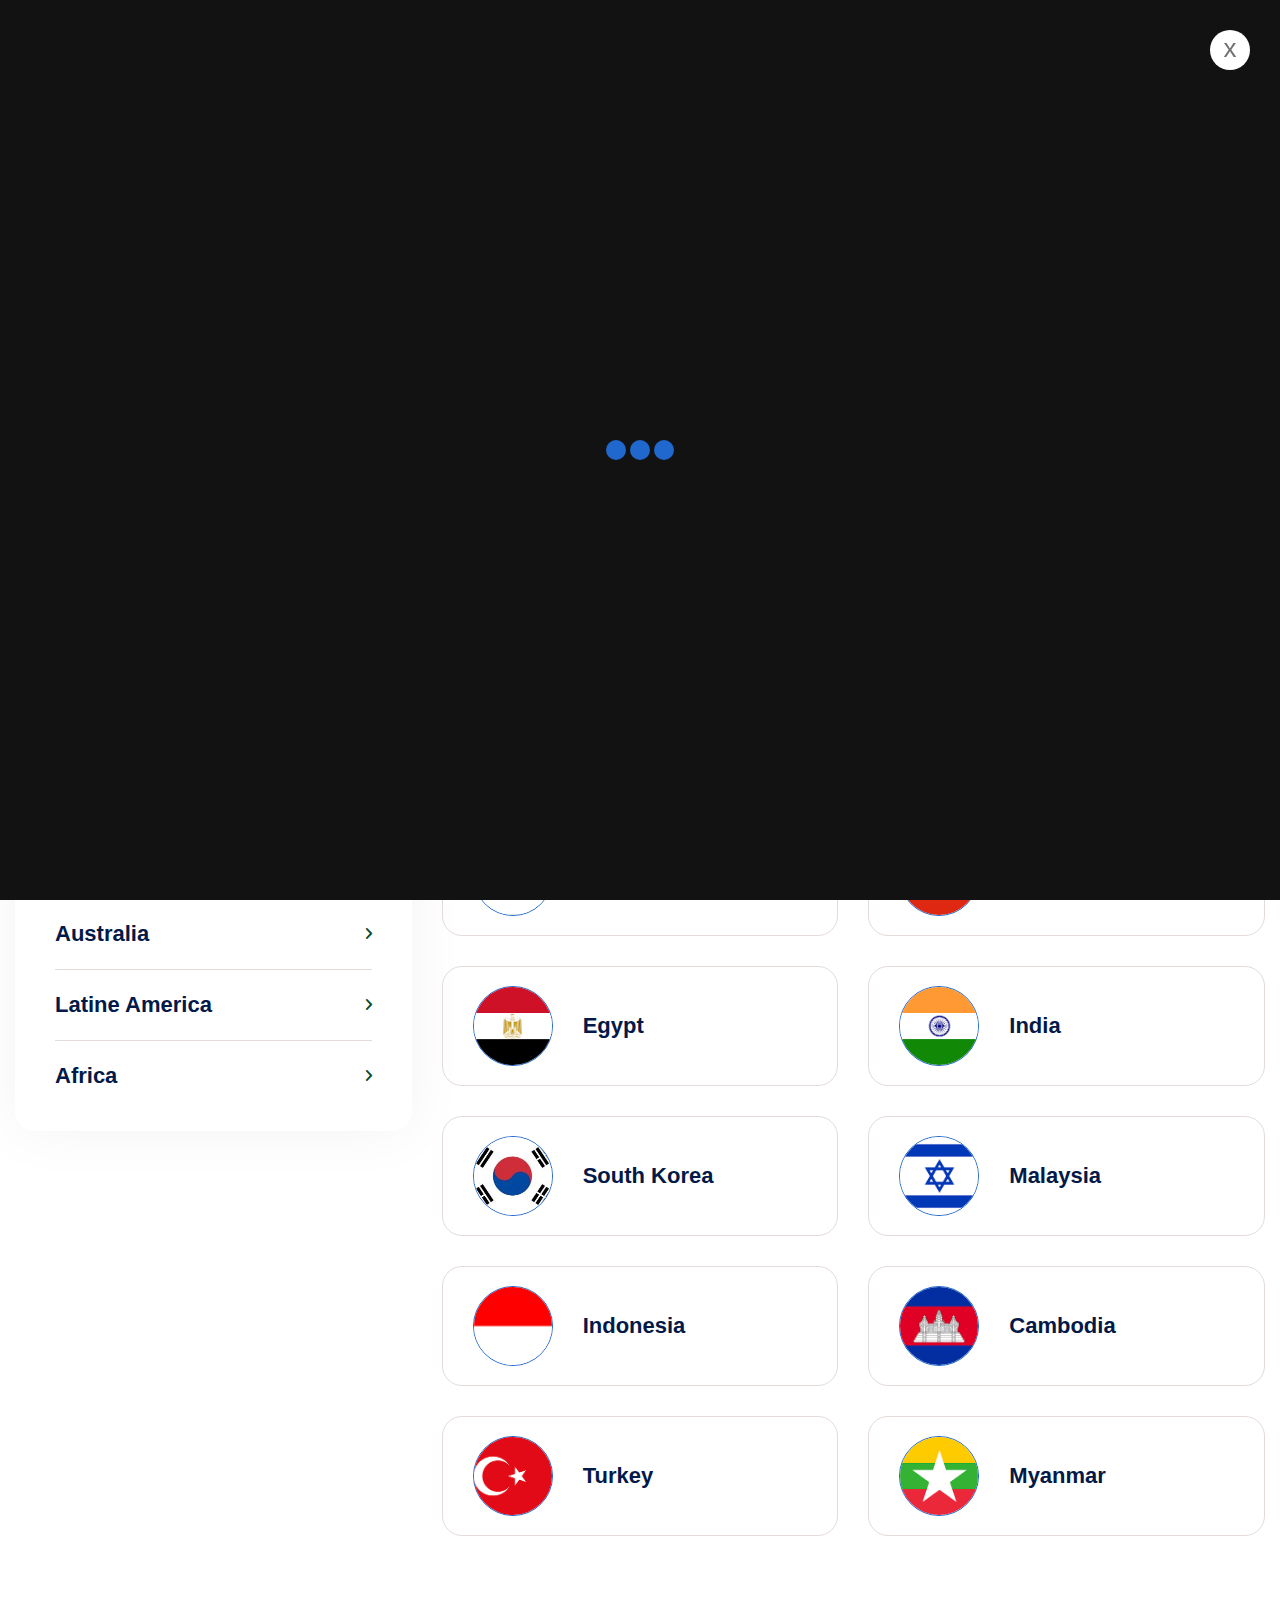
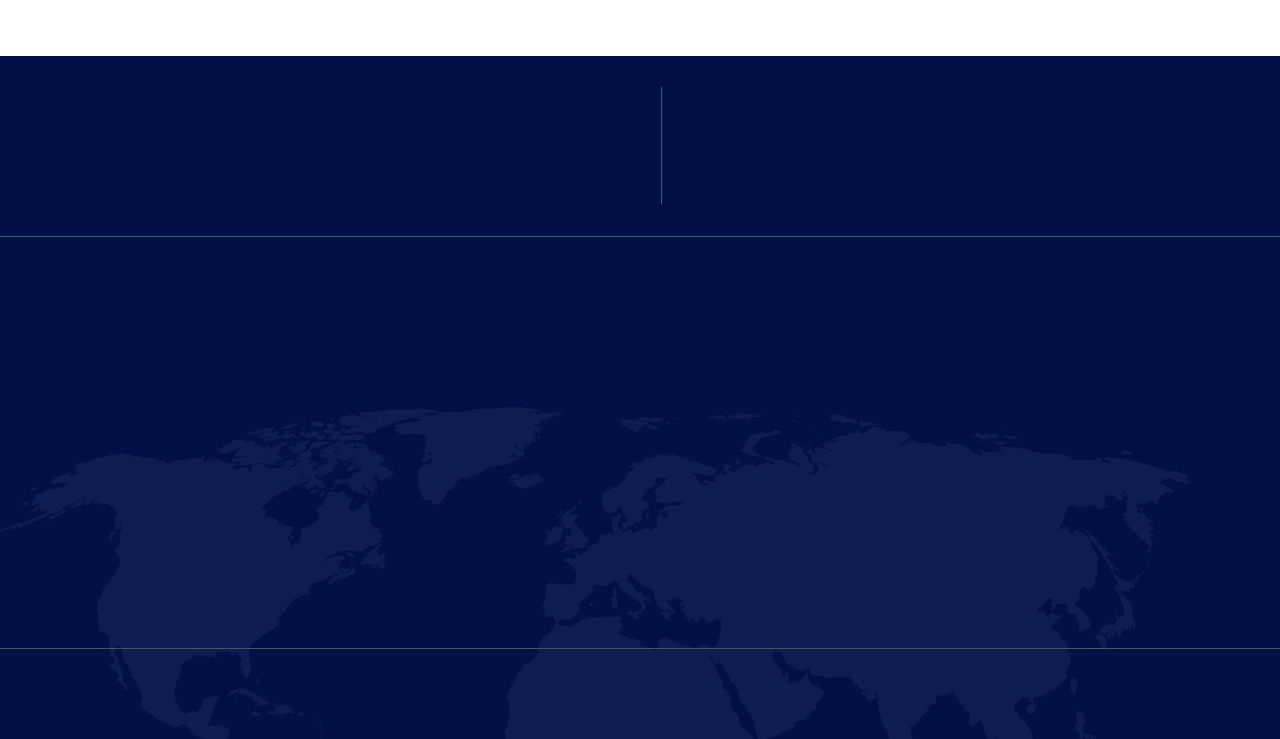
<file: routex/countrie.html>
<!doctype html>
<html class="no-js" lang="zxx">

<head>
    <meta charset="utf-8">
    <meta http-equiv="x-ua-compatible" content="ie=edge">
    <title>RouteX - Immigration and Visa Consulting HTML5 Template</title>
    <meta name="description" content="">
    <meta name="author" content="soukhinkhan">
    <meta name="viewport" content="width=device-width, initial-scale=1">
    <!-- Place favicon.ico in the root directory -->
    <link rel="shortcut icon" type="image/x-icon" href="assets/imgs/logo/favicon.svg">
    <link rel="preconnect" href="https://fonts.googleapis.com">
    <link rel="preconnect" href="https://fonts.gstatic.com" crossorigin>
    <link href="https://fonts.googleapis.com/css2?family=Sofia&display=swap" rel="stylesheet">
    <!-- CSS here -->
    <link rel="stylesheet" href="assets/css/vendor/bootstrap.min.css">
    <link rel="stylesheet" href="assets/css/vendor/animate.min.css">
    <link rel="stylesheet" href="assets/css/vendor/odometer.min.css">
     <link rel="stylesheet" href="assets/css/plugins/swiper.min.css">
    <link rel="stylesheet" href="assets/css/vendor/magnific-popup.css">
    <link rel="stylesheet" href="assets/css/vendor/fontawesome-pro.css"> 
    <link rel="stylesheet" href="assets/css/vendor/spacing.css">
    <link rel="stylesheet" href="assets/css/vendor/custom-font.css">
    <link rel="stylesheet" href="assets/css/main.css">
</head>


<body>

<!--[if lte IE 9]>
<p class="browserupgrade">You are using an <strong>outdated</strong> browser. Please <a href="https://browsehappy.com/">upgrade your browser</a> to improve your experience and security.</p>
<![endif]-->

<!-- preloader start -->
<div id="preloader">
    <div class="preloader-close">x</div>
    <div class="sk-three-bounce">
        <div class="sk-child sk-bounce1"></div>
        <div class="sk-child sk-bounce2"></div>
        <div class="sk-child sk-bounce3"></div>
    </div>
</div>
<!-- preloader start -->

<!-- Offcanvas area start -->
<div class="fix">
    <div class="offcanvas__area">
        <div class="offcanvas__wrapper">
            <div class="offcanvas__content">
                <div class="offcanvas__top d-flex justify-content-between align-items-center">
                    <div class="offcanvas__logo">
                        <a href="index.html">
                            <img src="assets/imgs/logo/offcanvas-logo.png" alt="logo not found">
                        </a>
                    </div>
                    <div class="offcanvas__close">
                        <button class="offcanvas-close-icon animation--flip">
                                <span class="offcanvas-m-lines">
                              <span class="offcanvas-m-line line--1"></span><span class="offcanvas-m-line line--2"></span><span class="offcanvas-m-line line--3"></span>
                                </span>
                        </button>
                    </div>
                </div>
                <div class="mobile-menu fix"></div>
                <div class="offcanvas__social">
                    <h3 class="offcanvas__title mb-20">Subscribe & Follow</h3>
                    <ul>
                        <li><a href="https://www.facebook.com/"><i class="fab fa-facebook-f"></i></a></li>
                        <li><a href="https://pinterest.com/"><i class="fa-brands fa-pinterest-p"></i></a></li>
                        <li><a href="https://youtube.com/"><i class="fab fa-youtube"></i></a></li>
                        <li><a href="https://linkedin.com/"><i class="fab fa-linkedin"></i></a></li>
                    </ul>
                </div>
                <div class="offcanvas__btn d-sm-none">
                    <div class="header__btn-wrap">
                        <a class="rr-btn btn-hover-white" href="contact.html">Purchase Now<span><i class="fa-regular fa-angle-right"></i></span></a>
                    </div>
                </div>
            </div>
        </div>
    </div>
</div>
<div class="offcanvas__overlay"></div>
<div class="offcanvas__overlay-white"></div>
<!-- Offcanvas area start -->

<!-- Header area start -->
<header>
    <div id="header-sticky" class="header__area header-1">
        <div class="header-container">
            <div class="mega__menu-wrapper p-relative">
                <div class="header__main">
                    <div class="header__left">
                        <div class="header__logo">
                            <a href="index.html">
                                <div class="logo">
                                    <img src="assets/imgs/logo/logo.svg" alt="logo not found">
                                </div>
                            </a>
                        </div>
                    </div>
                    <div class="header__middle">
                        <div class="mean__menu-wrapper d-none d-xl-block">
                            <div class="main-menu">
                                <nav id="mobile-menu">
                                    <ul>
                                        <li class="has-dropdown active">
                                            <a href="javascript:void(0)">Home</a>
                                            <ul class="submenu">
                                                <li><a href="index.html">Home 1</a></li>
                                                <li><a href="index-2.html">Home 2</a></li>
                                                <li><a href="index-3.html">Home 3</a></li>
                                                <li><a href="index-4.html">Home 4</a></li>
                                                <li><a href="index-5.html">Home 5</a></li>
                                            </ul>
                                        </li>
                                        <li>
                                            <a href="about-us.html">About Us</a>
                                        </li>
                                        <li class="has-dropdown">
                                            <a href="story.html">Story</a>
                                            <ul class="submenu">
                                                <li><a href="story.html">Story</a></li>
                                                <li><a href="story-details.html">Story Details</a></li>
                                            </ul>
                                        </li>
                                        <li class="has-dropdown">
                                            <a href="service.html">Visa</a>
                                            <ul class="submenu">
                                                <li><a href="visa.html">Visa</a></li>
                                                <li><a href="visa-details.html">Visa Details</a></li>
                                            </ul>
                                        </li>
                                        <li class="has-dropdown">
                                            <a href="has-dropdown">blog</a>
                                            <ul class="submenu">
                                                <li><a href="blog-grid.html">blog grid</a></li>
                                                <li><a href="blog-details.html">blog details</a></li>
                                            </ul>
                                        </li>
                                        <li class="has-dropdown ">
                                            <a href="javascript:void(0)">Page</a>
                                            <ul class="submenu">
                                                <li><a href="visa-offers.html">visa-offers</a></li>
                                                <li><a href="gallery.html">gallery</a></li>
                                                <li><a href="pricing.html">pricing</a></li>
                                                <li><a href="coaching.html">coaching</a></li>
                                                <li><a href="coaching-details.html">coaching details</a></li>
                                                <li><a href="countrie.html">Countries</a></li>
                                                <li><a href="countrie-details.html">Countries details</a></li>
                                                <li><a href="team.html">team</a></li>
                                                <li><a href="team-details.html">team details</a></li>
                                                <li><a href="faq.html">faq</a></li>
                                                <li><a href="404.html">404 Page</a></li>
                                            </ul>
                                        </li>
                                        <li>
                                            <a href="contact.html">Contact</a>
                                        </li>
                                    </ul>
                                </nav>
                            </div>
                        </div>
                    </div>
                    <div class="header__right">
                        <div class="header__action d-flex align-items-center">
                            <div class="header__btn-wrap d-none d-sm-inline-flex">
                                <a href="contact.html" class="rr-btn">Get An Appointment <i class="fa-solid fa-arrow-right"></i></a>
                            </div>
                            <div class="header__hamburger ml-20 d-xl-none">
                                <div class="sidebar__toggle">
                                    <button class="bar-icon">
                                        <span></span>
                                        <span></span>
                                        <span></span>
                                    </button>
                                </div>
                            </div>
                        </div>
                    </div>
                </div>
            </div>
        </div>
    </div>
</header>


<!-- Header area end -->

<!-- Body main wrapper start -->
<main>

    <div class="breadcrumb__area dark-green breadcrumb-space overflow-hidden custom-width position-relative z-1" data-background="assets/imgs/breadcrumb/breadcrumb.png">
        <div class="container">
            <div class="row align-items-center justify-content-between">
                <div class="col-12">
                    <div class="breadcrumb__content">
                        <div class="breadcrumb__title-wrapper mb-15 mb-sm-10 mb-xs-5">
                            <h1 class="breadcrumb__title color-white wow fadeInLeft animated" data-wow-delay=".2s">Countries</h1>
                        </div>
                        <div class="breadcrumb__menu wow fadeInLeft animated" data-wow-delay=".3s">
                            <nav>
                                <ul>
                                    <li><span><a href="index.html">Home</a></span></li>
                                    <li class="active"><span>Countries</span></li>
                                </ul>
                            </nav>
                        </div>
                    </div>
                </div>
            </div>
        </div>
    </div>

    <!--countries start-->
    <section class="countries section-space tab overflow-hidden">
        <div class="container">
            <div class="row">
                <div class="col-lg-4">
                    <ul class="nav nav-tabs countries__tab tab__wrap"  id="myTab" role="tablist">
                        <li class="nav-item" role="presentation">
                            <button class="active tab__btn pb-20" id="asia-tab" data-bs-toggle="tab" data-bs-target="#asia" type="button" role="tab" aria-controls="asia" aria-selected="true">
                                Asia
                                <i class="fa-solid fa-angle-right"></i>
                            </button>
                        </li>
                        <li class="nav-item" role="presentation">
                            <button class="pb-20"  id="europe-tab" data-bs-toggle="tab" data-bs-target="#europe" type="button" role="tab" aria-controls="europe" aria-selected="true">
                                Europe
                                <i class="fa-solid fa-angle-right"></i>
                            </button>
                        </li>
                        <li class="nav-item" role="presentation">
                            <button class="pb-20"  id="north-america-tab" data-bs-toggle="tab" data-bs-target="#north-america" type="button" role="tab" aria-controls="north-america" aria-selected="true">
                                North America
                                <i class="fa-solid fa-angle-right"></i>
                            </button>
                        </li>
                        <li class="nav-item" role="presentation">
                            <button class="pb-20"  id="australia-tab" data-bs-toggle="tab" data-bs-target="#australia" type="button" role="tab" aria-controls="australia" aria-selected="true">
                                Australia
                                <i class="fa-solid fa-angle-right"></i>
                            </button>
                        </li>
                        <li class="nav-item" role="presentation">
                            <button class="pb-20"  id="latine-america-tab" data-bs-toggle="tab" data-bs-target="#latine-america" type="button" role="tab" aria-controls="latine-america" aria-selected="true">
                                Latine America
                                <i class="fa-solid fa-angle-right"></i>
                            </button>
                        </li>
                        <li class="nav-item" role="presentation">
                            <button id="africa-tab" data-bs-toggle="tab" data-bs-target="#africa" type="button" role="tab" aria-controls="africa" aria-selected="true">
                                Africa
                                <i class="fa-solid fa-angle-right"></i>
                            </button>
                        </li>
                    </ul>
                </div>
                <div class="col-lg-8">
                    <div class="tab-content" >
                        <div class="tab-pane fade show active" id="asia" role="tabpanel" aria-labelledby="asia-tab">
                            <div class="countries__tab-content">
                                <div class="countries__tab-content__countries-name  mb-30 d-flex">
                                    <img src="./assets/imgs/countrie/russia.png" alt="img not found">
                                    <h5>Russia</h5>
                                </div>
                                <div class="countries__tab-content__countries-name mb-30 d-flex">
                                    <img src="./assets/imgs/countrie/japan.png" alt="img not found">
                                    <h5>Japan</h5>
                                </div>
                                <div class="countries__tab-content__countries-name mb-30 d-flex">
                                    <img src="./assets/imgs/countrie/egypt.png" alt="img not found">
                                    <h5>Egypt</h5>
                                </div>
                                <div class="countries__tab-content__countries-name mb-30 d-flex">
                                    <img src="./assets/imgs/countrie/south-korea.png" alt="img not found">
                                    <h5>South Korea</h5>
                                </div>
                                <div class="countries__tab-content__countries-name mb-30 d-flex">
                                    <img src="./assets/imgs/countrie/indonesia.png" alt="img not found">
                                    <h5>Indonesia</h5>
                                </div>
                                <div class="countries__tab-content__countries-name d-flex">
                                    <img src="./assets/imgs/countrie/turkey.png" alt="img not found">
                                    <h5>Turkey</h5>
                                </div>
                                <div class="countries__tab-content__countries-name mb-30 d-flex">
                                    <img src="./assets/imgs/countrie/thailand.png" alt="img not found">
                                    <h5>Thailand</h5>
                                </div>
                                <div class="countries__tab-content__countries-name mb-30 d-flex">
                                    <img src="./assets/imgs/countrie/china.png" alt="img not found">
                                    <h5>China</h5>
                                </div>
                                <div class="countries__tab-content__countries-name mb-30 d-flex">
                                    <img src="./assets/imgs/countrie/india.png" alt="img not found">
                                    <h5>India</h5>
                                </div>
                                <div class="countries__tab-content__countries-name mb-30 d-flex">
                                    <img src="./assets/imgs/countrie/malaysia.png" alt="img not found">
                                    <h5>Malaysia</h5>
                                </div>
                                <div class="countries__tab-content__countries-name mb-30 d-flex">
                                    <img src="./assets/imgs/countrie/cambodia.png" alt="img not found">
                                    <h5>Cambodia</h5>
                                </div>
                                <div class="countries__tab-content__countries-name d-flex">
                                    <img src="./assets/imgs/countrie/myanmar.png" alt="img not found">
                                    <h5>Myanmar</h5>
                                </div>
                            </div>
                        </div>
                        <div class="tab-pane fade" id="europe" role="tabpanel" aria-labelledby="europe-tab">
                            <div class="countries__tab-content">
                                <div class="countries__tab-content__countries-name  mb-30 d-flex wow fadeInLeft animated">
                                    <img src="./assets/imgs/countrie/germany.png" alt="img not found">
                                    <h5>Germany</h5>
                                </div>
                                <div class="countries__tab-content__countries-name mb-30 d-flex wow fadeInLeft animated">
                                    <img src="./assets/imgs/countrie/russia.png" alt="img not found">
                                    <h5>Russia</h5>
                                </div>
                                <div class="countries__tab-content__countries-name mb-30 d-flex wow fadeInLeft animated">
                                    <img src="./assets/imgs/countrie/italy.png" alt="img not found">
                                    <h5>Italy</h5>
                                </div>
                                <div class="countries__tab-content__countries-name mb-30 d-flex wow fadeInLeft animated">
                                    <img src="./assets/imgs/countrie/switzerland.png" alt="img not found">
                                    <h5>Switzerland</h5>
                                </div>
                                <div class="countries__tab-content__countries-name mb-30 d-flex wow fadeInLeft animated">
                                    <img src="./assets/imgs/countrie/sweden.png" alt="img not found">
                                    <h5>Sweden</h5>
                                </div>
                                <div class="countries__tab-content__countries-name  d-flex wow fadeInLeft animated">
                                    <img src="./assets/imgs/countrie/greece.png" alt="img not found">
                                    <h5>Greece</h5>
                                </div>
                                <div class="countries__tab-content__countries-name mb-30  d-flex wow fadeInLeft animated">
                                    <img src="./assets/imgs/countrie/belgium.png" alt="img not found">
                                    <h5>Belgium</h5>
                                </div>
                                <div class="countries__tab-content__countries-name mb-30  d-flex wow fadeInLeft animated">
                                    <img src="./assets/imgs/countrie/croatia.png" alt="img not found">
                                    <h5>Croatia</h5>
                                </div>
                                <div class="countries__tab-content__countries-name mb-30  d-flex wow fadeInLeft animated">
                                    <img src="./assets/imgs/countrie/norway.png" alt="img not found">
                                    <h5>Norway</h5>
                                </div>
                                <div class="countries__tab-content__countries-name mb-30  d-flex wow fadeInLeft animated">
                                    <img src="./assets/imgs/countrie/denmark.png" alt="img not found">
                                    <h5>Denmark</h5>
                                </div>
                                <div class="countries__tab-content__countries-name mb-30  d-flex wow fadeInLeft animated">
                                    <img src="./assets/imgs/countrie/iceland.png" alt="img not found">
                                    <h5>Iceland</h5>
                                </div>
                                <div class="countries__tab-content__countries-name  d-flex wow fadeInLeft animated">
                                    <img src="./assets/imgs/countrie/hungary.png" alt="img not found">
                                    <h5>Hungary</h5>
                                </div>
                            </div>
                        </div>
                        <div class="tab-pane fade" id="north-america" role="tabpanel" aria-labelledby="north-america-tab">
                           <div class="countries__tab-content">
                                <div class="countries__tab-content__countries-name  mb-30 d-flex wow fadeInLeft animated">
                                    <img src="./assets/imgs/countrie/united-states.png" alt="img not found">
                                    <h5>United States</h5>
                                </div>
                                <div class="countries__tab-content__countries-name mb-30 d-flex wow fadeInLeft animated">
                                    <img src="./assets/imgs/countrie/bahamas.png" alt="img not found">
                                    <h5>Bahamas</h5>
                                </div>
                                <div class="countries__tab-content__countries-name mb-30 d-flex wow fadeInLeft animated">
                                    <img src="./assets/imgs/countrie/dominican-republic.png" alt="img not found">
                                    <h5>Dominican Republic</h5>
                                </div>
                                <div class="countries__tab-content__countries-name mb-30 d-flex wow fadeInLeft animated">
                                    <img src="./assets/imgs/countrie//jamaica.png" alt="img not found">
                                    <h5>Jamaica</h5>
                                </div>
                                <div class="countries__tab-content__countries-name mb-30 d-flex wow fadeInLeft animated">
                                    <img src="./assets/imgs/countrie/belize.png" alt="img not found">
                                    <h5>Belize</h5>
                                </div>
                                <div class="countries__tab-content__countries-name d-flex wow fadeInLeft animated">
                                    <img src="./assets/imgs/countrie/honduras.png" alt="img not found">
                                    <h5>Honduras</h5>
                                </div>
                                <div class="countries__tab-content__countries-name mb-30 d-flex wow fadeInLeft animated">
                                    <img src="./assets/imgs/countrie/panama.png" alt="img not found">
                                    <h5>Panama</h5>
                                </div>
                                <div class="countries__tab-content__countries-name mb-30 d-flex wow fadeInLeft animated">
                                    <img src="./assets/imgs/countrie/barbados.png" alt="img not found">
                                    <h5>Barbados</h5>
                                </div>
                                <div class="countries__tab-content__countries-name mb-30 d-flex wow fadeInLeft animated">
                                    <img src="./assets/imgs/countrie/guadeloupe.png" alt="img not found">
                                    <h5>Guadeloupe</h5>
                                </div>
                                <div class="countries__tab-content__countries-name mb-30 d-flex wow fadeInLeft animated">
                                    <img src="./assets/imgs/countrie/grenada.png" alt="img not found">
                                    <h5>Grenada</h5>
                                </div>
                                <div class="countries__tab-content__countries-name mb-30 d-flex wow fadeInLeft animated">
                                    <img src="./assets/imgs/countrie/montserrat.png" alt="img not found">
                                    <h5>Montserrat</h5>
                                </div>
                                <div class="countries__tab-content__countries-name d-flex wow fadeInLeft animated">
                                    <img src="./assets/imgs/countrie/sint-maarten.png" alt="img not found">
                                    <h5>Sint Maarten</h5>
                                </div>
                            </div>
                        </div>
                        <div class="tab-pane fade" id="australia" role="tabpanel" aria-labelledby="australia-tab">
                           <div class="countries__tab-content">
                                <div class="countries__tab-content__countries-name  mb-30 d-flex wow fadeInLeft animated">
                                    <img src="./assets/imgs/countrie/australia.png" alt="img not found">
                                    <h5>Australia</h5>
                                </div>
                                <div class="countries__tab-content__countries-name mb-30 d-flex wow fadeInLeft animated">
                                    <img src="./assets/imgs/countrie/nauru.png" alt="img not found">
                                    <h5>Nauru</h5>
                                </div>
                                <div class="countries__tab-content__countries-name mb-30 d-flex wow fadeInLeft animated">
                                    <img src="./assets/imgs/countrie/papua.png" alt="img not found">
                                    <h5>Papua New Guinea</h5>
                                </div>
                                <div class="countries__tab-content__countries-name mb-30 d-flex wow fadeInLeft animated">
                                    <img src="./assets/imgs/countrie/micronesia.png" alt="img not found">
                                    <h5>Micronesia</h5>
                                </div>
                                <div class="countries__tab-content__countries-name mb-30 d-flex wow fadeInLeft animated">
                                    <img src="./assets/imgs/countrie/tuvalu.png" alt="img not found">
                                    <h5>Tuvalu</h5>
                                </div>
                                <div class="countries__tab-content__countries-name mb-30 d-flex wow fadeInLeft animated">
                                    <img src="./assets/imgs/countrie/kiribati.png" alt="img not found">
                                    <h5>Kiribati</h5>
                                </div>
                                <div class="countries__tab-content__countries-name d-flex wow fadeInLeft animated">
                                    <img src="./assets/imgs/countrie/new-zealand.png" alt="img not found">
                                    <h5>New Zealand</h5>
                                </div>
                                <div class="countries__tab-content__countries-name mb-30 d-flex wow fadeInLeft animated">
                                    <img src="./assets/imgs/countrie/solomon-islands.png" alt="img not found">
                                    <h5>Solomon-Islands</h5>
                                </div>
                                <div class="countries__tab-content__countries-name mb-30 d-flex wow fadeInLeft animated">
                                    <img src="./assets/imgs/countrie/fiji.png" alt="img not found">
                                    <h5>Fiji</h5>
                                </div>
                                <div class="countries__tab-content__countries-name mb-30 d-flex wow fadeInLeft animated">
                                    <img src="./assets/imgs/countrie/new-south-wales.png" alt="img not found">
                                    <h5>New South Wales</h5>
                                </div>
                                <div class="countries__tab-content__countries-name mb-30 d-flex wow fadeInLeft animated">
                                    <img src="./assets/imgs/countrie/ashmore-and-cartier-islands.png" alt="img not found">
                                    <h5>Cartier Islands</h5>
                                </div>
                                <div class="countries__tab-content__countries-name d-flex wow fadeInLeft animated">
                                    <img src="./assets/imgs/countrie/united-states.png" alt="img not found">
                                    <h5>United states</h5>
                                </div>
                            </div>
                        </div>
                        <div class="tab-pane fade" id="latine-america" role="tabpanel" aria-labelledby="latine-america-tab">
                           <div class="countries__tab-content">
                                <div class="countries__tab-content__countries-name  mb-30 d-flex wow fadeInLeft animated">
                                    <img src="./assets/imgs/countrie/argentina.png" alt="img not found">
                                    <h5>Argentina</h5>
                                </div>
                                <div class="countries__tab-content__countries-name mb-30 d-flex wow fadeInLeft animated">
                                    <img src="./assets/imgs/countrie/brazil.png" alt="img not found">
                                    <h5>Brazil</h5>
                                </div>
                                <div class="countries__tab-content__countries-name mb-30 d-flex wow fadeInLeft animated">
                                    <img src="./assets/imgs/countrie/venezuela.png" alt="img not found">
                                    <h5>Venezuela</h5>
                                </div>
                                <div class="countries__tab-content__countries-name mb-30 d-flex wow fadeInLeft animated">
                                    <img src="./assets/imgs/countrie/uruguay.png" alt="img not found">
                                    <h5>Uruguay</h5>
                                </div>
                                <div class="countries__tab-content__countries-name mb-30 d-flex wow fadeInLeft animated">
                                    <img src="./assets/imgs/countrie/colombia.png" alt="img not found">
                                    <h5>Colombia</h5>
                                </div>
                                <div class="countries__tab-content__countries-name d-flex wow fadeInLeft animated">
                                    <img src="./assets/imgs/countrie/martinique.png" alt="img not found">
                                    <h5>Martinique</h5>
                                </div>
                                <div class="countries__tab-content__countries-name mb-30 d-flex wow fadeInLeft animated">
                                    <img src="./assets/imgs/countrie/peru.png" alt="img not found">
                                    <h5>Peru</h5>
                                </div>
                                <div class="countries__tab-content__countries-name mb-30 d-flex wow fadeInLeft animated">
                                    <img src="./assets/imgs/countrie/barbuda.png" alt="img not found">
                                    <h5>Barbuda</h5>
                                </div>
                                <div class="countries__tab-content__countries-name mb-30 d-flex wow fadeInLeft animated">
                                    <img src="./assets/imgs/countrie/el-salvador.png" alt="img not found">
                                    <h5>El Salvador</h5>
                                </div>
                                <div class="countries__tab-content__countries-name mb-30 d-flex wow fadeInLeft animated">
                                    <img src="./assets/imgs/countrie/puerto-rico.png" alt="img not found">
                                    <h5>Puerto Rico</h5>
                                </div>
                                <div class="countries__tab-content__countries-name mb-30 d-flex wow fadeInLeft animated">
                                    <img src="./assets/imgs/countrie/saint-barthelemy.png" alt="img not found">
                                    <h5>Saint Barthélemy</h5>
                                </div>
                                <div class="countries__tab-content__countries-name d-flex wow fadeInLeft animated">
                                    <img src="./assets/imgs/countrie/ecuador.png" alt="img not found">
                                    <h5>Ecuador</h5>
                                </div>
                            </div>
                        </div>
                        <div class="tab-pane fade" id="africa" role="tabpanel" aria-labelledby="africa-tab">
                           <div class="countries__tab-content">
                                <div class="countries__tab-content__countries-name  mb-30 d-flex wow fadeInLeft animated">
                                    <img src="./assets/imgs/countrie/south-africa.png" alt="img not found">
                                    <h5>South Africa</h5>
                                </div>
                                <div class="countries__tab-content__countries-name mb-30 d-flex wow fadeInLeft animated">
                                    <img src="./assets/imgs/countrie/uganda.png" alt="img not found">
                                    <h5>Uganda</h5>
                                </div>
                                <div class="countries__tab-content__countries-name mb-30 d-flex wow fadeInLeft animated">
                                    <img src="./assets/imgs/countrie/ethiopia.png" alt="img not found">
                                    <h5>Ethiopia</h5>
                                </div>
                                <div class="countries__tab-content__countries-name mb-30 d-flex wow fadeInLeft animated">
                                    <img src="./assets/imgs/countrie/ghana.png" alt="img not found">
                                    <h5>Ghana</h5>
                                </div>
                                <div class="countries__tab-content__countries-name mb-30 d-flex wow fadeInLeft animated">
                                    <img src="./assets/imgs/countrie/morocco.png" alt="img not found">
                                    <h5>Morocco</h5>
                                </div>
                                <div class="countries__tab-content__countries-name d-flex wow fadeInLeft animated">
                                    <img src="./assets/imgs/countrie/tanzania.png" alt="img not found">
                                    <h5>Tanzania</h5>
                                </div>
                                <div class="countries__tab-content__countries-name mb-30 d-flex wow fadeInLeft animated">
                                    <img src="./assets/imgs/countrie/senegal.png" alt="img not found">
                                    <h5>Senegal</h5>
                                </div>
                                <div class="countries__tab-content__countries-name mb-30 d-flex wow fadeInLeft animated">
                                    <img src="./assets/imgs/countrie/niger.png" alt="img not found">
                                    <h5>Niger</h5>
                                </div>
                                <div class="countries__tab-content__countries-name mb-30 d-flex wow fadeInLeft animated">
                                    <img src="./assets/imgs/countrie/rwanda.png" alt="img not found">
                                    <h5>Rwanda</h5>
                                </div>
                                <div class="countries__tab-content__countries-name mb-30 d-flex wow fadeInLeft animated">
                                    <img src="./assets/imgs/countrie/somalia.png" alt="img not found">
                                    <h5>Somalia</h5>
                                </div>
                                <div class="countries__tab-content__countries-name mb-30 d-flex wow fadeInLeft animated">
                                    <img src="./assets/imgs/countrie/guinea.png" alt="img not found">
                                    <h5>guinea</h5>
                                </div>
                                <div class="countries__tab-content__countries-name d-flex wow fadeInLeft animated">
                                    <img src="./assets/imgs/countrie/gabon.png" alt="img not found">
                                    <h5>gabon</h5>
                                </div>
                            </div>
                        </div>
                    </div>
                </div>
            </div>
        </div>
    </section>

</main>
<div id="scroll-percentage"><span id="scroll-percentage-value"></span></div>
<!--scrollup-->

<!-- Footer area start -->
<footer>
    <section class="footer__area-common dark-green overflow-hidden position-relative z-1"
     data-background="assets/imgs/footer/footer1-bg-img.png">
        <div class="footer__border-bottom">
            <div class="container">
                <div class="footer-top d-flex justify-content-between pt-50 pb-50">
                    <div class="footer-top-left d-flex wow fadeInLeft animated" data-wow-delay=".2s">
                        <div class="footer-left-svg">
                            <svg width="40" height="41" viewBox="0 0 40 41" fill="none" xmlns="http://www.w3.org/2000/svg">
                                <path d="M38.2031 15.3458H36.0562C36.8555 13.9007 37.2636 12.272 37.2403 10.6208C37.2171 8.96962 36.7632 7.35309 35.9235 5.93111C35.0839 4.50913 33.8876 3.33095 32.453 2.5131C31.0184 1.69525 29.3951 1.26606 27.7437 1.26797C26.2274 1.27277 24.7339 1.63888 23.3873 2.33597C22.0406 3.03306 20.8794 4.04105 20 5.27641C18.5991 3.2956 16.4929 1.92646 14.1139 1.45027C11.735 0.974076 9.26405 1.42699 7.20866 2.71596C5.15328 4.00493 3.66955 6.03209 3.06228 8.38098C2.45501 10.7299 2.77032 13.2221 3.94344 15.3458H1.79688C1.32049 15.3464 0.863786 15.5359 0.526932 15.8727C0.190078 16.2096 0.000578888 16.6663 0 17.1427L0 37.028C0.000578888 37.5044 0.190078 37.9611 0.526932 38.2979C0.863786 38.6348 1.32049 38.8243 1.79688 38.8249H38.2031C38.6795 38.8244 39.1363 38.6349 39.4732 38.298C39.81 37.9611 39.9995 37.5044 40 37.028V17.1427C39.9995 16.6663 39.81 16.2095 39.4732 15.8726C39.1363 15.5358 38.6795 15.3463 38.2031 15.3458ZM27.7431 2.36172C29.2561 2.3614 30.741 2.76958 32.0412 3.54317C33.3414 4.31677 34.4087 5.42706 35.1302 6.75686C35.8518 8.08665 36.2009 9.58659 36.1408 11.0983C36.0806 12.6101 35.6134 14.0775 34.7884 15.3458H33.0219C34.1333 14.0794 34.7444 12.451 34.7406 10.7661C34.7409 9.15872 34.1877 7.60027 33.1741 6.35277C32.1605 5.10526 30.7483 4.24479 29.1749 3.91601C27.6015 3.58724 25.9629 3.81022 24.5346 4.54746C23.1062 5.2847 21.9753 6.49124 21.3319 7.96422C21.1531 7.38723 20.9193 6.82873 20.6338 6.29641C21.3921 5.09544 22.4412 4.10522 23.6839 3.41743C24.9266 2.72965 26.3228 2.36654 27.7431 2.36172ZM21.3319 13.5695C21.6168 14.2158 21.9987 14.8148 22.4644 15.3458H20.5703C20.8844 14.7814 21.1396 14.1862 21.3319 13.5695ZM21.8391 10.7652C21.8368 9.76716 22.0876 8.78488 22.5679 7.91008C23.0483 7.03528 23.7425 6.29651 24.5858 5.76279C25.4291 5.22907 26.394 4.91782 27.3902 4.85811C28.3864 4.7984 29.3815 4.99218 30.2825 5.42135C31.1835 5.85052 31.961 6.50108 32.5424 7.31224C33.1238 8.1234 33.4901 9.0687 33.6071 10.0598C33.7241 11.0509 33.5879 12.0555 33.2114 12.9798C32.8348 13.904 32.2301 14.7177 31.4538 15.3448H24.0312C23.3457 14.7948 22.7927 14.0976 22.4132 13.3048C22.0338 12.5121 21.8375 11.6441 21.8391 10.7652ZM3.85281 10.7652C3.85265 9.45723 4.15776 8.16731 4.74387 6.99806C5.32999 5.8288 6.18092 4.81249 7.22896 4.02999C8.27699 3.24749 9.4932 2.7204 10.7808 2.49068C12.0684 2.26096 13.3918 2.33494 14.6458 2.70673C15.8998 3.07853 17.0497 3.73787 18.004 4.6323C18.9583 5.52673 19.6906 6.63155 20.1428 7.85884C20.5949 9.08614 20.7544 10.402 20.6085 11.7018C20.4625 13.0016 20.0152 14.2493 19.3022 15.3458H17.5356C18.6469 14.0794 19.2581 12.451 19.2544 10.7661C19.2605 9.84318 19.0841 8.92815 18.7352 8.07371C18.3863 7.21926 17.8718 6.44227 17.2213 5.78747C16.5709 5.13268 15.7974 4.61301 14.9453 4.25839C14.0932 3.90377 13.1793 3.72121 12.2564 3.72121C11.3335 3.72121 10.4196 3.90377 9.56754 4.25839C8.71545 4.61301 7.94191 5.13268 7.29148 5.78747C6.64104 6.44227 6.12656 7.21926 5.77764 8.07371C5.42872 8.92815 5.25227 9.84318 5.25844 10.7661C5.25471 12.451 5.86584 14.0794 6.97719 15.3458H5.21156C4.32208 13.9839 3.84982 12.3918 3.85281 10.7652ZM6.35281 10.7652C6.3509 9.76731 6.60192 8.78525 7.08241 7.91071C7.56291 7.03616 8.25721 6.29766 9.10048 5.76417C9.94374 5.23068 10.9085 4.91961 11.9045 4.86002C12.9006 4.80042 13.8955 4.99424 14.7964 5.42337C15.6973 5.8525 16.4747 6.50295 17.056 7.31396C17.6374 8.12498 18.0037 9.0701 18.1208 10.0611C18.2379 11.052 18.1019 12.0565 17.7255 12.9806C17.3492 13.9048 16.7448 14.7185 15.9688 15.3458H8.54625C7.8603 14.7958 7.30695 14.0985 6.92724 13.3056C6.54752 12.5126 6.3512 11.6443 6.35281 10.7652ZM38.9062 37.028C38.906 37.2144 38.8318 37.3931 38.7 37.5249C38.5682 37.6567 38.3895 37.7309 38.2031 37.7311H1.79688C1.61047 37.7309 1.43177 37.6567 1.29996 37.5249C1.16816 37.3931 1.094 37.2144 1.09375 37.028V17.1427C1.094 16.9563 1.16816 16.7776 1.29996 16.6458C1.43177 16.5139 1.61047 16.4398 1.79688 16.4395H38.2031C38.3895 16.4398 38.5682 16.5139 38.7 16.6458C38.8318 16.7776 38.906 16.9563 38.9062 17.1427V37.028Z" fill="white" />
                                <path d="M36.9531 20.6805C36.3471 20.6798 35.766 20.4388 35.3375 20.0102C34.9089 19.5816 34.6678 19.0006 34.6672 18.3945C34.6672 18.2495 34.6096 18.1104 34.507 18.0078C34.4045 17.9053 34.2654 17.8477 34.1203 17.8477H5.87969C5.73465 17.8477 5.59555 17.9053 5.49299 18.0078C5.39043 18.1104 5.33281 18.2495 5.33281 18.3945C5.33215 19.0006 5.0911 19.5816 4.66255 20.0102C4.23399 20.4388 3.65294 20.6798 3.04688 20.6805C2.90186 20.6806 2.76281 20.7382 2.66027 20.8407C2.55773 20.9433 2.50008 21.0823 2.5 21.2273V32.9461C2.5 33.0911 2.55762 33.2302 2.66018 33.3328C2.76273 33.4354 2.90183 33.493 3.04688 33.493C3.65297 33.4937 4.23402 33.7348 4.66256 34.1634C5.09111 34.592 5.33215 35.1731 5.33281 35.7792C5.33281 35.9243 5.39043 36.0634 5.49299 36.1659C5.59555 36.2685 5.73465 36.3261 5.87969 36.3261H34.1203C34.2654 36.3261 34.4045 36.2685 34.507 36.1659C34.6096 36.0634 34.6672 35.9243 34.6672 35.7792C34.6678 35.1731 34.9089 34.592 35.3374 34.1634C35.766 33.7348 36.347 33.4937 36.9531 33.493C37.025 33.493 37.0961 33.4789 37.1625 33.4514C37.2288 33.424 37.2891 33.3837 37.3399 33.3329C37.3907 33.2821 37.431 33.2218 37.4585 33.1554C37.4859 33.0891 37.5 33.0179 37.5 32.9461V21.2273C37.5 21.0823 37.4424 20.9432 37.3398 20.8406C37.2373 20.7381 37.0982 20.6805 36.9531 20.6805ZM6.38219 35.233C6.2666 34.5353 5.93558 33.8912 5.43552 33.3911C4.93547 32.891 4.29145 32.5599 3.59375 32.4442V21.7302C4.29143 21.6144 4.93542 21.2833 5.43547 20.7832C5.93552 20.2831 6.26656 19.6391 6.38219 18.9414H15.6444C14.169 19.7296 12.9353 20.9037 12.0752 22.3384C11.2151 23.7731 10.7608 25.4144 10.7608 27.0872C10.7608 28.7599 11.2151 30.4013 12.0752 31.836C12.9353 33.2706 14.169 34.4448 15.6444 35.233H6.38219ZM20 18.9414C21.6111 18.9413 23.1861 19.419 24.5258 20.3141C25.8654 21.2092 26.9095 22.4814 27.5261 23.9699C28.1427 25.4584 28.304 27.0963 27.9897 28.6765C27.6754 30.2566 26.8996 31.7081 25.7604 32.8474C24.6211 33.9866 23.1696 34.7625 21.5894 35.0768C20.0092 35.3911 18.3713 35.2297 16.8829 34.6131C15.3944 33.9966 14.1221 32.9524 13.2271 31.6128C12.332 30.2731 11.8543 28.6982 11.8544 27.087C11.8572 24.9275 12.7163 22.8573 14.2433 21.3303C15.7703 19.8033 17.8405 18.9442 20 18.9414ZM36.4062 32.4442C35.7084 32.5597 35.0643 32.8907 34.5641 33.3909C34.064 33.891 33.733 34.5352 33.6175 35.233H24.3556C25.831 34.4448 27.0647 33.2706 27.9248 31.836C28.7849 30.4013 29.2392 28.7599 29.2392 27.0872C29.2392 25.4144 28.7849 23.7731 27.9248 22.3384C27.0647 20.9037 25.831 19.7296 24.3556 18.9414H33.6175C33.7331 19.6392 34.0641 20.2833 34.5642 20.7834C35.0644 21.2835 35.7085 21.6146 36.4062 21.7302V32.4442Z" fill="white" />
                                <path d="M21.8065 29.4683H16.9434C16.7983 29.4683 16.6592 29.5259 16.5567 29.6285C16.4541 29.731 16.3965 29.8701 16.3965 30.0152C16.3965 30.1602 16.4541 30.2993 16.5567 30.4019C16.6592 30.5044 16.7983 30.562 16.9434 30.562H18.3155V31.9173C18.3155 32.0624 18.3732 32.2015 18.4757 32.304C18.5783 32.4066 18.7174 32.4642 18.8624 32.4642C19.0075 32.4642 19.1466 32.4066 19.2491 32.304C19.3517 32.2015 19.4093 32.0624 19.4093 31.9173V30.562H20.5905V31.9173C20.5905 32.0624 20.6482 32.2015 20.7507 32.304C20.8533 32.4066 20.9924 32.4642 21.1374 32.4642C21.2825 32.4642 21.4216 32.4066 21.5241 32.304C21.6267 32.2015 21.6843 32.0624 21.6843 31.9173V30.562H21.8065C22.2829 30.5615 22.7396 30.3721 23.0765 30.0352C23.4134 29.6983 23.6029 29.2416 23.6034 28.7652V27.0855C23.6034 26.9404 23.5457 26.8013 23.4432 26.6988C23.3406 26.5962 23.2015 26.5386 23.0565 26.5386H17.4902V25.4058C17.4905 25.2194 17.5646 25.0407 17.6964 24.9089C17.8283 24.7771 18.007 24.7029 18.1934 24.7027H23.0565C23.2015 24.7027 23.3406 24.645 23.4432 24.5425C23.5457 24.4399 23.6034 24.3008 23.6034 24.1558C23.6034 24.0107 23.5457 23.8716 23.4432 23.7691C23.3406 23.6665 23.2015 23.6089 23.0565 23.6089H21.6843V22.2539C21.6843 22.1089 21.6267 21.9698 21.5241 21.8672C21.4216 21.7646 21.2825 21.707 21.1374 21.707C20.9924 21.707 20.8533 21.7646 20.7507 21.8672C20.6482 21.9698 20.5905 22.1089 20.5905 22.2539V23.6092H19.4093V22.2539C19.4093 22.1089 19.3517 21.9698 19.2491 21.8672C19.1466 21.7646 19.0075 21.707 18.8624 21.707C18.7174 21.707 18.5783 21.7646 18.4757 21.8672C18.3732 21.9698 18.3155 22.1089 18.3155 22.2539V23.6092H18.1934C17.717 23.6097 17.2602 23.7992 16.9233 24.1361C16.5865 24.4729 16.397 24.9297 16.3965 25.4061V27.0858C16.3964 27.1576 16.4106 27.2287 16.438 27.2951C16.4655 27.3615 16.5058 27.4218 16.5566 27.4726C16.6074 27.5234 16.6677 27.5636 16.734 27.5911C16.8004 27.6186 16.8715 27.6327 16.9434 27.6327H22.5096V28.7655C22.5093 28.9518 22.4351 29.1304 22.3033 29.2622C22.1715 29.3939 21.9928 29.468 21.8065 29.4683Z" fill="white" />
                                <path d="M14.0141 7.4224L12.2572 9.25646L10.5004 7.4224C10.4507 7.37055 10.3912 7.32899 10.3255 7.30011C10.2597 7.27122 10.1889 7.25557 10.1171 7.25405C10.0453 7.25252 9.9739 7.26516 9.90698 7.29123C9.84006 7.3173 9.77892 7.3563 9.72707 7.406C9.67522 7.45569 9.63367 7.51512 9.60478 7.58087C9.57589 7.64663 9.56024 7.71743 9.55872 7.78924C9.55719 7.86104 9.56983 7.93245 9.5959 7.99937C9.62197 8.06629 9.66097 8.12742 9.71067 8.17928L10.976 9.4999H10.265C10.12 9.4999 9.9809 9.55752 9.87834 9.66008C9.77578 9.76264 9.71817 9.90174 9.71817 10.0468C9.71817 10.1918 9.77578 10.3309 9.87834 10.4335C9.9809 10.536 10.12 10.5937 10.265 10.5937H11.7104V11.2974H10.265C10.12 11.2974 9.9809 11.355 9.87834 11.4576C9.77578 11.5601 9.71817 11.6992 9.71817 11.8443C9.71817 11.9893 9.77578 12.1284 9.87834 12.231C9.9809 12.3335 10.12 12.3912 10.265 12.3912H11.7104V13.3677C11.7104 13.5128 11.768 13.6519 11.8705 13.7544C11.9731 13.857 12.1122 13.9146 12.2572 13.9146C12.4023 13.9146 12.5414 13.857 12.6439 13.7544C12.7465 13.6519 12.8041 13.5128 12.8041 13.3677V12.3912H14.2504C14.3954 12.3912 14.5345 12.3335 14.6371 12.231C14.7396 12.1284 14.7972 11.9893 14.7972 11.8443C14.7972 11.6992 14.7396 11.5601 14.6371 11.4576C14.5345 11.355 14.3954 11.2974 14.2504 11.2974H12.8041V10.5943H14.2504C14.3954 10.5943 14.5345 10.5367 14.6371 10.4341C14.7396 10.3315 14.7972 10.1924 14.7972 10.0474C14.7972 9.90236 14.7396 9.76326 14.6371 9.6607C14.5345 9.55814 14.3954 9.50053 14.2504 9.50053H13.5385L14.8041 8.1799C14.9046 8.07514 14.9593 7.93477 14.9562 7.78966C14.9532 7.64455 14.8926 7.5066 14.7879 7.40615C14.6831 7.3057 14.5427 7.25098 14.3976 7.25403C14.2525 7.25707 14.1146 7.31764 14.0141 7.4224Z" fill="white" />
                                <path d="M29.5004 7.42238L27.7439 9.25645L25.9867 7.42238C25.937 7.37053 25.8776 7.32898 25.8118 7.30009C25.746 7.2712 25.6752 7.25555 25.6034 7.25403C25.5316 7.25251 25.4602 7.26514 25.3933 7.29121C25.3264 7.31728 25.2653 7.35628 25.2134 7.40598C25.1616 7.45568 25.12 7.5151 25.0911 7.58086C25.0622 7.64661 25.0466 7.71741 25.045 7.78922C25.0435 7.86103 25.0562 7.93243 25.0822 7.99935C25.1083 8.06627 25.1473 8.12741 25.197 8.17926L26.4623 9.49988H25.7504C25.6054 9.49988 25.4663 9.5575 25.3637 9.66006C25.2612 9.76262 25.2036 9.90172 25.2036 10.0468C25.2036 10.1918 25.2612 10.3309 25.3637 10.4335C25.4663 10.536 25.6054 10.5936 25.7504 10.5936H27.1957V11.2974H25.7504C25.6054 11.2974 25.4663 11.355 25.3637 11.4576C25.2612 11.5601 25.2036 11.6992 25.2036 11.8443C25.2036 11.9893 25.2612 12.1284 25.3637 12.231C25.4663 12.3335 25.6054 12.3911 25.7504 12.3911H27.1957V13.3677C27.1957 13.5127 27.2534 13.6518 27.3559 13.7544C27.4585 13.857 27.5976 13.9146 27.7426 13.9146C27.8877 13.9146 28.0268 13.857 28.1293 13.7544C28.2319 13.6518 28.2895 13.5127 28.2895 13.3677V12.3911H29.7348C29.8798 12.3911 30.0189 12.3335 30.1215 12.231C30.2241 12.1284 30.2817 11.9893 30.2817 11.8443C30.2817 11.6992 30.2241 11.5601 30.1215 11.4576C30.0189 11.355 29.8798 11.2974 29.7348 11.2974H28.2904V10.5943H29.7357C29.8808 10.5943 30.0199 10.5366 30.1224 10.4341C30.225 10.3315 30.2826 10.1924 30.2826 10.0474C30.2826 9.90234 30.225 9.76324 30.1224 9.66069C30.0199 9.55813 29.8808 9.50051 29.7357 9.50051H29.0248L30.2901 8.17988C30.3399 8.12803 30.3789 8.06689 30.405 7.99995C30.4311 7.93301 30.4438 7.86159 30.4423 7.78975C30.4408 7.71792 30.4252 7.64708 30.3963 7.58129C30.3674 7.51549 30.3259 7.45603 30.274 7.40629C30.2222 7.35655 30.161 7.31751 30.0941 7.2914C30.0272 7.2653 29.9557 7.25263 29.8839 7.25412C29.8121 7.25562 29.7412 7.27124 29.6754 7.30012C29.6096 7.32899 29.5502 7.37053 29.5004 7.42238Z" fill="white" />
                            </svg>
                        </div>
                        <h3>Need any support for <br> tour and visa?</h3>
                    </div>
                    <div class="footr-top-right d-flex wow fadeInLeft animated" data-wow-delay=".3s">
                        <div class="footer-top-right d-flex">
                            <div class="footer-right-svg">
                                <svg width="40" height="41" viewBox="0 0 40 41" fill="none" xmlns="http://www.w3.org/2000/svg">
                                    <g clip-path="url(#clip0_5704_8349)">
                                    <path d="M35.3072 24.0042C36.623 20.1266 36.5882 15.9179 35.2084 12.0627C33.8286 8.20739 31.1851 4.93234 27.7077 2.7702C24.2303 0.608062 20.1237 -0.313969 16.0558 0.154076C11.9879 0.622121 8.19801 2.45271 5.30255 5.34809C2.40708 8.24348 0.576392 12.0333 0.108235 16.1012C-0.359922 20.1691 0.561996 24.2757 2.72404 27.7532C4.88608 31.2306 8.16106 33.8743 12.0163 35.2542C15.8715 36.634 20.0802 36.669 23.9579 35.3533C24.556 36.5552 25.4315 37.5975 26.512 38.3943C27.5925 39.1911 28.847 39.7194 30.172 39.9357C31.497 40.1519 32.8544 40.0499 34.1321 39.6381C35.4099 39.2263 36.5714 38.5164 37.5207 37.5671C38.47 36.6179 39.1799 35.4564 39.5918 34.1786C40.0036 32.9009 40.1057 31.5435 39.8894 30.2185C39.6732 28.8935 39.1449 27.639 38.3482 26.5585C37.5514 25.4779 36.5091 24.6024 35.3072 24.0042ZM34.2969 23.5792C32.2171 22.8581 29.9378 22.9783 27.9454 23.9142L28.7469 22.5152C28.7943 22.4324 28.8192 22.3387 28.8191 22.2433V19.6574L30.5185 17.9092C30.6178 17.8072 30.6733 17.6704 30.6732 17.528V15.3033C30.6732 15.1839 30.6341 15.0677 30.5618 14.9727C30.4896 14.8776 30.3882 14.8088 30.2732 14.7767L27.2732 13.9405L26.1638 11.7699C26.1245 11.6931 26.0676 11.6267 25.9978 11.576C25.9279 11.5254 25.8471 11.492 25.7619 11.4786L21.5088 10.8095V10.392L27.25 9.12142L29.3954 11.2652C29.498 11.3677 29.6371 11.4254 29.7822 11.4255H33.776C35.441 15.2738 35.6265 19.6013 34.2969 23.578V23.5792ZM33.2529 10.333H30.0085L27.8125 8.1361C27.7475 8.07117 27.6672 8.02362 27.5791 7.99785C27.4909 7.97207 27.3976 7.96889 27.3079 7.9886L20.8438 9.41892C20.7223 9.44586 20.6136 9.51342 20.5356 9.61045C20.4577 9.70749 20.4152 9.8282 20.415 9.95267V11.277C20.4151 11.4073 20.4617 11.5333 20.5463 11.6323C20.631 11.7313 20.7482 11.7968 20.8769 11.817L25.3166 12.5152L26.4082 14.6514C26.4425 14.7187 26.4905 14.7782 26.549 14.826C26.6076 14.8738 26.6754 14.909 26.7482 14.9292L29.5794 15.7183V17.3058L27.88 19.0539C27.7808 19.156 27.7254 19.2928 27.7254 19.4352V22.0974L25.9197 25.2502C25.189 25.8983 24.5751 26.6672 24.1047 27.5233H22.886V25.7924C22.886 25.7166 22.8702 25.6416 22.8397 25.5722C22.8092 25.5028 22.7646 25.4405 22.7088 25.3892L20.3438 23.2208V20.7064C20.3438 20.5942 20.3092 20.4847 20.2448 20.3927C20.1804 20.3008 20.0893 20.231 19.9838 20.1927L15.0988 18.4164V14.3539L18.2907 10.9074C18.3424 10.8515 18.3819 10.7855 18.4066 10.7136C18.4314 10.6416 18.4408 10.5653 18.4344 10.4894C18.4279 10.4136 18.4058 10.3399 18.3692 10.2732C18.3327 10.2064 18.2826 10.148 18.2222 10.1017L15.3029 7.86235L17.6954 4.48735H22.5775C22.7226 4.48728 22.8616 4.42962 22.9641 4.32704L24.7947 2.49673C28.4343 4.05395 31.4228 6.82271 33.2529 10.333ZM7.13348 5.18173L8.50661 8.01017L7.40098 8.56329C7.34664 8.59043 7.29721 8.62644 7.25473 8.66985L4.65911 11.3183C4.58737 11.3915 4.53762 11.4833 4.51553 11.5834C4.49343 11.6834 4.49986 11.7877 4.53411 11.8842L4.90629 12.9305C4.47964 13.1934 4.09324 13.5166 3.75911 13.8902L1.55379 14.2614C2.39627 10.7166 4.35163 7.53472 7.13348 5.18173ZM1.09786 18.3399H2.88942L7.40973 20.0402L9.72223 23.9552V25.522L9.04473 26.5508C8.9705 26.6633 8.94045 26.7992 8.96035 26.9325C8.98025 27.0658 9.04869 27.1871 9.15254 27.273L9.32442 27.4149L7.68411 28.3955C7.603 28.4439 7.53583 28.5126 7.48917 28.5947C7.44251 28.6769 7.41794 28.7697 7.41786 28.8642V31.4152C5.46482 29.8372 3.88528 27.8464 2.79259 25.5858C1.6999 23.3251 1.12115 20.8506 1.09786 18.3399ZM18.1344 35.2214C14.6971 35.2245 11.3402 34.1819 8.50942 32.232C8.50942 32.2252 8.51129 32.2186 8.51129 32.2117V29.1752L10.5494 27.9564C10.6247 27.9116 10.688 27.8493 10.7341 27.7748C10.7803 27.7004 10.8078 27.6159 10.8145 27.5286C10.8212 27.4413 10.8068 27.3536 10.7725 27.273C10.7382 27.1924 10.6851 27.1212 10.6175 27.0655L10.2275 26.7427L10.7254 25.987C10.7844 25.8978 10.8158 25.7931 10.8157 25.6861V23.8055C10.8158 23.7077 10.7896 23.6118 10.7397 23.5277L8.25348 19.3183C8.19006 19.2109 8.09181 19.1284 7.97504 19.0845L3.18129 17.2811C3.11975 17.258 3.05454 17.2461 2.98879 17.2461H1.12036C1.15471 16.6306 1.2222 16.0174 1.32254 15.4092L4.13505 14.9361C4.26493 14.9142 4.38255 14.8462 4.46629 14.7445C4.83727 14.2954 5.2989 13.9298 5.82098 13.6714C5.94048 13.6117 6.034 13.5104 6.08391 13.3865C6.13382 13.2626 6.13667 13.1248 6.09192 12.9989L5.67942 11.8389L7.97192 9.49985L9.47911 8.7461C9.60784 8.68169 9.70601 8.56914 9.75234 8.43285C9.79867 8.29656 9.78942 8.1475 9.72661 8.01798L8.01036 4.48392C10.2286 2.83877 12.8144 1.75913 15.5438 1.33849C18.2733 0.917848 21.0641 1.16888 23.6747 2.06985L22.351 3.3936H17.4125C17.3252 3.39364 17.239 3.4146 17.1614 3.45472C17.0838 3.49484 17.0169 3.55296 16.9663 3.62423L14.106 7.65954C14.0242 7.77496 13.9904 7.91756 14.0115 8.0574C14.0327 8.19725 14.1072 8.32346 14.2194 8.40954L17.0804 10.6039L14.151 13.7652C14.0572 13.8663 14.0051 13.9991 14.005 14.137V18.7995C14.005 18.9118 14.0396 19.0213 14.104 19.1132C14.1684 19.2051 14.2596 19.275 14.365 19.3133L19.25 21.0895V23.4614C19.2501 23.5372 19.2658 23.6122 19.2963 23.6816C19.3268 23.751 19.3714 23.8133 19.4272 23.8645L21.7925 26.0327V28.0702C21.7925 28.2152 21.8502 28.3543 21.9527 28.4569C22.0553 28.5594 22.1944 28.617 22.3394 28.617H23.6041C22.9139 30.4593 22.8888 32.4848 23.5332 34.3436C21.7928 34.9257 19.9696 35.2221 18.1344 35.2214ZM31.5338 38.9527C30.0756 38.9527 28.6501 38.5204 27.4376 37.7103C26.2251 36.9001 25.28 35.7487 24.722 34.4015C24.1639 33.0542 24.0178 31.5718 24.3023 30.1416C24.5868 28.7114 25.289 27.3976 26.3201 26.3665C27.3512 25.3354 28.665 24.6332 30.0952 24.3487C31.5254 24.0642 33.0079 24.2103 34.3551 24.7683C35.7023 25.3264 36.8538 26.2714 37.6639 27.4839C38.474 28.6964 38.9064 30.1219 38.9063 31.5802C38.9041 33.5348 38.1266 35.4087 36.7445 36.7908C35.3623 38.173 33.4884 38.9504 31.5338 38.9527Z" fill="white" />
                                    <path d="M37.3885 28.4909L36.6932 27.7953C36.354 27.4562 35.894 27.2656 35.4144 27.2656C34.9348 27.2656 34.4748 27.4562 34.1357 27.7953L32.6769 29.2537L30.1894 28.6778C29.8556 28.5994 29.5073 28.6079 29.1778 28.7023C28.8482 28.7967 28.5482 28.974 28.3066 29.2172L27.7319 29.7922C27.6689 29.8551 27.6222 29.9325 27.5958 30.0175C27.5695 30.1026 27.5644 30.1928 27.5809 30.2804C27.5974 30.3679 27.6351 30.45 27.6906 30.5197C27.7461 30.5893 27.8178 30.6444 27.8994 30.68L30.2322 31.6987L29.3135 32.6172L27.1288 32.8197C27.0019 32.8309 26.883 32.8862 26.7925 32.9759L25.6775 34.0906C25.6102 34.158 25.5617 34.2419 25.5367 34.3338C25.5117 34.4257 25.5112 34.5226 25.5352 34.6148C25.5591 34.707 25.6067 34.7914 25.6733 34.8595C25.7399 34.9277 25.8231 34.9773 25.9147 35.0034L28.6435 35.7797C29.1694 35.9292 29.7256 35.9357 30.2548 35.7983C30.7841 35.661 31.267 35.3849 31.6538 34.9984L37.3885 29.2637C37.4393 29.213 37.4796 29.1527 37.5071 29.0864C37.5346 29.0201 37.5488 28.949 37.5488 28.8772C37.5488 28.8054 37.5346 28.7343 37.5071 28.6679C37.4796 28.6016 37.4393 28.5417 37.3885 28.4909ZM30.8803 34.2253C30.6315 34.4741 30.3207 34.652 29.98 34.7405C29.6394 34.829 29.2814 34.8249 28.9428 34.7287L27.1097 34.2075L27.4266 33.8906L29.6113 33.6878C29.7382 33.6766 29.8572 33.6213 29.9475 33.5315L31.5725 31.9065C31.6355 31.8436 31.6821 31.7662 31.7084 31.6812C31.7346 31.5961 31.7397 31.5059 31.7232 31.4184C31.7066 31.331 31.669 31.2489 31.6135 31.1793C31.558 31.1096 31.4863 31.0547 31.4047 31.019L29.0722 30L29.0803 29.9919C29.1909 29.8804 29.3283 29.7991 29.4792 29.7559C29.6302 29.7127 29.7897 29.7089 29.9425 29.745L32.726 30.3894C32.8163 30.4103 32.9106 30.4079 32.9998 30.3823C33.0889 30.3567 33.1701 30.3088 33.2357 30.2431L34.9091 28.5703C35.0451 28.4401 35.2261 28.3674 35.4144 28.3674C35.6027 28.3674 35.7837 28.4401 35.9197 28.5703L36.2285 28.879L30.8803 34.2253Z" fill="white" />
                                    </g>
                                    <defs>
                                    <clipPath id="clip0_5704_8349">
                                        <rect width="40" height="40" fill="white" transform="translate(0 0.046875)" />
                                    </clipPath>
                                    </defs>
                                </svg>
                            </div>
                            <h3>are you ready for get <br> started travelling?</h3>
                        </div>
                    </div>
                </div>
            </div>
        </div>
        <div class="container">
            <div class="row mb-minus-40 footer-wrap">
                <div class="col-lg-4 col-md-6 col-sm-6">
                    <div class="footer__widget footer__widget-item-1 wow fadeInLeft animated" data-wow-delay=".2s">
                        <span class="footer__widget-item-1-location"><img src="./assets/imgs/footer/footer1-bg-location-img.png" alt="img not found"></span>
                        <div class="footer__logo mb-30">
                            <a href="index.html">
                                <img src="assets/imgs/footer/logo.svg" alt="logo not found">
                            </a>
                        </div>
                        <div class="footer__content">
                            <p>Corporate business typically refers to large-scale mansola it enterprises or organizat</p>
                        </div>

                        <div class="footer__social mt-20">
                            <a href="https://www.facebook.com/"><i class="fab fa-facebook-f"></i></a>
                            <a href="https://instagram.com/"><i class="fa-brands fa-instagram"></i></a>
                            <a href="https://www.pinterest.com/"><i class="fa-brands fa-pinterest-p"></i></a>
                            <a href="https://vimeo.com/"><i class="fa-brands fa-linkedin"></i></a>
                        </div>
                    </div>
                </div>

                <div class="col-lg-2 col-md-6 col-sm-6">
                    <div class="footer__widget footer__widget-item-2 footer3__item-2 wow fadeInLeft animated" data-wow-delay=".3s">
                        <div class="footer__widget-title footer__widget-title-2">
                            <h4>Services</h4>
                        </div>
                        <div class="footer__link">
                            <ul>
                                <li><a href="about-us.html"><i class="fa-solid fa-check"></i>Mistakes To Avoid</a></li>
                                    <li><a href="faq.html"><i class="fa-solid fa-check"></i>Your Startup</a></li>
                                    <li><a href="service-details.html"><i class="fa-solid fa-check"></i>Knew About Fonts</a></li>
                                    <li><a href="service.html"><i class="fa-solid fa-check"></i>Knew About Fonts</a></li>
                            </ul>
                        </div>
                    </div>
                </div>

                <div class="col-lg-3 col-md-6 col-sm-6">
                    <div class="footer__widget footer__widget-item-3 wow fadeInLeft animated mt-md-50 mt-sm-40 mt-xs-35" data-wow-delay=".4s">
                        <div class="footer__widget-title">
                            <h4>Useful Link</h4>
                        </div>
                        <div class="footer__link">
                            <ul>
                                <li><a href="index-3.html"><i class="fa-solid fa-angle-right"></i>Latest News</a></li>
                                    <li><a href="about-us.html"><i class="fa-solid fa-angle-right"></i>Careers</a></li>
                                    <li><a href="service.html"><i class="fa-solid fa-angle-right"></i>General Inquiries</a></li>
                                    <li><a href="blog.html"><i class="fa-solid fa-angle-right"></i>Case Studies</a></li>
                            </ul>
                        </div>
                    </div>
                </div>

                <div class="col-lg-3 col-md-6 col-sm-6">
                    <div class="footer__widget footer__widget-item-4 wow fadeInLeft animated mt-md-50 mt-sm-40 mt-xs-35" data-wow-delay=".5s">
                        <div class="footer__widget-title">
                            <h4>Subscribe Our Newsletter</h4>
                        </div>
                        
                        <div class="footer__subscribe subscribe-2">
                            <ul>
                                <li>
                                    <p> Corporate business typically refers to large-scale mansola it.</p>
                                </li>
                            </ul>
                            <div class="footer-form">
                                <form action="#" class="rr-subscribe-form">
                                    <input class="form-control" type="email" name="email" placeholder="Enter Email">
                                    <input type="hidden" name="action" value="mailchimpsubscribe">
                                    <button class="submit"><svg width="16" height="15" viewBox="0 0 16 15" fill="none" xmlns="http://www.w3.org/2000/svg">
                                        <path d="M14.9727 1.80469L13.2227 13.1523C13.1953 13.4258 13.0312 13.6719 12.7852 13.8086C12.6484 13.8633 12.5117 13.918 12.3477 13.918C12.2383 13.918 12.1289 13.8906 12.0195 13.8359L8.68359 12.4414L7.28906 14.5195C7.17969 14.7109 6.98828 14.793 6.79688 14.793C6.49609 14.793 6.25 14.5469 6.25 14.2461V11.6211C6.25 11.4023 6.30469 11.2109 6.41406 11.0742L12.375 3.41797L4.33594 10.6641L1.51953 9.48828C1.21875 9.35156 1 9.07812 1 8.72266C0.972656 8.33984 1.13672 8.06641 1.4375 7.90234L13.6875 0.929688C13.9609 0.765625 14.3438 0.765625 14.6172 0.957031C14.8906 1.14844 15.0273 1.47656 14.9727 1.80469Z" fill="white"/>
                                        </svg>
                                        </button>
                                    <div class="clearfix"></div>
                                </form>
                            </div>
                        </div>
                    </div>
                </div>
            </div>
        </div>
        <div class="footer__bottom-wrapper">
            <div class="container">
                <div class="footer__bottom">
                    <div class="footer__copyright wow fadeInLeft animated" data-wow-delay=".6s">
                        <p>© <a href="http://rrdevs.net">RRDevs</a> 2024 | All Rights Reserved</p>
                    </div>

                    <div class="footer__copyright-menu">
                        <ul>
                            <li class=" wow fadeInLeft animated" data-wow-delay="1.6s"><a href="about-us.html">Trams & Condition</a></li>
                            <li class=" wow fadeInLeft animated" data-wow-delay="1.8s"><a href="team-details.html">Privacy Policy</a></li>
                            <li class=" wow fadeInLeft animated" data-wow-delay="2s"><a href="contact.html">Contact Us</a></li>
                        </ul>
                    </div>
                </div>
            </div>
        </div>
    </section>
</footer>
<!-- Footer area end -->



<!-- JS here -->
<script src="assets/js/vendor/jquery-3.6.0.min.js"></script>
<script src="assets/js/plugins/waypoints.min.js"></script>
<script src="assets/js/vendor/bootstrap.bundle.min.js"></script>
<script src="assets/js/plugins/meanmenu.min.js"></script>
<script src="assets/js/plugins/swiper.min.js"></script>
<script src="assets/js/plugins/wow.js"></script>
<script src="assets/js/vendor/magnific-popup.min.js"></script>
<script src="assets/js/vendor/type.js"></script>
<script src="assets/js/vendor/vanilla-tilt.js"></script>
<script src="assets/js/plugins/nice-select.min.js"></script>
<script src="assets/js/vendor/odometer.min.js"></script>
<script src="assets/js/vendor/jquery-ui.min.js"></script>
<script src="assets/js/plugins/parallax-scroll.js"></script>
<script src="assets/js/plugins/jquery.countdown.min.js"></script>
<script src="assets/js/vendor/smooth-scroll.js"></script>
<script src="assets/js/plugins/isotope-docs.min.js"></script>
<script src="assets/js/vendor/ajax-form.js"></script>
<script src="assets/js/main.js"></script>
</body>

</html>
</file>
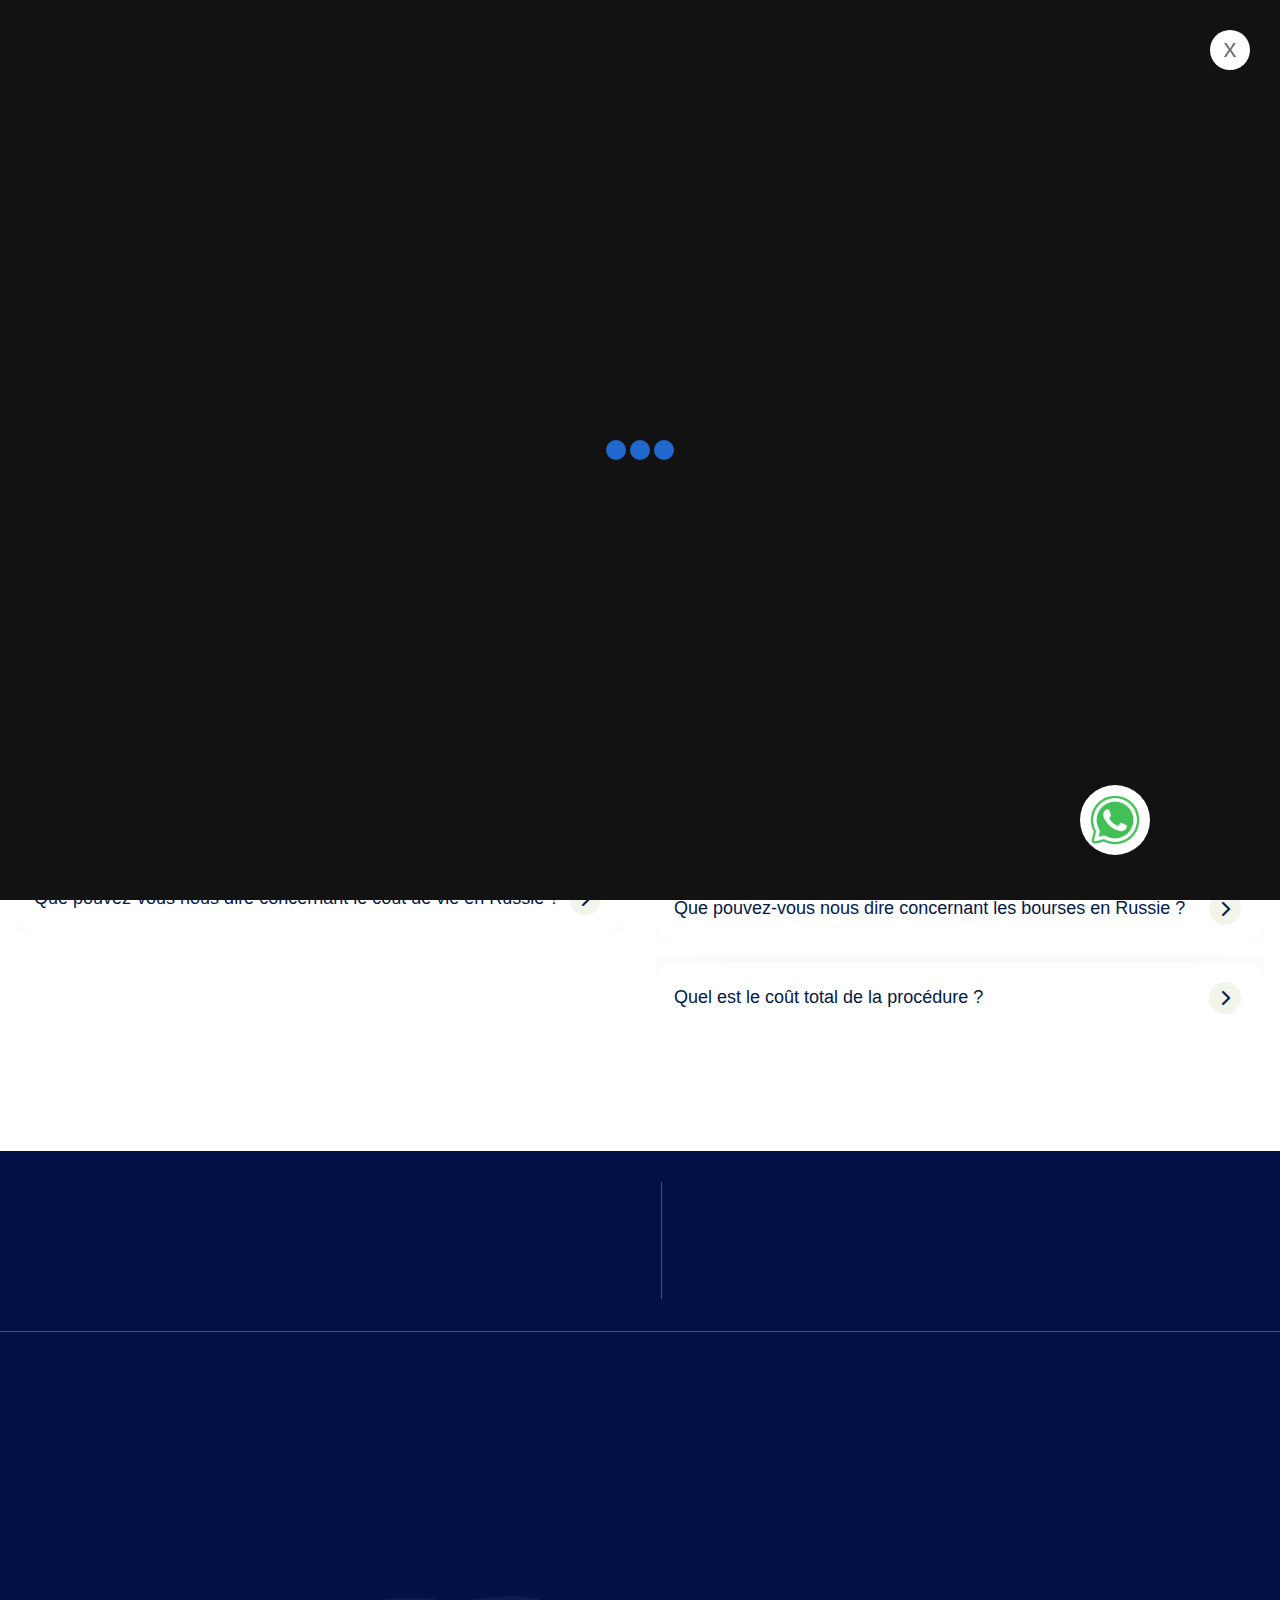
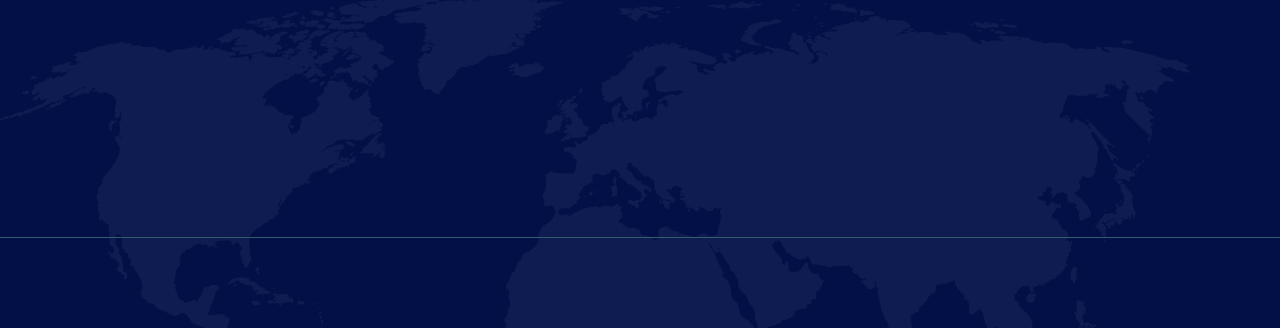
<file: routex/faq.html>
<!doctype html>
<html class="no-js" lang="zxx">

<head>
    <meta charset="utf-8">
    <meta http-equiv="x-ua-compatible" content="ie=edge">
    <title>RouteX - Immigration and Visa Consulting HTML5 Template</title>
    <meta name="description" content="">
    <meta name="author" content="soukhinkhan">
    <meta name="viewport" content="width=device-width, initial-scale=1">
    <!-- Place favicon.ico in the root directory -->
    <link rel="shortcut icon" type="image/x-icon" href="assets/imgs/logo/favicon.svg">
    <link rel="preconnect" href="https://fonts.googleapis.com">
    <link rel="preconnect" href="https://fonts.gstatic.com" crossorigin>
    <link href="https://fonts.googleapis.com/css2?family=Sofia&display=swap" rel="stylesheet">
    <!-- CSS here -->
    <link rel="stylesheet" href="assets/css/vendor/bootstrap.min.css">
    <link rel="stylesheet" href="assets/css/vendor/animate.min.css">
    <link rel="stylesheet" href="assets/css/vendor/odometer.min.css">
    <link rel="stylesheet" href="assets/css/plugins/swiper.min.css">
    <link rel="stylesheet" href="assets/css/vendor/magnific-popup.css">
    <link rel="stylesheet" href="assets/css/vendor/fontawesome-pro.css">
    <link rel="stylesheet" href="assets/css/vendor/spacing.css">
    <link rel="stylesheet" href="assets/css/vendor/custom-font.css">
    <link rel="stylesheet" href="assets/css/main.css">
</head>


<body>

    <!--[if lte IE 9]>
<p class="browserupgrade">You are using an <strong>outdated</strong> browser. Please <a href="https://browsehappy.com/">upgrade your browser</a> to improve your experience and security.</p>
<![endif]-->

    <!-- preloader start -->
    <div id="preloader">
        <div class="preloader-close">x</div>
        <div class="sk-three-bounce">
            <div class="sk-child sk-bounce1"></div>
            <div class="sk-child sk-bounce2"></div>
            <div class="sk-child sk-bounce3"></div>
        </div>
    </div>
    <!-- preloader start -->

    <!-- Offcanvas area start -->
    <div class="fix">
        <div class="offcanvas__area">
            <div class="offcanvas__wrapper">
                <div class="offcanvas__content">
                    <div class="offcanvas__top d-flex justify-content-between align-items-center">
                        <div class="offcanvas__logo">
                            <a href="index.html">
                                <img src="assets/imgs/logo/offcanvas-logo.png" alt="logo not found">
                            </a>
                        </div>
                        <div class="offcanvas__close">
                            <button class="offcanvas-close-icon animation--flip">
                                <span class="offcanvas-m-lines">
                                    <span class="offcanvas-m-line line--1"></span><span
                                        class="offcanvas-m-line line--2"></span><span
                                        class="offcanvas-m-line line--3"></span>
                                </span>
                            </button>
                        </div>
                    </div>
                    <div class="mobile-menu fix"></div>
                    <div class="offcanvas__social">
                        <h3 class="offcanvas__title mb-20">Subscribe & Follow</h3>
                        <ul>
                            <li><a href="https://www.facebook.com/"><i class="fab fa-facebook-f"></i></a></li>
                            <li><a href="https://pinterest.com/"><i class="fa-brands fa-pinterest-p"></i></a></li>
                            <li><a href="https://youtube.com/"><i class="fab fa-youtube"></i></a></li>
                            <li><a href="https://linkedin.com/"><i class="fab fa-linkedin"></i></a></li>
                        </ul>
                    </div>
                    <div class="offcanvas__btn d-sm-none">
                        <div class="header__btn-wrap">
                            <a class="rr-btn btn-hover-white" href="contact.html">Purchase Now<span><i
                                        class="fa-regular fa-angle-right"></i></span></a>
                        </div>
                    </div>
                </div>
            </div>
        </div>
    </div>
    <div class="offcanvas__overlay"></div>
    <div class="offcanvas__overlay-white"></div>
    <!-- Offcanvas area start -->

    <!-- Header area start -->
    <header>
        <div id="header-sticky" class="header__area header-1">
            <div class="header-container">
                <div class="mega__menu-wrapper p-relative">
                    <div class="header__main">
                        <div class="header__left">
                            <div class="header__logo">
                                <a href="index.html">
                                    <div class="logo">
                                        <img src="assets/imgs/logo/logo.svg" alt="logo not found">
                                    </div>
                                </a>
                            </div>
                        </div>
                        <div class="header__middle">
                            <div class="mean__menu-wrapper d-none d-xl-block">
                                <div class="main-menu">
                                    <nav id="mobile-menu">
                                        <ul>
                                            <li>
                                                <a href="index.html">Accueil</a>
                                            </li>
                                            <li>
                                                <a href="visa.html">Visa Etudiant</a>
                                            </li>
                                            <li>
                                                <a href="visa-tourist.html">Visa Touriste</a>
                                            </li>
                                            <li>
                                                <a href="contact.html">Contact</a>
                                            </li>
                                            <li>
                                                <a href="about-us.html">À propos de nous</a>
                                            </li>
                                        </ul>
                                    </nav>
                                </div>
                            </div>
                        </div>
                        <div class="header__right">
                            <div class="header__action d-flex align-items-center">
                                <div class="header__btn-wrap d-none d-sm-inline-flex">
                                    <a href="contact.html" class="rr-btn">Prendre un rendez-vous <i
                                            class="fa-solid fa-arrow-right"></i></a>
                                </div>
                                <div class="header__hamburger ml-20 d-xl-none">
                                    <div class="sidebar__toggle">
                                        <button class="bar-icon">
                                            <span></span>
                                            <span></span>
                                            <span></span>
                                        </button>
                                    </div>
                                </div>
                            </div>
                        </div>
                    </div>
                </div>
            </div>
        </div>
    </header>


    <!-- Header area end -->

    <!-- Body main wrapper start -->
    <main>

        <div class="breadcrumb__area dark-green breadcrumb-space overflow-hidden custom-width position-relative z-1"
            data-background="assets/imgs/breadcrumb/breadcrumb.png">
            <div class="container">
                <div class="row align-items-center justify-content-between">
                    <div class="col-12">
                        <div class="breadcrumb__content">
                            <div class="breadcrumb__title-wrapper mb-15 mb-sm-10 mb-xs-5">
                                <h1 class="breadcrumb__title color-white wow fadeInLeft animated" data-wow-delay=".2s">
                                    FAQ</h1>
                            </div>
                            <div class="breadcrumb__menu wow fadeInLeft animated" data-wow-delay=".3s">
                                <nav>
                                    <ul>
                                        <li><span><a href="index.html">Home</a></span></li>
                                        <li class="active"><span>FAQ</span></li>
                                    </ul>
                                </nav>
                            </div>
                        </div>
                    </div>
                </div>
            </div>
        </div>

        <section class="faq__area  section-space">
            <div class="container">
                <div class="row">
                    <div class="col-12">
                        <div class="rs__faq">
                            <div class="accordion" id="accordionExample">
                                <div class="accordion-item">
                                    <h2 class="accordion-header" id="headingOne">
                                        <button class="accordion-button" type="button" data-bs-toggle="collapse"
                                            data-bs-target="#collapseOne" aria-expanded="true"
                                            aria-controls="collapseOne">
                                            La procédure étudiante concerne tous les niveaux d’études ?
                                        </button>
                                    </h2>
                                    <div id="collapseOne" class="accordion-collapse collapse show"
                                        aria-labelledby="headingOne" data-bs-parent="#accordionExample">
                                        <div class="accordion-body">
                                            <p>Oui, La procédure concerne tous les trois cycles du système LMD à savoir
                                                : Licence (Bachelor), Master, Doctorat.</p>
                                        </div>
                                    </div>
                                </div>
                                <div class="accordion-item">
                                    <h2 class="accordion-header" id="headingOne2">
                                        <button class="accordion-button collapsed" type="button"
                                            data-bs-toggle="collapse" data-bs-target="#collapseOne2"
                                            aria-expanded="false" aria-controls="collapseOne2">
                                            Que pouvez-vous nous dire concernant le coût de vie en Russie ?
                                        </button>
                                    </h2>
                                    <div id="collapseOne2" class="accordion-collapse collapse"
                                        aria-labelledby="headingOne2" data-bs-parent="#accordionExample">
                                        <div class="accordion-body">
                                            <p>Sachant que la Russie est une grande fédération, le coût de vie diffère
                                                en fonction des villes qui se caractérisent notamment par leur taille et
                                                leur singularité. C'est-à-dire qu'il reste logiquement plus élevé dans
                                                les grandes métropoles comme Moscou, St Pétersbourg, Rostov, etc... Mais
                                                il reste à retenir que le coût de vie en Russie, dans l'ensemble, reste
                                                abordable et voire moins cher en Russie comparé au reste du monde.</p>
                                        </div>
                                    </div>
                                </div>
                                <div class="accordion-item">
                                    <h2 class="accordion-header" id="headingOne3">
                                        <button class="accordion-button collapsed" type="button"
                                            data-bs-toggle="collapse" data-bs-target="#collapseOne3"
                                            aria-expanded="false" aria-controls="collapseOne3">
                                            Puis-je effectuer des jobs étudiants en Russie avec un visa étudiant ?
                                        </button>
                                    </h2>
                                    <div id="collapseOne3" class="accordion-collapse collapse"
                                        aria-labelledby="headingOne3" data-bs-parent="#accordionExample">
                                        <div class="accordion-body">
                                            <p>Chez Vision Alpha Voyage, nous offrons des solutions sur mesure qui
                                                permettent aux étudiants de travailler en Russie avec un visa étudiant,
                                                leur offrant ainsi l'opportunité de couvrir leurs frais de scolarité.
                                            </p>
                                        </div>
                                    </div>
                                </div>
                                <div class="accordion-item">
                                    <h2 class="accordion-header" id="headingOne4">
                                        <button class="accordion-button collapsed" type="button"
                                            data-bs-toggle="collapse" data-bs-target="#collapseOne4"
                                            aria-expanded="false" aria-controls="collapseOne4">
                                            Offrez-vous des services de traduction ou de légalisation ?
                                        </button>
                                    </h2>
                                    <div id="collapseOne4" class="accordion-collapse collapse"
                                        aria-labelledby="headingOne4" data-bs-parent="#accordionExample">
                                        <div class="accordion-body">
                                            <p>Vision Alpha Voyage propose un service de traduction des documents en
                                                langue russe. Cependant, nous n’assurons pas la légalisation des
                                                documents auprès de l’ambassade de Russie au Cameroun. Vous devrez
                                                effectuer cette étape directement auprès des autorités compétentes.</p>
                                        </div>
                                    </div>
                                </div>
                                <div class="accordion-item">
                                    <h2 class="accordion-header" id="headingOne5">
                                        <button class="accordion-button collapsed" type="button"
                                            data-bs-toggle="collapse" data-bs-target="#collapseOne5"
                                            aria-expanded="false" aria-controls="collapseOne5">
                                            Que pouvez-vous nous dire concernant les bourses en Russie ?
                                        </button>
                                    </h2>
                                    <div id="collapseOne5" class="accordion-collapse collapse"
                                        aria-labelledby="headingOne5" data-bs-parent="#accordionExample">
                                        <div class="accordion-body">
                                            <p>Par rapport aux bourses, la Russie offre chaque année des bourses aux
                                                étudiants ayant déjà terminé la classe préparatoire de langue russe. Ces
                                                bourses sont généralement disponibles pour les trois cycles (licence,
                                                master et doctorat).</p>
                                        </div>
                                    </div>
                                </div>
                                <div class="accordion-item">
                                    <h2 class="accordion-header" id="headingOne6">
                                        <button class="accordion-button collapsed" type="button"
                                            data-bs-toggle="collapse" data-bs-target="#collapseOne6"
                                            aria-expanded="false" aria-controls="collapseOne6">
                                            Quel est le coût total de la procédure ?
                                        </button>
                                    </h2>
                                    <div id="collapseOne6" class="accordion-collapse collapse"
                                        aria-labelledby="headingOne6" data-bs-parent="#accordionExample">
                                        <div class="accordion-body">
                                            <p>Le coût total de la procédure s'élève à 3 200 000 FCFA. Ce montant inclut
                                                : une année scolaire / un an de logement / un an d'assurance maladie /
                                                assistance job / installation + accompagnement / renouvellement, le tout
                                                assuré par Vision Alpha Voyage... toutefois, le prix peut être ajusté en
                                                fonction des besoins spécifiques de chaque profil.</p>
                                        </div>
                                    </div>
                                </div>
                            </div>
                        </div>
                    </div>
                </div>
            </div>
        </section>
        <!--faq-end-->
    </main>
    <div id="scroll-percentage"><span id="scroll-percentage-value"></span></div>
    <!--scrollup-->

    <!-- Footer area start -->
    <footer>
        <section class="footer__area-common dark-green overflow-hidden position-relative z-1"
            data-background="assets/imgs/footer/footer1-bg-img.png">
            <div class="footer__border-bottom">
                <div class="container">
                    <div class="footer-top d-flex justify-content-between pt-50 pb-50">
                        <div class="footer-top-left d-flex wow fadeInLeft animated" data-wow-delay=".2s">
                            <div class="footer-left-svg">
                                <svg width="40" height="41" viewBox="0 0 40 41" fill="none"
                                    xmlns="http://www.w3.org/2000/svg">
                                    <path
                                        d="M38.2031 15.3458H36.0562C36.8555 13.9007 37.2636 12.272 37.2403 10.6208C37.2171 8.96962 36.7632 7.35309 35.9235 5.93111C35.0839 4.50913 33.8876 3.33095 32.453 2.5131C31.0184 1.69525 29.3951 1.26606 27.7437 1.26797C26.2274 1.27277 24.7339 1.63888 23.3873 2.33597C22.0406 3.03306 20.8794 4.04105 20 5.27641C18.5991 3.2956 16.4929 1.92646 14.1139 1.45027C11.735 0.974076 9.26405 1.42699 7.20866 2.71596C5.15328 4.00493 3.66955 6.03209 3.06228 8.38098C2.45501 10.7299 2.77032 13.2221 3.94344 15.3458H1.79688C1.32049 15.3464 0.863786 15.5359 0.526932 15.8727C0.190078 16.2096 0.000578888 16.6663 0 17.1427L0 37.028C0.000578888 37.5044 0.190078 37.9611 0.526932 38.2979C0.863786 38.6348 1.32049 38.8243 1.79688 38.8249H38.2031C38.6795 38.8244 39.1363 38.6349 39.4732 38.298C39.81 37.9611 39.9995 37.5044 40 37.028V17.1427C39.9995 16.6663 39.81 16.2095 39.4732 15.8726C39.1363 15.5358 38.6795 15.3463 38.2031 15.3458ZM27.7431 2.36172C29.2561 2.3614 30.741 2.76958 32.0412 3.54317C33.3414 4.31677 34.4087 5.42706 35.1302 6.75686C35.8518 8.08665 36.2009 9.58659 36.1408 11.0983C36.0806 12.6101 35.6134 14.0775 34.7884 15.3458H33.0219C34.1333 14.0794 34.7444 12.451 34.7406 10.7661C34.7409 9.15872 34.1877 7.60027 33.1741 6.35277C32.1605 5.10526 30.7483 4.24479 29.1749 3.91601C27.6015 3.58724 25.9629 3.81022 24.5346 4.54746C23.1062 5.2847 21.9753 6.49124 21.3319 7.96422C21.1531 7.38723 20.9193 6.82873 20.6338 6.29641C21.3921 5.09544 22.4412 4.10522 23.6839 3.41743C24.9266 2.72965 26.3228 2.36654 27.7431 2.36172ZM21.3319 13.5695C21.6168 14.2158 21.9987 14.8148 22.4644 15.3458H20.5703C20.8844 14.7814 21.1396 14.1862 21.3319 13.5695ZM21.8391 10.7652C21.8368 9.76716 22.0876 8.78488 22.5679 7.91008C23.0483 7.03528 23.7425 6.29651 24.5858 5.76279C25.4291 5.22907 26.394 4.91782 27.3902 4.85811C28.3864 4.7984 29.3815 4.99218 30.2825 5.42135C31.1835 5.85052 31.961 6.50108 32.5424 7.31224C33.1238 8.1234 33.4901 9.0687 33.6071 10.0598C33.7241 11.0509 33.5879 12.0555 33.2114 12.9798C32.8348 13.904 32.2301 14.7177 31.4538 15.3448H24.0312C23.3457 14.7948 22.7927 14.0976 22.4132 13.3048C22.0338 12.5121 21.8375 11.6441 21.8391 10.7652ZM3.85281 10.7652C3.85265 9.45723 4.15776 8.16731 4.74387 6.99806C5.32999 5.8288 6.18092 4.81249 7.22896 4.02999C8.27699 3.24749 9.4932 2.7204 10.7808 2.49068C12.0684 2.26096 13.3918 2.33494 14.6458 2.70673C15.8998 3.07853 17.0497 3.73787 18.004 4.6323C18.9583 5.52673 19.6906 6.63155 20.1428 7.85884C20.5949 9.08614 20.7544 10.402 20.6085 11.7018C20.4625 13.0016 20.0152 14.2493 19.3022 15.3458H17.5356C18.6469 14.0794 19.2581 12.451 19.2544 10.7661C19.2605 9.84318 19.0841 8.92815 18.7352 8.07371C18.3863 7.21926 17.8718 6.44227 17.2213 5.78747C16.5709 5.13268 15.7974 4.61301 14.9453 4.25839C14.0932 3.90377 13.1793 3.72121 12.2564 3.72121C11.3335 3.72121 10.4196 3.90377 9.56754 4.25839C8.71545 4.61301 7.94191 5.13268 7.29148 5.78747C6.64104 6.44227 6.12656 7.21926 5.77764 8.07371C5.42872 8.92815 5.25227 9.84318 5.25844 10.7661C5.25471 12.451 5.86584 14.0794 6.97719 15.3458H5.21156C4.32208 13.9839 3.84982 12.3918 3.85281 10.7652ZM6.35281 10.7652C6.3509 9.76731 6.60192 8.78525 7.08241 7.91071C7.56291 7.03616 8.25721 6.29766 9.10048 5.76417C9.94374 5.23068 10.9085 4.91961 11.9045 4.86002C12.9006 4.80042 13.8955 4.99424 14.7964 5.42337C15.6973 5.8525 16.4747 6.50295 17.056 7.31396C17.6374 8.12498 18.0037 9.0701 18.1208 10.0611C18.2379 11.052 18.1019 12.0565 17.7255 12.9806C17.3492 13.9048 16.7448 14.7185 15.9688 15.3458H8.54625C7.8603 14.7958 7.30695 14.0985 6.92724 13.3056C6.54752 12.5126 6.3512 11.6443 6.35281 10.7652ZM38.9062 37.028C38.906 37.2144 38.8318 37.3931 38.7 37.5249C38.5682 37.6567 38.3895 37.7309 38.2031 37.7311H1.79688C1.61047 37.7309 1.43177 37.6567 1.29996 37.5249C1.16816 37.3931 1.094 37.2144 1.09375 37.028V17.1427C1.094 16.9563 1.16816 16.7776 1.29996 16.6458C1.43177 16.5139 1.61047 16.4398 1.79688 16.4395H38.2031C38.3895 16.4398 38.5682 16.5139 38.7 16.6458C38.8318 16.7776 38.906 16.9563 38.9062 17.1427V37.028Z"
                                        fill="white" />
                                    <path
                                        d="M36.9531 20.6805C36.3471 20.6798 35.766 20.4388 35.3375 20.0102C34.9089 19.5816 34.6678 19.0006 34.6672 18.3945C34.6672 18.2495 34.6096 18.1104 34.507 18.0078C34.4045 17.9053 34.2654 17.8477 34.1203 17.8477H5.87969C5.73465 17.8477 5.59555 17.9053 5.49299 18.0078C5.39043 18.1104 5.33281 18.2495 5.33281 18.3945C5.33215 19.0006 5.0911 19.5816 4.66255 20.0102C4.23399 20.4388 3.65294 20.6798 3.04688 20.6805C2.90186 20.6806 2.76281 20.7382 2.66027 20.8407C2.55773 20.9433 2.50008 21.0823 2.5 21.2273V32.9461C2.5 33.0911 2.55762 33.2302 2.66018 33.3328C2.76273 33.4354 2.90183 33.493 3.04688 33.493C3.65297 33.4937 4.23402 33.7348 4.66256 34.1634C5.09111 34.592 5.33215 35.1731 5.33281 35.7792C5.33281 35.9243 5.39043 36.0634 5.49299 36.1659C5.59555 36.2685 5.73465 36.3261 5.87969 36.3261H34.1203C34.2654 36.3261 34.4045 36.2685 34.507 36.1659C34.6096 36.0634 34.6672 35.9243 34.6672 35.7792C34.6678 35.1731 34.9089 34.592 35.3374 34.1634C35.766 33.7348 36.347 33.4937 36.9531 33.493C37.025 33.493 37.0961 33.4789 37.1625 33.4514C37.2288 33.424 37.2891 33.3837 37.3399 33.3329C37.3907 33.2821 37.431 33.2218 37.4585 33.1554C37.4859 33.0891 37.5 33.0179 37.5 32.9461V21.2273C37.5 21.0823 37.4424 20.9432 37.3398 20.8406C37.2373 20.7381 37.0982 20.6805 36.9531 20.6805ZM6.38219 35.233C6.2666 34.5353 5.93558 33.8912 5.43552 33.3911C4.93547 32.891 4.29145 32.5599 3.59375 32.4442V21.7302C4.29143 21.6144 4.93542 21.2833 5.43547 20.7832C5.93552 20.2831 6.26656 19.6391 6.38219 18.9414H15.6444C14.169 19.7296 12.9353 20.9037 12.0752 22.3384C11.2151 23.7731 10.7608 25.4144 10.7608 27.0872C10.7608 28.7599 11.2151 30.4013 12.0752 31.836C12.9353 33.2706 14.169 34.4448 15.6444 35.233H6.38219ZM20 18.9414C21.6111 18.9413 23.1861 19.419 24.5258 20.3141C25.8654 21.2092 26.9095 22.4814 27.5261 23.9699C28.1427 25.4584 28.304 27.0963 27.9897 28.6765C27.6754 30.2566 26.8996 31.7081 25.7604 32.8474C24.6211 33.9866 23.1696 34.7625 21.5894 35.0768C20.0092 35.3911 18.3713 35.2297 16.8829 34.6131C15.3944 33.9966 14.1221 32.9524 13.2271 31.6128C12.332 30.2731 11.8543 28.6982 11.8544 27.087C11.8572 24.9275 12.7163 22.8573 14.2433 21.3303C15.7703 19.8033 17.8405 18.9442 20 18.9414ZM36.4062 32.4442C35.7084 32.5597 35.0643 32.8907 34.5641 33.3909C34.064 33.891 33.733 34.5352 33.6175 35.233H24.3556C25.831 34.4448 27.0647 33.2706 27.9248 31.836C28.7849 30.4013 29.2392 28.7599 29.2392 27.0872C29.2392 25.4144 28.7849 23.7731 27.9248 22.3384C27.0647 20.9037 25.831 19.7296 24.3556 18.9414H33.6175C33.7331 19.6392 34.0641 20.2833 34.5642 20.7834C35.0644 21.2835 35.7085 21.6146 36.4062 21.7302V32.4442Z"
                                        fill="white" />
                                    <path
                                        d="M21.8065 29.4683H16.9434C16.7983 29.4683 16.6592 29.5259 16.5567 29.6285C16.4541 29.731 16.3965 29.8701 16.3965 30.0152C16.3965 30.1602 16.4541 30.2993 16.5567 30.4019C16.6592 30.5044 16.7983 30.562 16.9434 30.562H18.3155V31.9173C18.3155 32.0624 18.3732 32.2015 18.4757 32.304C18.5783 32.4066 18.7174 32.4642 18.8624 32.4642C19.0075 32.4642 19.1466 32.4066 19.2491 32.304C19.3517 32.2015 19.4093 32.0624 19.4093 31.9173V30.562H20.5905V31.9173C20.5905 32.0624 20.6482 32.2015 20.7507 32.304C20.8533 32.4066 20.9924 32.4642 21.1374 32.4642C21.2825 32.4642 21.4216 32.4066 21.5241 32.304C21.6267 32.2015 21.6843 32.0624 21.6843 31.9173V30.562H21.8065C22.2829 30.5615 22.7396 30.3721 23.0765 30.0352C23.4134 29.6983 23.6029 29.2416 23.6034 28.7652V27.0855C23.6034 26.9404 23.5457 26.8013 23.4432 26.6988C23.3406 26.5962 23.2015 26.5386 23.0565 26.5386H17.4902V25.4058C17.4905 25.2194 17.5646 25.0407 17.6964 24.9089C17.8283 24.7771 18.007 24.7029 18.1934 24.7027H23.0565C23.2015 24.7027 23.3406 24.645 23.4432 24.5425C23.5457 24.4399 23.6034 24.3008 23.6034 24.1558C23.6034 24.0107 23.5457 23.8716 23.4432 23.7691C23.3406 23.6665 23.2015 23.6089 23.0565 23.6089H21.6843V22.2539C21.6843 22.1089 21.6267 21.9698 21.5241 21.8672C21.4216 21.7646 21.2825 21.707 21.1374 21.707C20.9924 21.707 20.8533 21.7646 20.7507 21.8672C20.6482 21.9698 20.5905 22.1089 20.5905 22.2539V23.6092H19.4093V22.2539C19.4093 22.1089 19.3517 21.9698 19.2491 21.8672C19.1466 21.7646 19.0075 21.707 18.8624 21.707C18.7174 21.707 18.5783 21.7646 18.4757 21.8672C18.3732 21.9698 18.3155 22.1089 18.3155 22.2539V23.6092H18.1934C17.717 23.6097 17.2602 23.7992 16.9233 24.1361C16.5865 24.4729 16.397 24.9297 16.3965 25.4061V27.0858C16.3964 27.1576 16.4106 27.2287 16.438 27.2951C16.4655 27.3615 16.5058 27.4218 16.5566 27.4726C16.6074 27.5234 16.6677 27.5636 16.734 27.5911C16.8004 27.6186 16.8715 27.6327 16.9434 27.6327H22.5096V28.7655C22.5093 28.9518 22.4351 29.1304 22.3033 29.2622C22.1715 29.3939 21.9928 29.468 21.8065 29.4683Z"
                                        fill="white" />
                                    <path
                                        d="M14.0141 7.4224L12.2572 9.25646L10.5004 7.4224C10.4507 7.37055 10.3912 7.32899 10.3255 7.30011C10.2597 7.27122 10.1889 7.25557 10.1171 7.25405C10.0453 7.25252 9.9739 7.26516 9.90698 7.29123C9.84006 7.3173 9.77892 7.3563 9.72707 7.406C9.67522 7.45569 9.63367 7.51512 9.60478 7.58087C9.57589 7.64663 9.56024 7.71743 9.55872 7.78924C9.55719 7.86104 9.56983 7.93245 9.5959 7.99937C9.62197 8.06629 9.66097 8.12742 9.71067 8.17928L10.976 9.4999H10.265C10.12 9.4999 9.9809 9.55752 9.87834 9.66008C9.77578 9.76264 9.71817 9.90174 9.71817 10.0468C9.71817 10.1918 9.77578 10.3309 9.87834 10.4335C9.9809 10.536 10.12 10.5937 10.265 10.5937H11.7104V11.2974H10.265C10.12 11.2974 9.9809 11.355 9.87834 11.4576C9.77578 11.5601 9.71817 11.6992 9.71817 11.8443C9.71817 11.9893 9.77578 12.1284 9.87834 12.231C9.9809 12.3335 10.12 12.3912 10.265 12.3912H11.7104V13.3677C11.7104 13.5128 11.768 13.6519 11.8705 13.7544C11.9731 13.857 12.1122 13.9146 12.2572 13.9146C12.4023 13.9146 12.5414 13.857 12.6439 13.7544C12.7465 13.6519 12.8041 13.5128 12.8041 13.3677V12.3912H14.2504C14.3954 12.3912 14.5345 12.3335 14.6371 12.231C14.7396 12.1284 14.7972 11.9893 14.7972 11.8443C14.7972 11.6992 14.7396 11.5601 14.6371 11.4576C14.5345 11.355 14.3954 11.2974 14.2504 11.2974H12.8041V10.5943H14.2504C14.3954 10.5943 14.5345 10.5367 14.6371 10.4341C14.7396 10.3315 14.7972 10.1924 14.7972 10.0474C14.7972 9.90236 14.7396 9.76326 14.6371 9.6607C14.5345 9.55814 14.3954 9.50053 14.2504 9.50053H13.5385L14.8041 8.1799C14.9046 8.07514 14.9593 7.93477 14.9562 7.78966C14.9532 7.64455 14.8926 7.5066 14.7879 7.40615C14.6831 7.3057 14.5427 7.25098 14.3976 7.25403C14.2525 7.25707 14.1146 7.31764 14.0141 7.4224Z"
                                        fill="white" />
                                    <path
                                        d="M29.5004 7.42238L27.7439 9.25645L25.9867 7.42238C25.937 7.37053 25.8776 7.32898 25.8118 7.30009C25.746 7.2712 25.6752 7.25555 25.6034 7.25403C25.5316 7.25251 25.4602 7.26514 25.3933 7.29121C25.3264 7.31728 25.2653 7.35628 25.2134 7.40598C25.1616 7.45568 25.12 7.5151 25.0911 7.58086C25.0622 7.64661 25.0466 7.71741 25.045 7.78922C25.0435 7.86103 25.0562 7.93243 25.0822 7.99935C25.1083 8.06627 25.1473 8.12741 25.197 8.17926L26.4623 9.49988H25.7504C25.6054 9.49988 25.4663 9.5575 25.3637 9.66006C25.2612 9.76262 25.2036 9.90172 25.2036 10.0468C25.2036 10.1918 25.2612 10.3309 25.3637 10.4335C25.4663 10.536 25.6054 10.5936 25.7504 10.5936H27.1957V11.2974H25.7504C25.6054 11.2974 25.4663 11.355 25.3637 11.4576C25.2612 11.5601 25.2036 11.6992 25.2036 11.8443C25.2036 11.9893 25.2612 12.1284 25.3637 12.231C25.4663 12.3335 25.6054 12.3911 25.7504 12.3911H27.1957V13.3677C27.1957 13.5127 27.2534 13.6518 27.3559 13.7544C27.4585 13.857 27.5976 13.9146 27.7426 13.9146C27.8877 13.9146 28.0268 13.857 28.1293 13.7544C28.2319 13.6518 28.2895 13.5127 28.2895 13.3677V12.3911H29.7348C29.8798 12.3911 30.0189 12.3335 30.1215 12.231C30.2241 12.1284 30.2817 11.9893 30.2817 11.8443C30.2817 11.6992 30.2241 11.5601 30.1215 11.4576C30.0189 11.355 29.8798 11.2974 29.7348 11.2974H28.2904V10.5943H29.7357C29.8808 10.5943 30.0199 10.5366 30.1224 10.4341C30.225 10.3315 30.2826 10.1924 30.2826 10.0474C30.2826 9.90234 30.225 9.76324 30.1224 9.66069C30.0199 9.55813 29.8808 9.50051 29.7357 9.50051H29.0248L30.2901 8.17988C30.3399 8.12803 30.3789 8.06689 30.405 7.99995C30.4311 7.93301 30.4438 7.86159 30.4423 7.78975C30.4408 7.71792 30.4252 7.64708 30.3963 7.58129C30.3674 7.51549 30.3259 7.45603 30.274 7.40629C30.2222 7.35655 30.161 7.31751 30.0941 7.2914C30.0272 7.2653 29.9557 7.25263 29.8839 7.25412C29.8121 7.25562 29.7412 7.27124 29.6754 7.30012C29.6096 7.32899 29.5502 7.37053 29.5004 7.42238Z"
                                        fill="white" />
                                </svg>
                            </div>
                            <h3>Besoin de support pour <br> les voyages et les visas ?</h3>
                        </div>
                        <div class="footr-top-right d-flex wow fadeInLeft animated" data-wow-delay=".3s">
                            <div class="footer-top-right d-flex">
                                <div class="footer-right-svg">
                                    <svg width="40" height="41" viewBox="0 0 40 41" fill="none"
                                        xmlns="http://www.w3.org/2000/svg">
                                        <g clip-path="url(#clip0_5704_8349)">
                                            <path
                                                d="M35.3072 24.0042C36.623 20.1266 36.5882 15.9179 35.2084 12.0627C33.8286 8.20739 31.1851 4.93234 27.7077 2.7702C24.2303 0.608062 20.1237 -0.313969 16.0558 0.154076C11.9879 0.622121 8.19801 2.45271 5.30255 5.34809C2.40708 8.24348 0.576392 12.0333 0.108235 16.1012C-0.359922 20.1691 0.561996 24.2757 2.72404 27.7532C4.88608 31.2306 8.16106 33.8743 12.0163 35.2542C15.8715 36.634 20.0802 36.669 23.9579 35.3533C24.556 36.5552 25.4315 37.5975 26.512 38.3943C27.5925 39.1911 28.847 39.7194 30.172 39.9357C31.497 40.1519 32.8544 40.0499 34.1321 39.6381C35.4099 39.2263 36.5714 38.5164 37.5207 37.5671C38.47 36.6179 39.1799 35.4564 39.5918 34.1786C40.0036 32.9009 40.1057 31.5435 39.8894 30.2185C39.6732 28.8935 39.1449 27.639 38.3482 26.5585C37.5514 25.4779 36.5091 24.6024 35.3072 24.0042ZM34.2969 23.5792C32.2171 22.8581 29.9378 22.9783 27.9454 23.9142L28.7469 22.5152C28.7943 22.4324 28.8192 22.3387 28.8191 22.2433V19.6574L30.5185 17.9092C30.6178 17.8072 30.6733 17.6704 30.6732 17.528V15.3033C30.6732 15.1839 30.6341 15.0677 30.5618 14.9727C30.4896 14.8776 30.3882 14.8088 30.2732 14.7767L27.2732 13.9405L26.1638 11.7699C26.1245 11.6931 26.0676 11.6267 25.9978 11.576C25.9279 11.5254 25.8471 11.492 25.7619 11.4786L21.5088 10.8095V10.392L27.25 9.12142L29.3954 11.2652C29.498 11.3677 29.6371 11.4254 29.7822 11.4255H33.776C35.441 15.2738 35.6265 19.6013 34.2969 23.578V23.5792ZM33.2529 10.333H30.0085L27.8125 8.1361C27.7475 8.07117 27.6672 8.02362 27.5791 7.99785C27.4909 7.97207 27.3976 7.96889 27.3079 7.9886L20.8438 9.41892C20.7223 9.44586 20.6136 9.51342 20.5356 9.61045C20.4577 9.70749 20.4152 9.8282 20.415 9.95267V11.277C20.4151 11.4073 20.4617 11.5333 20.5463 11.6323C20.631 11.7313 20.7482 11.7968 20.8769 11.817L25.3166 12.5152L26.4082 14.6514C26.4425 14.7187 26.4905 14.7782 26.549 14.826C26.6076 14.8738 26.6754 14.909 26.7482 14.9292L29.5794 15.7183V17.3058L27.88 19.0539C27.7808 19.156 27.7254 19.2928 27.7254 19.4352V22.0974L25.9197 25.2502C25.189 25.8983 24.5751 26.6672 24.1047 27.5233H22.886V25.7924C22.886 25.7166 22.8702 25.6416 22.8397 25.5722C22.8092 25.5028 22.7646 25.4405 22.7088 25.3892L20.3438 23.2208V20.7064C20.3438 20.5942 20.3092 20.4847 20.2448 20.3927C20.1804 20.3008 20.0893 20.231 19.9838 20.1927L15.0988 18.4164V14.3539L18.2907 10.9074C18.3424 10.8515 18.3819 10.7855 18.4066 10.7136C18.4314 10.6416 18.4408 10.5653 18.4344 10.4894C18.4279 10.4136 18.4058 10.3399 18.3692 10.2732C18.3327 10.2064 18.2826 10.148 18.2222 10.1017L15.3029 7.86235L17.6954 4.48735H22.5775C22.7226 4.48728 22.8616 4.42962 22.9641 4.32704L24.7947 2.49673C28.4343 4.05395 31.4228 6.82271 33.2529 10.333ZM7.13348 5.18173L8.50661 8.01017L7.40098 8.56329C7.34664 8.59043 7.29721 8.62644 7.25473 8.66985L4.65911 11.3183C4.58737 11.3915 4.53762 11.4833 4.51553 11.5834C4.49343 11.6834 4.49986 11.7877 4.53411 11.8842L4.90629 12.9305C4.47964 13.1934 4.09324 13.5166 3.75911 13.8902L1.55379 14.2614C2.39627 10.7166 4.35163 7.53472 7.13348 5.18173ZM1.09786 18.3399H2.88942L7.40973 20.0402L9.72223 23.9552V25.522L9.04473 26.5508C8.9705 26.6633 8.94045 26.7992 8.96035 26.9325C8.98025 27.0658 9.04869 27.1871 9.15254 27.273L9.32442 27.4149L7.68411 28.3955C7.603 28.4439 7.53583 28.5126 7.48917 28.5947C7.44251 28.6769 7.41794 28.7697 7.41786 28.8642V31.4152C5.46482 29.8372 3.88528 27.8464 2.79259 25.5858C1.6999 23.3251 1.12115 20.8506 1.09786 18.3399ZM18.1344 35.2214C14.6971 35.2245 11.3402 34.1819 8.50942 32.232C8.50942 32.2252 8.51129 32.2186 8.51129 32.2117V29.1752L10.5494 27.9564C10.6247 27.9116 10.688 27.8493 10.7341 27.7748C10.7803 27.7004 10.8078 27.6159 10.8145 27.5286C10.8212 27.4413 10.8068 27.3536 10.7725 27.273C10.7382 27.1924 10.6851 27.1212 10.6175 27.0655L10.2275 26.7427L10.7254 25.987C10.7844 25.8978 10.8158 25.7931 10.8157 25.6861V23.8055C10.8158 23.7077 10.7896 23.6118 10.7397 23.5277L8.25348 19.3183C8.19006 19.2109 8.09181 19.1284 7.97504 19.0845L3.18129 17.2811C3.11975 17.258 3.05454 17.2461 2.98879 17.2461H1.12036C1.15471 16.6306 1.2222 16.0174 1.32254 15.4092L4.13505 14.9361C4.26493 14.9142 4.38255 14.8462 4.46629 14.7445C4.83727 14.2954 5.2989 13.9298 5.82098 13.6714C5.94048 13.6117 6.034 13.5104 6.08391 13.3865C6.13382 13.2626 6.13667 13.1248 6.09192 12.9989L5.67942 11.8389L7.97192 9.49985L9.47911 8.7461C9.60784 8.68169 9.70601 8.56914 9.75234 8.43285C9.79867 8.29656 9.78942 8.1475 9.72661 8.01798L8.01036 4.48392C10.2286 2.83877 12.8144 1.75913 15.5438 1.33849C18.2733 0.917848 21.0641 1.16888 23.6747 2.06985L22.351 3.3936H17.4125C17.3252 3.39364 17.239 3.4146 17.1614 3.45472C17.0838 3.49484 17.0169 3.55296 16.9663 3.62423L14.106 7.65954C14.0242 7.77496 13.9904 7.91756 14.0115 8.0574C14.0327 8.19725 14.1072 8.32346 14.2194 8.40954L17.0804 10.6039L14.151 13.7652C14.0572 13.8663 14.0051 13.9991 14.005 14.137V18.7995C14.005 18.9118 14.0396 19.0213 14.104 19.1132C14.1684 19.2051 14.2596 19.275 14.365 19.3133L19.25 21.0895V23.4614C19.2501 23.5372 19.2658 23.6122 19.2963 23.6816C19.3268 23.751 19.3714 23.8133 19.4272 23.8645L21.7925 26.0327V28.0702C21.7925 28.2152 21.8502 28.3543 21.9527 28.4569C22.0553 28.5594 22.1944 28.617 22.3394 28.617H23.6041C22.9139 30.4593 22.8888 32.4848 23.5332 34.3436C21.7928 34.9257 19.9696 35.2221 18.1344 35.2214ZM31.5338 38.9527C30.0756 38.9527 28.6501 38.5204 27.4376 37.7103C26.2251 36.9001 25.28 35.7487 24.722 34.4015C24.1639 33.0542 24.0178 31.5718 24.3023 30.1416C24.5868 28.7114 25.289 27.3976 26.3201 26.3665C27.3512 25.3354 28.665 24.6332 30.0952 24.3487C31.5254 24.0642 33.0079 24.2103 34.3551 24.7683C35.7023 25.3264 36.8538 26.2714 37.6639 27.4839C38.474 28.6964 38.9064 30.1219 38.9063 31.5802C38.9041 33.5348 38.1266 35.4087 36.7445 36.7908C35.3623 38.173 33.4884 38.9504 31.5338 38.9527Z"
                                                fill="white" />
                                            <path
                                                d="M37.3885 28.4909L36.6932 27.7953C36.354 27.4562 35.894 27.2656 35.4144 27.2656C34.9348 27.2656 34.4748 27.4562 34.1357 27.7953L32.6769 29.2537L30.1894 28.6778C29.8556 28.5994 29.5073 28.6079 29.1778 28.7023C28.8482 28.7967 28.5482 28.974 28.3066 29.2172L27.7319 29.7922C27.6689 29.8551 27.6222 29.9325 27.5958 30.0175C27.5695 30.1026 27.5644 30.1928 27.5809 30.2804C27.5974 30.3679 27.6351 30.45 27.6906 30.5197C27.7461 30.5893 27.8178 30.6444 27.8994 30.68L30.2322 31.6987L29.3135 32.6172L27.1288 32.8197C27.0019 32.8309 26.883 32.8862 26.7925 32.9759L25.6775 34.0906C25.6102 34.158 25.5617 34.2419 25.5367 34.3338C25.5117 34.4257 25.5112 34.5226 25.5352 34.6148C25.5591 34.707 25.6067 34.7914 25.6733 34.8595C25.7399 34.9277 25.8231 34.9773 25.9147 35.0034L28.6435 35.7797C29.1694 35.9292 29.7256 35.9357 30.2548 35.7983C30.7841 35.661 31.267 35.3849 31.6538 34.9984L37.3885 29.2637C37.4393 29.213 37.4796 29.1527 37.5071 29.0864C37.5346 29.0201 37.5488 28.949 37.5488 28.8772C37.5488 28.8054 37.5346 28.7343 37.5071 28.6679C37.4796 28.6016 37.4393 28.5417 37.3885 28.4909ZM30.8803 34.2253C30.6315 34.4741 30.3207 34.652 29.98 34.7405C29.6394 34.829 29.2814 34.8249 28.9428 34.7287L27.1097 34.2075L27.4266 33.8906L29.6113 33.6878C29.7382 33.6766 29.8572 33.6213 29.9475 33.5315L31.5725 31.9065C31.6355 31.8436 31.6821 31.7662 31.7084 31.6812C31.7346 31.5961 31.7397 31.5059 31.7232 31.4184C31.7066 31.331 31.669 31.2489 31.6135 31.1793C31.558 31.1096 31.4863 31.0547 31.4047 31.019L29.0722 30L29.0803 29.9919C29.1909 29.8804 29.3283 29.7991 29.4792 29.7559C29.6302 29.7127 29.7897 29.7089 29.9425 29.745L32.726 30.3894C32.8163 30.4103 32.9106 30.4079 32.9998 30.3823C33.0889 30.3567 33.1701 30.3088 33.2357 30.2431L34.9091 28.5703C35.0451 28.4401 35.2261 28.3674 35.4144 28.3674C35.6027 28.3674 35.7837 28.4401 35.9197 28.5703L36.2285 28.879L30.8803 34.2253Z"
                                                fill="white" />
                                        </g>
                                        <defs>
                                            <clipPath id="clip0_5704_8349">
                                                <rect width="40" height="40" fill="white"
                                                    transform="translate(0 0.046875)" />
                                            </clipPath>
                                        </defs>
                                    </svg>
                                </div>
                                <h3>Êtes-vous prêt à <br> commencer à voyager ?</h3>
                            </div>
                        </div>
                    </div>
                </div>
            </div>
            <div class="container">
                <div class="row mb-minus-40 footer-wrap">
                    <div class="col-lg-4 col-md-6 col-sm-6">
                        <div class="footer__widget footer__widget-item-1 wow fadeInLeft animated" data-wow-delay=".2s">
                            <span class="footer__widget-item-1-location"><img
                                    src="./assets/imgs/footer/footer1-bg-location-img.png" alt="img not found"></span>
                            <div class="footer__logo mb-30">
                                <a href="index.html">
                                    <img src="assets/imgs/logo/logo.svg" alt="logo not found">
                                </a>
                            </div>
                            <div class="footer__content">
                                <p><strong>Adresse :</strong> Cameroun <br>Yaoundé, Biyemassi - Jouvence</p>
                                <p><strong>Téléphone :</strong> +237 640 018 203</p>
                                <p><strong>Email :</strong> <a
                                        href="mailto:contact@immigration-cameroun.com">visionalpha09@gmail.com</a></p>
                            </div>

                            <div class="footer__social mt-20">
                                <a href="https://www.facebook.com/"><i class="fab fa-facebook-f"></i></a>
                                <a href="https://instagram.com/"><i class="fa-brands fa-instagram"></i></a>
                                <a href="https://www.pinterest.com/"><i class="fa-brands fa-pinterest-p"></i></a>
                                <a href="https://vimeo.com/"><i class="fa-brands fa-linkedin"></i></a>
                            </div>
                        </div>
                    </div>

                    <div class="col-lg-2 col-md-6 col-sm-6">
                        <div class="footer__widget footer__widget-item-2 footer3__item-2 wow fadeInLeft animated"
                            data-wow-delay=".3s">
                            <div class="footer__widget-title footer__widget-title-2">
                                <h4>Services</h4>
                            </div>
                            <div class="footer__link">
                                <ul>
                                    <li><a href="visa.html"><i class="fa-solid fa-angle-right"></i>Visa Etudiant</a>
                                    </li>
                                    <li><a href="visa-tourist.html"><i class="fa-solid fa-angle-right"></i>Visa
                                            Touriste</a></li>
                                    <li><a href="faq.html"><i class="fa-solid fa-angle-right"></i>Questions fréquements
                                            posées</a></li>
                                </ul>
                            </div>
                        </div>
                    </div>

                    <div class="col-lg-3 col-md-6 col-sm-6">
                        <div class="footer__widget footer__widget-item-3 wow fadeInLeft animated mt-md-50 mt-sm-40 mt-xs-35"
                            data-wow-delay=".4s">
                            <div class="footer__widget-title">
                                <h4>Liens utiles</h4>
                            </div>
                            <div class="footer__link">
                                <ul>
                                    <li><a href="index.html"><i class="fa-solid fa-angle-right"></i>Acceuil</a></li>
                                    <li><a href="visa.html"><i class="fa-solid fa-angle-right"></i>Visa Etudiant</a>
                                    </li>
                                    <li><a href="visa-tourist.html"><i class="fa-solid fa-angle-right"></i>Visa
                                            Touriste</a></li>
                                    <li><a href="visa-tourist.html"><i class="fa-solid fa-angle-right"></i>Contact</a>
                                    </li>
                                    <li><a href="visa-tourist.html"><i class="fa-solid fa-angle-right"></i>A propos de
                                            nous</a></li>
                                </ul>
                            </div>
                        </div>
                    </div>

                    <div class="col-lg-3 col-md-6 col-sm-6">
                        <div class="footer__widget footer__widget-item-4 wow fadeInLeft animated mt-md-50 mt-sm-40 mt-xs-35"
                            data-wow-delay=".5s">
                            <div class="footer__widget-title">
                                <h4>Abonnez-vous à notre newsletter</h4>
                            </div>

                            <div class="footer__subscribe subscribe-2">
                                <ul>
                                    <li>
                                        <p>Les entreprises corporatives font généralement référence à des entreprises de
                                            grande envergure.</p>
                                    </li>
                                </ul>
                                <div class="footer-form">
                                    <form action="#" class="rr-subscribe-form">
                                        <input class="form-control" type="email" name="email"
                                            placeholder="Entrez votre email">
                                        <input type="hidden" name="action" value="mailchimpsubscribe">
                                        <button class="submit"><svg width="16" height="15" viewBox="0 0 16 15"
                                                fill="none" xmlns="http://www.w3.org/2000/svg">
                                                <path
                                                    d="M14.9727 1.80469L13.2227 13.1523C13.1953 13.4258 13.0312 13.6719 12.7852 13.8086C12.6484 13.8633 12.5117 13.918 12.3477 13.918C12.2383 13.918 12.1289 13.8906 12.0195 13.8359L8.68359 12.4414L7.28906 14.5195C7.17969 14.7109 6.98828 14.793 6.79688 14.793C6.49609 14.793 6.25 14.5469 6.25 14.2461V11.6211C6.25 11.4023 6.30469 11.2109 6.41406 11.0742L12.375 3.41797L4.33594 10.6641L1.51953 9.48828C1.21875 9.35156 1 9.07812 1 8.72266C0.972656 8.33984 1.13672 8.06641 1.4375 7.90234L13.6875 0.929688C13.9609 0.765625 14.3438 0.765625 14.6172 0.957031C14.8906 1.14844 15.0273 1.47656 14.9727 1.80469Z"
                                                    fill="white" />
                                            </svg>
                                        </button>
                                        <div class="clearfix"></div>
                                    </form>
                                </div>
                            </div>
                        </div>
                    </div>
                </div>
            </div>
            <div class="footer__bottom-wrapper">
                <div class="container">
                    <div class="footer__bottom">
                        <div class="footer__copyright wow fadeInLeft animated" data-wow-delay=".6s">
                            <p>© <a href="http://rrdevs.net">Vision Alpha Voyage</a> 2024 | Tous droits réservés</p>
                        </div>

                        <div class="footer__copyright-menu">
                            <ul>
                                <li class=" wow fadeInLeft animated" data-wow-delay="1.6s"><a
                                        href="about-us.html">Conditions générales</a></li>
                                <li class=" wow fadeInLeft animated" data-wow-delay="1.8s"><a
                                        href="team-details.html">Politique de confidentialité</a></li>
                                <li class=" wow fadeInLeft animated" data-wow-delay="2s"><a
                                        href="contact.html">Contactez-nous</a></li>
                            </ul>
                        </div>
                    </div>
                </div>
            </div>

        </section>
    </footer>
    <!-- Footer area end -->
    <a href="https://api.whatsapp.com/send/?phone=%2B237640018203&text&type=phone_number&app_absent=0"
        class="whatsapp-float" target="_blank">
        <img src="./assets/imgs/logo/icons8-whatsapp.png" alt="WhatsApp">
    </a>


    <!-- JS here -->
    <script src="assets/js/vendor/jquery-3.6.0.min.js"></script>
    <script src="assets/js/plugins/waypoints.min.js"></script>
    <script src="assets/js/vendor/bootstrap.bundle.min.js"></script>
    <script src="assets/js/plugins/meanmenu.min.js"></script>
    <script src="assets/js/plugins/swiper.min.js"></script>
    <script src="assets/js/plugins/wow.js"></script>
    <script src="assets/js/vendor/magnific-popup.min.js"></script>
    <script src="assets/js/vendor/type.js"></script>
    <script src="assets/js/vendor/vanilla-tilt.js"></script>
    <script src="assets/js/plugins/nice-select.min.js"></script>
    <script src="assets/js/vendor/odometer.min.js"></script>
    <script src="assets/js/vendor/jquery-ui.min.js"></script>
    <script src="assets/js/plugins/parallax-scroll.js"></script>
    <script src="assets/js/plugins/jquery.countdown.min.js"></script>
    <script src="assets/js/vendor/smooth-scroll.js"></script>
    <script src="assets/js/plugins/isotope-docs.min.js"></script>
    <script src="assets/js/vendor/ajax-form.js"></script>
    <script src="assets/js/main.js"></script>
</body>

</html>
</file>
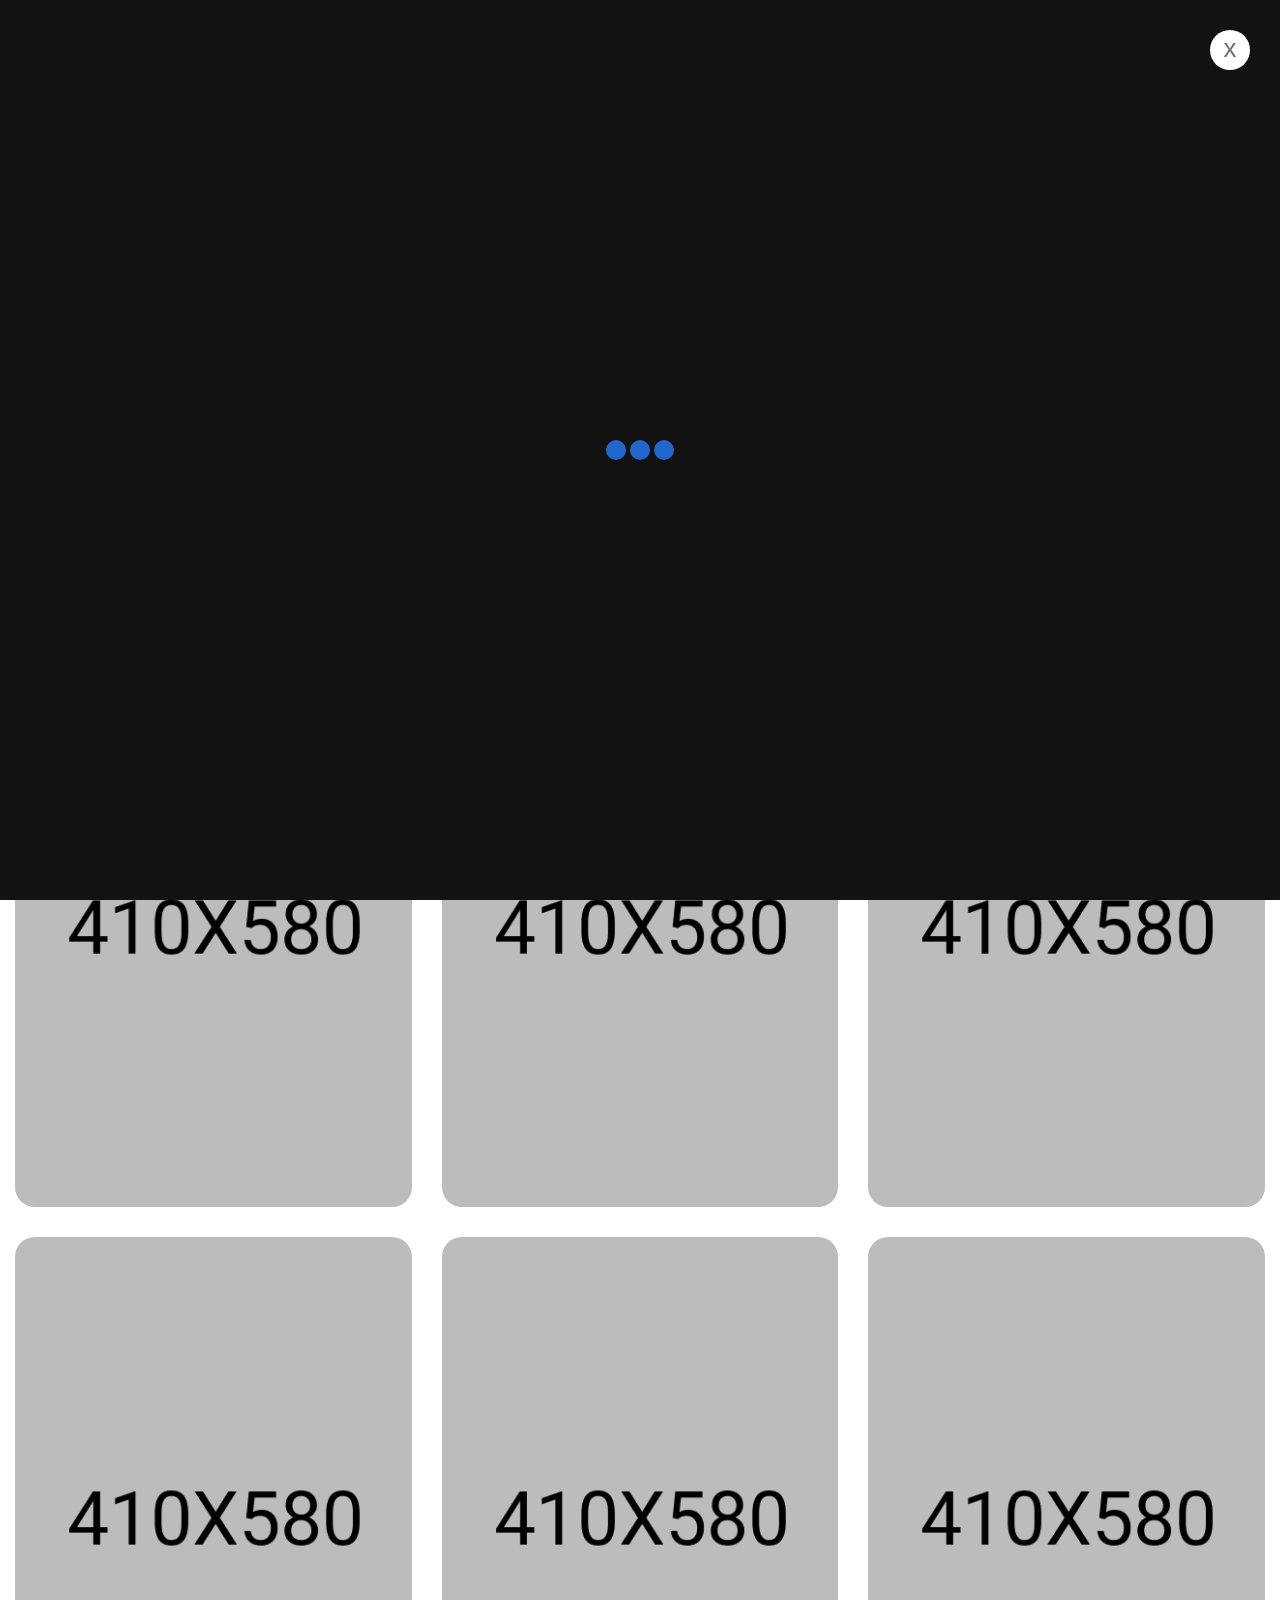
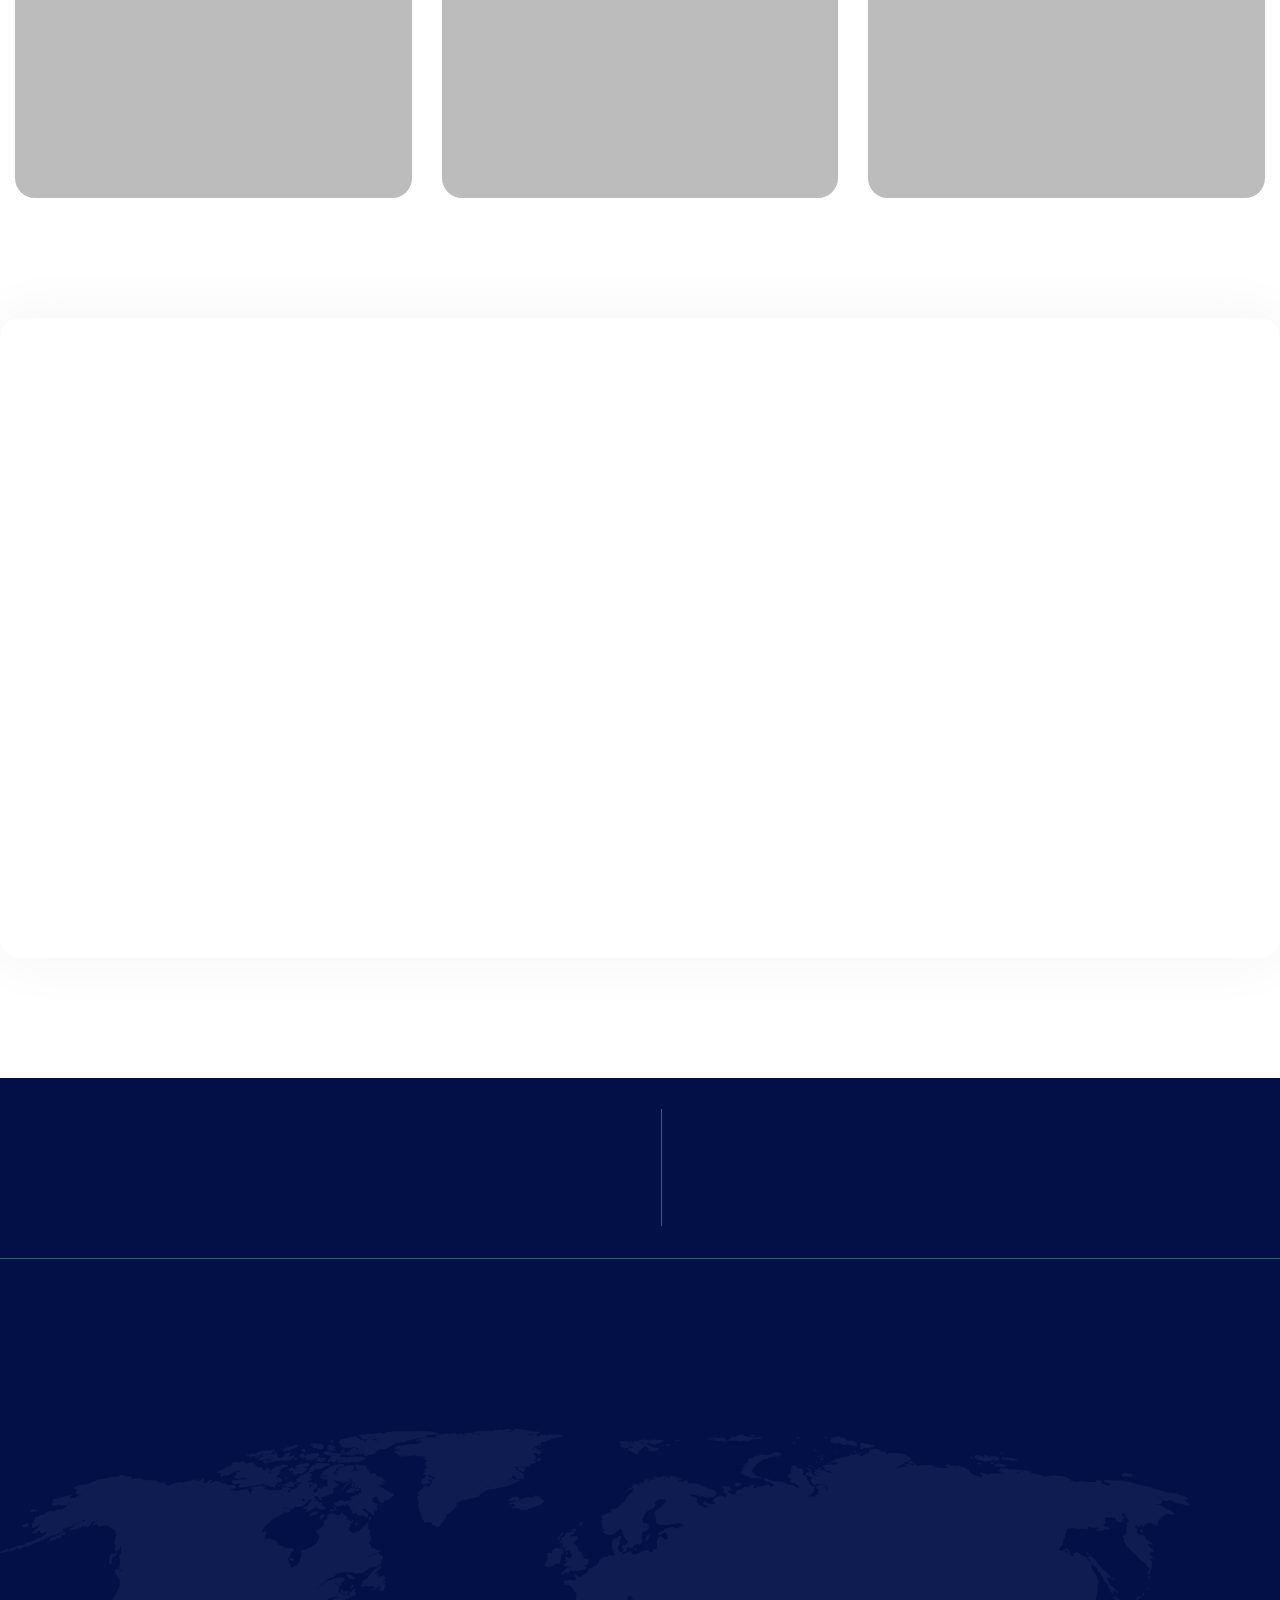
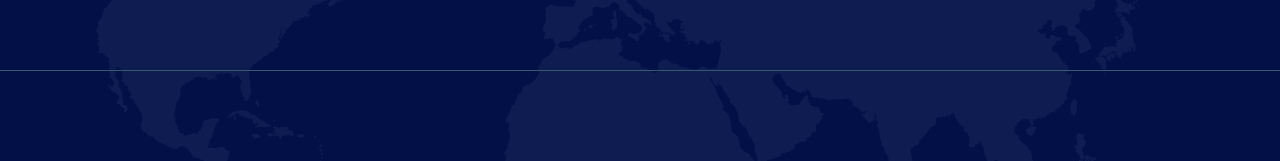
<file: routex/gallery.html>
<!doctype html>
<html class="no-js" lang="zxx">

<head>
    <meta charset="utf-8">
    <meta http-equiv="x-ua-compatible" content="ie=edge">
    <title>RouteX - Immigration and Visa Consulting HTML5 Template</title>
    <meta name="description" content="">
    <meta name="author" content="soukhinkhan">
    <meta name="viewport" content="width=device-width, initial-scale=1">
    <!-- Place favicon.ico in the root directory -->
    <link rel="shortcut icon" type="image/x-icon" href="assets/imgs/logo/favicon.svg">
    <link rel="preconnect" href="https://fonts.googleapis.com">
    <link rel="preconnect" href="https://fonts.gstatic.com" crossorigin>
    <link href="https://fonts.googleapis.com/css2?family=Sofia&display=swap" rel="stylesheet">
    <!-- CSS here -->
    <link rel="stylesheet" href="assets/css/vendor/bootstrap.min.css">
    <link rel="stylesheet" href="assets/css/vendor/animate.min.css">
    <link rel="stylesheet" href="assets/css/vendor/odometer.min.css">
     <link rel="stylesheet" href="assets/css/plugins/swiper.min.css">
    <link rel="stylesheet" href="assets/css/vendor/magnific-popup.css">
    <link rel="stylesheet" href="assets/css/vendor/fontawesome-pro.css"> 
    <link rel="stylesheet" href="assets/css/vendor/spacing.css">
    <link rel="stylesheet" href="assets/css/vendor/custom-font.css">
    <link rel="stylesheet" href="assets/css/main.css">
</head>


<body>

<!--[if lte IE 9]>
<p class="browserupgrade">You are using an <strong>outdated</strong> browser. Please <a href="https://browsehappy.com/">upgrade your browser</a> to improve your experience and security.</p>
<![endif]-->

<!-- preloader start -->
<div id="preloader">
    <div class="preloader-close">x</div>
    <div class="sk-three-bounce">
        <div class="sk-child sk-bounce1"></div>
        <div class="sk-child sk-bounce2"></div>
        <div class="sk-child sk-bounce3"></div>
    </div>
</div>
<!-- preloader start -->

<!-- Offcanvas area start -->
<div class="fix">
    <div class="offcanvas__area">
        <div class="offcanvas__wrapper">
            <div class="offcanvas__content">
                <div class="offcanvas__top d-flex justify-content-between align-items-center">
                    <div class="offcanvas__logo">
                        <a href="index.html">
                            <img src="assets/imgs/logo/offcanvas-logo.png" alt="logo not found">
                        </a>
                    </div>
                    <div class="offcanvas__close">
                        <button class="offcanvas-close-icon animation--flip">
                                <span class="offcanvas-m-lines">
                              <span class="offcanvas-m-line line--1"></span><span class="offcanvas-m-line line--2"></span><span class="offcanvas-m-line line--3"></span>
                                </span>
                        </button>
                    </div>
                </div>
                <div class="mobile-menu fix"></div>
                <div class="offcanvas__social">
                    <h3 class="offcanvas__title mb-20">Subscribe & Follow</h3>
                    <ul>
                        <li><a href="https://www.facebook.com/"><i class="fab fa-facebook-f"></i></a></li>
                        <li><a href="https://pinterest.com/"><i class="fa-brands fa-pinterest-p"></i></a></li>
                        <li><a href="https://youtube.com/"><i class="fab fa-youtube"></i></a></li>
                        <li><a href="https://linkedin.com/"><i class="fab fa-linkedin"></i></a></li>
                        
                    </ul>
                </div>
                <div class="offcanvas__btn d-sm-none">
                    <div class="header__btn-wrap">
                        <a class="rr-btn btn-hover-white" href="contact.html">Purchase Now<span><i class="fa-regular fa-angle-right"></i></span></a>
                    </div>
                </div>
            </div>
        </div>
    </div>
</div>
<div class="offcanvas__overlay"></div>
<div class="offcanvas__overlay-white"></div>
<!-- Offcanvas area start -->

<!-- Header area start -->
<header>
    <div id="header-sticky" class="header__area header-1">
        <div class="header-container">
            <div class="mega__menu-wrapper p-relative">
                <div class="header__main">
                    <div class="header__left">
                        <div class="header__logo">
                            <a href="index.html">
                                <div class="logo">
                                    <img src="assets/imgs/logo/logo.svg" alt="logo not found">
                                </div>
                            </a>
                        </div>
                    </div>
                    <div class="header__middle">
                        <div class="mean__menu-wrapper d-none d-xl-block">
                            <div class="main-menu">
                                <nav id="mobile-menu">
                                    <ul>
                                        <li class="has-dropdown active">
                                            <a href="javascript:void(0)">Home</a>
                                            <ul class="submenu">
                                                <li><a href="index.html">Home 1</a></li>
                                                <li><a href="index-2.html">Home 2</a></li>
                                                <li><a href="index-3.html">Home 3</a></li>
                                                <li><a href="index-4.html">Home 4</a></li>
                                                <li><a href="index-5.html">Home 5</a></li>
                                            </ul>
                                        </li>
                                        <li>
                                            <a href="about-us.html">About Us</a>
                                        </li>
                                        <li class="has-dropdown">
                                            <a href="story.html">Story</a>
                                            <ul class="submenu">
                                                <li><a href="story.html">Story</a></li>
                                                <li><a href="story-details.html">Story Details</a></li>
                                            </ul>
                                        </li>
                                        <li class="has-dropdown">
                                            <a href="service.html">Visa</a>
                                            <ul class="submenu">
                                                <li><a href="visa.html">Visa</a></li>
                                                <li><a href="visa-details.html">Visa Details</a></li>
                                            </ul>
                                        </li>
                                        <li class="has-dropdown">
                                            <a href="has-dropdown">blog</a>
                                            <ul class="submenu">
                                                <li><a href="blog-grid.html">blog grid</a></li>
                                                <li><a href="blog-details.html">blog details</a></li>
                                            </ul>
                                        </li>
                                        <li class="has-dropdown ">
                                            <a href="javascript:void(0)">Page</a>
                                            <ul class="submenu">
                                                <li><a href="visa-offers.html">visa-offers</a></li>
                                                <li><a href="gallery.html">gallery</a></li>
                                                <li><a href="pricing.html">pricing</a></li>
                                                <li><a href="coaching.html">coaching</a></li>
                                                <li><a href="coaching-details.html">coaching details</a></li>
                                                <li><a href="countrie.html">Countries</a></li>
                                                <li><a href="countrie-details.html">Countries details</a></li>
                                                <li><a href="team.html">team</a></li>
                                                <li><a href="team-details.html">team details</a></li>
                                                <li><a href="faq.html">faq</a></li>
                                                <li><a href="404.html">404 Page</a></li>
                                            </ul>
                                        </li>
                                        <li>
                                            <a href="contact.html">Contact</a>
                                        </li>
                                    </ul>
                                </nav>
                            </div>
                        </div>
                    </div>
                    <div class="header__right">
                        <div class="header__action d-flex align-items-center">
                            <div class="header__btn-wrap d-none d-sm-inline-flex">
                                <a href="contact.html" class="rr-btn">Get An Appointment <i class="fa-solid fa-arrow-right"></i></a>
                            </div>
                            <div class="header__hamburger ml-20 d-xl-none">
                                <div class="sidebar__toggle">
                                    <button class="bar-icon">
                                        <span></span>
                                        <span></span>
                                        <span></span>
                                    </button>
                                </div>
                            </div>
                        </div>
                    </div>
                </div>
            </div>
        </div>
    </div>
</header>


<!-- Header area end -->

<!-- Body main wrapper start -->
<main>

    <div class="breadcrumb__area dark-green breadcrumb-space overflow-hidden custom-width position-relative z-1" data-background="assets/imgs/breadcrumb/breadcrumb.png">
        <div class="container">
            <div class="row align-items-center justify-content-between">
                <div class="col-12">
                    <div class="breadcrumb__content">
                        <div class="breadcrumb__title-wrapper mb-15 mb-sm-10 mb-xs-5">
                            <h1 class="breadcrumb__title color-white wow fadeIn animated" data-wow-delay=".1s">Gallery</h1>
                        </div>
                        <div class="breadcrumb__menu wow fadeIn animated" data-wow-delay=".5s">
                            <nav>
                                <ul>
                                    <li><span><a href="index.html">Home</a></span></li>
                                    <li class="active"><span>Gallery</span></li>
                                </ul>
                            </nav>
                        </div>
                    </div>
                </div>
            </div>
        </div>
    </div>

    <!--gallery-->
    <section class="gallery__area position-relative  pt-100 section-space-bottom overflow-hidden">
        <div class="container">
            <div class="row mb-minus-30">
                <div class="col-xl-4 col-lg-4 col-md-6">
                    <div class="gallery__item position-relative overflow-hidden">
                        <div class="gallery__media mb-30">
                            <img src="./assets/imgs/gallery/gallery-img1.png" alt="img not found">
                        </div>
                        <div class="gallery__content">
                            <h3 class="gallery__title"><a href="gallery.html">Tourist Places</a></h3>
                            <span>Travel</span>
                        </div>
                    </div>
                </div>
                <div class="col-xl-4 col-lg-4 col-md-6">
                    <div class="gallery__item position-relative overflow-hidden">
                        <div class="gallery__media mb-30">
                            <img src="./assets/imgs/gallery/gallery-img2.png" alt="img not found">
                        </div>
                        <div class="gallery__content">
                            <h3 class="gallery__title"><a href="gallery.html">Accurate & Expert</a></h3>
                            <span>Immigration</span>
                        </div>
                    </div>
                </div>
                <div class="col-xl-4 col-lg-4 col-md-6">
                    <div class="gallery__item position-relative overflow-hidden">
                        <div class="gallery__media mb-30">
                            <img src="./assets/imgs/gallery/gallery-img3.png" alt="img not found">
                        </div>
                        <div class="gallery__content">
                            <h3 class="gallery__title"><a href="gallery.html">Visa Enquiry</a></h3>
                            <span>Consultancy</span>
                        </div>
                    </div>
                </div>
                <div class="col-xl-4 col-lg-4 col-md-6">
                    <div class="gallery__item position-relative overflow-hidden">
                        <div class="gallery__media mb-30">
                            <img src="./assets/imgs/gallery/gallery-img4.png" alt="img not found">
                        </div>
                        <div class="gallery__content">
                            <h3 class="gallery__title"><a href="gallery.html">Spousal Visa</a></h3>
                            <span>Immigration</span>
                        </div>
                    </div>
                </div>
                <div class="col-xl-4 col-lg-4 col-md-6">
                    <div class="gallery__item position-relative overflow-hidden">
                        <div class="gallery__media mb-30">
                            <img src="./assets/imgs/gallery/gallery-img5.png" alt="img not found">
                        </div>
                        <div class="gallery__content">
                            <h3 class="gallery__title"><a href="gallery.html">Tour & Travels</a></h3>
                            <span>Agency</span>
                        </div>
                    </div>
                </div>
                <div class="col-xl-4 col-lg-4 col-md-6">
                    <div class="gallery__item position-relative overflow-hidden">
                        <div class="gallery__media mb-30">
                            <img src="./assets/imgs/gallery/gallery-img6.png" alt="img not found">
                        </div>
                        <div class="gallery__content">
                            <h3 class="gallery__title"><a href="gallery.html">Visa Consulting</a></h3>
                            <span>Travel</span>
                        </div>
                    </div>
                </div>
            </div>
        </div>
    </section>

    <!--contact-info-->
    <section class="contact-info__area contact-us__area contact-us">
        <div class="container contact-info__shadow">
            <div class="row align-items-center">
                <div class="col-xl-6 col-lg-6">
                    <div class="contact-info__content">
                        <div class="section__title-wrapper mb-20">
                            <h6 class="section__title-wrapper-black-subtitle mb-10 wow fadeInLeft animated" data-wow-delay=".2s"><svg width="20" height="20" viewBox="0 0 20 20" fill="none" xmlns="http://www.w3.org/2000/svg">
                                <g clip-path="url(#clip0_3830_53335)">
                                <path d="M19.3 2.6308C19.2618 2.55102 19.1936 2.48962 19.1103 2.46005L12.1959 0.019136C12.0224 -0.0422388 11.832 0.0489276 11.7706 0.222427L10.2 4.66675H9.51302V3.53342C9.513 3.38035 9.47783 3.22932 9.41023 3.09198C9.34263 2.95464 9.2444 2.83466 9.12311 2.74127C9.00182 2.64789 8.86071 2.5836 8.71066 2.55335C8.5606 2.52311 8.4056 2.52773 8.25761 2.56684L0.248416 4.67783V4.68383C0.177823 4.70158 0.115123 4.74226 0.0701599 4.7995C0.0251971 4.85674 0.000518721 4.9273 0 5.00008L0 19.0001C0 19.5523 0.447749 20.0001 0.999998 20.0001H10.3333C10.8856 20.0001 11.3333 19.5523 11.3333 19.0001V15.9755L14.0066 16.9192C14.1803 16.9803 14.3707 16.8894 14.4319 16.7157L19.3143 2.8855C19.3287 2.84419 19.3349 2.80043 19.3325 2.75672C19.33 2.71301 19.319 2.67022 19.2999 2.6308H19.3ZM8.42769 3.20967C8.47703 3.19667 8.52869 3.19515 8.57871 3.20523C8.62873 3.2153 8.67577 3.23671 8.71623 3.2678C8.7567 3.29896 8.78947 3.339 8.81202 3.38483C8.83456 3.43066 8.84628 3.48105 8.84627 3.53213V4.66675H2.90366L8.42769 3.20967ZM10.6666 19.0001C10.6666 19.0885 10.6315 19.1732 10.569 19.2358C10.5065 19.2983 10.4217 19.3334 10.3333 19.3334H0.999998C0.911593 19.3334 0.826808 19.2983 0.764296 19.2358C0.701784 19.1732 0.666665 19.0885 0.666665 19.0001V5.33342H10.3333C10.4217 5.33342 10.5065 5.36853 10.569 5.43105C10.6315 5.49356 10.6666 5.57834 10.6666 5.66675V19.0001ZM13.4067 6.60246L13.8333 6.40016L14.0366 6.82545L12.417 11.4091C12.3877 11.4924 12.3926 11.5841 12.4306 11.6638L12.7776 12.3897L12.6704 12.6941L12.0093 12.0095C11.9734 11.9721 11.9294 11.9436 11.8806 11.9262C11.8318 11.9089 11.7797 11.9031 11.7283 11.9094L11.3333 11.9594V11.5127L11.6176 11.3767C11.6974 11.3386 11.7588 11.2704 11.7884 11.1871L12.4551 9.30182L13.4067 6.60246ZM14.0353 8.82737L14.7121 9.91478L14.5963 10.2424L13.7866 9.53345L14.0353 8.82737ZM11.3333 10.4731V9.55703L11.6613 9.54337L11.3333 10.4731ZM11.9001 8.86645L11.3333 8.88974V8.44603L12.1494 8.16137L11.9001 8.86645ZM13.9141 16.1794L11.3333 15.2684V12.6314L11.6456 12.5923L12.5667 13.5451C12.598 13.577 12.6353 13.6022 12.6765 13.6194C12.7177 13.6366 12.762 13.6453 12.8066 13.645C12.8304 13.6452 12.8541 13.6426 12.8773 13.6374C12.9328 13.6253 12.9843 13.5993 13.0268 13.5617C13.0694 13.5241 13.1017 13.4763 13.1206 13.4227L13.4539 12.4797C13.4834 12.3964 13.4785 12.3047 13.4402 12.2251L13.0916 11.5001L13.5477 10.2084L14.527 11.0668C14.5878 11.1201 14.6659 11.1495 14.7468 11.1495C14.7752 11.1495 14.8036 11.1457 14.8311 11.1384C14.8837 11.1246 14.9322 11.0982 14.9723 11.0613C15.0124 11.0245 15.0429 10.9785 15.0611 10.9272L15.3944 9.98411C15.411 9.93699 15.4168 9.88673 15.4114 9.83705C15.406 9.78738 15.3894 9.73956 15.363 9.69716L14.3196 8.02108L14.7103 6.91483C14.7249 6.8735 14.7312 6.8297 14.7289 6.78593C14.7265 6.74216 14.7156 6.69928 14.6966 6.65975L14.2901 5.8095C14.2712 5.76998 14.2447 5.73457 14.2121 5.70529C14.1796 5.67601 14.1416 5.65343 14.1003 5.63884C14.059 5.62426 14.0152 5.61795 13.9715 5.62028C13.9277 5.6226 13.8849 5.63353 13.8454 5.65242L12.9946 6.05916C12.9552 6.07803 12.9199 6.10448 12.8906 6.13701C12.8614 6.16954 12.8389 6.20751 12.8244 6.24875L12.4333 7.35637L11.3333 7.74008V5.66675C11.3329 5.49616 11.2888 5.32853 11.2051 5.17989C11.1214 5.03125 11.0009 4.90658 10.8553 4.81779L11.4001 3.27305L11.5223 2.9265L12.2891 0.759843L18.5753 2.97875L13.9141 16.1794Z" fill="#034833"/>
                                <path d="M16.5439 5.09032L16.7657 4.46157L17.3374 4.66324L17.1155 5.29198L16.5439 5.09032ZM11.972 3.4762L12.194 2.84766L12.7654 3.04945L12.5434 3.67803L11.972 3.4762ZM15.4008 4.68682L15.6228 4.05807L16.1943 4.2599L15.9723 4.88849L15.4008 4.68682ZM13.115 3.87986L13.337 3.25128L13.9083 3.45311L13.6863 4.0817L13.115 3.87986ZM14.2579 4.28303L14.48 3.65445L15.0514 3.85628L14.8294 4.48482L14.2579 4.28303ZM5.51301 6.66794C3.67202 6.66794 2.17969 8.16027 2.17969 10.0013C2.17969 11.8423 3.67202 13.3346 5.51301 13.3346C7.35401 13.3346 8.84634 11.8423 8.84634 10.0013C8.84438 8.16127 7.35318 6.67002 5.51301 6.66794ZM7.92005 8.8616L7.4653 8.76169C7.2653 8.71756 7.06522 8.6826 6.86322 8.65231C6.83297 8.45053 6.79646 8.24974 6.75372 8.05023L6.65359 7.59565C7.20852 7.85979 7.65568 8.30679 7.92005 8.8616ZM2.84631 10.0013C2.84698 9.86502 2.85806 9.72897 2.87969 9.59435L3.70393 9.41093C3.83039 9.38293 3.95768 9.35968 4.08527 9.33768C4.05304 9.77954 4.05304 10.2232 4.08527 10.665C3.95764 10.643 3.83039 10.6196 3.70393 10.5916L2.87969 10.4083C2.85809 10.2737 2.84695 10.1376 2.84635 10.0013H2.84631ZM4.76172 9.25031C5.26137 9.20572 5.76399 9.20572 6.26364 9.25031C6.30839 9.74995 6.30839 10.2526 6.26364 10.7522C5.76399 10.797 5.26133 10.797 4.76168 10.7522C4.71693 10.2526 4.71697 9.74995 4.76172 9.25031ZM6.93926 9.33768C7.06701 9.35968 7.1943 9.38293 7.32059 9.41093L8.14497 9.59435C8.19119 9.86371 8.19119 10.139 8.14497 10.4083L7.32059 10.5916C7.19434 10.6196 7.06701 10.643 6.93926 10.6653C6.97165 10.2234 6.97165 9.77965 6.93926 9.33768ZM5.91972 7.36798L6.10301 8.19269C6.13101 8.31898 6.1546 8.44627 6.17676 8.57402C5.73474 8.54163 5.29095 8.54163 4.84893 8.57402C4.87106 8.44627 4.89435 8.31898 4.92268 8.19269L5.10593 7.36798C5.37527 7.32224 5.65039 7.32224 5.91972 7.36798ZM4.37306 7.59323L4.27293 8.04798C4.22898 8.24798 4.19397 8.44806 4.16373 8.65006C3.96195 8.68019 3.76116 8.7166 3.56164 8.75923L3.10689 8.85935C3.37146 8.30502 3.81845 7.85842 4.37302 7.59435L4.37306 7.59323ZM3.10623 11.1399L3.56098 11.24C3.76098 11.284 3.96085 11.319 4.16306 11.3493C4.19319 11.551 4.2296 11.7518 4.27222 11.9513L4.37235 12.4059C3.8175 12.142 3.37024 11.6954 3.10556 11.1409L3.10623 11.1399ZM5.10622 12.6326L4.92293 11.8079C4.8946 11.6819 4.87135 11.5543 4.84918 11.4269C5.06993 11.443 5.2916 11.4539 5.51326 11.4539C5.73493 11.4539 5.95597 11.443 6.17701 11.4269C6.15489 11.5543 6.13126 11.6819 6.10326 11.8079L5.92001 12.6326C5.65068 12.6783 5.37556 12.6783 5.10622 12.6326ZM6.65289 12.4073L6.75301 11.9526C6.7973 11.7526 6.83197 11.5527 6.86259 11.3505C7.06434 11.3203 7.2651 11.2839 7.46459 11.2413L7.91918 11.1412C7.65505 11.6965 7.20779 12.144 6.65259 12.4083L6.65289 12.4073ZM2.84635 16.0013H8.17967V16.6679H2.84635V16.0013ZM3.51302 17.3346H7.51301V18.0012H3.51302V17.3346ZM5.17968 14.6679H5.84635V15.3346H5.17968V14.6679ZM3.84635 14.6679H4.51302V15.3346H3.84635V14.6679ZM6.51301 14.6679H7.17968V15.3346H6.51301V14.6679Z" fill="#034833"/>
                                </g>
                                <defs>
                                <clipPath id="clip0_3830_53335">
                                <rect width="20" height="20" fill="white"/>
                                </clipPath>
                                </defs>
                            </svg>Success story
                            </h6>
                            <h2 class="section__title-wrapper-title wow fadeInLeft animated" data-wow-delay=".3s">Remote Destinations Seeking Solitude  </h2>
                        </div>
                        <div class="contact-info__content-text wow fadeInLeft animated" data-wow-delay=".4s">
                            <p>Lorem Ipsum is simply dummy text the printing and typese Lorem Ipsum has been the industry's standard dummy text ever</p>
                            <div class="contact-info__content-text-list mt-20">
                                <ul>
                                    <li><i class="fa-solid fa-check"></i>Mistakes To Avoid</li>
                                    <li class="mt-10"><i class="fa-solid fa-check"></i>Your Startup</li>
                                    <li class="mt-10"><i class="fa-solid fa-check"></i>Knew About Fonts</li>
                                    <li class="mt-10"><i class="fa-solid fa-check"></i>Knew About Fonts</li>
                                </ul>
                            </div>
                        </div>
                    </div>
                </div>
                <div class="col-xl-6 col-lg-6">
                    <div class="contact-us__title-wrapper">
                        <div class="contact-us__form-wrapper p-0">
                            <form class="contact-us__form" id="contact-us__form" method="POST" action="./mail.php">
                                <div class="row">
                                    <div class="col-sm-6">
                                        <div class="contact-us__input wow fadeInLeft animated" data-wow-delay=".5s">
                                            <span>Your Email</span>
                                            <input name="email" id="email" type="email" placeholder="Your Email">
                                            <div class="icon">
                                                <i class="fa-solid fa-paper-plane"></i>
                                            </div>
                                        </div>
                                    </div>
                                    <div class="col-sm-6">
                                        <div class="contact-us__input wow fadeInLeft animated" data-wow-delay=".6s">
                                            <span>Your Phone</span>
                                            <input name="phone" id="phone" type="tel" placeholder="Your Phone">
                                            <div class="icon icon-3">
                                                <i class="fa-solid fa-phone"></i>
                                            </div>
                                        </div>
                                    </div>
                                    <div class="col-sm-12">
                                        <div class="contact-us__input wow fadeInLeft animated" data-wow-delay=".7s">
                                            <span>Your Address</span>
                                            <input name="address" id="address" type="email" placeholder="Your Address">
                                            <div class="icon">
                                                <i class="fa-solid fa-location-dot"></i>
                                            </div>
                                        </div>
                                    </div>
                                    <div class="col-12">
                                        <div class="contact-us__textarea wow fadeInLeft animated" data-wow-delay=".8s">
                                            <span>Message</span>
                                            <textarea name="textarea" id="textarea" cols="30" rows="10" placeholder="Write Message.."></textarea>
                                            <div class="icon">
                                                <i class="fa-solid fa-envelope"></i>
                                            </div>
                                        </div>
                                    </div>
                                    <div class="col-12">
                                        <button type="submit" class="contact-btn mt-30 wow fadeInLeft animated" data-wow-delay=".9s">Send Message</button>
                                    </div>
                                </div>
                            </form>
                        </div>
                    </div>
                </div>
            </div>
        </div>
    </section>

</main>
<div id="scroll-percentage"><span id="scroll-percentage-value"></span></div>
<!--scrollup-->

<!-- Footer area start -->
<footer class="section-space-top">
    <section class="footer__area-common dark-green overflow-hidden position-relative z-1"
     data-background="assets/imgs/footer/footer1-bg-img.png">
        <div class="footer__border-bottom">
            <div class="container">
                <div class="footer-top d-flex justify-content-between pt-50 pb-50">
                    <div class="footer-top-left d-flex wow fadeInLeft animated" data-wow-delay=".2s">
                        <div class="footer-left-svg">
                            <svg width="40" height="41" viewBox="0 0 40 41" fill="none" xmlns="http://www.w3.org/2000/svg">
                                <path d="M38.2031 15.3458H36.0562C36.8555 13.9007 37.2636 12.272 37.2403 10.6208C37.2171 8.96962 36.7632 7.35309 35.9235 5.93111C35.0839 4.50913 33.8876 3.33095 32.453 2.5131C31.0184 1.69525 29.3951 1.26606 27.7437 1.26797C26.2274 1.27277 24.7339 1.63888 23.3873 2.33597C22.0406 3.03306 20.8794 4.04105 20 5.27641C18.5991 3.2956 16.4929 1.92646 14.1139 1.45027C11.735 0.974076 9.26405 1.42699 7.20866 2.71596C5.15328 4.00493 3.66955 6.03209 3.06228 8.38098C2.45501 10.7299 2.77032 13.2221 3.94344 15.3458H1.79688C1.32049 15.3464 0.863786 15.5359 0.526932 15.8727C0.190078 16.2096 0.000578888 16.6663 0 17.1427L0 37.028C0.000578888 37.5044 0.190078 37.9611 0.526932 38.2979C0.863786 38.6348 1.32049 38.8243 1.79688 38.8249H38.2031C38.6795 38.8244 39.1363 38.6349 39.4732 38.298C39.81 37.9611 39.9995 37.5044 40 37.028V17.1427C39.9995 16.6663 39.81 16.2095 39.4732 15.8726C39.1363 15.5358 38.6795 15.3463 38.2031 15.3458ZM27.7431 2.36172C29.2561 2.3614 30.741 2.76958 32.0412 3.54317C33.3414 4.31677 34.4087 5.42706 35.1302 6.75686C35.8518 8.08665 36.2009 9.58659 36.1408 11.0983C36.0806 12.6101 35.6134 14.0775 34.7884 15.3458H33.0219C34.1333 14.0794 34.7444 12.451 34.7406 10.7661C34.7409 9.15872 34.1877 7.60027 33.1741 6.35277C32.1605 5.10526 30.7483 4.24479 29.1749 3.91601C27.6015 3.58724 25.9629 3.81022 24.5346 4.54746C23.1062 5.2847 21.9753 6.49124 21.3319 7.96422C21.1531 7.38723 20.9193 6.82873 20.6338 6.29641C21.3921 5.09544 22.4412 4.10522 23.6839 3.41743C24.9266 2.72965 26.3228 2.36654 27.7431 2.36172ZM21.3319 13.5695C21.6168 14.2158 21.9987 14.8148 22.4644 15.3458H20.5703C20.8844 14.7814 21.1396 14.1862 21.3319 13.5695ZM21.8391 10.7652C21.8368 9.76716 22.0876 8.78488 22.5679 7.91008C23.0483 7.03528 23.7425 6.29651 24.5858 5.76279C25.4291 5.22907 26.394 4.91782 27.3902 4.85811C28.3864 4.7984 29.3815 4.99218 30.2825 5.42135C31.1835 5.85052 31.961 6.50108 32.5424 7.31224C33.1238 8.1234 33.4901 9.0687 33.6071 10.0598C33.7241 11.0509 33.5879 12.0555 33.2114 12.9798C32.8348 13.904 32.2301 14.7177 31.4538 15.3448H24.0312C23.3457 14.7948 22.7927 14.0976 22.4132 13.3048C22.0338 12.5121 21.8375 11.6441 21.8391 10.7652ZM3.85281 10.7652C3.85265 9.45723 4.15776 8.16731 4.74387 6.99806C5.32999 5.8288 6.18092 4.81249 7.22896 4.02999C8.27699 3.24749 9.4932 2.7204 10.7808 2.49068C12.0684 2.26096 13.3918 2.33494 14.6458 2.70673C15.8998 3.07853 17.0497 3.73787 18.004 4.6323C18.9583 5.52673 19.6906 6.63155 20.1428 7.85884C20.5949 9.08614 20.7544 10.402 20.6085 11.7018C20.4625 13.0016 20.0152 14.2493 19.3022 15.3458H17.5356C18.6469 14.0794 19.2581 12.451 19.2544 10.7661C19.2605 9.84318 19.0841 8.92815 18.7352 8.07371C18.3863 7.21926 17.8718 6.44227 17.2213 5.78747C16.5709 5.13268 15.7974 4.61301 14.9453 4.25839C14.0932 3.90377 13.1793 3.72121 12.2564 3.72121C11.3335 3.72121 10.4196 3.90377 9.56754 4.25839C8.71545 4.61301 7.94191 5.13268 7.29148 5.78747C6.64104 6.44227 6.12656 7.21926 5.77764 8.07371C5.42872 8.92815 5.25227 9.84318 5.25844 10.7661C5.25471 12.451 5.86584 14.0794 6.97719 15.3458H5.21156C4.32208 13.9839 3.84982 12.3918 3.85281 10.7652ZM6.35281 10.7652C6.3509 9.76731 6.60192 8.78525 7.08241 7.91071C7.56291 7.03616 8.25721 6.29766 9.10048 5.76417C9.94374 5.23068 10.9085 4.91961 11.9045 4.86002C12.9006 4.80042 13.8955 4.99424 14.7964 5.42337C15.6973 5.8525 16.4747 6.50295 17.056 7.31396C17.6374 8.12498 18.0037 9.0701 18.1208 10.0611C18.2379 11.052 18.1019 12.0565 17.7255 12.9806C17.3492 13.9048 16.7448 14.7185 15.9688 15.3458H8.54625C7.8603 14.7958 7.30695 14.0985 6.92724 13.3056C6.54752 12.5126 6.3512 11.6443 6.35281 10.7652ZM38.9062 37.028C38.906 37.2144 38.8318 37.3931 38.7 37.5249C38.5682 37.6567 38.3895 37.7309 38.2031 37.7311H1.79688C1.61047 37.7309 1.43177 37.6567 1.29996 37.5249C1.16816 37.3931 1.094 37.2144 1.09375 37.028V17.1427C1.094 16.9563 1.16816 16.7776 1.29996 16.6458C1.43177 16.5139 1.61047 16.4398 1.79688 16.4395H38.2031C38.3895 16.4398 38.5682 16.5139 38.7 16.6458C38.8318 16.7776 38.906 16.9563 38.9062 17.1427V37.028Z" fill="white" />
                                <path d="M36.9531 20.6805C36.3471 20.6798 35.766 20.4388 35.3375 20.0102C34.9089 19.5816 34.6678 19.0006 34.6672 18.3945C34.6672 18.2495 34.6096 18.1104 34.507 18.0078C34.4045 17.9053 34.2654 17.8477 34.1203 17.8477H5.87969C5.73465 17.8477 5.59555 17.9053 5.49299 18.0078C5.39043 18.1104 5.33281 18.2495 5.33281 18.3945C5.33215 19.0006 5.0911 19.5816 4.66255 20.0102C4.23399 20.4388 3.65294 20.6798 3.04688 20.6805C2.90186 20.6806 2.76281 20.7382 2.66027 20.8407C2.55773 20.9433 2.50008 21.0823 2.5 21.2273V32.9461C2.5 33.0911 2.55762 33.2302 2.66018 33.3328C2.76273 33.4354 2.90183 33.493 3.04688 33.493C3.65297 33.4937 4.23402 33.7348 4.66256 34.1634C5.09111 34.592 5.33215 35.1731 5.33281 35.7792C5.33281 35.9243 5.39043 36.0634 5.49299 36.1659C5.59555 36.2685 5.73465 36.3261 5.87969 36.3261H34.1203C34.2654 36.3261 34.4045 36.2685 34.507 36.1659C34.6096 36.0634 34.6672 35.9243 34.6672 35.7792C34.6678 35.1731 34.9089 34.592 35.3374 34.1634C35.766 33.7348 36.347 33.4937 36.9531 33.493C37.025 33.493 37.0961 33.4789 37.1625 33.4514C37.2288 33.424 37.2891 33.3837 37.3399 33.3329C37.3907 33.2821 37.431 33.2218 37.4585 33.1554C37.4859 33.0891 37.5 33.0179 37.5 32.9461V21.2273C37.5 21.0823 37.4424 20.9432 37.3398 20.8406C37.2373 20.7381 37.0982 20.6805 36.9531 20.6805ZM6.38219 35.233C6.2666 34.5353 5.93558 33.8912 5.43552 33.3911C4.93547 32.891 4.29145 32.5599 3.59375 32.4442V21.7302C4.29143 21.6144 4.93542 21.2833 5.43547 20.7832C5.93552 20.2831 6.26656 19.6391 6.38219 18.9414H15.6444C14.169 19.7296 12.9353 20.9037 12.0752 22.3384C11.2151 23.7731 10.7608 25.4144 10.7608 27.0872C10.7608 28.7599 11.2151 30.4013 12.0752 31.836C12.9353 33.2706 14.169 34.4448 15.6444 35.233H6.38219ZM20 18.9414C21.6111 18.9413 23.1861 19.419 24.5258 20.3141C25.8654 21.2092 26.9095 22.4814 27.5261 23.9699C28.1427 25.4584 28.304 27.0963 27.9897 28.6765C27.6754 30.2566 26.8996 31.7081 25.7604 32.8474C24.6211 33.9866 23.1696 34.7625 21.5894 35.0768C20.0092 35.3911 18.3713 35.2297 16.8829 34.6131C15.3944 33.9966 14.1221 32.9524 13.2271 31.6128C12.332 30.2731 11.8543 28.6982 11.8544 27.087C11.8572 24.9275 12.7163 22.8573 14.2433 21.3303C15.7703 19.8033 17.8405 18.9442 20 18.9414ZM36.4062 32.4442C35.7084 32.5597 35.0643 32.8907 34.5641 33.3909C34.064 33.891 33.733 34.5352 33.6175 35.233H24.3556C25.831 34.4448 27.0647 33.2706 27.9248 31.836C28.7849 30.4013 29.2392 28.7599 29.2392 27.0872C29.2392 25.4144 28.7849 23.7731 27.9248 22.3384C27.0647 20.9037 25.831 19.7296 24.3556 18.9414H33.6175C33.7331 19.6392 34.0641 20.2833 34.5642 20.7834C35.0644 21.2835 35.7085 21.6146 36.4062 21.7302V32.4442Z" fill="white" />
                                <path d="M21.8065 29.4683H16.9434C16.7983 29.4683 16.6592 29.5259 16.5567 29.6285C16.4541 29.731 16.3965 29.8701 16.3965 30.0152C16.3965 30.1602 16.4541 30.2993 16.5567 30.4019C16.6592 30.5044 16.7983 30.562 16.9434 30.562H18.3155V31.9173C18.3155 32.0624 18.3732 32.2015 18.4757 32.304C18.5783 32.4066 18.7174 32.4642 18.8624 32.4642C19.0075 32.4642 19.1466 32.4066 19.2491 32.304C19.3517 32.2015 19.4093 32.0624 19.4093 31.9173V30.562H20.5905V31.9173C20.5905 32.0624 20.6482 32.2015 20.7507 32.304C20.8533 32.4066 20.9924 32.4642 21.1374 32.4642C21.2825 32.4642 21.4216 32.4066 21.5241 32.304C21.6267 32.2015 21.6843 32.0624 21.6843 31.9173V30.562H21.8065C22.2829 30.5615 22.7396 30.3721 23.0765 30.0352C23.4134 29.6983 23.6029 29.2416 23.6034 28.7652V27.0855C23.6034 26.9404 23.5457 26.8013 23.4432 26.6988C23.3406 26.5962 23.2015 26.5386 23.0565 26.5386H17.4902V25.4058C17.4905 25.2194 17.5646 25.0407 17.6964 24.9089C17.8283 24.7771 18.007 24.7029 18.1934 24.7027H23.0565C23.2015 24.7027 23.3406 24.645 23.4432 24.5425C23.5457 24.4399 23.6034 24.3008 23.6034 24.1558C23.6034 24.0107 23.5457 23.8716 23.4432 23.7691C23.3406 23.6665 23.2015 23.6089 23.0565 23.6089H21.6843V22.2539C21.6843 22.1089 21.6267 21.9698 21.5241 21.8672C21.4216 21.7646 21.2825 21.707 21.1374 21.707C20.9924 21.707 20.8533 21.7646 20.7507 21.8672C20.6482 21.9698 20.5905 22.1089 20.5905 22.2539V23.6092H19.4093V22.2539C19.4093 22.1089 19.3517 21.9698 19.2491 21.8672C19.1466 21.7646 19.0075 21.707 18.8624 21.707C18.7174 21.707 18.5783 21.7646 18.4757 21.8672C18.3732 21.9698 18.3155 22.1089 18.3155 22.2539V23.6092H18.1934C17.717 23.6097 17.2602 23.7992 16.9233 24.1361C16.5865 24.4729 16.397 24.9297 16.3965 25.4061V27.0858C16.3964 27.1576 16.4106 27.2287 16.438 27.2951C16.4655 27.3615 16.5058 27.4218 16.5566 27.4726C16.6074 27.5234 16.6677 27.5636 16.734 27.5911C16.8004 27.6186 16.8715 27.6327 16.9434 27.6327H22.5096V28.7655C22.5093 28.9518 22.4351 29.1304 22.3033 29.2622C22.1715 29.3939 21.9928 29.468 21.8065 29.4683Z" fill="white" />
                                <path d="M14.0141 7.4224L12.2572 9.25646L10.5004 7.4224C10.4507 7.37055 10.3912 7.32899 10.3255 7.30011C10.2597 7.27122 10.1889 7.25557 10.1171 7.25405C10.0453 7.25252 9.9739 7.26516 9.90698 7.29123C9.84006 7.3173 9.77892 7.3563 9.72707 7.406C9.67522 7.45569 9.63367 7.51512 9.60478 7.58087C9.57589 7.64663 9.56024 7.71743 9.55872 7.78924C9.55719 7.86104 9.56983 7.93245 9.5959 7.99937C9.62197 8.06629 9.66097 8.12742 9.71067 8.17928L10.976 9.4999H10.265C10.12 9.4999 9.9809 9.55752 9.87834 9.66008C9.77578 9.76264 9.71817 9.90174 9.71817 10.0468C9.71817 10.1918 9.77578 10.3309 9.87834 10.4335C9.9809 10.536 10.12 10.5937 10.265 10.5937H11.7104V11.2974H10.265C10.12 11.2974 9.9809 11.355 9.87834 11.4576C9.77578 11.5601 9.71817 11.6992 9.71817 11.8443C9.71817 11.9893 9.77578 12.1284 9.87834 12.231C9.9809 12.3335 10.12 12.3912 10.265 12.3912H11.7104V13.3677C11.7104 13.5128 11.768 13.6519 11.8705 13.7544C11.9731 13.857 12.1122 13.9146 12.2572 13.9146C12.4023 13.9146 12.5414 13.857 12.6439 13.7544C12.7465 13.6519 12.8041 13.5128 12.8041 13.3677V12.3912H14.2504C14.3954 12.3912 14.5345 12.3335 14.6371 12.231C14.7396 12.1284 14.7972 11.9893 14.7972 11.8443C14.7972 11.6992 14.7396 11.5601 14.6371 11.4576C14.5345 11.355 14.3954 11.2974 14.2504 11.2974H12.8041V10.5943H14.2504C14.3954 10.5943 14.5345 10.5367 14.6371 10.4341C14.7396 10.3315 14.7972 10.1924 14.7972 10.0474C14.7972 9.90236 14.7396 9.76326 14.6371 9.6607C14.5345 9.55814 14.3954 9.50053 14.2504 9.50053H13.5385L14.8041 8.1799C14.9046 8.07514 14.9593 7.93477 14.9562 7.78966C14.9532 7.64455 14.8926 7.5066 14.7879 7.40615C14.6831 7.3057 14.5427 7.25098 14.3976 7.25403C14.2525 7.25707 14.1146 7.31764 14.0141 7.4224Z" fill="white" />
                                <path d="M29.5004 7.42238L27.7439 9.25645L25.9867 7.42238C25.937 7.37053 25.8776 7.32898 25.8118 7.30009C25.746 7.2712 25.6752 7.25555 25.6034 7.25403C25.5316 7.25251 25.4602 7.26514 25.3933 7.29121C25.3264 7.31728 25.2653 7.35628 25.2134 7.40598C25.1616 7.45568 25.12 7.5151 25.0911 7.58086C25.0622 7.64661 25.0466 7.71741 25.045 7.78922C25.0435 7.86103 25.0562 7.93243 25.0822 7.99935C25.1083 8.06627 25.1473 8.12741 25.197 8.17926L26.4623 9.49988H25.7504C25.6054 9.49988 25.4663 9.5575 25.3637 9.66006C25.2612 9.76262 25.2036 9.90172 25.2036 10.0468C25.2036 10.1918 25.2612 10.3309 25.3637 10.4335C25.4663 10.536 25.6054 10.5936 25.7504 10.5936H27.1957V11.2974H25.7504C25.6054 11.2974 25.4663 11.355 25.3637 11.4576C25.2612 11.5601 25.2036 11.6992 25.2036 11.8443C25.2036 11.9893 25.2612 12.1284 25.3637 12.231C25.4663 12.3335 25.6054 12.3911 25.7504 12.3911H27.1957V13.3677C27.1957 13.5127 27.2534 13.6518 27.3559 13.7544C27.4585 13.857 27.5976 13.9146 27.7426 13.9146C27.8877 13.9146 28.0268 13.857 28.1293 13.7544C28.2319 13.6518 28.2895 13.5127 28.2895 13.3677V12.3911H29.7348C29.8798 12.3911 30.0189 12.3335 30.1215 12.231C30.2241 12.1284 30.2817 11.9893 30.2817 11.8443C30.2817 11.6992 30.2241 11.5601 30.1215 11.4576C30.0189 11.355 29.8798 11.2974 29.7348 11.2974H28.2904V10.5943H29.7357C29.8808 10.5943 30.0199 10.5366 30.1224 10.4341C30.225 10.3315 30.2826 10.1924 30.2826 10.0474C30.2826 9.90234 30.225 9.76324 30.1224 9.66069C30.0199 9.55813 29.8808 9.50051 29.7357 9.50051H29.0248L30.2901 8.17988C30.3399 8.12803 30.3789 8.06689 30.405 7.99995C30.4311 7.93301 30.4438 7.86159 30.4423 7.78975C30.4408 7.71792 30.4252 7.64708 30.3963 7.58129C30.3674 7.51549 30.3259 7.45603 30.274 7.40629C30.2222 7.35655 30.161 7.31751 30.0941 7.2914C30.0272 7.2653 29.9557 7.25263 29.8839 7.25412C29.8121 7.25562 29.7412 7.27124 29.6754 7.30012C29.6096 7.32899 29.5502 7.37053 29.5004 7.42238Z" fill="white" />
                            </svg>
                        </div>
                        <h3>Need any support for <br> tour and visa?</h3>
                    </div>
                    <div class="footr-top-right d-flex wow fadeInLeft animated" data-wow-delay=".3s">
                        <div class="footer-top-right d-flex">
                            <div class="footer-right-svg">
                                <svg width="40" height="41" viewBox="0 0 40 41" fill="none" xmlns="http://www.w3.org/2000/svg">
                                    <g clip-path="url(#clip0_5704_8349)">
                                    <path d="M35.3072 24.0042C36.623 20.1266 36.5882 15.9179 35.2084 12.0627C33.8286 8.20739 31.1851 4.93234 27.7077 2.7702C24.2303 0.608062 20.1237 -0.313969 16.0558 0.154076C11.9879 0.622121 8.19801 2.45271 5.30255 5.34809C2.40708 8.24348 0.576392 12.0333 0.108235 16.1012C-0.359922 20.1691 0.561996 24.2757 2.72404 27.7532C4.88608 31.2306 8.16106 33.8743 12.0163 35.2542C15.8715 36.634 20.0802 36.669 23.9579 35.3533C24.556 36.5552 25.4315 37.5975 26.512 38.3943C27.5925 39.1911 28.847 39.7194 30.172 39.9357C31.497 40.1519 32.8544 40.0499 34.1321 39.6381C35.4099 39.2263 36.5714 38.5164 37.5207 37.5671C38.47 36.6179 39.1799 35.4564 39.5918 34.1786C40.0036 32.9009 40.1057 31.5435 39.8894 30.2185C39.6732 28.8935 39.1449 27.639 38.3482 26.5585C37.5514 25.4779 36.5091 24.6024 35.3072 24.0042ZM34.2969 23.5792C32.2171 22.8581 29.9378 22.9783 27.9454 23.9142L28.7469 22.5152C28.7943 22.4324 28.8192 22.3387 28.8191 22.2433V19.6574L30.5185 17.9092C30.6178 17.8072 30.6733 17.6704 30.6732 17.528V15.3033C30.6732 15.1839 30.6341 15.0677 30.5618 14.9727C30.4896 14.8776 30.3882 14.8088 30.2732 14.7767L27.2732 13.9405L26.1638 11.7699C26.1245 11.6931 26.0676 11.6267 25.9978 11.576C25.9279 11.5254 25.8471 11.492 25.7619 11.4786L21.5088 10.8095V10.392L27.25 9.12142L29.3954 11.2652C29.498 11.3677 29.6371 11.4254 29.7822 11.4255H33.776C35.441 15.2738 35.6265 19.6013 34.2969 23.578V23.5792ZM33.2529 10.333H30.0085L27.8125 8.1361C27.7475 8.07117 27.6672 8.02362 27.5791 7.99785C27.4909 7.97207 27.3976 7.96889 27.3079 7.9886L20.8438 9.41892C20.7223 9.44586 20.6136 9.51342 20.5356 9.61045C20.4577 9.70749 20.4152 9.8282 20.415 9.95267V11.277C20.4151 11.4073 20.4617 11.5333 20.5463 11.6323C20.631 11.7313 20.7482 11.7968 20.8769 11.817L25.3166 12.5152L26.4082 14.6514C26.4425 14.7187 26.4905 14.7782 26.549 14.826C26.6076 14.8738 26.6754 14.909 26.7482 14.9292L29.5794 15.7183V17.3058L27.88 19.0539C27.7808 19.156 27.7254 19.2928 27.7254 19.4352V22.0974L25.9197 25.2502C25.189 25.8983 24.5751 26.6672 24.1047 27.5233H22.886V25.7924C22.886 25.7166 22.8702 25.6416 22.8397 25.5722C22.8092 25.5028 22.7646 25.4405 22.7088 25.3892L20.3438 23.2208V20.7064C20.3438 20.5942 20.3092 20.4847 20.2448 20.3927C20.1804 20.3008 20.0893 20.231 19.9838 20.1927L15.0988 18.4164V14.3539L18.2907 10.9074C18.3424 10.8515 18.3819 10.7855 18.4066 10.7136C18.4314 10.6416 18.4408 10.5653 18.4344 10.4894C18.4279 10.4136 18.4058 10.3399 18.3692 10.2732C18.3327 10.2064 18.2826 10.148 18.2222 10.1017L15.3029 7.86235L17.6954 4.48735H22.5775C22.7226 4.48728 22.8616 4.42962 22.9641 4.32704L24.7947 2.49673C28.4343 4.05395 31.4228 6.82271 33.2529 10.333ZM7.13348 5.18173L8.50661 8.01017L7.40098 8.56329C7.34664 8.59043 7.29721 8.62644 7.25473 8.66985L4.65911 11.3183C4.58737 11.3915 4.53762 11.4833 4.51553 11.5834C4.49343 11.6834 4.49986 11.7877 4.53411 11.8842L4.90629 12.9305C4.47964 13.1934 4.09324 13.5166 3.75911 13.8902L1.55379 14.2614C2.39627 10.7166 4.35163 7.53472 7.13348 5.18173ZM1.09786 18.3399H2.88942L7.40973 20.0402L9.72223 23.9552V25.522L9.04473 26.5508C8.9705 26.6633 8.94045 26.7992 8.96035 26.9325C8.98025 27.0658 9.04869 27.1871 9.15254 27.273L9.32442 27.4149L7.68411 28.3955C7.603 28.4439 7.53583 28.5126 7.48917 28.5947C7.44251 28.6769 7.41794 28.7697 7.41786 28.8642V31.4152C5.46482 29.8372 3.88528 27.8464 2.79259 25.5858C1.6999 23.3251 1.12115 20.8506 1.09786 18.3399ZM18.1344 35.2214C14.6971 35.2245 11.3402 34.1819 8.50942 32.232C8.50942 32.2252 8.51129 32.2186 8.51129 32.2117V29.1752L10.5494 27.9564C10.6247 27.9116 10.688 27.8493 10.7341 27.7748C10.7803 27.7004 10.8078 27.6159 10.8145 27.5286C10.8212 27.4413 10.8068 27.3536 10.7725 27.273C10.7382 27.1924 10.6851 27.1212 10.6175 27.0655L10.2275 26.7427L10.7254 25.987C10.7844 25.8978 10.8158 25.7931 10.8157 25.6861V23.8055C10.8158 23.7077 10.7896 23.6118 10.7397 23.5277L8.25348 19.3183C8.19006 19.2109 8.09181 19.1284 7.97504 19.0845L3.18129 17.2811C3.11975 17.258 3.05454 17.2461 2.98879 17.2461H1.12036C1.15471 16.6306 1.2222 16.0174 1.32254 15.4092L4.13505 14.9361C4.26493 14.9142 4.38255 14.8462 4.46629 14.7445C4.83727 14.2954 5.2989 13.9298 5.82098 13.6714C5.94048 13.6117 6.034 13.5104 6.08391 13.3865C6.13382 13.2626 6.13667 13.1248 6.09192 12.9989L5.67942 11.8389L7.97192 9.49985L9.47911 8.7461C9.60784 8.68169 9.70601 8.56914 9.75234 8.43285C9.79867 8.29656 9.78942 8.1475 9.72661 8.01798L8.01036 4.48392C10.2286 2.83877 12.8144 1.75913 15.5438 1.33849C18.2733 0.917848 21.0641 1.16888 23.6747 2.06985L22.351 3.3936H17.4125C17.3252 3.39364 17.239 3.4146 17.1614 3.45472C17.0838 3.49484 17.0169 3.55296 16.9663 3.62423L14.106 7.65954C14.0242 7.77496 13.9904 7.91756 14.0115 8.0574C14.0327 8.19725 14.1072 8.32346 14.2194 8.40954L17.0804 10.6039L14.151 13.7652C14.0572 13.8663 14.0051 13.9991 14.005 14.137V18.7995C14.005 18.9118 14.0396 19.0213 14.104 19.1132C14.1684 19.2051 14.2596 19.275 14.365 19.3133L19.25 21.0895V23.4614C19.2501 23.5372 19.2658 23.6122 19.2963 23.6816C19.3268 23.751 19.3714 23.8133 19.4272 23.8645L21.7925 26.0327V28.0702C21.7925 28.2152 21.8502 28.3543 21.9527 28.4569C22.0553 28.5594 22.1944 28.617 22.3394 28.617H23.6041C22.9139 30.4593 22.8888 32.4848 23.5332 34.3436C21.7928 34.9257 19.9696 35.2221 18.1344 35.2214ZM31.5338 38.9527C30.0756 38.9527 28.6501 38.5204 27.4376 37.7103C26.2251 36.9001 25.28 35.7487 24.722 34.4015C24.1639 33.0542 24.0178 31.5718 24.3023 30.1416C24.5868 28.7114 25.289 27.3976 26.3201 26.3665C27.3512 25.3354 28.665 24.6332 30.0952 24.3487C31.5254 24.0642 33.0079 24.2103 34.3551 24.7683C35.7023 25.3264 36.8538 26.2714 37.6639 27.4839C38.474 28.6964 38.9064 30.1219 38.9063 31.5802C38.9041 33.5348 38.1266 35.4087 36.7445 36.7908C35.3623 38.173 33.4884 38.9504 31.5338 38.9527Z" fill="white" />
                                    <path d="M37.3885 28.4909L36.6932 27.7953C36.354 27.4562 35.894 27.2656 35.4144 27.2656C34.9348 27.2656 34.4748 27.4562 34.1357 27.7953L32.6769 29.2537L30.1894 28.6778C29.8556 28.5994 29.5073 28.6079 29.1778 28.7023C28.8482 28.7967 28.5482 28.974 28.3066 29.2172L27.7319 29.7922C27.6689 29.8551 27.6222 29.9325 27.5958 30.0175C27.5695 30.1026 27.5644 30.1928 27.5809 30.2804C27.5974 30.3679 27.6351 30.45 27.6906 30.5197C27.7461 30.5893 27.8178 30.6444 27.8994 30.68L30.2322 31.6987L29.3135 32.6172L27.1288 32.8197C27.0019 32.8309 26.883 32.8862 26.7925 32.9759L25.6775 34.0906C25.6102 34.158 25.5617 34.2419 25.5367 34.3338C25.5117 34.4257 25.5112 34.5226 25.5352 34.6148C25.5591 34.707 25.6067 34.7914 25.6733 34.8595C25.7399 34.9277 25.8231 34.9773 25.9147 35.0034L28.6435 35.7797C29.1694 35.9292 29.7256 35.9357 30.2548 35.7983C30.7841 35.661 31.267 35.3849 31.6538 34.9984L37.3885 29.2637C37.4393 29.213 37.4796 29.1527 37.5071 29.0864C37.5346 29.0201 37.5488 28.949 37.5488 28.8772C37.5488 28.8054 37.5346 28.7343 37.5071 28.6679C37.4796 28.6016 37.4393 28.5417 37.3885 28.4909ZM30.8803 34.2253C30.6315 34.4741 30.3207 34.652 29.98 34.7405C29.6394 34.829 29.2814 34.8249 28.9428 34.7287L27.1097 34.2075L27.4266 33.8906L29.6113 33.6878C29.7382 33.6766 29.8572 33.6213 29.9475 33.5315L31.5725 31.9065C31.6355 31.8436 31.6821 31.7662 31.7084 31.6812C31.7346 31.5961 31.7397 31.5059 31.7232 31.4184C31.7066 31.331 31.669 31.2489 31.6135 31.1793C31.558 31.1096 31.4863 31.0547 31.4047 31.019L29.0722 30L29.0803 29.9919C29.1909 29.8804 29.3283 29.7991 29.4792 29.7559C29.6302 29.7127 29.7897 29.7089 29.9425 29.745L32.726 30.3894C32.8163 30.4103 32.9106 30.4079 32.9998 30.3823C33.0889 30.3567 33.1701 30.3088 33.2357 30.2431L34.9091 28.5703C35.0451 28.4401 35.2261 28.3674 35.4144 28.3674C35.6027 28.3674 35.7837 28.4401 35.9197 28.5703L36.2285 28.879L30.8803 34.2253Z" fill="white" />
                                    </g>
                                    <defs>
                                    <clipPath id="clip0_5704_8349">
                                        <rect width="40" height="40" fill="white" transform="translate(0 0.046875)" />
                                    </clipPath>
                                    </defs>
                                </svg>
                            </div>
                            <h3>are you ready for get <br> started travelling?</h3>
                        </div>
                    </div>
                </div>
            </div>
        </div>
        <div class="container">
            <div class="row mb-minus-40 footer-wrap">
                <div class="col-lg-4 col-md-6 col-sm-6">
                    <div class="footer__widget footer__widget-item-1 wow fadeInLeft animated" data-wow-delay=".2s">
                        <span class="footer__widget-item-1-location"><img src="./assets/imgs/footer/footer1-bg-location-img.png" alt="img not found"></span>
                        <div class="footer__logo mb-30">
                            <a href="index.html">
                                <img src="assets/imgs/footer/logo.svg" alt="logo not found">
                            </a>
                        </div>
                        <div class="footer__content">
                            <p>Corporate business typically refers to large-scale mansola it enterprises or organizat</p>
                        </div>

                        <div class="footer__social mt-20">
                            <a href="https://www.facebook.com/"><i class="fab fa-facebook-f"></i></a>
                            <a href="https://instagram.com/"><i class="fa-brands fa-instagram"></i></a>
                            <a href="https://www.pinterest.com/"><i class="fa-brands fa-pinterest-p"></i></a>
                            <a href="https://vimeo.com/"><i class="fa-brands fa-linkedin"></i></a>
                        </div>
                    </div>
                </div>

                <div class="col-lg-2 col-md-6 col-sm-6">
                    <div class="footer__widget footer__widget-item-2 footer3__item-2 wow fadeInLeft animated" data-wow-delay=".3s">
                        <div class="footer__widget-title footer__widget-title-2">
                            <h4>Services</h4>
                        </div>
                        <div class="footer__link">
                            <ul>
                                <li><a href="about-us.html"><i class="fa-solid fa-check"></i>Mistakes To Avoid</a></li>
                                    <li><a href="faq.html"><i class="fa-solid fa-check"></i>Your Startup</a></li>
                                    <li><a href="service-details.html"><i class="fa-solid fa-check"></i>Knew About Fonts</a></li>
                                    <li><a href="service.html"><i class="fa-solid fa-check"></i>Knew About Fonts</a></li>
                            </ul>
                        </div>
                    </div>
                </div>

                <div class="col-lg-3 col-md-6 col-sm-6">
                    <div class="footer__widget footer__widget-item-3 wow fadeInLeft animated mt-md-50 mt-sm-40 mt-xs-35" data-wow-delay=".4s">
                        <div class="footer__widget-title">
                            <h4>Useful Link</h4>
                        </div>
                        <div class="footer__link">
                            <ul>
                                <li><a href="index-3.html"><i class="fa-solid fa-angle-right"></i>Latest News</a></li>
                                    <li><a href="about-us.html"><i class="fa-solid fa-angle-right"></i>Careers</a></li>
                                    <li><a href="service.html"><i class="fa-solid fa-angle-right"></i>General Inquiries</a></li>
                                    <li><a href="blog.html"><i class="fa-solid fa-angle-right"></i>Case Studies</a></li>
                            </ul>
                        </div>
                    </div>
                </div>

                <div class="col-lg-3 col-md-6 col-sm-6">
                    <div class="footer__widget footer__widget-item-4 wow fadeInLeft animated mt-md-50 mt-sm-40 mt-xs-35" data-wow-delay=".5s">
                        <div class="footer__widget-title">
                            <h4>Subscribe Our Newsletter</h4>
                        </div>
                        
                        <div class="footer__subscribe subscribe-2">
                            <ul>
                                <li>
                                    <p> Corporate business typically refers to large-scale mansola it.</p>
                                </li>
                            </ul>
                            <div class="footer-form">
                                <form action="#" class="rr-subscribe-form">
                                    <input class="form-control" type="email" name="email" placeholder="Enter Email">
                                    <input type="hidden" name="action" value="mailchimpsubscribe">
                                    <button class="submit"><svg width="16" height="15" viewBox="0 0 16 15" fill="none" xmlns="http://www.w3.org/2000/svg">
                                        <path d="M14.9727 1.80469L13.2227 13.1523C13.1953 13.4258 13.0312 13.6719 12.7852 13.8086C12.6484 13.8633 12.5117 13.918 12.3477 13.918C12.2383 13.918 12.1289 13.8906 12.0195 13.8359L8.68359 12.4414L7.28906 14.5195C7.17969 14.7109 6.98828 14.793 6.79688 14.793C6.49609 14.793 6.25 14.5469 6.25 14.2461V11.6211C6.25 11.4023 6.30469 11.2109 6.41406 11.0742L12.375 3.41797L4.33594 10.6641L1.51953 9.48828C1.21875 9.35156 1 9.07812 1 8.72266C0.972656 8.33984 1.13672 8.06641 1.4375 7.90234L13.6875 0.929688C13.9609 0.765625 14.3438 0.765625 14.6172 0.957031C14.8906 1.14844 15.0273 1.47656 14.9727 1.80469Z" fill="white"/>
                                        </svg>
                                        </button>
                                    <div class="clearfix"></div>
                                </form>
                            </div>
                        </div>
                    </div>
                </div>
            </div>
        </div>
        <div class="footer__bottom-wrapper">
            <div class="container">
                <div class="footer__bottom">
                    <div class="footer__copyright wow fadeInLeft animated" data-wow-delay=".6s">
                        <p>© <a href="http://rrdevs.net">RRDevs</a> 2024 | All Rights Reserved</p>
                    </div>

                    <div class="footer__copyright-menu">
                        <ul>
                            <li class=" wow fadeInLeft animated" data-wow-delay="1.6s"><a href="about-us.html">Trams & Condition</a></li>
                            <li class=" wow fadeInLeft animated" data-wow-delay="1.8s"><a href="team-details.html">Privacy Policy</a></li>
                            <li class=" wow fadeInLeft animated" data-wow-delay="2s"><a href="contact.html">Contact Us</a></li>
                        </ul>
                    </div>
                </div>
            </div>
        </div>
    </section>
</footer>
<!-- Footer area end -->



<!-- JS here -->
<script src="assets/js/vendor/jquery-3.6.0.min.js"></script>
<script src="assets/js/plugins/waypoints.min.js"></script>
<script src="assets/js/vendor/bootstrap.bundle.min.js"></script>
<script src="assets/js/plugins/meanmenu.min.js"></script>
<script src="assets/js/plugins/swiper.min.js"></script>
<script src="assets/js/plugins/wow.js"></script>
<script src="assets/js/vendor/magnific-popup.min.js"></script>
<script src="assets/js/vendor/type.js"></script>
<script src="assets/js/vendor/vanilla-tilt.js"></script>
<script src="assets/js/plugins/nice-select.min.js"></script>
<script src="assets/js/vendor/odometer.min.js"></script>
<script src="assets/js/vendor/jquery-ui.min.js"></script>
<script src="assets/js/plugins/parallax-scroll.js"></script>
<script src="assets/js/plugins/jquery.countdown.min.js"></script>
<script src="assets/js/vendor/smooth-scroll.js"></script>
<script src="assets/js/plugins/isotope-docs.min.js"></script>
<script src="assets/js/vendor/ajax-form.js"></script>
<script src="assets/js/main.js"></script>
</body>

</html>
</file>
<file: routex/assets/css/vendor/spacing.css>
/***
Spacing

xs : 0 - 575
sm:576- 767
md:768 - 991
lg: 992 - 1199
xl:1200 - 1359

mt : margin-top
ml: margin-left
mr: margin-right
mb: margin-bottom

*/
.mt-5{margin-top:5px}.mb-5{margin-bottom:5px}.ml-5{margin-left:5px}.mr-5{margin-right:5px}.pt-5{padding-top:5px}.pb-5{padding-bottom:5px}.pl-5{padding-left:5px}.pr-5{padding-right:5px}.mt-10{margin-top:10px}.mb-10{margin-bottom:10px}.ml-10{margin-left:10px}.mr-10{margin-right:10px}.pt-10{padding-top:10px}.pb-10{padding-bottom:10px}.pl-10{padding-left:10px}.pr-10{padding-right:10px}.mt-15{margin-top:15px}.mb-15{margin-bottom:15px}.ml-15{margin-left:15px}.mr-15{margin-right:15px}.pt-15{padding-top:15px}.pb-15{padding-bottom:15px}.pl-15{padding-left:15px}.pr-15{padding-right:15px}.mt-20{margin-top:20px}.mb-20{margin-bottom:20px}.ml-20{margin-left:20px}.mr-20{margin-right:20px}.pt-20{padding-top:20px}.pb-20{padding-bottom:20px}.pl-20{padding-left:20px}.pr-20{padding-right:20px}.mt-25{margin-top:25px}.mb-25{margin-bottom:25px}.ml-25{margin-left:25px}.mr-25{margin-right:25px}.pt-25{padding-top:25px}.pb-25{padding-bottom:25px}.pl-25{padding-left:25px}.pr-25{padding-right:25px}.mt-30{margin-top:30px}.mb-30{margin-bottom:30px}.ml-30{margin-left:30px}.mr-30{margin-right:30px}.pt-30{padding-top:30px}.pb-30{padding-bottom:30px}.pl-30{padding-left:30px}.pr-30{padding-right:30px}.mt-35{margin-top:35px}.mb-35{margin-bottom:35px}.ml-35{margin-left:35px}.mr-35{margin-right:35px}.pt-35{padding-top:35px}.pb-35{padding-bottom:35px}.pl-35{padding-left:35px}.pr-35{padding-right:35px}.mt-40{margin-top:40px}.mb-40{margin-bottom:40px}.ml-40{margin-left:40px}.mr-40{margin-right:40px}.pt-40{padding-top:40px}.pb-40{padding-bottom:40px}.pl-40{padding-left:40px}.pr-40{padding-right:40px}.mt-45{margin-top:45px}.mb-45{margin-bottom:45px}.ml-45{margin-left:45px}.mr-45{margin-right:45px}.pt-45{padding-top:45px}.pb-45{padding-bottom:45px}.pl-45{padding-left:45px}.pr-45{padding-right:45px}.mt-50{margin-top:50px}.mb-50{margin-bottom:50px}.ml-50{margin-left:50px}.mr-50{margin-right:50px}.pt-50{padding-top:50px}.pb-50{padding-bottom:50px}.pl-50{padding-left:50px}.pr-50{padding-right:50px}.mt-55{margin-top:55px}.mb-55{margin-bottom:55px}.ml-55{margin-left:55px}.mr-55{margin-right:55px}.pt-55{padding-top:55px}.pb-55{padding-bottom:55px}.pl-55{padding-left:55px}.pr-55{padding-right:55px}.mt-60{margin-top:60px}.mb-60{margin-bottom:60px}.ml-60{margin-left:60px}.mr-60{margin-right:60px}.pt-60{padding-top:60px}.pb-60{padding-bottom:60px}.pl-60{padding-left:60px}.pr-60{padding-right:60px}.mt-65{margin-top:65px}.mb-65{margin-bottom:65px}.ml-65{margin-left:65px}.mr-65{margin-right:65px}.pt-65{padding-top:65px}.pb-65{padding-bottom:65px}.pl-65{padding-left:65px}.pr-65{padding-right:65px}.mt-70{margin-top:70px}.mb-70{margin-bottom:70px}.ml-70{margin-left:70px}.mr-70{margin-right:70px}.pt-70{padding-top:70px}.pb-70{padding-bottom:70px}.pl-70{padding-left:70px}.pr-70{padding-right:70px}.mt-75{margin-top:75px}.mb-75{margin-bottom:75px}.ml-75{margin-left:75px}.mr-75{margin-right:75px}.pt-75{padding-top:75px}.pb-75{padding-bottom:75px}.pl-75{padding-left:75px}.pr-75{padding-right:75px}.mt-80{margin-top:80px}.mb-80{margin-bottom:80px}.ml-80{margin-left:80px}.mr-80{margin-right:80px}.pt-80{padding-top:80px}.pb-80{padding-bottom:80px}.pl-80{padding-left:80px}.pr-80{padding-right:80px}.mt-85{margin-top:85px}.mb-85{margin-bottom:85px}.ml-85{margin-left:85px}.mr-85{margin-right:85px}.pt-85{padding-top:85px}.pb-85{padding-bottom:85px}.pl-85{padding-left:85px}.pr-85{padding-right:85px}.mt-90{margin-top:90px}.mb-90{margin-bottom:90px}.ml-90{margin-left:90px}.mr-90{margin-right:90px}.pt-90{padding-top:90px}.pb-90{padding-bottom:90px}.pl-90{padding-left:90px}.pr-90{padding-right:90px}.mt-95{margin-top:95px}.mb-95{margin-bottom:95px}.ml-95{margin-left:95px}.mr-95{margin-right:95px}.pt-95{padding-top:95px}.pb-95{padding-bottom:95px}.pl-95{padding-left:95px}.pr-95{padding-right:95px}.mt-100{margin-top:100px}.mb-100{margin-bottom:100px}.ml-100{margin-left:100px}.mr-100{margin-right:100px}.pt-100{padding-top:100px}.pb-100{padding-bottom:100px}.pl-100{padding-left:100px}.pr-100{padding-right:100px}.mt-105{margin-top:105px}.mb-105{margin-bottom:105px}.ml-105{margin-left:105px}.mr-105{margin-right:105px}.pt-105{padding-top:105px}.pb-105{padding-bottom:105px}.pl-105{padding-left:105px}.pr-105{padding-right:105px}.mt-110{margin-top:110px}.mb-110{margin-bottom:110px}.ml-110{margin-left:110px}.mr-110{margin-right:110px}.pt-110{padding-top:110px}.pb-110{padding-bottom:110px}.pl-110{padding-left:110px}.pr-110{padding-right:110px}.mt-115{margin-top:115px}.mb-115{margin-bottom:115px}.ml-115{margin-left:115px}.mr-115{margin-right:115px}.pt-115{padding-top:115px}.pb-115{padding-bottom:115px}.pl-115{padding-left:115px}.pr-115{padding-right:115px}.mt-120{margin-top:120px}.mb-120{margin-bottom:120px}.ml-120{margin-left:120px}.mr-120{margin-right:120px}.pt-120{padding-top:120px}.pb-120{padding-bottom:120px}.pl-120{padding-left:120px}.pr-120{padding-right:120px}.mt-125{margin-top:125px}.mb-125{margin-bottom:125px}.ml-125{margin-left:125px}.mr-125{margin-right:125px}.pt-125{padding-top:125px}.pb-125{padding-bottom:125px}.pl-125{padding-left:125px}.pr-125{padding-right:125px}.mt-130{margin-top:130px}.mb-130{margin-bottom:130px}.ml-130{margin-left:130px}.mr-130{margin-right:130px}.pt-130{padding-top:130px}.pb-130{padding-bottom:130px}.pl-130{padding-left:130px}.pr-130{padding-right:130px}.mt-135{margin-top:135px}.mb-135{margin-bottom:135px}.ml-135{margin-left:135px}.mr-135{margin-right:135px}.pt-135{padding-top:135px}.pb-135{padding-bottom:135px}.pl-135{padding-left:135px}.pr-135{padding-right:135px}.mt-140{margin-top:140px}.mb-140{margin-bottom:140px}.ml-140{margin-left:140px}.mr-140{margin-right:140px}.pt-140{padding-top:140px}.pb-140{padding-bottom:140px}.pl-140{padding-left:140px}.pr-140{padding-right:140px}.mt-145{margin-top:145px}.mb-145{margin-bottom:145px}.ml-145{margin-left:145px}.mr-145{margin-right:145px}.pt-145{padding-top:145px}.pb-145{padding-bottom:145px}.pl-145{padding-left:145px}.pr-145{padding-right:145px}.mt-150{margin-top:150px}.mb-150{margin-bottom:150px}.ml-150{margin-left:150px}.mr-150{margin-right:150px}.pt-150{padding-top:150px}.pb-150{padding-bottom:150px}.pl-150{padding-left:150px}.pr-150{padding-right:150px}.mt-155{margin-top:155px}.mb-155{margin-bottom:155px}.ml-155{margin-left:155px}.mr-155{margin-right:155px}.pt-155{padding-top:155px}.pb-155{padding-bottom:155px}.pl-155{padding-left:155px}.pr-155{padding-right:155px}.mt-160{margin-top:160px}.mb-160{margin-bottom:160px}.ml-160{margin-left:160px}.mr-160{margin-right:160px}.pt-160{padding-top:160px}.pb-160{padding-bottom:160px}.pl-160{padding-left:160px}.pr-160{padding-right:160px}.mt-165{margin-top:165px}.mb-165{margin-bottom:165px}.ml-165{margin-left:165px}.mr-165{margin-right:165px}.pt-165{padding-top:165px}.pb-165{padding-bottom:165px}.pl-165{padding-left:165px}.pr-165{padding-right:165px}.mt-170{margin-top:170px}.mb-170{margin-bottom:170px}.ml-170{margin-left:170px}.mr-170{margin-right:170px}.pt-170{padding-top:170px}.pb-170{padding-bottom:170px}.pl-170{padding-left:170px}.pr-170{padding-right:170px}.mt-175{margin-top:175px}.mb-175{margin-bottom:175px}.ml-175{margin-left:175px}.mr-175{margin-right:175px}.pt-175{padding-top:175px}.pb-175{padding-bottom:175px}.pl-175{padding-left:175px}.pr-175{padding-right:175px}.mt-180{margin-top:180px}.mb-180{margin-bottom:180px}.ml-180{margin-left:180px}.mr-180{margin-right:180px}.pt-180{padding-top:180px}.pb-180{padding-bottom:180px}.pl-180{padding-left:180px}.pr-180{padding-right:180px}.mt-185{margin-top:185px}.mb-185{margin-bottom:185px}.ml-185{margin-left:185px}.mr-185{margin-right:185px}.pt-185{padding-top:185px}.pb-185{padding-bottom:185px}.pl-185{padding-left:185px}.pr-185{padding-right:185px}.mt-190{margin-top:190px}.mb-190{margin-bottom:190px}.ml-190{margin-left:190px}.mr-190{margin-right:190px}.pt-190{padding-top:190px}.pb-190{padding-bottom:190px}.pl-190{padding-left:190px}.pr-190{padding-right:190px}.mt-195{margin-top:195px}.mb-195{margin-bottom:195px}.ml-195{margin-left:195px}.mr-195{margin-right:195px}.pt-195{padding-top:195px}.pb-195{padding-bottom:195px}.pl-195{padding-left:195px}.pr-195{padding-right:195px}.mt-200{margin-top:200px}.mb-200{margin-bottom:200px}.ml-200{margin-left:200px}.mr-200{margin-right:200px}.pt-200{padding-top:200px}.pb-200{padding-bottom:200px}.pl-200{padding-left:200px}.pr-200{padding-right:200px}.mt-205{margin-top:205px}.mb-205{margin-bottom:205px}.ml-205{margin-left:205px}.mr-205{margin-right:205px}.pt-205{padding-top:205px}.pb-205{padding-bottom:205px}.pl-205{padding-left:205px}.pr-205{padding-right:205px}.mt-210{margin-top:210px}.mb-210{margin-bottom:210px}.ml-210{margin-left:210px}.mr-210{margin-right:210px}.pt-210{padding-top:210px}.pb-210{padding-bottom:210px}.pl-210{padding-left:210px}.pr-210{padding-right:210px}.mt-215{margin-top:215px}.mb-215{margin-bottom:215px}.ml-215{margin-left:215px}.mr-215{margin-right:215px}.pt-215{padding-top:215px}.pb-215{padding-bottom:215px}.pl-215{padding-left:215px}.pr-215{padding-right:215px}.mt-220{margin-top:220px}.mb-220{margin-bottom:220px}.ml-220{margin-left:220px}.mr-220{margin-right:220px}.pt-220{padding-top:220px}.pb-220{padding-bottom:220px}.pl-220{padding-left:220px}.pr-220{padding-right:220px}@media (min-width:576px) and (max-width:767px){.mt-sm-5{margin-top:5px}.mb-sm-5{margin-bottom:5px}.ml-sm-5{margin-left:5px}.mr-sm-5{margin-right:5px}.pt-sm-5{padding-top:5px}.pb-sm-5{padding-bottom:5px}.pl-sm-5{padding-left:5px}.pr-sm-5{padding-right:5px}.mt-sm-10{margin-top:10px}.mb-sm-10{margin-bottom:10px}.ml-sm-10{margin-left:10px}.mr-sm-10{margin-right:10px}.pt-sm-10{padding-top:10px}.pb-sm-10{padding-bottom:10px}.pl-sm-10{padding-left:10px}.pr-sm-10{padding-right:10px}.mt-sm-15{margin-top:15px}.mb-sm-15{margin-bottom:15px}.ml-sm-15{margin-left:15px}.mr-sm-15{margin-right:15px}.pt-sm-15{padding-top:15px}.pb-sm-15{padding-bottom:15px}.pl-sm-15{padding-left:15px}.pr-sm-15{padding-right:15px}.mt-sm-20{margin-top:20px}.mb-sm-20{margin-bottom:20px}.ml-sm-20{margin-left:20px}.mr-sm-20{margin-right:20px}.pt-sm-20{padding-top:20px}.pb-sm-20{padding-bottom:20px}.pl-sm-20{padding-left:20px}.pr-sm-20{padding-right:20px}.mt-sm-25{margin-top:25px}.mb-sm-25{margin-bottom:25px}.ml-sm-25{margin-left:25px}.mr-sm-25{margin-right:25px}.pt-sm-25{padding-top:25px}.pb-sm-25{padding-bottom:25px}.pl-sm-25{padding-left:25px}.pr-sm-25{padding-right:25px}.mt-sm-30{margin-top:30px}.mb-sm-30{margin-bottom:30px}.ml-sm-30{margin-left:30px}.mr-sm-30{margin-right:30px}.pt-sm-30{padding-top:30px}.pb-sm-30{padding-bottom:30px}.pl-sm-30{padding-left:30px}.pr-sm-30{padding-right:30px}.mt-sm-35{margin-top:35px}.mb-sm-35{margin-bottom:35px}.ml-sm-35{margin-left:35px}.mr-sm-35{margin-right:35px}.pt-sm-35{padding-top:35px}.pb-sm-35{padding-bottom:35px}.pl-sm-35{padding-left:35px}.pr-sm-35{padding-right:35px}.mt-sm-40{margin-top:40px}.mb-sm-40{margin-bottom:40px}.ml-sm-40{margin-left:40px}.mr-sm-40{margin-right:40px}.pt-sm-40{padding-top:40px}.pb-sm-40{padding-bottom:40px}.pl-sm-40{padding-left:40px}.pr-sm-40{padding-right:40px}.mt-sm-45{margin-top:45px}.mb-sm-45{margin-bottom:45px}.ml-sm-45{margin-left:45px}.mr-sm-45{margin-right:45px}.pt-sm-45{padding-top:45px}.pb-sm-45{padding-bottom:45px}.pl-sm-45{padding-left:45px}.pr-sm-45{padding-right:45px}.mt-sm-50{margin-top:50px}.mb-sm-50{margin-bottom:50px}.ml-sm-50{margin-left:50px}.mr-sm-50{margin-right:50px}.pt-sm-50{padding-top:50px}.pb-sm-50{padding-bottom:50px}.pl-sm-50{padding-left:50px}.pr-sm-50{padding-right:50px}.mt-sm-55{margin-top:55px}.mb-sm-55{margin-bottom:55px}.ml-sm-55{margin-left:55px}.mr-sm-55{margin-right:55px}.pt-sm-55{padding-top:55px}.pb-sm-55{padding-bottom:55px}.pl-sm-55{padding-left:55px}.pr-sm-55{padding-right:55px}.mt-sm-60{margin-top:60px}.mb-sm-60{margin-bottom:60px}.ml-sm-60{margin-left:60px}.mr-sm-60{margin-right:60px}.pt-sm-60{padding-top:60px}.pb-sm-60{padding-bottom:60px}.pl-sm-60{padding-left:60px}.pr-sm-60{padding-right:60px}.mt-sm-65{margin-top:65px}.mb-sm-65{margin-bottom:65px}.ml-sm-65{margin-left:65px}.mr-sm-65{margin-right:65px}.pt-sm-65{padding-top:65px}.pb-sm-65{padding-bottom:65px}.pl-sm-65{padding-left:65px}.pr-sm-65{padding-right:65px}.mt-sm-70{margin-top:70px}.mb-sm-70{margin-bottom:70px}.ml-sm-70{margin-left:70px}.mr-sm-70{margin-right:70px}.pt-sm-70{padding-top:70px}.pb-sm-70{padding-bottom:70px}.pl-sm-70{padding-left:70px}.pr-sm-70{padding-right:70px}.mt-sm-75{margin-top:75px}.mb-sm-75{margin-bottom:75px}.ml-sm-75{margin-left:75px}.mr-sm-75{margin-right:75px}.pt-sm-75{padding-top:75px}.pb-sm-75{padding-bottom:75px}.pl-sm-75{padding-left:75px}.pr-sm-75{padding-right:75px}.mt-sm-80{margin-top:80px}.mb-sm-80{margin-bottom:80px}.ml-sm-80{margin-left:80px}.mr-sm-80{margin-right:80px}.pt-sm-80{padding-top:80px}.pb-sm-80{padding-bottom:80px}.pl-sm-80{padding-left:80px}.pr-sm-80{padding-right:80px}.mt-sm-85{margin-top:85px}.mb-sm-85{margin-bottom:85px}.ml-sm-85{margin-left:85px}.mr-sm-85{margin-right:85px}.pt-sm-85{padding-top:85px}.pb-sm-85{padding-bottom:85px}.pl-sm-85{padding-left:85px}.pr-sm-85{padding-right:85px}.mt-sm-90{margin-top:90px}.mb-sm-90{margin-bottom:90px}.ml-sm-90{margin-left:90px}.mr-sm-90{margin-right:90px}.pt-sm-90{padding-top:90px}.pb-sm-90{padding-bottom:90px}.pl-sm-90{padding-left:90px}.pr-sm-90{padding-right:90px}.mt-sm-95{margin-top:95px}.mb-sm-95{margin-bottom:95px}.ml-sm-95{margin-left:95px}.mr-sm-95{margin-right:95px}.pt-sm-95{padding-top:95px}.pb-sm-95{padding-bottom:95px}.pl-sm-95{padding-left:95px}.pr-sm-95{padding-right:95px}.mt-sm-100{margin-top:100px}.mb-sm-100{margin-bottom:100px}.ml-sm-100{margin-left:100px}.mr-sm-100{margin-right:100px}.pt-sm-100{padding-top:100px}.pb-sm-100{padding-bottom:100px}.pl-sm-100{padding-left:100px}.pr-sm-100{padding-right:100px}.mt-sm-105{margin-top:105px}.mb-sm-105{margin-bottom:105px}.ml-sm-105{margin-left:105px}.mr-sm-105{margin-right:105px}.pt-sm-105{padding-top:105px}.pb-sm-105{padding-bottom:105px}.pl-sm-105{padding-left:105px}.pr-sm-105{padding-right:105px}.mt-sm-110{margin-top:110px}.mb-sm-110{margin-bottom:110px}.ml-sm-110{margin-left:110px}.mr-sm-110{margin-right:110px}.pt-sm-110{padding-top:110px}.pb-sm-110{padding-bottom:110px}.pl-sm-110{padding-left:110px}.pr-sm-110{padding-right:110px}.mt-sm-115{margin-top:115px}.mb-sm-115{margin-bottom:115px}.ml-sm-115{margin-left:115px}.mr-sm-115{margin-right:115px}.pt-sm-115{padding-top:115px}.pb-sm-115{padding-bottom:115px}.pl-sm-115{padding-left:115px}.pr-sm-115{padding-right:115px}.mt-sm-120{margin-top:120px}.mb-sm-120{margin-bottom:120px}.ml-sm-120{margin-left:120px}.mr-sm-120{margin-right:120px}.pt-sm-120{padding-top:120px}.pb-sm-120{padding-bottom:120px}.pl-sm-120{padding-left:120px}.pr-sm-120{padding-right:120px}.mt-sm-125{margin-top:125px}.mb-sm-125{margin-bottom:125px}.ml-sm-125{margin-left:125px}.mr-sm-125{margin-right:125px}.pt-sm-125{padding-top:125px}.pb-sm-125{padding-bottom:125px}.pl-sm-125{padding-left:125px}.pr-sm-125{padding-right:125px}.mt-sm-130{margin-top:130px}.mb-sm-130{margin-bottom:130px}.ml-sm-130{margin-left:130px}.mr-sm-130{margin-right:130px}.pt-sm-130{padding-top:130px}.pb-sm-130{padding-bottom:130px}.pl-sm-130{padding-left:130px}.pr-sm-130{padding-right:130px}.mt-sm-135{margin-top:135px}.mb-sm-135{margin-bottom:135px}.ml-sm-135{margin-left:135px}.mr-sm-135{margin-right:135px}.pt-sm-135{padding-top:135px}.pb-sm-135{padding-bottom:135px}.pl-sm-135{padding-left:135px}.pr-sm-135{padding-right:135px}.mt-sm-140{margin-top:140px}.mb-sm-140{margin-bottom:140px}.ml-sm-140{margin-left:140px}.mr-sm-140{margin-right:140px}.pt-sm-140{padding-top:140px}.pb-sm-140{padding-bottom:140px}.pl-sm-140{padding-left:140px}.pr-sm-140{padding-right:140px}.mt-sm-145{margin-top:145px}.mb-sm-145{margin-bottom:145px}.ml-sm-145{margin-left:145px}.mr-sm-145{margin-right:145px}.pt-sm-145{padding-top:145px}.pb-sm-145{padding-bottom:145px}.pl-sm-145{padding-left:145px}.pr-sm-145{padding-right:145px}.mt-sm-150{margin-top:150px}.mb-sm-150{margin-bottom:150px}.ml-sm-150{margin-left:150px}.mr-sm-150{margin-right:150px}.pt-sm-150{padding-top:150px}.pb-sm-150{padding-bottom:150px}.pl-sm-150{padding-left:150px}.pr-sm-150{padding-right:150px}.mt-sm-155{margin-top:155px}.mb-sm-155{margin-bottom:155px}.ml-sm-155{margin-left:155px}.mr-sm-155{margin-right:155px}.pt-sm-155{padding-top:155px}.pb-sm-155{padding-bottom:155px}.pl-sm-155{padding-left:155px}.pr-sm-155{padding-right:155px}.mt-sm-160{margin-top:160px}.mb-sm-160{margin-bottom:160px}.ml-sm-160{margin-left:160px}.mr-sm-160{margin-right:160px}.pt-sm-160{padding-top:160px}.pb-sm-160{padding-bottom:160px}.pl-sm-160{padding-left:160px}.pr-sm-160{padding-right:160px}.mt-sm-165{margin-top:165px}.mb-sm-165{margin-bottom:165px}.ml-sm-165{margin-left:165px}.mr-sm-165{margin-right:165px}.pt-sm-165{padding-top:165px}.pb-sm-165{padding-bottom:165px}.pl-sm-165{padding-left:165px}.pr-sm-165{padding-right:165px}.mt-sm-170{margin-top:170px}.mb-sm-170{margin-bottom:170px}.ml-sm-170{margin-left:170px}.mr-sm-170{margin-right:170px}.pt-sm-170{padding-top:170px}.pb-sm-170{padding-bottom:170px}.pl-sm-170{padding-left:170px}.pr-sm-170{padding-right:170px}.mt-sm-175{margin-top:175px}.mb-sm-175{margin-bottom:175px}.ml-sm-175{margin-left:175px}.mr-sm-175{margin-right:175px}.pt-sm-175{padding-top:175px}.pb-sm-175{padding-bottom:175px}.pl-sm-175{padding-left:175px}.pr-sm-175{padding-right:175px}.mt-sm-180{margin-top:180px}.mb-sm-180{margin-bottom:180px}.ml-sm-180{margin-left:180px}.mr-sm-180{margin-right:180px}.pt-sm-180{padding-top:180px}.pb-sm-180{padding-bottom:180px}.pl-sm-180{padding-left:180px}.pr-sm-180{padding-right:180px}.mt-sm-185{margin-top:185px}.mb-sm-185{margin-bottom:185px}.ml-sm-185{margin-left:185px}.mr-sm-185{margin-right:185px}.pt-sm-185{padding-top:185px}.pb-sm-185{padding-bottom:185px}.pl-sm-185{padding-left:185px}.pr-sm-185{padding-right:185px}.mt-sm-190{margin-top:190px}.mb-sm-190{margin-bottom:190px}.ml-sm-190{margin-left:190px}.mr-sm-190{margin-right:190px}.pt-sm-190{padding-top:190px}.pb-sm-190{padding-bottom:190px}.pl-sm-190{padding-left:190px}.pr-sm-190{padding-right:190px}.mt-sm-195{margin-top:195px}.mb-sm-195{margin-bottom:195px}.ml-sm-195{margin-left:195px}.mr-sm-195{margin-right:195px}.pt-sm-195{padding-top:195px}.pb-sm-195{padding-bottom:195px}.pl-sm-195{padding-left:195px}.pr-sm-195{padding-right:195px}.mt-sm-200{margin-top:200px}.mb-sm-200{margin-bottom:200px}.ml-sm-200{margin-left:200px}.mr-sm-200{margin-right:200px}.pt-sm-200{padding-top:200px}.pb-sm-200{padding-bottom:200px}.pl-sm-200{padding-left:200px}.pr-sm-200{padding-right:200px}.mt-sm-205{margin-top:205px}.mb-sm-205{margin-bottom:205px}.ml-sm-205{margin-left:205px}.mr-sm-205{margin-right:205px}.pt-sm-205{padding-top:205px}.pb-sm-205{padding-bottom:205px}.pl-sm-205{padding-left:205px}.pr-sm-205{padding-right:205px}.mt-sm-210{margin-top:210px}.mb-sm-210{margin-bottom:210px}.ml-sm-210{margin-left:210px}.mr-sm-210{margin-right:210px}.pt-sm-210{padding-top:210px}.pb-sm-210{padding-bottom:210px}.pl-sm-210{padding-left:210px}.pr-sm-210{padding-right:210px}.mt-sm-215{margin-top:215px}.mb-sm-215{margin-bottom:215px}.ml-sm-215{margin-left:215px}.mr-sm-215{margin-right:215px}.pt-sm-215{padding-top:215px}.pb-sm-215{padding-bottom:215px}.pl-sm-215{padding-left:215px}.pr-sm-215{padding-right:215px}.mt-sm-220{margin-top:220px}.mb-sm-220{margin-bottom:220px}.ml-sm-220{margin-left:220px}.mr-sm-220{margin-right:220px}.pt-sm-220{padding-top:220px}.pb-sm-220{padding-bottom:220px}.pl-sm-220{padding-left:220px}.pr-sm-220{padding-right:220px}}@media (min-width:768px) and (max-width:991px){.mt-md-5{margin-top:5px}.mb-md-5{margin-bottom:5px}.ml-md-5{margin-left:5px}.mr-md-5{margin-right:5px}.pt-md-5{padding-top:5px}.pb-md-5{padding-bottom:5px}.pl-md-5{padding-left:5px}.pr-md-5{padding-right:5px}.mt-md-10{margin-top:10px}.mb-md-10{margin-bottom:10px}.ml-md-10{margin-left:10px}.mr-md-10{margin-right:10px}.pt-md-10{padding-top:10px}.pb-md-10{padding-bottom:10px}.pl-md-10{padding-left:10px}.pr-md-10{padding-right:10px}.mt-md-15{margin-top:15px}.mb-md-15{margin-bottom:15px}.ml-md-15{margin-left:15px}.mr-md-15{margin-right:15px}.pt-md-15{padding-top:15px}.pb-md-15{padding-bottom:15px}.pl-md-15{padding-left:15px}.pr-md-15{padding-right:15px}.mt-md-20{margin-top:20px}.mb-md-20{margin-bottom:20px}.ml-md-20{margin-left:20px}.mr-md-20{margin-right:20px}.pt-md-20{padding-top:20px}.pb-md-20{padding-bottom:20px}.pl-md-20{padding-left:20px}.pr-md-20{padding-right:20px}.mt-md-25{margin-top:25px}.mb-md-25{margin-bottom:25px}.ml-md-25{margin-left:25px}.mr-md-25{margin-right:25px}.pt-md-25{padding-top:25px}.pb-md-25{padding-bottom:25px}.pl-md-25{padding-left:25px}.pr-md-25{padding-right:25px}.mt-md-30{margin-top:30px}.mb-md-30{margin-bottom:30px}.ml-md-30{margin-left:30px}.mr-md-30{margin-right:30px}.pt-md-30{padding-top:30px}.pb-md-30{padding-bottom:30px}.pl-md-30{padding-left:30px}.pr-md-30{padding-right:30px}.mt-md-35{margin-top:35px}.mb-md-35{margin-bottom:35px}.ml-md-35{margin-left:35px}.mr-md-35{margin-right:35px}.pt-md-35{padding-top:35px}.pb-md-35{padding-bottom:35px}.pl-md-35{padding-left:35px}.pr-md-35{padding-right:35px}.mt-md-40{margin-top:40px}.mb-md-40{margin-bottom:40px}.ml-md-40{margin-left:40px}.mr-md-40{margin-right:40px}.pt-md-40{padding-top:40px}.pb-md-40{padding-bottom:40px}.pl-md-40{padding-left:40px}.pr-md-40{padding-right:40px}.mt-md-45{margin-top:45px}.mb-md-45{margin-bottom:45px}.ml-md-45{margin-left:45px}.mr-md-45{margin-right:45px}.pt-md-45{padding-top:45px}.pb-md-45{padding-bottom:45px}.pl-md-45{padding-left:45px}.pr-md-45{padding-right:45px}.mt-md-50{margin-top:50px}.mb-md-50{margin-bottom:50px}.ml-md-50{margin-left:50px}.mr-md-50{margin-right:50px}.pt-md-50{padding-top:50px}.pb-md-50{padding-bottom:50px}.pl-md-50{padding-left:50px}.pr-md-50{padding-right:50px}.mt-md-55{margin-top:55px}.mb-md-55{margin-bottom:55px}.ml-md-55{margin-left:55px}.mr-md-55{margin-right:55px}.pt-md-55{padding-top:55px}.pb-md-55{padding-bottom:55px}.pl-md-55{padding-left:55px}.pr-md-55{padding-right:55px}.mt-md-60{margin-top:60px}.mb-md-60{margin-bottom:60px}.ml-md-60{margin-left:60px}.mr-md-60{margin-right:60px}.pt-md-60{padding-top:60px}.pb-md-60{padding-bottom:60px}.pl-md-60{padding-left:60px}.pr-md-60{padding-right:60px}.mt-md-65{margin-top:65px}.mb-md-65{margin-bottom:65px}.ml-md-65{margin-left:65px}.mr-md-65{margin-right:65px}.pt-md-65{padding-top:65px}.pb-md-65{padding-bottom:65px}.pl-md-65{padding-left:65px}.pr-md-65{padding-right:65px}.mt-md-70{margin-top:70px}.mb-md-70{margin-bottom:70px}.ml-md-70{margin-left:70px}.mr-md-70{margin-right:70px}.pt-md-70{padding-top:70px}.pb-md-70{padding-bottom:70px}.pl-md-70{padding-left:70px}.pr-md-70{padding-right:70px}.mt-md-75{margin-top:75px}.mb-md-75{margin-bottom:75px}.ml-md-75{margin-left:75px}.mr-md-75{margin-right:75px}.pt-md-75{padding-top:75px}.pb-md-75{padding-bottom:75px}.pl-md-75{padding-left:75px}.pr-md-75{padding-right:75px}.mt-md-80{margin-top:80px}.mb-md-80{margin-bottom:80px}.ml-md-80{margin-left:80px}.mr-md-80{margin-right:80px}.pt-md-80{padding-top:80px}.pb-md-80{padding-bottom:80px}.pl-md-80{padding-left:80px}.pr-md-80{padding-right:80px}.mt-md-85{margin-top:85px}.mb-md-85{margin-bottom:85px}.ml-md-85{margin-left:85px}.mr-md-85{margin-right:85px}.pt-md-85{padding-top:85px}.pb-md-85{padding-bottom:85px}.pl-md-85{padding-left:85px}.pr-md-85{padding-right:85px}.mt-md-90{margin-top:90px}.mb-md-90{margin-bottom:90px}.ml-md-90{margin-left:90px}.mr-md-90{margin-right:90px}.pt-md-90{padding-top:90px}.pb-md-90{padding-bottom:90px}.pl-md-90{padding-left:90px}.pr-md-90{padding-right:90px}.mt-md-95{margin-top:95px}.mb-md-95{margin-bottom:95px}.ml-md-95{margin-left:95px}.mr-md-95{margin-right:95px}.pt-md-95{padding-top:95px}.pb-md-95{padding-bottom:95px}.pl-md-95{padding-left:95px}.pr-md-95{padding-right:95px}.mt-md-100{margin-top:100px}.mb-md-100{margin-bottom:100px}.ml-md-100{margin-left:100px}.mr-md-100{margin-right:100px}.pt-md-100{padding-top:100px}.pb-md-100{padding-bottom:100px}.pl-md-100{padding-left:100px}.pr-md-100{padding-right:100px}.mt-md-105{margin-top:105px}.mb-md-105{margin-bottom:105px}.ml-md-105{margin-left:105px}.mr-md-105{margin-right:105px}.pt-md-105{padding-top:105px}.pb-md-105{padding-bottom:105px}.pl-md-105{padding-left:105px}.pr-md-105{padding-right:105px}.mt-md-110{margin-top:110px}.mb-md-110{margin-bottom:110px}.ml-md-110{margin-left:110px}.mr-md-110{margin-right:110px}.pt-md-110{padding-top:110px}.pb-md-110{padding-bottom:110px}.pl-md-110{padding-left:110px}.pr-md-110{padding-right:110px}.mt-md-115{margin-top:115px}.mb-md-115{margin-bottom:115px}.ml-md-115{margin-left:115px}.mr-md-115{margin-right:115px}.pt-md-115{padding-top:115px}.pb-md-115{padding-bottom:115px}.pl-md-115{padding-left:115px}.pr-md-115{padding-right:115px}.mt-md-120{margin-top:120px}.mb-md-120{margin-bottom:120px}.ml-md-120{margin-left:120px}.mr-md-120{margin-right:120px}.pt-md-120{padding-top:120px}.pb-md-120{padding-bottom:120px}.pl-md-120{padding-left:120px}.pr-md-120{padding-right:120px}.mt-md-125{margin-top:125px}.mb-md-125{margin-bottom:125px}.ml-md-125{margin-left:125px}.mr-md-125{margin-right:125px}.pt-md-125{padding-top:125px}.pb-md-125{padding-bottom:125px}.pl-md-125{padding-left:125px}.pr-md-125{padding-right:125px}.mt-md-130{margin-top:130px}.mb-md-130{margin-bottom:130px}.ml-md-130{margin-left:130px}.mr-md-130{margin-right:130px}.pt-md-130{padding-top:130px}.pb-md-130{padding-bottom:130px}.pl-md-130{padding-left:130px}.pr-md-130{padding-right:130px}.mt-md-135{margin-top:135px}.mb-md-135{margin-bottom:135px}.ml-md-135{margin-left:135px}.mr-md-135{margin-right:135px}.pt-md-135{padding-top:135px}.pb-md-135{padding-bottom:135px}.pl-md-135{padding-left:135px}.pr-md-135{padding-right:135px}.mt-md-140{margin-top:140px}.mb-md-140{margin-bottom:140px}.ml-md-140{margin-left:140px}.mr-md-140{margin-right:140px}.pt-md-140{padding-top:140px}.pb-md-140{padding-bottom:140px}.pl-md-140{padding-left:140px}.pr-md-140{padding-right:140px}.mt-md-145{margin-top:145px}.mb-md-145{margin-bottom:145px}.ml-md-145{margin-left:145px}.mr-md-145{margin-right:145px}.pt-md-145{padding-top:145px}.pb-md-145{padding-bottom:145px}.pl-md-145{padding-left:145px}.pr-md-145{padding-right:145px}.mt-md-150{margin-top:150px}.mb-md-150{margin-bottom:150px}.ml-md-150{margin-left:150px}.mr-md-150{margin-right:150px}.pt-md-150{padding-top:150px}.pb-md-150{padding-bottom:150px}.pl-md-150{padding-left:150px}.pr-md-150{padding-right:150px}.mt-md-155{margin-top:155px}.mb-md-155{margin-bottom:155px}.ml-md-155{margin-left:155px}.mr-md-155{margin-right:155px}.pt-md-155{padding-top:155px}.pb-md-155{padding-bottom:155px}.pl-md-155{padding-left:155px}.pr-md-155{padding-right:155px}.mt-md-160{margin-top:160px}.mb-md-160{margin-bottom:160px}.ml-md-160{margin-left:160px}.mr-md-160{margin-right:160px}.pt-md-160{padding-top:160px}.pb-md-160{padding-bottom:160px}.pl-md-160{padding-left:160px}.pr-md-160{padding-right:160px}.mt-md-165{margin-top:165px}.mb-md-165{margin-bottom:165px}.ml-md-165{margin-left:165px}.mr-md-165{margin-right:165px}.pt-md-165{padding-top:165px}.pb-md-165{padding-bottom:165px}.pl-md-165{padding-left:165px}.pr-md-165{padding-right:165px}.mt-md-170{margin-top:170px}.mb-md-170{margin-bottom:170px}.ml-md-170{margin-left:170px}.mr-md-170{margin-right:170px}.pt-md-170{padding-top:170px}.pb-md-170{padding-bottom:170px}.pl-md-170{padding-left:170px}.pr-md-170{padding-right:170px}.mt-md-175{margin-top:175px}.mb-md-175{margin-bottom:175px}.ml-md-175{margin-left:175px}.mr-md-175{margin-right:175px}.pt-md-175{padding-top:175px}.pb-md-175{padding-bottom:175px}.pl-md-175{padding-left:175px}.pr-md-175{padding-right:175px}.mt-md-180{margin-top:180px}.mb-md-180{margin-bottom:180px}.ml-md-180{margin-left:180px}.mr-md-180{margin-right:180px}.pt-md-180{padding-top:180px}.pb-md-180{padding-bottom:180px}.pl-md-180{padding-left:180px}.pr-md-180{padding-right:180px}.mt-md-185{margin-top:185px}.mb-md-185{margin-bottom:185px}.ml-md-185{margin-left:185px}.mr-md-185{margin-right:185px}.pt-md-185{padding-top:185px}.pb-md-185{padding-bottom:185px}.pl-md-185{padding-left:185px}.pr-md-185{padding-right:185px}.mt-md-190{margin-top:190px}.mb-md-190{margin-bottom:190px}.ml-md-190{margin-left:190px}.mr-md-190{margin-right:190px}.pt-md-190{padding-top:190px}.pb-md-190{padding-bottom:190px}.pl-md-190{padding-left:190px}.pr-md-190{padding-right:190px}.mt-md-195{margin-top:195px}.mb-md-195{margin-bottom:195px}.ml-md-195{margin-left:195px}.mr-md-195{margin-right:195px}.pt-md-195{padding-top:195px}.pb-md-195{padding-bottom:195px}.pl-md-195{padding-left:195px}.pr-md-195{padding-right:195px}.mt-md-200{margin-top:200px}.mb-md-200{margin-bottom:200px}.ml-md-200{margin-left:200px}.mr-md-200{margin-right:200px}.pt-md-200{padding-top:200px}.pb-md-200{padding-bottom:200px}.pl-md-200{padding-left:200px}.pr-md-200{padding-right:200px}.mt-md-205{margin-top:205px}.mb-md-205{margin-bottom:205px}.ml-md-205{margin-left:205px}.mr-md-205{margin-right:205px}.pt-md-205{padding-top:205px}.pb-md-205{padding-bottom:205px}.pl-md-205{padding-left:205px}.pr-md-205{padding-right:205px}.mt-md-210{margin-top:210px}.mb-md-210{margin-bottom:210px}.ml-md-210{margin-left:210px}.mr-md-210{margin-right:210px}.pt-md-210{padding-top:210px}.pb-md-210{padding-bottom:210px}.pl-md-210{padding-left:210px}.pr-md-210{padding-right:210px}.mt-md-215{margin-top:215px}.mb-md-215{margin-bottom:215px}.ml-md-215{margin-left:215px}.mr-md-215{margin-right:215px}.pt-md-215{padding-top:215px}.pb-md-215{padding-bottom:215px}.pl-md-215{padding-left:215px}.pr-md-215{padding-right:215px}.mt-md-220{margin-top:220px}.mb-md-220{margin-bottom:220px}.ml-md-220{margin-left:220px}.mr-md-220{margin-right:220px}.pt-md-220{padding-top:220px}.pb-md-220{padding-bottom:220px}.pl-md-220{padding-left:220px}.pr-md-220{padding-right:220px}}@media (min-width:992px) and (max-width:1199px){.mt-lg-5{margin-top:5px}.mb-lg-5{margin-bottom:5px}.ml-lg-5{margin-left:5px}.mr-lg-5{margin-right:5px}.pt-lg-5{padding-top:5px}.pb-lg-5{padding-bottom:5px}.pl-lg-5{padding-left:5px}.pr-lg-5{padding-right:5px}.mt-lg-10{margin-top:10px}.mb-lg-10{margin-bottom:10px}.ml-lg-10{margin-left:10px}.mr-lg-10{margin-right:10px}.pt-lg-10{padding-top:10px}.pb-lg-10{padding-bottom:10px}.pl-lg-10{padding-left:10px}.pr-lg-10{padding-right:10px}.mt-lg-15{margin-top:15px}.mb-lg-15{margin-bottom:15px}.ml-lg-15{margin-left:15px}.mr-lg-15{margin-right:15px}.pt-lg-15{padding-top:15px}.pb-lg-15{padding-bottom:15px}.pl-lg-15{padding-left:15px}.pr-lg-15{padding-right:15px}.mt-lg-20{margin-top:20px}.mb-lg-20{margin-bottom:20px}.ml-lg-20{margin-left:20px}.mr-lg-20{margin-right:20px}.pt-lg-20{padding-top:20px}.pb-lg-20{padding-bottom:20px}.pl-lg-20{padding-left:20px}.pr-lg-20{padding-right:20px}.mt-lg-25{margin-top:25px}.mb-lg-25{margin-bottom:25px}.ml-lg-25{margin-left:25px}.mr-lg-25{margin-right:25px}.pt-lg-25{padding-top:25px}.pb-lg-25{padding-bottom:25px}.pl-lg-25{padding-left:25px}.pr-lg-25{padding-right:25px}.mt-lg-30{margin-top:30px}.mb-lg-30{margin-bottom:30px}.ml-lg-30{margin-left:30px}.mr-lg-30{margin-right:30px}.pt-lg-30{padding-top:30px}.pb-lg-30{padding-bottom:30px}.pl-lg-30{padding-left:30px}.pr-lg-30{padding-right:30px}.mt-lg-35{margin-top:35px}.mb-lg-35{margin-bottom:35px}.ml-lg-35{margin-left:35px}.mr-lg-35{margin-right:35px}.pt-lg-35{padding-top:35px}.pb-lg-35{padding-bottom:35px}.pl-lg-35{padding-left:35px}.pr-lg-35{padding-right:35px}.mt-lg-40{margin-top:40px}.mb-lg-40{margin-bottom:40px}.ml-lg-40{margin-left:40px}.mr-lg-40{margin-right:40px}.pt-lg-40{padding-top:40px}.pb-lg-40{padding-bottom:40px}.pl-lg-40{padding-left:40px}.pr-lg-40{padding-right:40px}.mt-lg-45{margin-top:45px}.mb-lg-45{margin-bottom:45px}.ml-lg-45{margin-left:45px}.mr-lg-45{margin-right:45px}.pt-lg-45{padding-top:45px}.pb-lg-45{padding-bottom:45px}.pl-lg-45{padding-left:45px}.pr-lg-45{padding-right:45px}.mt-lg-50{margin-top:50px}.mb-lg-50{margin-bottom:50px}.ml-lg-50{margin-left:50px}.mr-lg-50{margin-right:50px}.pt-lg-50{padding-top:50px}.pb-lg-50{padding-bottom:50px}.pl-lg-50{padding-left:50px}.pr-lg-50{padding-right:50px}.mt-lg-55{margin-top:55px}.mb-lg-55{margin-bottom:55px}.ml-lg-55{margin-left:55px}.mr-lg-55{margin-right:55px}.pt-lg-55{padding-top:55px}.pb-lg-55{padding-bottom:55px}.pl-lg-55{padding-left:55px}.pr-lg-55{padding-right:55px}.mt-lg-60{margin-top:60px}.mb-lg-60{margin-bottom:60px}.ml-lg-60{margin-left:60px}.mr-lg-60{margin-right:60px}.pt-lg-60{padding-top:60px}.pb-lg-60{padding-bottom:60px}.pl-lg-60{padding-left:60px}.pr-lg-60{padding-right:60px}.mt-lg-65{margin-top:65px}.mb-lg-65{margin-bottom:65px}.ml-lg-65{margin-left:65px}.mr-lg-65{margin-right:65px}.pt-lg-65{padding-top:65px}.pb-lg-65{padding-bottom:65px}.pl-lg-65{padding-left:65px}.pr-lg-65{padding-right:65px}.mt-lg-70{margin-top:70px}.mb-lg-70{margin-bottom:70px}.ml-lg-70{margin-left:70px}.mr-lg-70{margin-right:70px}.pt-lg-70{padding-top:70px}.pb-lg-70{padding-bottom:70px}.pl-lg-70{padding-left:70px}.pr-lg-70{padding-right:70px}.mt-lg-75{margin-top:75px}.mb-lg-75{margin-bottom:75px}.ml-lg-75{margin-left:75px}.mr-lg-75{margin-right:75px}.pt-lg-75{padding-top:75px}.pb-lg-75{padding-bottom:75px}.pl-lg-75{padding-left:75px}.pr-lg-75{padding-right:75px}.mt-lg-80{margin-top:80px}.mb-lg-80{margin-bottom:80px}.ml-lg-80{margin-left:80px}.mr-lg-80{margin-right:80px}.pt-lg-80{padding-top:80px}.pb-lg-80{padding-bottom:80px}.pl-lg-80{padding-left:80px}.pr-lg-80{padding-right:80px}.mt-lg-85{margin-top:85px}.mb-lg-85{margin-bottom:85px}.ml-lg-85{margin-left:85px}.mr-lg-85{margin-right:85px}.pt-lg-85{padding-top:85px}.pb-lg-85{padding-bottom:85px}.pl-lg-85{padding-left:85px}.pr-lg-85{padding-right:85px}.mt-lg-90{margin-top:90px}.mb-lg-90{margin-bottom:90px}.ml-lg-90{margin-left:90px}.mr-lg-90{margin-right:90px}.pt-lg-90{padding-top:90px}.pb-lg-90{padding-bottom:90px}.pl-lg-90{padding-left:90px}.pr-lg-90{padding-right:90px}.mt-lg-95{margin-top:95px}.mb-lg-95{margin-bottom:95px}.ml-lg-95{margin-left:95px}.mr-lg-95{margin-right:95px}.pt-lg-95{padding-top:95px}.pb-lg-95{padding-bottom:95px}.pl-lg-95{padding-left:95px}.pr-lg-95{padding-right:95px}.mt-lg-100{margin-top:100px}.mb-lg-100{margin-bottom:100px}.ml-lg-100{margin-left:100px}.mr-lg-100{margin-right:100px}.pt-lg-100{padding-top:100px}.pb-lg-100{padding-bottom:100px}.pl-lg-100{padding-left:100px}.pr-lg-100{padding-right:100px}.mt-lg-105{margin-top:105px}.mb-lg-105{margin-bottom:105px}.ml-lg-105{margin-left:105px}.mr-lg-105{margin-right:105px}.pt-lg-105{padding-top:105px}.pb-lg-105{padding-bottom:105px}.pl-lg-105{padding-left:105px}.pr-lg-105{padding-right:105px}.mt-lg-110{margin-top:110px}.mb-lg-110{margin-bottom:110px}.ml-lg-110{margin-left:110px}.mr-lg-110{margin-right:110px}.pt-lg-110{padding-top:110px}.pb-lg-110{padding-bottom:110px}.pl-lg-110{padding-left:110px}.pr-lg-110{padding-right:110px}.mt-lg-115{margin-top:115px}.mb-lg-115{margin-bottom:115px}.ml-lg-115{margin-left:115px}.mr-lg-115{margin-right:115px}.pt-lg-115{padding-top:115px}.pb-lg-115{padding-bottom:115px}.pl-lg-115{padding-left:115px}.pr-lg-115{padding-right:115px}.mt-lg-120{margin-top:120px}.mb-lg-120{margin-bottom:120px}.ml-lg-120{margin-left:120px}.mr-lg-120{margin-right:120px}.pt-lg-120{padding-top:120px}.pb-lg-120{padding-bottom:120px}.pl-lg-120{padding-left:120px}.pr-lg-120{padding-right:120px}.mt-lg-125{margin-top:125px}.mb-lg-125{margin-bottom:125px}.ml-lg-125{margin-left:125px}.mr-lg-125{margin-right:125px}.pt-lg-125{padding-top:125px}.pb-lg-125{padding-bottom:125px}.pl-lg-125{padding-left:125px}.pr-lg-125{padding-right:125px}.mt-lg-130{margin-top:130px}.mb-lg-130{margin-bottom:130px}.ml-lg-130{margin-left:130px}.mr-lg-130{margin-right:130px}.pt-lg-130{padding-top:130px}.pb-lg-130{padding-bottom:130px}.pl-lg-130{padding-left:130px}.pr-lg-130{padding-right:130px}.mt-lg-135{margin-top:135px}.mb-lg-135{margin-bottom:135px}.ml-lg-135{margin-left:135px}.mr-lg-135{margin-right:135px}.pt-lg-135{padding-top:135px}.pb-lg-135{padding-bottom:135px}.pl-lg-135{padding-left:135px}.pr-lg-135{padding-right:135px}.mt-lg-140{margin-top:140px}.mb-lg-140{margin-bottom:140px}.ml-lg-140{margin-left:140px}.mr-lg-140{margin-right:140px}.pt-lg-140{padding-top:140px}.pb-lg-140{padding-bottom:140px}.pl-lg-140{padding-left:140px}.pr-lg-140{padding-right:140px}.mt-lg-145{margin-top:145px}.mb-lg-145{margin-bottom:145px}.ml-lg-145{margin-left:145px}.mr-lg-145{margin-right:145px}.pt-lg-145{padding-top:145px}.pb-lg-145{padding-bottom:145px}.pl-lg-145{padding-left:145px}.pr-lg-145{padding-right:145px}.mt-lg-150{margin-top:150px}.mb-lg-150{margin-bottom:150px}.ml-lg-150{margin-left:150px}.mr-lg-150{margin-right:150px}.pt-lg-150{padding-top:150px}.pb-lg-150{padding-bottom:150px}.pl-lg-150{padding-left:150px}.pr-lg-150{padding-right:150px}.mt-lg-155{margin-top:155px}.mb-lg-155{margin-bottom:155px}.ml-lg-155{margin-left:155px}.mr-lg-155{margin-right:155px}.pt-lg-155{padding-top:155px}.pb-lg-155{padding-bottom:155px}.pl-lg-155{padding-left:155px}.pr-lg-155{padding-right:155px}.mt-lg-160{margin-top:160px}.mb-lg-160{margin-bottom:160px}.ml-lg-160{margin-left:160px}.mr-lg-160{margin-right:160px}.pt-lg-160{padding-top:160px}.pb-lg-160{padding-bottom:160px}.pl-lg-160{padding-left:160px}.pr-lg-160{padding-right:160px}.mt-lg-165{margin-top:165px}.mb-lg-165{margin-bottom:165px}.ml-lg-165{margin-left:165px}.mr-lg-165{margin-right:165px}.pt-lg-165{padding-top:165px}.pb-lg-165{padding-bottom:165px}.pl-lg-165{padding-left:165px}.pr-lg-165{padding-right:165px}.mt-lg-170{margin-top:170px}.mb-lg-170{margin-bottom:170px}.ml-lg-170{margin-left:170px}.mr-lg-170{margin-right:170px}.pt-lg-170{padding-top:170px}.pb-lg-170{padding-bottom:170px}.pl-lg-170{padding-left:170px}.pr-lg-170{padding-right:170px}.mt-lg-175{margin-top:175px}.mb-lg-175{margin-bottom:175px}.ml-lg-175{margin-left:175px}.mr-lg-175{margin-right:175px}.pt-lg-175{padding-top:175px}.pb-lg-175{padding-bottom:175px}.pl-lg-175{padding-left:175px}.pr-lg-175{padding-right:175px}.mt-lg-180{margin-top:180px}.mb-lg-180{margin-bottom:180px}.ml-lg-180{margin-left:180px}.mr-lg-180{margin-right:180px}.pt-lg-180{padding-top:180px}.pb-lg-180{padding-bottom:180px}.pl-lg-180{padding-left:180px}.pr-lg-180{padding-right:180px}.mt-lg-185{margin-top:185px}.mb-lg-185{margin-bottom:185px}.ml-lg-185{margin-left:185px}.mr-lg-185{margin-right:185px}.pt-lg-185{padding-top:185px}.pb-lg-185{padding-bottom:185px}.pl-lg-185{padding-left:185px}.pr-lg-185{padding-right:185px}.mt-lg-190{margin-top:190px}.mb-lg-190{margin-bottom:190px}.ml-lg-190{margin-left:190px}.mr-lg-190{margin-right:190px}.pt-lg-190{padding-top:190px}.pb-lg-190{padding-bottom:190px}.pl-lg-190{padding-left:190px}.pr-lg-190{padding-right:190px}.mt-lg-195{margin-top:195px}.mb-lg-195{margin-bottom:195px}.ml-lg-195{margin-left:195px}.mr-lg-195{margin-right:195px}.pt-lg-195{padding-top:195px}.pb-lg-195{padding-bottom:195px}.pl-lg-195{padding-left:195px}.pr-lg-195{padding-right:195px}.mt-lg-200{margin-top:200px}.mb-lg-200{margin-bottom:200px}.ml-lg-200{margin-left:200px}.mr-lg-200{margin-right:200px}.pt-lg-200{padding-top:200px}.pb-lg-200{padding-bottom:200px}.pl-lg-200{padding-left:200px}.pr-lg-200{padding-right:200px}.mt-lg-205{margin-top:205px}.mb-lg-205{margin-bottom:205px}.ml-lg-205{margin-left:205px}.mr-lg-205{margin-right:205px}.pt-lg-205{padding-top:205px}.pb-lg-205{padding-bottom:205px}.pl-lg-205{padding-left:205px}.pr-lg-205{padding-right:205px}.mt-lg-210{margin-top:210px}.mb-lg-210{margin-bottom:210px}.ml-lg-210{margin-left:210px}.mr-lg-210{margin-right:210px}.pt-lg-210{padding-top:210px}.pb-lg-210{padding-bottom:210px}.pl-lg-210{padding-left:210px}.pr-lg-210{padding-right:210px}.mt-lg-215{margin-top:215px}.mb-lg-215{margin-bottom:215px}.ml-lg-215{margin-left:215px}.mr-lg-215{margin-right:215px}.pt-lg-215{padding-top:215px}.pb-lg-215{padding-bottom:215px}.pl-lg-215{padding-left:215px}.pr-lg-215{padding-right:215px}.mt-lg-220{margin-top:220px}.mb-lg-220{margin-bottom:220px}.ml-lg-220{margin-left:220px}.mr-lg-220{margin-right:220px}.pt-lg-220{padding-top:220px}.pb-lg-220{padding-bottom:220px}.pl-lg-220{padding-left:220px}.pr-lg-220{padding-right:220px}}@media (min-width:1200px) and (max-width:1400px){.mt-xl-5{margin-top:5px}.mb-xl-5{margin-bottom:5px}.ml-xl-5{margin-left:5px}.mr-xl-5{margin-right:5px}.pt-xl-5{padding-top:5px}.pb-xl-5{padding-bottom:5px}.pl-xl-5{padding-left:5px}.pr-xl-5{padding-right:5px}.mt-xl-10{margin-top:10px}.mb-xl-10{margin-bottom:10px}.ml-xl-10{margin-left:10px}.mr-xl-10{margin-right:10px}.pt-xl-10{padding-top:10px}.pb-xl-10{padding-bottom:10px}.pl-xl-10{padding-left:10px}.pr-xl-10{padding-right:10px}.mt-xl-15{margin-top:15px}.mb-xl-15{margin-bottom:15px}.ml-xl-15{margin-left:15px}.mr-xl-15{margin-right:15px}.pt-xl-15{padding-top:15px}.pb-xl-15{padding-bottom:15px}.pl-xl-15{padding-left:15px}.pr-xl-15{padding-right:15px}.mt-xl-20{margin-top:20px}.mb-xl-20{margin-bottom:20px}.ml-xl-20{margin-left:20px}.mr-xl-20{margin-right:20px}.pt-xl-20{padding-top:20px}.pb-xl-20{padding-bottom:20px}.pl-xl-20{padding-left:20px}.pr-xl-20{padding-right:20px}.mt-xl-25{margin-top:25px}.mb-xl-25{margin-bottom:25px}.ml-xl-25{margin-left:25px}.mr-xl-25{margin-right:25px}.pt-xl-25{padding-top:25px}.pb-xl-25{padding-bottom:25px}.pl-xl-25{padding-left:25px}.pr-xl-25{padding-right:25px}.mt-xl-30{margin-top:30px}.mb-xl-30{margin-bottom:30px}.ml-xl-30{margin-left:30px}.mr-xl-30{margin-right:30px}.pt-xl-30{padding-top:30px}.pb-xl-30{padding-bottom:30px}.pl-xl-30{padding-left:30px}.pr-xl-30{padding-right:30px}.mt-xl-35{margin-top:35px}.mb-xl-35{margin-bottom:35px}.ml-xl-35{margin-left:35px}.mr-xl-35{margin-right:35px}.pt-xl-35{padding-top:35px}.pb-xl-35{padding-bottom:35px}.pl-xl-35{padding-left:35px}.pr-xl-35{padding-right:35px}.mt-xl-40{margin-top:40px}.mb-xl-40{margin-bottom:40px}.ml-xl-40{margin-left:40px}.mr-xl-40{margin-right:40px}.pt-xl-40{padding-top:40px}.pb-xl-40{padding-bottom:40px}.pl-xl-40{padding-left:40px}.pr-xl-40{padding-right:40px}.mt-xl-45{margin-top:45px}.mb-xl-45{margin-bottom:45px}.ml-xl-45{margin-left:45px}.mr-xl-45{margin-right:45px}.pt-xl-45{padding-top:45px}.pb-xl-45{padding-bottom:45px}.pl-xl-45{padding-left:45px}.pr-xl-45{padding-right:45px}.mt-xl-50{margin-top:50px}.mb-xl-50{margin-bottom:50px}.ml-xl-50{margin-left:50px}.mr-xl-50{margin-right:50px}.pt-xl-50{padding-top:50px}.pb-xl-50{padding-bottom:50px}.pl-xl-50{padding-left:50px}.pr-xl-50{padding-right:50px}.mt-xl-55{margin-top:55px}.mb-xl-55{margin-bottom:55px}.ml-xl-55{margin-left:55px}.mr-xl-55{margin-right:55px}.pt-xl-55{padding-top:55px}.pb-xl-55{padding-bottom:55px}.pl-xl-55{padding-left:55px}.pr-xl-55{padding-right:55px}.mt-xl-60{margin-top:60px}.mb-xl-60{margin-bottom:60px}.ml-xl-60{margin-left:60px}.mr-xl-60{margin-right:60px}.pt-xl-60{padding-top:60px}.pb-xl-60{padding-bottom:60px}.pl-xl-60{padding-left:60px}.pr-xl-60{padding-right:60px}.mt-xl-65{margin-top:65px}.mb-xl-65{margin-bottom:65px}.ml-xl-65{margin-left:65px}.mr-xl-65{margin-right:65px}.pt-xl-65{padding-top:65px}.pb-xl-65{padding-bottom:65px}.pl-xl-65{padding-left:65px}.pr-xl-65{padding-right:65px}.mt-xl-70{margin-top:70px}.mb-xl-70{margin-bottom:70px}.ml-xl-70{margin-left:70px}.mr-xl-70{margin-right:70px}.pt-xl-70{padding-top:70px}.pb-xl-70{padding-bottom:70px}.pl-xl-70{padding-left:70px}.pr-xl-70{padding-right:70px}.mt-xl-75{margin-top:75px}.mb-xl-75{margin-bottom:75px}.ml-xl-75{margin-left:75px}.mr-xl-75{margin-right:75px}.pt-xl-75{padding-top:75px}.pb-xl-75{padding-bottom:75px}.pl-xl-75{padding-left:75px}.pr-xl-75{padding-right:75px}.mt-xl-80{margin-top:80px}.mb-xl-80{margin-bottom:80px}.ml-xl-80{margin-left:80px}.mr-xl-80{margin-right:80px}.pt-xl-80{padding-top:80px}.pb-xl-80{padding-bottom:80px}.pl-xl-80{padding-left:80px}.pr-xl-80{padding-right:80px}.mt-xl-85{margin-top:85px}.mb-xl-85{margin-bottom:85px}.ml-xl-85{margin-left:85px}.mr-xl-85{margin-right:85px}.pt-xl-85{padding-top:85px}.pb-xl-85{padding-bottom:85px}.pl-xl-85{padding-left:85px}.pr-xl-85{padding-right:85px}.mt-xl-90{margin-top:90px}.mb-xl-90{margin-bottom:90px}.ml-xl-90{margin-left:90px}.mr-xl-90{margin-right:90px}.pt-xl-90{padding-top:90px}.pb-xl-90{padding-bottom:90px}.pl-xl-90{padding-left:90px}.pr-xl-90{padding-right:90px}.mt-xl-95{margin-top:95px}.mb-xl-95{margin-bottom:95px}.ml-xl-95{margin-left:95px}.mr-xl-95{margin-right:95px}.pt-xl-95{padding-top:95px}.pb-xl-95{padding-bottom:95px}.pl-xl-95{padding-left:95px}.pr-xl-95{padding-right:95px}.mt-xl-100{margin-top:100px}.mb-xl-100{margin-bottom:100px}.ml-xl-100{margin-left:100px}.mr-xl-100{margin-right:100px}.pt-xl-100{padding-top:100px}.pb-xl-100{padding-bottom:100px}.pl-xl-100{padding-left:100px}.pr-xl-100{padding-right:100px}.mt-xl-105{margin-top:105px}.mb-xl-105{margin-bottom:105px}.ml-xl-105{margin-left:105px}.mr-xl-105{margin-right:105px}.pt-xl-105{padding-top:105px}.pb-xl-105{padding-bottom:105px}.pl-xl-105{padding-left:105px}.pr-xl-105{padding-right:105px}.mt-xl-110{margin-top:110px}.mb-xl-110{margin-bottom:110px}.ml-xl-110{margin-left:110px}.mr-xl-110{margin-right:110px}.pt-xl-110{padding-top:110px}.pb-xl-110{padding-bottom:110px}.pl-xl-110{padding-left:110px}.pr-xl-110{padding-right:110px}.mt-xl-115{margin-top:115px}.mb-xl-115{margin-bottom:115px}.ml-xl-115{margin-left:115px}.mr-xl-115{margin-right:115px}.pt-xl-115{padding-top:115px}.pb-xl-115{padding-bottom:115px}.pl-xl-115{padding-left:115px}.pr-xl-115{padding-right:115px}.mt-xl-120{margin-top:120px}.mb-xl-120{margin-bottom:120px}.ml-xl-120{margin-left:120px}.mr-xl-120{margin-right:120px}.pt-xl-120{padding-top:120px}.pb-xl-120{padding-bottom:120px}.pl-xl-120{padding-left:120px}.pr-xl-120{padding-right:120px}.mt-xl-125{margin-top:125px}.mb-xl-125{margin-bottom:125px}.ml-xl-125{margin-left:125px}.mr-xl-125{margin-right:125px}.pt-xl-125{padding-top:125px}.pb-xl-125{padding-bottom:125px}.pl-xl-125{padding-left:125px}.pr-xl-125{padding-right:125px}.mt-xl-130{margin-top:130px}.mb-xl-130{margin-bottom:130px}.ml-xl-130{margin-left:130px}.mr-xl-130{margin-right:130px}.pt-xl-130{padding-top:130px}.pb-xl-130{padding-bottom:130px}.pl-xl-130{padding-left:130px}.pr-xl-130{padding-right:130px}.mt-xl-135{margin-top:135px}.mb-xl-135{margin-bottom:135px}.ml-xl-135{margin-left:135px}.mr-xl-135{margin-right:135px}.pt-xl-135{padding-top:135px}.pb-xl-135{padding-bottom:135px}.pl-xl-135{padding-left:135px}.pr-xl-135{padding-right:135px}.mt-xl-140{margin-top:140px}.mb-xl-140{margin-bottom:140px}.ml-xl-140{margin-left:140px}.mr-xl-140{margin-right:140px}.pt-xl-140{padding-top:140px}.pb-xl-140{padding-bottom:140px}.pl-xl-140{padding-left:140px}.pr-xl-140{padding-right:140px}.mt-xl-145{margin-top:145px}.mb-xl-145{margin-bottom:145px}.ml-xl-145{margin-left:145px}.mr-xl-145{margin-right:145px}.pt-xl-145{padding-top:145px}.pb-xl-145{padding-bottom:145px}.pl-xl-145{padding-left:145px}.pr-xl-145{padding-right:145px}.mt-xl-150{margin-top:150px}.mb-xl-150{margin-bottom:150px}.ml-xl-150{margin-left:150px}.mr-xl-150{margin-right:150px}.pt-xl-150{padding-top:150px}.pb-xl-150{padding-bottom:150px}.pl-xl-150{padding-left:150px}.pr-xl-150{padding-right:150px}.mt-xl-155{margin-top:155px}.mb-xl-155{margin-bottom:155px}.ml-xl-155{margin-left:155px}.mr-xl-155{margin-right:155px}.pt-xl-155{padding-top:155px}.pb-xl-155{padding-bottom:155px}.pl-xl-155{padding-left:155px}.pr-xl-155{padding-right:155px}.mt-xl-160{margin-top:160px}.mb-xl-160{margin-bottom:160px}.ml-xl-160{margin-left:160px}.mr-xl-160{margin-right:160px}.pt-xl-160{padding-top:160px}.pb-xl-160{padding-bottom:160px}.pl-xl-160{padding-left:160px}.pr-xl-160{padding-right:160px}.mt-xl-165{margin-top:165px}.mb-xl-165{margin-bottom:165px}.ml-xl-165{margin-left:165px}.mr-xl-165{margin-right:165px}.pt-xl-165{padding-top:165px}.pb-xl-165{padding-bottom:165px}.pl-xl-165{padding-left:165px}.pr-xl-165{padding-right:165px}.mt-xl-170{margin-top:170px}.mb-xl-170{margin-bottom:170px}.ml-xl-170{margin-left:170px}.mr-xl-170{margin-right:170px}.pt-xl-170{padding-top:170px}.pb-xl-170{padding-bottom:170px}.pl-xl-170{padding-left:170px}.pr-xl-170{padding-right:170px}.mt-xl-175{margin-top:175px}.mb-xl-175{margin-bottom:175px}.ml-xl-175{margin-left:175px}.mr-xl-175{margin-right:175px}.pt-xl-175{padding-top:175px}.pb-xl-175{padding-bottom:175px}.pl-xl-175{padding-left:175px}.pr-xl-175{padding-right:175px}.mt-xl-180{margin-top:180px}.mb-xl-180{margin-bottom:180px}.ml-xl-180{margin-left:180px}.mr-xl-180{margin-right:180px}.pt-xl-180{padding-top:180px}.pb-xl-180{padding-bottom:180px}.pl-xl-180{padding-left:180px}.pr-xl-180{padding-right:180px}.mt-xl-185{margin-top:185px}.mb-xl-185{margin-bottom:185px}.ml-xl-185{margin-left:185px}.mr-xl-185{margin-right:185px}.pt-xl-185{padding-top:185px}.pb-xl-185{padding-bottom:185px}.pl-xl-185{padding-left:185px}.pr-xl-185{padding-right:185px}.mt-xl-190{margin-top:190px}.mb-xl-190{margin-bottom:190px}.ml-xl-190{margin-left:190px}.mr-xl-190{margin-right:190px}.pt-xl-190{padding-top:190px}.pb-xl-190{padding-bottom:190px}.pl-xl-190{padding-left:190px}.pr-xl-190{padding-right:190px}.mt-xl-195{margin-top:195px}.mb-xl-195{margin-bottom:195px}.ml-xl-195{margin-left:195px}.mr-xl-195{margin-right:195px}.pt-xl-195{padding-top:195px}.pb-xl-195{padding-bottom:195px}.pl-xl-195{padding-left:195px}.pr-xl-195{padding-right:195px}.mt-xl-200{margin-top:200px}.mb-xl-200{margin-bottom:200px}.ml-xl-200{margin-left:200px}.mr-xl-200{margin-right:200px}.pt-xl-200{padding-top:200px}.pb-xl-200{padding-bottom:200px}.pl-xl-200{padding-left:200px}.pr-xl-200{padding-right:200px}.mt-xl-205{margin-top:205px}.mb-xl-205{margin-bottom:205px}.ml-xl-205{margin-left:205px}.mr-xl-205{margin-right:205px}.pt-xl-205{padding-top:205px}.pb-xl-205{padding-bottom:205px}.pl-xl-205{padding-left:205px}.pr-xl-205{padding-right:205px}.mt-xl-210{margin-top:210px}.mb-xl-210{margin-bottom:210px}.ml-xl-210{margin-left:210px}.mr-xl-210{margin-right:210px}.pt-xl-210{padding-top:210px}.pb-xl-210{padding-bottom:210px}.pl-xl-210{padding-left:210px}.pr-xl-210{padding-right:210px}.mt-xl-215{margin-top:215px}.mb-xl-215{margin-bottom:215px}.ml-xl-215{margin-left:215px}.mr-xl-215{margin-right:215px}.pt-xl-215{padding-top:215px}.pb-xl-215{padding-bottom:215px}.pl-xl-215{padding-left:215px}.pr-xl-215{padding-right:215px}.mt-xl-220{margin-top:220px}.mb-xl-220{margin-bottom:220px}.ml-xl-220{margin-left:220px}.mr-xl-220{margin-right:220px}.pt-xl-220{padding-top:220px}.pb-xl-220{padding-bottom:220px}.pl-xl-220{padding-left:220px}.pr-xl-220{padding-right:220px}}@media (max-width:575px){.mt-xs-5{margin-top:5px}.mb-xs-5{margin-bottom:5px}.ml-xs-5{margin-left:5px}.mr-xs-5{margin-right:5px}.pt-xs-5{padding-top:5px}.pb-xs-5{padding-bottom:5px}.pl-xs-5{padding-left:5px}.pr-xs-5{padding-right:5px}.mt-xs-10{margin-top:10px}.mb-xs-10{margin-bottom:10px}.ml-xs-10{margin-left:10px}.mr-xs-10{margin-right:10px}.pt-xs-10{padding-top:10px}.pb-xs-10{padding-bottom:10px}.pl-xs-10{padding-left:10px}.pr-xs-10{padding-right:10px}.mt-xs-15{margin-top:15px}.mb-xs-15{margin-bottom:15px}.ml-xs-15{margin-left:15px}.mr-xs-15{margin-right:15px}.pt-xs-15{padding-top:15px}.pb-xs-15{padding-bottom:15px}.pl-xs-15{padding-left:15px}.pr-xs-15{padding-right:15px}.mt-xs-20{margin-top:20px}.mb-xs-20{margin-bottom:20px}.ml-xs-20{margin-left:20px}.mr-xs-20{margin-right:20px}.pt-xs-20{padding-top:20px}.pb-xs-20{padding-bottom:20px}.pl-xs-20{padding-left:20px}.pr-xs-20{padding-right:20px}.mt-xs-25{margin-top:25px}.mb-xs-25{margin-bottom:25px}.ml-xs-25{margin-left:25px}.mr-xs-25{margin-right:25px}.pt-xs-25{padding-top:25px}.pb-xs-25{padding-bottom:25px}.pl-xs-25{padding-left:25px}.pr-xs-25{padding-right:25px}.mt-xs-30{margin-top:30px}.mb-xs-30{margin-bottom:30px}.ml-xs-30{margin-left:30px}.mr-xs-30{margin-right:30px}.pt-xs-30{padding-top:30px}.pb-xs-30{padding-bottom:30px}.pl-xs-30{padding-left:30px}.pr-xs-30{padding-right:30px}.mt-xs-35{margin-top:35px}.mb-xs-35{margin-bottom:35px}.ml-xs-35{margin-left:35px}.mr-xs-35{margin-right:35px}.pt-xs-35{padding-top:35px}.pb-xs-35{padding-bottom:35px}.pl-xs-35{padding-left:35px}.pr-xs-35{padding-right:35px}.mt-xs-40{margin-top:40px}.mb-xs-40{margin-bottom:40px}.ml-xs-40{margin-left:40px}.mr-xs-40{margin-right:40px}.pt-xs-40{padding-top:40px}.pb-xs-40{padding-bottom:40px}.pl-xs-40{padding-left:40px}.pr-xs-40{padding-right:40px}.mt-xs-45{margin-top:45px}.mb-xs-45{margin-bottom:45px}.ml-xs-45{margin-left:45px}.mr-xs-45{margin-right:45px}.pt-xs-45{padding-top:45px}.pb-xs-45{padding-bottom:45px}.pl-xs-45{padding-left:45px}.pr-xs-45{padding-right:45px}.mt-xs-50{margin-top:50px}.mb-xs-50{margin-bottom:50px}.ml-xs-50{margin-left:50px}.mr-xs-50{margin-right:50px}.pt-xs-50{padding-top:50px}.pb-xs-50{padding-bottom:50px}.pl-xs-50{padding-left:50px}.pr-xs-50{padding-right:50px}.mt-xs-55{margin-top:55px}.mb-xs-55{margin-bottom:55px}.ml-xs-55{margin-left:55px}.mr-xs-55{margin-right:55px}.pt-xs-55{padding-top:55px}.pb-xs-55{padding-bottom:55px}.pl-xs-55{padding-left:55px}.pr-xs-55{padding-right:55px}.mt-xs-60{margin-top:60px}.mb-xs-60{margin-bottom:60px}.ml-xs-60{margin-left:60px}.mr-xs-60{margin-right:60px}.pt-xs-60{padding-top:60px}.pb-xs-60{padding-bottom:60px}.pl-xs-60{padding-left:60px}.pr-xs-60{padding-right:60px}.mt-xs-65{margin-top:65px}.mb-xs-65{margin-bottom:65px}.ml-xs-65{margin-left:65px}.mr-xs-65{margin-right:65px}.pt-xs-65{padding-top:65px}.pb-xs-65{padding-bottom:65px}.pl-xs-65{padding-left:65px}.pr-xs-65{padding-right:65px}.mt-xs-70{margin-top:70px}.mb-xs-70{margin-bottom:70px}.ml-xs-70{margin-left:70px}.mr-xs-70{margin-right:70px}.pt-xs-70{padding-top:70px}.pb-xs-70{padding-bottom:70px}.pl-xs-70{padding-left:70px}.pr-xs-70{padding-right:70px}.mt-xs-75{margin-top:75px}.mb-xs-75{margin-bottom:75px}.ml-xs-75{margin-left:75px}.mr-xs-75{margin-right:75px}.pt-xs-75{padding-top:75px}.pb-xs-75{padding-bottom:75px}.pl-xs-75{padding-left:75px}.pr-xs-75{padding-right:75px}.mt-xs-80{margin-top:80px}.mb-xs-80{margin-bottom:80px}.ml-xs-80{margin-left:80px}.mr-xs-80{margin-right:80px}.pt-xs-80{padding-top:80px}.pb-xs-80{padding-bottom:80px}.pl-xs-80{padding-left:80px}.pr-xs-80{padding-right:80px}.mt-xs-85{margin-top:85px}.mb-xs-85{margin-bottom:85px}.ml-xs-85{margin-left:85px}.mr-xs-85{margin-right:85px}.pt-xs-85{padding-top:85px}.pb-xs-85{padding-bottom:85px}.pl-xs-85{padding-left:85px}.pr-xs-85{padding-right:85px}.mt-xs-90{margin-top:90px}.mb-xs-90{margin-bottom:90px}.ml-xs-90{margin-left:90px}.mr-xs-90{margin-right:90px}.pt-xs-90{padding-top:90px}.pb-xs-90{padding-bottom:90px}.pl-xs-90{padding-left:90px}.pr-xs-90{padding-right:90px}.mt-xs-95{margin-top:95px}.mb-xs-95{margin-bottom:95px}.ml-xs-95{margin-left:95px}.mr-xs-95{margin-right:95px}.pt-xs-95{padding-top:95px}.pb-xs-95{padding-bottom:95px}.pl-xs-95{padding-left:95px}.pr-xs-95{padding-right:95px}.mt-xs-100{margin-top:100px}.mb-xs-100{margin-bottom:100px}.ml-xs-100{margin-left:100px}.mr-xs-100{margin-right:100px}.pt-xs-100{padding-top:100px}.pb-xs-100{padding-bottom:100px}.pl-xs-100{padding-left:100px}.pr-xs-100{padding-right:100px}.mt-xs-105{margin-top:105px}.mb-xs-105{margin-bottom:105px}.ml-xs-105{margin-left:105px}.mr-xs-105{margin-right:105px}.pt-xs-105{padding-top:105px}.pb-xs-105{padding-bottom:105px}.pl-xs-105{padding-left:105px}.pr-xs-105{padding-right:105px}.mt-xs-110{margin-top:110px}.mb-xs-110{margin-bottom:110px}.ml-xs-110{margin-left:110px}.mr-xs-110{margin-right:110px}.pt-xs-110{padding-top:110px}.pb-xs-110{padding-bottom:110px}.pl-xs-110{padding-left:110px}.pr-xs-110{padding-right:110px}.mt-xs-115{margin-top:115px}.mb-xs-115{margin-bottom:115px}.ml-xs-115{margin-left:115px}.mr-xs-115{margin-right:115px}.pt-xs-115{padding-top:115px}.pb-xs-115{padding-bottom:115px}.pl-xs-115{padding-left:115px}.pr-xs-115{padding-right:115px}.mt-xs-120{margin-top:120px}.mb-xs-120{margin-bottom:120px}.ml-xs-120{margin-left:120px}.mr-xs-120{margin-right:120px}.pt-xs-120{padding-top:120px}.pb-xs-120{padding-bottom:120px}.pl-xs-120{padding-left:120px}.pr-xs-120{padding-right:120px}.mt-xs-125{margin-top:125px}.mb-xs-125{margin-bottom:125px}.ml-xs-125{margin-left:125px}.mr-xs-125{margin-right:125px}.pt-xs-125{padding-top:125px}.pb-xs-125{padding-bottom:125px}.pl-xs-125{padding-left:125px}.pr-xs-125{padding-right:125px}.mt-xs-130{margin-top:130px}.mb-xs-130{margin-bottom:130px}.ml-xs-130{margin-left:130px}.mr-xs-130{margin-right:130px}.pt-xs-130{padding-top:130px}.pb-xs-130{padding-bottom:130px}.pl-xs-130{padding-left:130px}.pr-xs-130{padding-right:130px}.mt-xs-135{margin-top:135px}.mb-xs-135{margin-bottom:135px}.ml-xs-135{margin-left:135px}.mr-xs-135{margin-right:135px}.pt-xs-135{padding-top:135px}.pb-xs-135{padding-bottom:135px}.pl-xs-135{padding-left:135px}.pr-xs-135{padding-right:135px}.mt-xs-140{margin-top:140px}.mb-xs-140{margin-bottom:140px}.ml-xs-140{margin-left:140px}.mr-xs-140{margin-right:140px}.pt-xs-140{padding-top:140px}.pb-xs-140{padding-bottom:140px}.pl-xs-140{padding-left:140px}.pr-xs-140{padding-right:140px}.mt-xs-145{margin-top:145px}.mb-xs-145{margin-bottom:145px}.ml-xs-145{margin-left:145px}.mr-xs-145{margin-right:145px}.pt-xs-145{padding-top:145px}.pb-xs-145{padding-bottom:145px}.pl-xs-145{padding-left:145px}.pr-xs-145{padding-right:145px}.mt-xs-150{margin-top:150px}.mb-xs-150{margin-bottom:150px}.ml-xs-150{margin-left:150px}.mr-xs-150{margin-right:150px}.pt-xs-150{padding-top:150px}.pb-xs-150{padding-bottom:150px}.pl-xs-150{padding-left:150px}.pr-xs-150{padding-right:150px}.mt-xs-155{margin-top:155px}.mb-xs-155{margin-bottom:155px}.ml-xs-155{margin-left:155px}.mr-xs-155{margin-right:155px}.pt-xs-155{padding-top:155px}.pb-xs-155{padding-bottom:155px}.pl-xs-155{padding-left:155px}.pr-xs-155{padding-right:155px}.mt-xs-160{margin-top:160px}.mb-xs-160{margin-bottom:160px}.ml-xs-160{margin-left:160px}.mr-xs-160{margin-right:160px}.pt-xs-160{padding-top:160px}.pb-xs-160{padding-bottom:160px}.pl-xs-160{padding-left:160px}.pr-xs-160{padding-right:160px}.mt-xs-165{margin-top:165px}.mb-xs-165{margin-bottom:165px}.ml-xs-165{margin-left:165px}.mr-xs-165{margin-right:165px}.pt-xs-165{padding-top:165px}.pb-xs-165{padding-bottom:165px}.pl-xs-165{padding-left:165px}.pr-xs-165{padding-right:165px}.mt-xs-170{margin-top:170px}.mb-xs-170{margin-bottom:170px}.ml-xs-170{margin-left:170px}.mr-xs-170{margin-right:170px}.pt-xs-170{padding-top:170px}.pb-xs-170{padding-bottom:170px}.pl-xs-170{padding-left:170px}.pr-xs-170{padding-right:170px}.mt-xs-175{margin-top:175px}.mb-xs-175{margin-bottom:175px}.ml-xs-175{margin-left:175px}.mr-xs-175{margin-right:175px}.pt-xs-175{padding-top:175px}.pb-xs-175{padding-bottom:175px}.pl-xs-175{padding-left:175px}.pr-xs-175{padding-right:175px}.mt-xs-180{margin-top:180px}.mb-xs-180{margin-bottom:180px}.ml-xs-180{margin-left:180px}.mr-xs-180{margin-right:180px}.pt-xs-180{padding-top:180px}.pb-xs-180{padding-bottom:180px}.pl-xs-180{padding-left:180px}.pr-xs-180{padding-right:180px}.mt-xs-185{margin-top:185px}.mb-xs-185{margin-bottom:185px}.ml-xs-185{margin-left:185px}.mr-xs-185{margin-right:185px}.pt-xs-185{padding-top:185px}.pb-xs-185{padding-bottom:185px}.pl-xs-185{padding-left:185px}.pr-xs-185{padding-right:185px}.mt-xs-190{margin-top:190px}.mb-xs-190{margin-bottom:190px}.ml-xs-190{margin-left:190px}.mr-xs-190{margin-right:190px}.pt-xs-190{padding-top:190px}.pb-xs-190{padding-bottom:190px}.pl-xs-190{padding-left:190px}.pr-xs-190{padding-right:190px}.mt-xs-195{margin-top:195px}.mb-xs-195{margin-bottom:195px}.ml-xs-195{margin-left:195px}.mr-xs-195{margin-right:195px}.pt-xs-195{padding-top:195px}.pb-xs-195{padding-bottom:195px}.pl-xs-195{padding-left:195px}.pr-xs-195{padding-right:195px}.mt-xs-200{margin-top:200px}.mb-xs-200{margin-bottom:200px}.ml-xs-200{margin-left:200px}.mr-xs-200{margin-right:200px}.pt-xs-200{padding-top:200px}.pb-xs-200{padding-bottom:200px}.pl-xs-200{padding-left:200px}.pr-xs-200{padding-right:200px}.mt-xs-205{margin-top:205px}.mb-xs-205{margin-bottom:205px}.ml-xs-205{margin-left:205px}.mr-xs-205{margin-right:205px}.pt-xs-205{padding-top:205px}.pb-xs-205{padding-bottom:205px}.pl-xs-205{padding-left:205px}.pr-xs-205{padding-right:205px}.mt-xs-210{margin-top:210px}.mb-xs-210{margin-bottom:210px}.ml-xs-210{margin-left:210px}.mr-xs-210{margin-right:210px}.pt-xs-210{padding-top:210px}.pb-xs-210{padding-bottom:210px}.pl-xs-210{padding-left:210px}.pr-xs-210{padding-right:210px}.mt-xs-215{margin-top:215px}.mb-xs-215{margin-bottom:215px}.ml-xs-215{margin-left:215px}.mr-xs-215{margin-right:215px}.pt-xs-215{padding-top:215px}.pb-xs-215{padding-bottom:215px}.pl-xs-215{padding-left:215px}.pr-xs-215{padding-right:215px}.mt-xs-220{margin-top:220px}.mb-xs-220{margin-bottom:220px}.ml-xs-220{margin-left:220px}.mr-xs-220{margin-right:220px}.pt-xs-220{padding-top:220px}.pb-xs-220{padding-bottom:220px}.pl-xs-220{padding-left:220px}.pr-xs-220{padding-right:220px}}
</file>
<file: routex/assets/css/vendor/custom-font.css>
@font-face {
 font-family: 'Source Sans Pro';
 src: url('../../fonts/SourceSansPro-SemiboldIt.woff2') format('woff2'),
 url('../../fonts/SourceSansPro-SemiboldIt.woff') format('woff');
 font-weight: 600;
 font-style: italic;
 font-display: swap;
}

@font-face {
 font-family: 'Source Sans Pro';
 src: url('../../fonts/SourceSansPro-Semibold.woff2') format('woff2'),
 url('../../fonts/SourceSansPro-Semibold.woff') format('woff');
 font-weight: 600;
 font-style: normal;
 font-display: swap;
}

@font-face {
 font-family: 'Source Sans Pro';
 src: url('../../fonts/SourceSansPro-Black.woff2') format('woff2'),
 url('../../fonts/SourceSansPro-Black.woff') format('woff');
 font-weight: 900;
 font-style: normal;
 font-display: swap;
}

@font-face {
 font-family: 'Source Sans Pro';
 src: url('../../fonts/SourceSansPro-BlackIt.woff2') format('woff2'),
 url('../../fonts/SourceSansPro-BlackIt.woff') format('woff');
 font-weight: 900;
 font-style: italic;
 font-display: swap;
}

@font-face {
 font-family: 'Source Sans Pro';
 src: url('../../fonts/SourceSansPro-Bold.woff2') format('woff2'),
 url('../../fonts/SourceSansPro-Bold.woff') format('woff');
 font-weight: bold;
 font-style: normal;
 font-display: swap;
}

@font-face {
 font-family: 'Source Sans Pro';
 src: url('../../fonts/SourceSansPro-Regular.woff2') format('woff2'),
 url('../../fonts/SourceSansPro-Regular.woff') format('woff');
 font-weight: normal;
 font-style: normal;
 font-display: swap;
}

@font-face {
 font-family: 'Source Sans Pro';
 src: url('../../fonts/SourceSansPro-Light.woff2') format('woff2'),
 url('../../fonts/SourceSansPro-Light.woff') format('woff');
 font-weight: 300;
 font-style: normal;
 font-display: swap;
}

@font-face {
 font-family: 'Source Sans Pro';
 src: url('../../fonts/SourceSansPro-LightIt.woff2') format('woff2'),
 url('../../fonts/SourceSansPro-LightIt.woff') format('woff');
 font-weight: 300;
 font-style: italic;
 font-display: swap;
}

@font-face {
 font-family: 'Source Sans Pro';
 src: url('../../fonts/SourceSansPro-ExtraLight.woff2') format('woff2'),
 url('../../fonts/SourceSansPro-ExtraLight.woff') format('woff');
 font-weight: 200;
 font-style: normal;
 font-display: swap;
}

@font-face {
 font-family: 'Source Sans Pro';
 src: url('../../fonts/SourceSansPro-BoldIt.woff2') format('woff2'),
 url('../../fonts/SourceSansPro-BoldIt.woff') format('woff');
 font-weight: bold;
 font-style: italic;
 font-display: swap;
}

@font-face {
 font-family: 'Source Sans Pro';
 src: url('../../fonts/SourceSansPro-It.woff2') format('woff2'),
 url('../../fonts/SourceSansPro-It.woff') format('woff');
 font-weight: normal;
 font-style: italic;
 font-display: swap;
}

@font-face {
 font-family: 'Source Sans Pro';
 src: url('../../fonts/SourceSansPro-ExtraLightIt.woff2') format('woff2'),
 url('../../fonts/SourceSansPro-ExtraLightIt.woff') format('woff');
 font-weight: 200;
 font-style: italic;
 font-display: swap;
}
</file>
